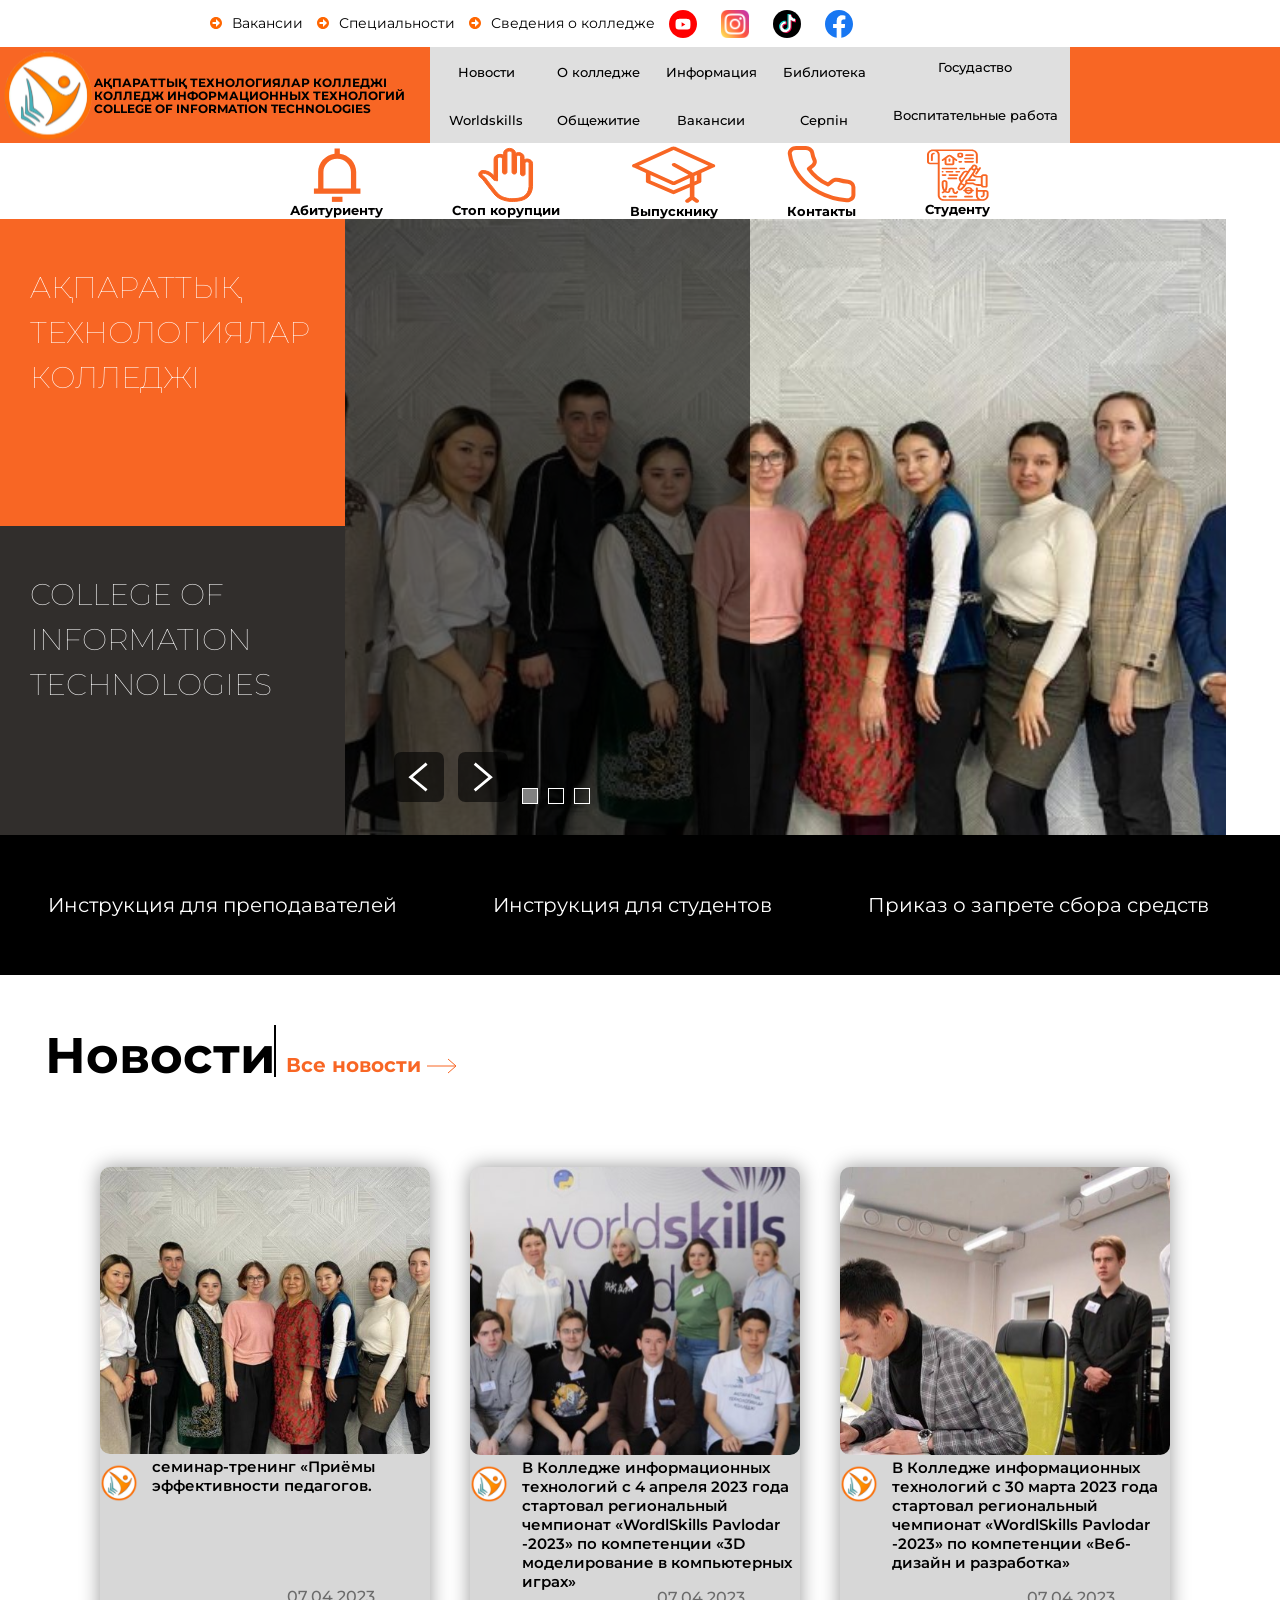
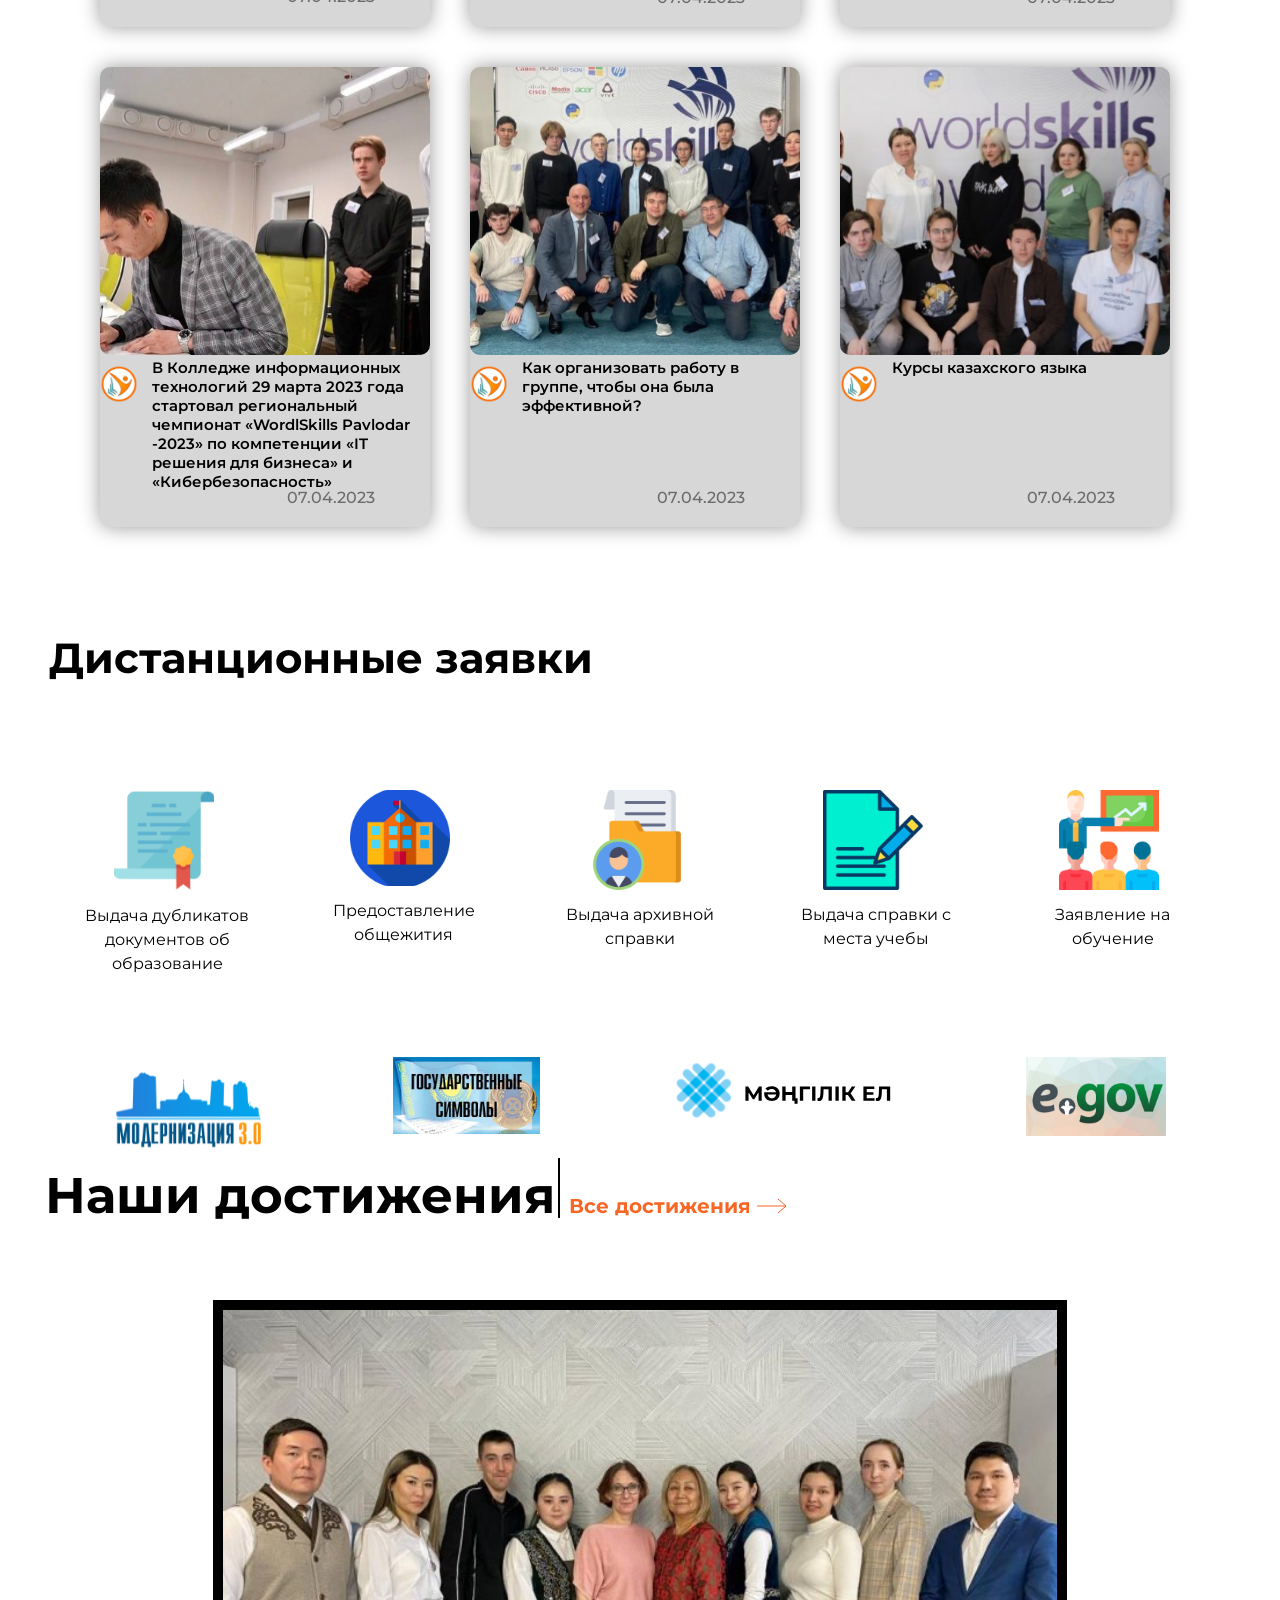
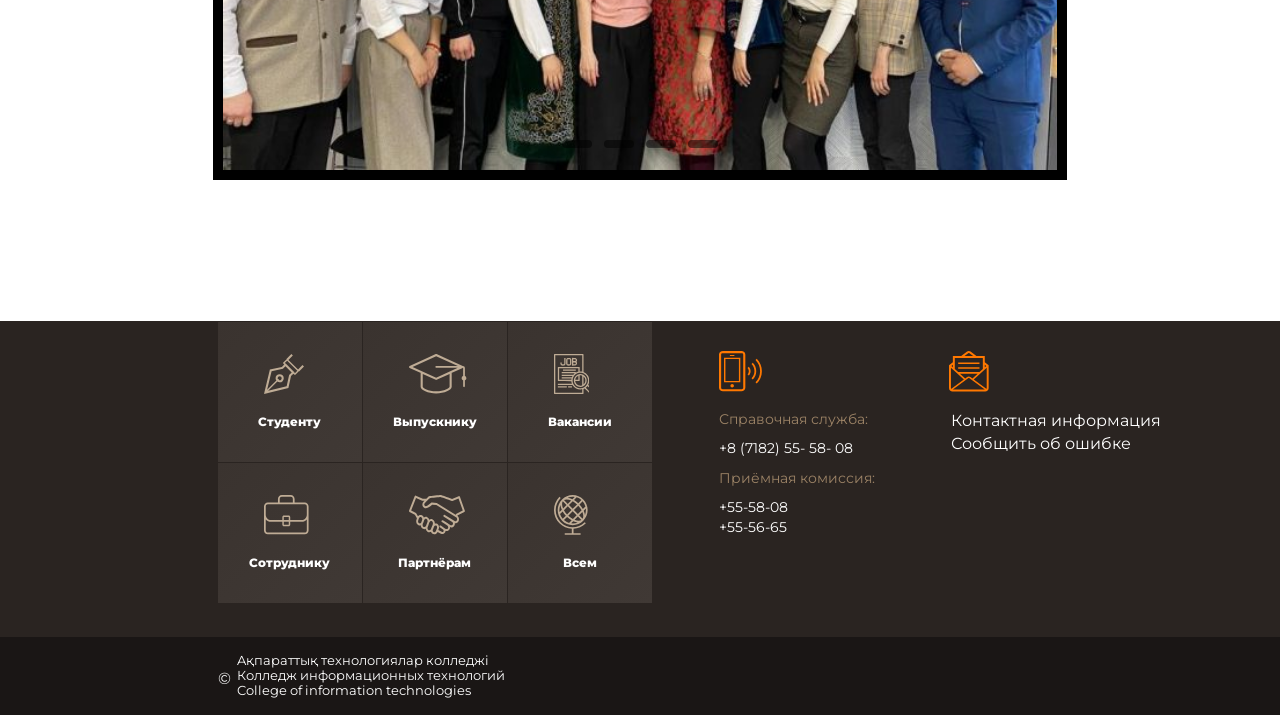
<file: index.html>
<!DOCTYPE html>
<html>
<head>
	<meta charset="utf-8">
	<meta name="viewport" content="width=device-width, initial-scale=1.0">
  
	<link rel="apple-touch-icon" sizes="144x144" href="logo/apple-touch-icon.png">
	<link rel="icon" type="image/png" sizes="32x32" href="logo/favicon-32x32.png">
	<link rel="icon" type="image/png" sizes="16x16" href="logo/favicon-16x16.png">
	<link rel="manifest" href="logo/site.webmanifest">
	<link rel="mask-icon" href="logo/safari-pinned-tab.svg" color="#5bbad5">
	<meta name="msapplication-TileColor" content="#da532c">
	<meta name="theme-color" content="#ffffff">
	
	<link rel="stylesheet" type="text/css" href="./css/style.css">
	<link rel="stylesheet" type="text/css" href="./css/reset.css">
	<link rel="stylesheet" type="text/css" href="./css/media.css">

	<title>Официальный сайт Колледжа информационных технологий</title>

</head>
<body>
<header class="header-main">
	<!-- Вакансии Специальности Сведения о колледже Start -->
	<div class="socials">
		<div class="social__media__content">
			<div class="social__media">
				<a class="social__media__a" href="HTML/Jobs/Jobs.html">
					<img src="img/social__media/arrow.svg">
					<p>Вакансии</p>
				</a>
			</div>

			<div class="social__media">
				<a class="social__media__a" href="HTML/About the college/SPECIALTIES/SPECIALTIES.html">
					<img src="img/social__media/arrow.svg">
					<p>Специальности</p>
				</a>
			</div>

			<div class="social__media">
				<a class="social__media__a" href="HTML/Information about the college/Information about the college.html">
					<img src="img/social__media/arrow.svg">
					<p>Сведения о колледже</p>
				</a>
			</div>

			<div class="social__media">
				<a href="https://www.youtube.com/channel/UCBSnWq-K5CGjzf9IE2z5iLg">
				    <img class="social__media__img" src="img/social__media/Youtube.svg">
				</a>
			</div>

			<div class="social__media">
				<a href="https://www.instagram.com/atc_pavlodar/">
				    <img class="social__media__img" src="img/social__media/Instagram.svg">
				</a>
			</div>

			<div class="social__media">
				<a href="https://www.tiktok.com/@kit.parliament?_t=8bcL7QbTA61&_r=1">
				    <img class="social__media__img" src="img/social__media/tik tok.svg">
				</a>
			</div>

			<div class="social__media">
				<a href="https://www.facebook.com/pbk.kz/">
				    <img class="social__media__img" src="img/social__media/Facebook.svg">
				</a>
			</div>
		</div>
  </div>	
  <!-- Вакансии Специальности Сведения о колледже Start -->
		<div class="background-orange">
			<div class="container">
				<div class="header-title">
					<div>
						<a href="index.html">
						  <img class="logo" src="img/кит проз 1.svg">
						</a>
					</div>
					<div>
						<p class="logo-title">Aқпараттық технологиялар колледжі
						Колледж информационных технологий
						College of information technologies</p>
					</div>
				</div>
            <!-- menu-1 start-->
			<nav class="menu">
				<ul class="menu-1">
					<!-- <li><a href="#">Домой</a>
						<ul>
								<li><a href="#">Домой</a></li>					   
						</ul>
					</li> -->

					<li><a href="HTML/All news/All news.html">Новости</a>
						<ul>
							<!--
							<li class="menu__wrapper__1"><a href="#">НОРМАТИВНО-ПРАВОВЫЕ АКТЫ</a></li>
						    -->
						</ul>
					</li>

					<li><a href="HTML/Information about the college/Information about the college.html">О колледже</a>
						<ul>
							<li class="menu__wrapper__1"><a href="img/Document/license_ru.pdf">ЛИЦЕНЗИЯ И УСТАВ</a></li>
							<li class="menu__wrapper__1"><a href="HTML/About the college/College history/College history.html">ИСТОРИЯ КОЛЛЕДЖА</a></li>
							<li class="menu__wrapper__1">
								<a href="HTML/About the college/Management/Management.html">РУКОВОДСТВО</a>
								<ul>
									<li><a href="HTML/About the college/SCHEDULE OF RECEPTION OF CITIZENS/SCHEDULE OF RECEPTION OF CITIZENS.html">ГРАФИК ПРИЕМА ГРАЖДАН</a></li>
									<li><a href="HTML/CONTACT INFORMATION/CONTACT INFORMATION.html">ЗАДАТЬ ВОПРОС</a></li>
								</ul>
							</li>
							<li class="menu__wrapper__1"><a href="HTML/About the college/COLLEGE STRUCTURE/COLLEGE STRUCTURE.html">СТРУКТУРА</a></li>
							<li class="menu__wrapper__1"><a href="HTML/About the college/SPECIALTIES/SPECIALTIES.html">СПЕЦИАЛЬНОСТИ</a></li>
							<li class="menu__wrapper__1"><a href="HTML/About the college/OUR ACHIEVEMENTS/OUR ACHIEVEMENTS.html">НАШИ ДОСТИЖЕНИЯ</a></li>
							<li class="menu__wrapper__1"><a href="HTML/About the college/BOARD OF TRUSTEES/BOARD OF TRUSTEES.html">ПОПЕЧИТЕЛЬСКИЙ СОВЕТ</a></li>
							<li class="menu__wrapper__1"><a href="img/Document/педсовет-2020-21-уч.год-1.pdf">ПЕДАГОГИЧЕСКИЙ СОВЕТ</a></li>
							<li class="menu__wrapper__1"><a href="HTML/About the college/WORK PLAN/WORK PLAN.html">ПЛАН РАБОТЫ</a></li>
							<li class="menu__wrapper__1"><a href="img/Document/jpg2pdf-2-2.pdf">ИНДУСТРИАЛЬНЫЙ СОВЕТ</a></li>
							<li class="menu__wrapper__1"><a href="HTML/About the college/STRATEGIC PLAN/STRATEGIC PLAN.html">СТРАТЕГИЧЕСКИЙ ПЛАН</a></li>
						</ul>
					</li>

					<li><a href="#">Информация</a>
						<ul>
							<li class="menu__wrapper__2"><a href="HTML/Applicant/Applicant.html">АБИТУРИЕНТАМ</a></li>
							<li class="menu__wrapper__2">
								<a href="HTML/Student/Student.html">СТУДЕНТАМ</a>
								<ul class="menu__wrapper__STUDENTS">
									<li><a href="HTML/Student/Student.html">РАСПИСАНИЕ</a></li>
									<li><a href="http://www.r-edu.pbk.kz/course/?categoryid=2">ТЕСТИРОВАНИЕ ОУППиПКВ</a></li>
						        </ul>
							</li>
							<li class="menu__wrapper__2"><a href="img/Document/ФИНАНСОВАЯ ОТЧЕТНОСТЬ.pdf">ФИНАНСОВАЯ ОТЧЕТНОСТЬ</a></li>
							<li class="menu__wrapper__2"><a href="HTML/information/ACCREDITATION/ACCREDITATION.html">АККРЕДИТАЦИЯ</a></li>
							<li class="menu__wrapper__2"><a href="img/Document/plan_po_dot-1.pdf">ПЛАН РАБОТЫ ПО ДОТ</a></li>
						</ul>
					</li>

					<li><a href="HTML/Library/Library.html">Библиотека</a>
						<ul>
							
							<!-- <li><a href="#">Домой</a></li> -->
						    
						</ul>
					</li>

					<li class="menu__wrapper"><a href="#">Госудаство</a>
						<ul>							
							<li class="menu__wrapper__ROAD__MAP__main">
								<a href="#">ДОРОЖНАЯ КАРТА ПО РАЗВИТИЮ ПОЛИЯЗЫЧИЯ</a>
								<ul class="menu__wrapper__ROAD__MAP">
									<li class="menu__wrapper__ROAD__MAP"><a href="img//Document/DORCAR-POLIYZ-16112018.pdf">Приказ об утверждении и реализации программы полиязычного образования в организациях Типа Павлодарской области</a></li>
									<li class="menu__wrapper__ROAD__MAP"><a href="img//Document/DORCAR-16112018.pdf">Дорожная карта по развитию полиязычного образования в системе Типа на 2017-2020 годы</a></li>
						    </ul>
							</li>
							<li class="menu__wrapper__State"><a href="HTML/State/State symbols of the Republic of Kazakhstan/State.html">ГОСУДАРСТВЕННЫЕ СИМВОЛЫ РЕСПУБЛИКИ КАЗАХСТАН</a></li>
							<li class="menu__wrapper__State"><a href="HTML/State/THE PRESIDENT'S MESSAGE/THE PRESIDENT'S MESSAGE.html">ПОСЛАНИЕ ПРЕЗИДЕНТА РЕСПУБЛИКИ КАЗАХСТАН</a></li>
							<li class="menu__wrapper__State">
								<a href="HTML/State/PUBLIC SERVICES/PUBLIC SERVICES.html">ГОСУДАРСТВЕННЫЕ УСЛУГИ</a>
								<ul>
									<li class="menu__wrapper__State"><a href="HTML/State/Standards and rules of public services/Standards and rules of public services.html">Стандарты и правила государственных услуг</a></li>
							    </ul>
							</li>
							<li class="menu__wrapper__multilingualism"><a href="HTML/State/Multilingualism/Multilingualism/Multilingualism.html">Полиязычие</a>
							  <ul>
									<li class="menu__wrapper__4"><a href="HTML/State/Multilingualism/REGULATIONS/REGULATIONS.html">НОРМАТИВНО-ПРАВОВЫЕ АКТЫ</a></li>
									<li class="menu__wrapper__4"><a href="img/Document/ЦЕЛИ И ЗАДАЧИ ПОЛИЯЗЫЧНОГО ОБРАЗОВАНИЯ.pdf">ЦЕЛИ И ЗАДАЧИ ПОЛИЯЗЫЧНОГО ОБРАЗОВАНИЯ</a></li>
									<li class="menu__wrapper__4"><a href="img/Document/полиязы-страницы-удалены.pdf">ДОСТИЖЕНИЯ В РАМКАХ ПОЛИЯЗЫЧИЯ</a></li>
									<li class="menu__wrapper__4"><a href="HTML/State/Multilingualism/Decade of Language Disciplines/decade language.html">ДЕКАДА ЯЗЫКОВЫХ ДИСЦИПЛИН</a></li>
									<li class="menu__wrapper__4"><a href="HTML/State/Multilingualism/METHODOLOGICAL SEMINARS/METHODOLOGICAL SEMINARS.html">МЕТОДИЧЕСКИЕ СЕМИНАРЫ И МАТЕРИАЛЫ</a></li>
							  </ul>
							</li>
						</ul>
					</li>

				</ul>
			</nav>
			<!-- Menu-1 end-->

            <!-- Menu-2 start-->
            <nav class="menu">
				<ul class="menu-2">
					<li><a href="HTML/WorldSkills/WorldSkills.html">Worldskills</a>
						<ul>
							<!-- 
								<li><a href="#">Домой</a></li>
						    -->
						</ul>
					</li>

					<li><a href="#">Общежитие</a>
						<ul>
							<li class="menu__wrapper__5"><a href="HTML/hostel/hostel-INFORMATION/INFORMATION.html">ИНФОРМАЦИЯ ОБ ОБЩЕЖИТИИ</a></li>
							<li class="menu__wrapper__5"><a href="img/Document/rules.docx">ПРАВИЛА РАСПРЕДЕЛЕНИЯ МЕСТ</a></li>
						</ul>
					</li>

					<li><a href="HTML/Jobs/Jobs.html">Вакансии</a>
						<ul>
							<!--
							<li  class="menu__wrapper__2"><a href="#">ЛИЦЕНЗИЯ И УСТАВ</a></li>
						    -->
						</ul>
					</li>
					<li><a href="HTML/Serpin/Serpin.html">Серпін</a>
						<ul>
							<!--
							<li><a href="#">Домой</a></li>
						    -->
						</ul>
					</li>

					<li class="menu__wrapper"><a href="#">Воспитательные работа</a>
						<ul>
							<li class="menu__wrapper__3"><a href="HTML/EDUCATIONAL WORK/TASKS OF EDUCATIONAL/EDUCATIONAL.html">ЦЕЛИ И ЗАДАЧИ ВОСПИТАТЕЛЬНОЙ РАБОТЫ</a></li>
							<li class="menu__wrapper__3"><a href="HTML/EDUCATIONAL WORK/EDUCATIONAL WORK/EDUCATIONAL WORK.html">НАПРАВЛЕНИЯ ВОСПИТАТЕЛЬНОЙ РАБОТЫ</a></li>
							<li class="menu__wrapper__3"><a href="HTML/EDUCATIONAL WORK/CLASSROOM TEACHERS/CLASSROOM TEACHERS.html">СПИСОК КЛАССНЫХ РУКОВОДИТЕЛЕЙ</a></li>
							<li class="menu__wrapper__3"><a href="HTML/EDUCATIONAL WORK/PSYCHOLOGICAL SERVICE/PSYCHOLOGICAL SERVICE.html">ПСИХОЛОГИЧЕСКАЯ СЛУЖБА</a></li>
							<li class="menu__wrapper__3"><a href="HTML/EDUCATIONAL WORK/YOUTH AFFAIRS COMMITTEE/YOUTH COMMITTEE.html">КОМИТЕТ ПО ДЕЛАМ МОЛОДЕЖИ</a></li>
							<li class="menu__wrapper__3"><a href="HTML/EDUCATIONAL WORK/VOLUNTEER MOVEMENT/VOLUNTEER MOVEMENT.html">ВОЛОНТЕРСКОЕ ДВИЖЕНИЕ</a></li>
							<li class="menu__wrapper__3"><a href="HTML/EDUCATIONAL WORK/MEDICAL CENTER/MEDICAL CENTER.html">МЕДИЦИНСКИЙ ПУНКТ</a></li>
						</ul>
					</li>

				</ul>
			</nav>	
            <!-- Menu-2 end-->	

			</div>
    </div>	 
<!-- =======================================================================================================  -->

<!-- Кнопки Абитуриенту, Стоп корупции, Выпускнику, Контакты, Студенту  Start-->
<main class="main">
    <section class="main__description">
      <!-- <div class="wrap"> -->
        <div class="main-elements">

          <div class="element">
            <img src="./img/section__item/02.svg" alt="">
            <a href="HTML/Applicant/Applicant.html">Абитуриенту</a>
          </div>

          <div class="element">
            <img src="./img/section__item/03.svg" alt="">
            <a href="HTML/Stop corruption/Stop corruption.html">Стоп корупции</a>
          </div>

          <div class="element">
            <img src="./img/section__item/04.svg" alt="">
            <a href="HTML/Graduate/Graduate.html">Выпускнику</a>
          </div>

          <div class="element">
            <img src="./img/section__item/05.svg" alt="">
            <a href="HTML/CONTACT INFORMATION/CONTACT INFORMATION.html">Контакты</a>
          </div>

          <div class="element">
            <img src="./img/section__item/06.svg" alt="">
            <a href="HTML/Student/Student.html">Студенту</a>
          </div>

        </div>
      <!-- </div> -->
    </section>
</main>
<!-- Кнопки Абитуриенту, Стоп корупции, Выпускнику, Контакты, Студенту  end -->

<!-- =======================================================================================================  -->

<!-- section__main start -->
<section class="section-main">
	<div class="section__item">

		<div class="section__item__1">
			<p>Aқпараттық технологиялар колледжі</p>
		</div>

		<div class="section__item__2">
			<p>College of information technologies</p>
		</div>
	   
	    <div class="header-mainimage"></div>
			<div class="header-image">
					
			<div class="header-image-filter"></div>
				<!-- Слайдер start -->
        <div class="slider__1">

	        <div class="slider__line">
	        	  <!-- Здесь должны быть фотографии размером width - 880px  height - 616px -->
	            <img class="slider__img" src="./img/foto-1.svg">
	            <!-- Здесь должны быть фотографии размером width - 880px  height - 616px -->
	            <img class="slider__img" src="./img/foto-1.svg">
	            <!-- Здесь должны быть фотографии размером width - 880px  height - 616px -->
	            <img class="slider__img" src="./img/foto-1.svg">
	        </div>

	        <button class="slider__btn-prev">
	            <img src="./img/right-arrow.svg">
	        </button>

	        <button class="slider__btn-next">
	            <img src="./img/left-arrow.svg">
	        </button>

	        <div class="slider__wrapper">
	            <div class="slider__dot active-dot"></div>
	            <div class="slider__dot"></div>
	            <div class="slider__dot"></div>
	        </div>
                </div>
        </div>
        <!-- Слайдер end -->
	</div>
</section>
<!-- section__main end -->

<!-- =======================================================================================================  -->

<!-- section__wrapper__Instruction start -->
<section>
		<div class="section__wrapper__Instruction">
			<a href="img/Instruction/инструкция препод.pdf">
				<div class="section__wrapper__title">
					Инструкция для преподавателей
				</div>
			</a>
			
			<a href="img/Instruction/инструкция студент.pdf">		
				<div class="section__wrapper__title">
					Инструкция для студентов
				</div>
			</a>
      
      <a href="img/Instruction/ПРИКАЗ О ЗАПРЕТЕ СБОРА СРЕДСТВ.pdf">
				<div class="section__wrapper__title">
					Приказ о  запрете сбора средств
				</div>
			</a>
		</div>
</section>
<!-- section__wrapper__Instruction end -->

<!-- =======================================================================================================  -->

<!-- section__news start -->
<section class="section__news">
	<div class="section__news__title">
		<h1>Новости</h1>
	</div>

	<div class="section__news__subtitle">
		<a href="HTML/All news/All news.html">Все новости <img src="img/arrow.svg"></a>
	</div>
</section>
<!-- section__news end -->

<!-- =======================================================================================================  -->

<!-- cards start -->
<div class='cards'>

    <div class='container'>

       <div class='cards-holder'>

            <div class='card'>
	            <a href="HTML/All news/All news.html">
	                <div class='card-image'>
	                	  <!-- Здесь должны быть фотографии размером width - 475px  height - 413px -->
	                    <img src="img/card/20.svg">
	                </div>

	                <div class="card-image-logo">
	                    <img src="img/card/кит проз 1.svg">
	                </div>

	                <div class='card-title'>
	                	<a href="#">
	                    семинар-тренинг «Приёмы эффективности педагогов.
	                  </a>
	                </div>

	                <div class='card-data'>
	                    07.04.2023
	                </div>
	            </a>
            </div>

            <div class='card'>
	            <a href="HTML/All news/All news.html">
	                <div class='card-image'>
	                	<!-- Здесь должны быть фотографии размером width - 475px  height - 413px -->
	                    <img src="img/card/2.svg">
	                </div>

	                <div class="card-image-logo">
	                    <img src="img/card/кит проз 1.svg">
	                </div>

	                <div class='card-title'>
	                	<a href="#">
	                    В Колледже информационных технологий с 4 апреля 2023 года стартовал региональный чемпионат «WordlSkills Pavlodar -2023» по компетенции «3D моделирование в компьютерных играх»
	                    </a>
	                </div>

	                <div class='card-data'>
	                    07.04.2023
	                </div>
	            </a>
            </div>

            <div class='card'>
	            <a href="HTML/All news/All news.html">
	                <div class='card-image'>
	                	<!-- Здесь должны быть фотографии размером width - 475px  height - 413px -->
	                    <img src="img/card/3.svg">
	                </div>

	                <div class="card-image-logo">
	                    <img src="img/card/кит проз 1.svg">
	                </div>

	                <div class='card-title'>
	                	<a href="#">
	                   В Колледже информационных технологий с 30 марта 2023 года стартовал региональный чемпионат «WordlSkills Pavlodar -2023» по компетенции «Веб-дизайн и разработка»
	                  </a>
	                </div>

	                <div class='card-data'>
	                    07.04.2023
	                </div>
	            </a>
            </div>

            <div class='card'>
	            <a href="HTML/All news/All news.html">
	                <div class='card-image'>
	                	<!-- Здесь должны быть фотографии размером width - 475px  height - 413px -->
	                    <img src="img/card/3.svg">
	                </div>

	                <div class="card-image-logo">
	                    <img src="img/card/кит проз 1.svg">
	                </div>

	                <div class='card-title'>
	                	<a href="#">
	                    В Колледже информационных технологий 29 марта 2023 года стартовал региональный чемпионат «WordlSkills Pavlodar -2023» по компетенции «IT решения для бизнеса» и «Кибербезопасность»
	                  </a>
	                </div>

	                <div class='card-data'>
	                    07.04.2023
	                </div>
	            </a>
            </div>

            <div class='card'>
	            <a href="HTML/All news/All news.html">
	                <div class='card-image'>
	                	<!-- Здесь должны быть фотографии размером width - 475px  height - 413px -->
	                    <img src="img/card/1.svg">
	                </div>

	                <div class="card-image-logo">
	                    <img src="img/card/кит проз 1.svg">
	                </div>

	                <div class='card-title'>
	                	<a href="#">
	                    Как организовать работу в группе, чтобы она была эффективной?
	                  </a>
	                </div>

	                <div class='card-data'>
	                    07.04.2023
	                </div>
	            </a>
            </div>

            <div class='card'>
	            <a href="HTML/All news/All news.html">
	                <div class='card-image'>
	                	<!-- Здесь должны быть фотографии размером width - 475px  height - 413px -->
	                    <img src="img/card/2.svg">
	                </div>

	                <div class="card-image-logo">
	                    <img src="img/card/кит проз 1.svg">
	                </div>

	                <div class='card-title'>
	                	<a href="#">
	                    Курсы казахского языка
	                  </a>
	                </div>

	                <div class='card-data'>
	                    07.04.2023
	                </div>
	            </a>
            </div>

        </div>

    </div>

</div>
<!-- cards end -->

<!-- =======================================================================================================  -->

<!-- section__Remote start -->
<section class="section__Remote">
	<div class="container__remote">
		<div class="section__Remote__title">
			Дистанционные заявки
		</div>

		<div class="wrapper">
    	<div class="team-wrapper">
    		<a href="#">
	    		<img src="img/Remote applications/1.svg">
	    		<p>Выдача дубликатов документов об образование</p>    
	    	</a>			
    	</div>

    	<div class="team-wrapper">
    		<a href="#">
	    		<img src="img/Remote applications/2.svg">
	    		<p>Предоставление общежития</p>
	    	</a>
    	</div>

    	<div class="team-wrapper">
    		<a href="#">
	    		<img src="img/Remote applications/3.svg">
	    		<p>Выдача архивной справки</p>
	    	</a>
    	</div>

    	<div class="team-wrapper">
    		<a href="#">
	    		<img src="img/Remote applications/4.svg">
	    		<p>Выдача справки с места учебы</p>
	    	</a>
    	</div>

    	<div class="team-wrapper">
    		<a href="HTML/Applicant/Applicant.html">
	    		<img src="img/Remote applications/5.svg">
	    		<p>Заявление на обучение</p>
	    	</a>
    	</div>
    </div>

      <div class="section__partners">
        <a href="HTML/State/THE PRESIDENT'S MESSAGE/THE PRESIDENT'S MESSAGE.html">
			    <img src="img/section__partners/1.svg">
			  </a>
            
        <a href="HTML/State/State symbols of the Republic of Kazakhstan/State.html">
			    <img src="img/section__partners/2.svg">
			  </a>

			  <a href="#">
			    <img src="img/section__partners/3.svg">
			  </a>

			  <a href="#">
			    <img src="img/section__partners/4.svg">
			  </a>
      </div>

  </div>
</section>
<!-- section__Remote end -->

<!-- =======================================================================================================  -->

<!-- section__achievements start -->
<section class="section__achievements">
	<div class="container__achievements">
		<div class="section__achievements__content">
			<div class="section__achievements__title">
				Наши достижения
			</div>

			<div class="section__achievements__subtitle">
			  <a href="HTML/About the college/OUR ACHIEVEMENTS/OUR ACHIEVEMENTS.html">Все достижения <img src="img/arrow.svg"></a>
		  </div>
		</div>

		  <div class="slider middle">
		    <div class="slides">
		      <input type="radio" name="r" id="r1" checked>
		      <input type="radio" name="r" id="r2">
		      <input type="radio" name="r" id="r3">
		      <input type="radio" name="r" id="r4">
		      
		      <div class="slide s1">
		        <img src="img/slider/1.jpg" class="img__2">
		      </div>
		      <div class="slide">
		        <img src="img/slider/2.jpg" class="img__2">
		      </div>
		      <div class="slide">
		        <img src="img/slider/3.jpg" class="img__2">
		      </div>
		      <div class="slide">
		        <img src="img/slider/4.jpg" class="img__2">
		      </div>
		    </div>
		    <div class="navigation">
		      <label for="r1" class="bar"></label>
		      <label for="r2" class="bar"></label>
		      <label for="r3" class="bar"></label>
		      <label for="r4" class="bar"></label>
		    </div>
		  </div>

	</div>
</section>
<!-- section__achievements end -->

<!-- =======================================================================================================  -->

<!-- section__footer start -->
<footer class="footer">
	<div class="container__footer">
		<div class="row">
			<div class="footer__card">
				<div class="footer__card__item">
					<a href="HTML/Student/Student.html">
						<img src="img/footer/students.svg">
						<p>Студенту</p>
					</a>
				</div>
				<div class="footer__card__item">
					<a href="HTML/Graduate/Graduate.html">
						<img src="img/footer/Incoming.svg">
						<p>Выпускнику</p>
				  </a>
				</div>
				<div class="footer__card__item">
					<a href="HTML/Jobs/Jobs.html">
						<img src="img/footer/Job openings.svg">
						<p>Вакансии</p>
				  </a>
				</div>
				<div class="footer__card__item">
					<a href="#">
						<img src="img/footer/Employee.svg">
						<p>Сотруднику</p>
					</a>
				</div>
				<div class="footer__card__item">
					<a href="#">
						<img src="img/footer/Partners.svg">
						<p>Партнёрам</p>
					</a>
				</div>
				<div class="footer__card__item">
					<a href="#">
						<img src="img/footer/To everyone.svg">
						<p>Всем</p>
					</a>
				</div>
			</div>

			<div class="footer-col">
				<img src="img/footer/telephone.svg">
				<h4>Справочная служба:</h4>
				<ul>
					<li><a href="#">+8 (7182) 55- 58- 08</a></li>
				</ul>

				<h4>Приёмная комиссия:</h4>
				<ul>
					<li><a href="#">+55-58-08</a></li>
					<li><a href="#">+55-56-65</a></li>
				</ul>
			</div>

			<div class="footer-col__2">
				<img src="img/footer/mail.svg">
				<ul>
					<li><a href="#">Контактная информация</a></li>
					<li><a href="#">Сообщить об ошибке</a></li>
				</ul>
			</div>
		</div>
	</div>
	<div class="footer__bootom">
		<div class="container-footer__bootom">
			<div class="footer__content">
				<div class="footer__bootom__icon">
				    ©
				</div>
				<div class="footer__bootom__title">
					Aқпараттық технологиялар колледжі
					Колледж информационных технологий
					College of information technologies
				</div>
			</div>
		</div>
	</div>
</footer>
<!-- section__footer end -->

<!-- =======================================================================================================  -->
</header>
	<script src="script.js"></script>
</body>
</html>

<!-- ЛИЦЕНЗИЯ И УСТАВ -->
</file>
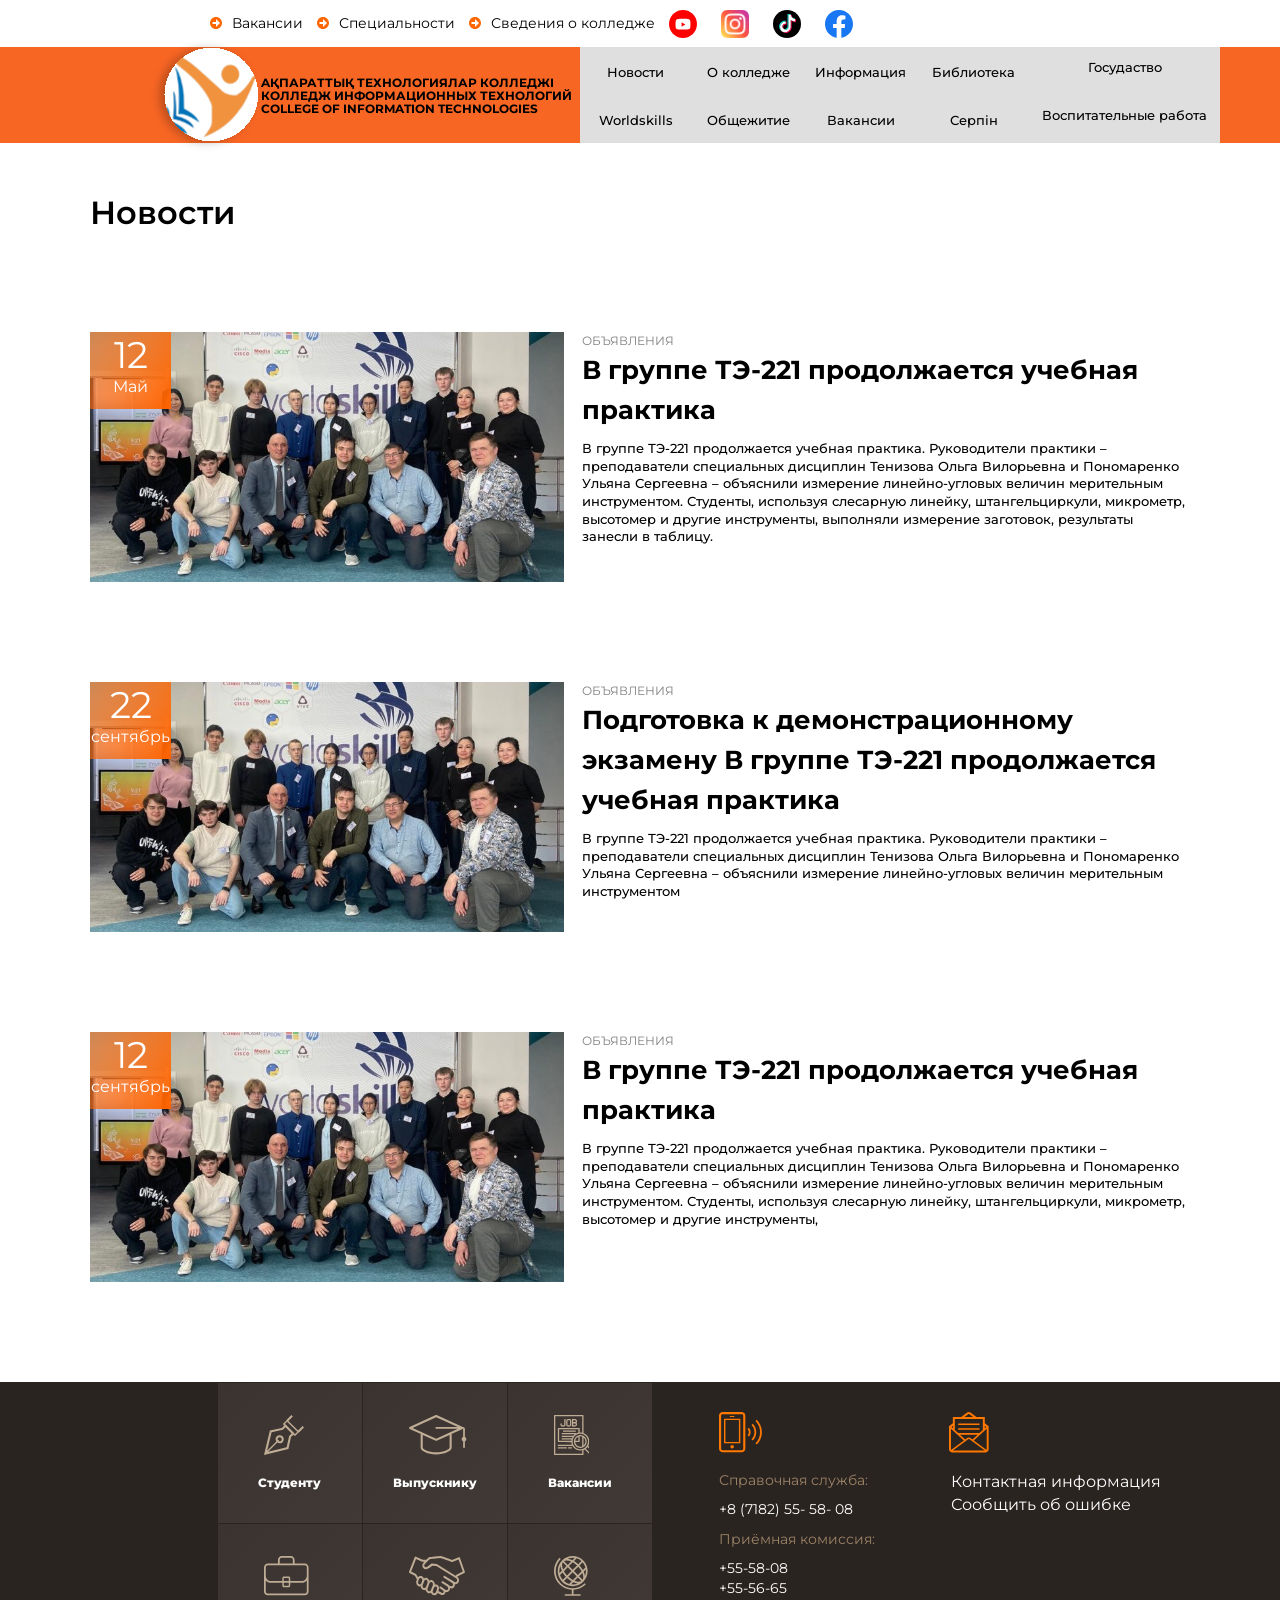
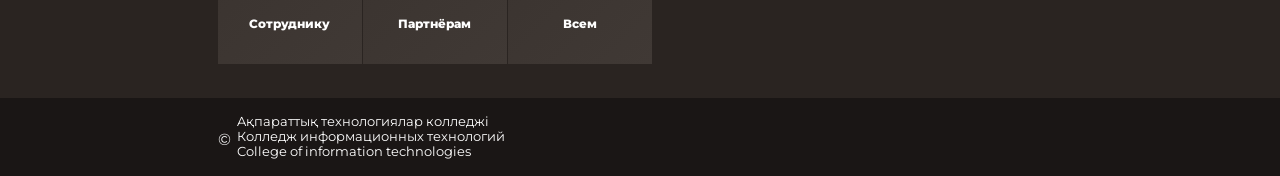
<file: HTML/All news/All news.html>
<!DOCTYPE html>
<html>
<head>
	<meta charset="utf-8">
	<meta name="viewport" content="width=device-width, initial-scale=1.0">
  
	<link rel="apple-touch-icon" sizes="144x144" href="logo/apple-touch-icon.png">
	<link rel="icon" type="image/png" sizes="32x32" href="logo/favicon-32x32.png">
	<link rel="icon" type="image/png" sizes="16x16" href="logo/favicon-16x16.png">
	<link rel="manifest" href="logo/site.webmanifest">
	<link rel="mask-icon" href="logo/safari-pinned-tab.svg" color="#5bbad5">
	<meta name="msapplication-TileColor" content="#da532c">
	<meta name="theme-color" content="#ffffff">
	
	<link rel="stylesheet" type="text/css" href="style.css">
	<link rel="stylesheet" type="text/css" href="reset.css">
	<link rel="stylesheet" type="text/css" href="media.css">

	<title>Новости</title>
</head>
<body>
    <header class="header-main">
		<div class="socials">
		<div class="social__media__content">
		    <div class="social__media">
				<a class="social__media__a" href="..//Jobs/Jobs.html">
					<img src="img/social__media/arrow.svg">
					<p>Вакансии</p>
				</a>
			</div>

			<div class="social__media">
				<a class="social__media__a" href="../About the college/SPECIALTIES/SPECIALTIES.html">
					<img src="img/social__media/arrow.svg">
					<p>Специальности</p>
				</a>
			</div>

			<div class="social__media">
				<a class="social__media__a" href="../Information about the college/Information about the college.html">
					<img src="img/social__media/arrow.svg">
					<p>Сведения о колледже</p>
				</a>
			</div>

			<div class="social__media">
				<a href="https://www.youtube.com/channel/UCBSnWq-K5CGjzf9IE2z5iLg">
				    <img class="social__media__img" src="img/social__media/Youtube.svg">
				</a>
			</div>

			<div class="social__media">
				<a href="https://www.instagram.com/atc_pavlodar/">
				    <img class="social__media__img" src="img/social__media/Instagram.svg">
				</a>
			</div>

			<div class="social__media">
				<a href="https://www.tiktok.com/@kit.parliament?_t=8bcL7QbTA61&_r=1">
				    <img class="social__media__img" src="img/social__media/tik tok.svg">
				</a>
			</div>

			<div class="social__media">
				<a href="https://www.facebook.com/pbk.kz/">
				    <img class="social__media__img" src="img/social__media/Facebook.svg">
				</a>
			</div>
		</div>
  </div>				
		<div class="background-orange">
			<div class="container">
				<div class="header-title">
					<div>
						<a href="../../index.html">
						  <img class="logo" src="img/image1.svg">
						</a>
					</div>
					<div>
						<p class="logo-title">Aқпараттық технологиялар колледжі
						Колледж информационных технологий
						College of information technologies</p>
					</div>
				</div>
            <!-- menu-1 start-->
			<nav class="menu">
				<ul class="menu-1">
					<!-- <li><a href="#">Домой</a>
						<ul>
								<li><a href="#">Домой</a></li>					   
						</ul>
					</li> -->

					<li><a href="../All news/All news.html">Новости</a>
						<ul>
							<!--
							<li class="menu__wrapper__1"><a href="#">НОРМАТИВНО-ПРАВОВЫЕ АКТЫ</a></li>
						    -->
						</ul>
					</li>

					<li><a href="../Information about the college/Information about the college.html">О колледже</a>
						<ul>
							<li class="menu__wrapper__1"><a href="../../img/Document/license_ru.pdf">ЛИЦЕНЗИЯ И УСТАВ</a></li>
							<li class="menu__wrapper__1"><a href="../About the college/College history/College history.html">ИСТОРИЯ КОЛЛЕДЖА</a></li>
							<li class="menu__wrapper__1">
								<a href="../About the college/Management/Management.html">РУКОВОДСТВО</a>
								<ul>
									<li><a href="../About the college/SCHEDULE OF RECEPTION OF CITIZENS/SCHEDULE OF RECEPTION OF CITIZENS.html">ГРАФИК ПРИЕМА ГРАЖДАН</a></li>
									<li><a href="../CONTACT INFORMATION/CONTACT INFORMATION.html">ЗАДАТЬ ВОПРОС</a></li>
								</ul>
							</li>
							<li class="menu__wrapper__1"><a href="../About the college/COLLEGE STRUCTURE/COLLEGE STRUCTURE.html">СТРУКТУРА</a></li>
							<li class="menu__wrapper__1"><a href="../About the college/SPECIALTIES/SPECIALTIES.html">СПЕЦИАЛЬНОСТИ</a></li>
							<li class="menu__wrapper__1"><a href="../About the college/OUR ACHIEVEMENTS/OUR ACHIEVEMENTS.html">НАШИ ДОСТИЖЕНИЯ</a></li>
							<li class="menu__wrapper__1"><a href="../About the college/BOARD OF TRUSTEES/BOARD OF TRUSTEES.html">ПОПЕЧИТЕЛЬСКИЙ СОВЕТ</a></li>
							<li class="menu__wrapper__1"><a href="../../img/Document/педсовет-2020-21-уч.год-1.pdf">ПЕДАГОГИЧЕСКИЙ СОВЕТ</a></li>
							<li class="menu__wrapper__1"><a href="../About the college/WORK PLAN/WORK PLAN.html">ПЛАН РАБОТЫ</a></li>
							<li class="menu__wrapper__1"><a href="../../img/Document/jpg2pdf-2-2.pdf">ИНДУСТРИАЛЬНЫЙ СОВЕТ</a></li>
							<li class="menu__wrapper__1"><a href="../About the college/STRATEGIC PLAN/STRATEGIC PLAN.html">СТРАТЕГИЧЕСКИЙ ПЛАН</a></li>
						</ul>
					</li>

					<li><a href="#">Информация</a>
						<ul>
							<li class="menu__wrapper__2"><a href="../Applicant/Applicant.html">АБИТУРИЕНТАМ</a></li>
							<li class="menu__wrapper__2">
								<a href="../Student/Student.html">СТУДЕНТАМ</a>
								<ul class="menu__wrapper__STUDENTS">
									<li><a href="../Student/Student.html">РАСПИСАНИЕ</a></li>
									<li><a href="http://www.r-edu.pbk.kz/course/?categoryid=2">ТЕСТИРОВАНИЕ ОУППиПКВ</a></li>
						        </ul>
							</li>
							<li class="menu__wrapper__2"><a href="../../img/Document/ФИНАНСОВАЯ ОТЧЕТНОСТЬ.pdf">ФИНАНСОВАЯ ОТЧЕТНОСТЬ</a></li>
							<li class="menu__wrapper__2"><a href="../information/ACCREDITATION/ACCREDITATION.html">АККРЕДИТАЦИЯ</a></li>
							<li class="menu__wrapper__2"><a href="../../img/Document/plan_po_dot-1.pdf">ПЛАН РАБОТЫ ПО ДОТ</a></li>
						</ul>
					</li>

					<li><a href="../Library/Library.html">Библиотека</a>
						<ul>
							
							<!-- <li><a href="#">Домой</a></li> -->
						    
						</ul>
					</li>

					<li class="menu__wrapper"><a href="#">Госудаство</a>
						<ul>							
							<li class="menu__wrapper__ROAD__MAP__main">
								<a href="#">ДОРОЖНАЯ КАРТА ПО РАЗВИТИЮ ПОЛИЯЗЫЧИЯ</a>
								<ul class="menu__wrapper__ROAD__MAP">
									<li class="menu__wrapper__ROAD__MAP"><a href="../../img/Document/DORCAR-POLIYZ-16112018.pdf">Приказ об утверждении и реализации программы полиязычного образования в организациях Типа Павлодарской области</a></li>
									<li class="menu__wrapper__ROAD__MAP"><a href="../../img/Document/DORCAR-16112018.pdf">Дорожная карта по развитию полиязычного образования в системе Типа на 2017-2020 годы</a></li>
						    </ul>
							</li>
							<li class="menu__wrapper__State"><a href="../State/State symbols of the Republic of Kazakhstan/State.html">ГОСУДАРСТВЕННЫЕ СИМВОЛЫ РЕСПУБЛИКИ КАЗАХСТАН</a></li>
							<li class="menu__wrapper__State"><a href="../State/THE PRESIDENT'S MESSAGE/THE PRESIDENT'S MESSAGE.html">ПОСЛАНИЕ ПРЕЗИДЕНТА РЕСПУБЛИКИ КАЗАХСТАН</a></li>
							<li class="menu__wrapper__State">
								<a href="../State/PUBLIC SERVICES/PUBLIC SERVICES.html">ГОСУДАРСТВЕННЫЕ УСЛУГИ</a>
								<ul>
									<li class="menu__wrapper__State"><a href="../State/Standards and rules of public services/Standards and rules of public services.html">Стандарты и правила государственных услуг</a></li>
							    </ul>
							</li>
							<li class="menu__wrapper__multilingualism"><a href="../State/Multilingualism/Multilingualism/Multilingualism.html">Полиязычие</a>
							  <ul>
									<li class="menu__wrapper__4"><a href="../State/Multilingualism/REGULATIONS/REGULATIONS.html">НОРМАТИВНО-ПРАВОВЫЕ АКТЫ</a></li>
									<li class="menu__wrapper__4"><a href="../../img/Document/ЦЕЛИ И ЗАДАЧИ ПОЛИЯЗЫЧНОГО ОБРАЗОВАНИЯ.pdf">ЦЕЛИ И ЗАДАЧИ ПОЛИЯЗЫЧНОГО ОБРАЗОВАНИЯ</a></li>
									<li class="menu__wrapper__4"><a href="../../img/Document/полиязы-страницы-удалены.pdf">ДОСТИЖЕНИЯ В РАМКАХ ПОЛИЯЗЫЧИЯ</a></li>
									<li class="menu__wrapper__4"><a href="../State/Multilingualism/Decade of Language Disciplines/decade language.html">ДЕКАДА ЯЗЫКОВЫХ ДИСЦИПЛИН</a></li>
									<li class="menu__wrapper__4"><a href="../State/Multilingualism/METHODOLOGICAL SEMINARS/METHODOLOGICAL SEMINARS.html">МЕТОДИЧЕСКИЕ СЕМИНАРЫ И МАТЕРИАЛЫ</a></li>
							  </ul>
							</li>
						</ul>
					</li>

				</ul>
			</nav>
			<!-- Menu-1 end-->

            <!-- Menu-2 start-->
            <nav class="menu">
				<ul class="menu-2">
					<li><a href="../WorldSkills/WorldSkills.html">Worldskills</a>
						<ul>
							<!-- 
								<li><a href="#">Домой</a></li>
						    -->
						</ul>
					</li>

					<li><a href="#">Общежитие</a>
						<ul>
							<li class="menu__wrapper__5"><a href="../hostel/hostel-INFORMATION/INFORMATION.html">ИНФОРМАЦИЯ ОБ ОБЩЕЖИТИИ</a></li>
							<li class="menu__wrapper__5"><a href="../../img/Document/rules.docx">ПРАВИЛА РАСПРЕДЕЛЕНИЯ МЕСТ</a></li>
						</ul>
					</li>

					<li><a href="../Jobs/Jobs.html">Вакансии</a>
						<ul>
							<!--
							<li  class="menu__wrapper__2"><a href="#">ЛИЦЕНЗИЯ И УСТАВ</a></li>
						    -->
						</ul>
					</li>
					<li><a href="../Serpin/Serpin.html">Серпін</a>
						<ul>
							<!--
							<li><a href="#">Домой</a></li>
						    -->
						</ul>
					</li>

					<li class="menu__wrapper"><a href="#">Воспитательные работа</a>
						<ul>
							<li class="menu__wrapper__3"><a href="../EDUCATIONAL WORK/TASKS OF EDUCATIONAL/EDUCATIONAL.html">ЦЕЛИ И ЗАДАЧИ ВОСПИТАТЕЛЬНОЙ РАБОТЫ</a></li>
							<li class="menu__wrapper__3"><a href="../EDUCATIONAL WORK/EDUCATIONAL WORK/EDUCATIONAL WORK.html">НАПРАВЛЕНИЯ ВОСПИТАТЕЛЬНОЙ РАБОТЫ</a></li>
							<li class="menu__wrapper__3"><a href="../EDUCATIONAL WORK/CLASSROOM TEACHERS/CLASSROOM TEACHERS.html">СПИСОК КЛАССНЫХ РУКОВОДИТЕЛЕЙ</a></li>
							<li class="menu__wrapper__3"><a href="../EDUCATIONAL WORK/PSYCHOLOGICAL SERVICE/PSYCHOLOGICAL SERVICE.html">ПСИХОЛОГИЧЕСКАЯ СЛУЖБА</a></li>
							<li class="menu__wrapper__3"><a href="../EDUCATIONAL WORK/YOUTH AFFAIRS COMMITTEE/YOUTH COMMITTEE.html">КОМИТЕТ ПО ДЕЛАМ МОЛОДЕЖИ</a></li>
							<li class="menu__wrapper__3"><a href="../EDUCATIONAL WORK/VOLUNTEER MOVEMENT/VOLUNTEER MOVEMENT.html">ВОЛОНТЕРСКОЕ ДВИЖЕНИЕ</a></li>
							<li class="menu__wrapper__3"><a href="../EDUCATIONAL WORK/MEDICAL CENTER/MEDICAL CENTER.html">МЕДИЦИНСКИЙ ПУНКТ</a></li>
						</ul>
					</li>

				</ul>
			</nav>	
            <!-- Menu-2 end-->	

			</div>
    </div>	 


<!-- section__All__news start -->
<section class="section__All__news">
	<div class="section__container">
		<div class="section__content">
			<div class="section__title">
				Новости
			</div>

			<div class="items">
				<div class="item">
					<div class="foto__item">
						<!-- Здесь должны быть фотографии размером width - 474px  height - 250px -->
						<img src="img/news.svg">
						<div class="new__item">
							<span>12</span>
							<p>Май</p>
						</div>

						<div class="text">
							<a href="#">
								<h1>ОБЪЯВЛЕНИЯ</h1>
								<h2 href="#">В группе ТЭ-221 продолжается учебная практика</h2>
								<h3>В группе ТЭ-221 продолжается учебная практика. Руководители практики – преподаватели специальных дисциплин Тенизова Ольга Вилорьевна и Пономаренко Ульяна Сергеевна – объяснили измерение линейно-угловых величин мерительным инструментом. Студенты, используя слесарную линейку, штангельциркули, микрометр, высотомер и другие инструменты, выполняли измерение заготовок, результаты занесли в таблицу.</h3>
							</a>
						</div>
					</div>
				</div>
			</div>


			<div class="items-1">
				<div class="item-1">
					<div class="foto__item-1">
						<!-- Здесь должны быть фотографии размером width - 474px  height - 250px -->
						<img src="img/news.svg">
						<div class="new__item-1">
							<span>22</span>
							<p>сентябрь</p>
						</div>

						<div class="text-1">
							<a href="#">
								<h1>ОБЪЯВЛЕНИЯ</h1>
								<h2 href="#">Подготовка к демонстрационному экзамену В группе ТЭ-221 продолжается учебная практика</h2>
								<h3>В группе ТЭ-221 продолжается учебная практика. Руководители практики – преподаватели специальных дисциплин Тенизова Ольга Вилорьевна и Пономаренко Ульяна Сергеевна – объяснили измерение линейно-угловых величин мерительным инструментом</h3>
							</a>
						</div>
					</div>
				</div>
			</div>


			<div class="items-2">
				<div class="item-2">
					<div class="foto__item-2">
						<!-- Здесь должны быть фотографии размером width - 474px  height - 250px -->
						<img src="img/news.svg">
						<div class="new__item-2">
							<span>12</span>
							<p>сентябрь</p>
						</div>

						<div class="text-2">
							<a href="#">
								<h1>ОБЪЯВЛЕНИЯ</h1>
								<h2 href="#">В группе ТЭ-221 продолжается учебная практика</h2>
								<h3>В группе ТЭ-221 продолжается учебная практика. Руководители практики – преподаватели специальных дисциплин Тенизова Ольга Вилорьевна и Пономаренко Ульяна Сергеевна – объяснили измерение линейно-угловых величин мерительным инструментом. Студенты, используя слесарную линейку, штангельциркули, микрометр, высотомер и другие инструменты,</h3>
							</a>
						</div>
					</div>
				</div>
			</div>
		</div>
	</div>
</section>
<!-- section__All__news end -->

<!-- section__footer start -->
<footer class="footer">
	<div class="container__footer">
		<div class="row">
			<div class="footer__card">
				<div class="footer__card__item">
					<a href="#">
						<img src="img/footer/students.svg">
						<p>Студенту</p>
					</a>
				</div>
				<div class="footer__card__item">
					<a href="../Graduate/Graduate.html">
						<img src="img/footer/Incoming.svg">
						<p>Выпускнику</p>
				  </a>
				</div>
				<div class="footer__card__item">
					<a href="../Jobs/Jobs.html">
						<img src="img/footer/Job openings.svg">
						<p>Вакансии</p>
				  </a>
				</div>
				<div class="footer__card__item">
					<a href="#">
						<img src="img/footer/Employee.svg">
						<p>Сотруднику</p>
					</a>
				</div>
				<div class="footer__card__item">
					<a href="#">
						<img src="img/footer/Partners.svg">
						<p>Партнёрам</p>
					</a>
				</div>
				<div class="footer__card__item">
					<a href="#">
						<img src="img/footer/To everyone.svg">
						<p>Всем</p>
					</a>
				</div>
			</div>

			<div class="footer-col">
				<img src="img/footer/telephone.svg">
				<h4>Справочная служба:</h4>
				<ul>
					<li><a href="#">+8 (7182) 55- 58- 08</a></li>
				</ul>

				<h4>Приёмная комиссия:</h4>
				<ul>
					<li><a href="#">+55-58-08</a></li>
					<li><a href="#">+55-56-65</a></li>
				</ul>
			</div>

			<div class="footer-col__2">
				<img src="img/footer/mail.svg">
				<ul>
					<li><a href="#">Контактная информация</a></li>
					<li><a href="#">Сообщить об ошибке</a></li>
				</ul>
			</div>
		</div>
	</div>
	<div class="footer__bootom">
		<div class="container-footer__bootom">
			<div class="footer__content">
				<div class="footer__bootom__icon">
				    ©
				</div>
				<div class="footer__bootom__title">
					Aқпараттық технологиялар колледжі
					Колледж информационных технологий
					College of information technologies
				</div>
			</div>
		</div>
	</div>
</footer>
<!-- section__footer end -->
</header>
</body>
</html>

<!-- ЛИЦЕНЗИЯ И УСТАВ -->
</file>
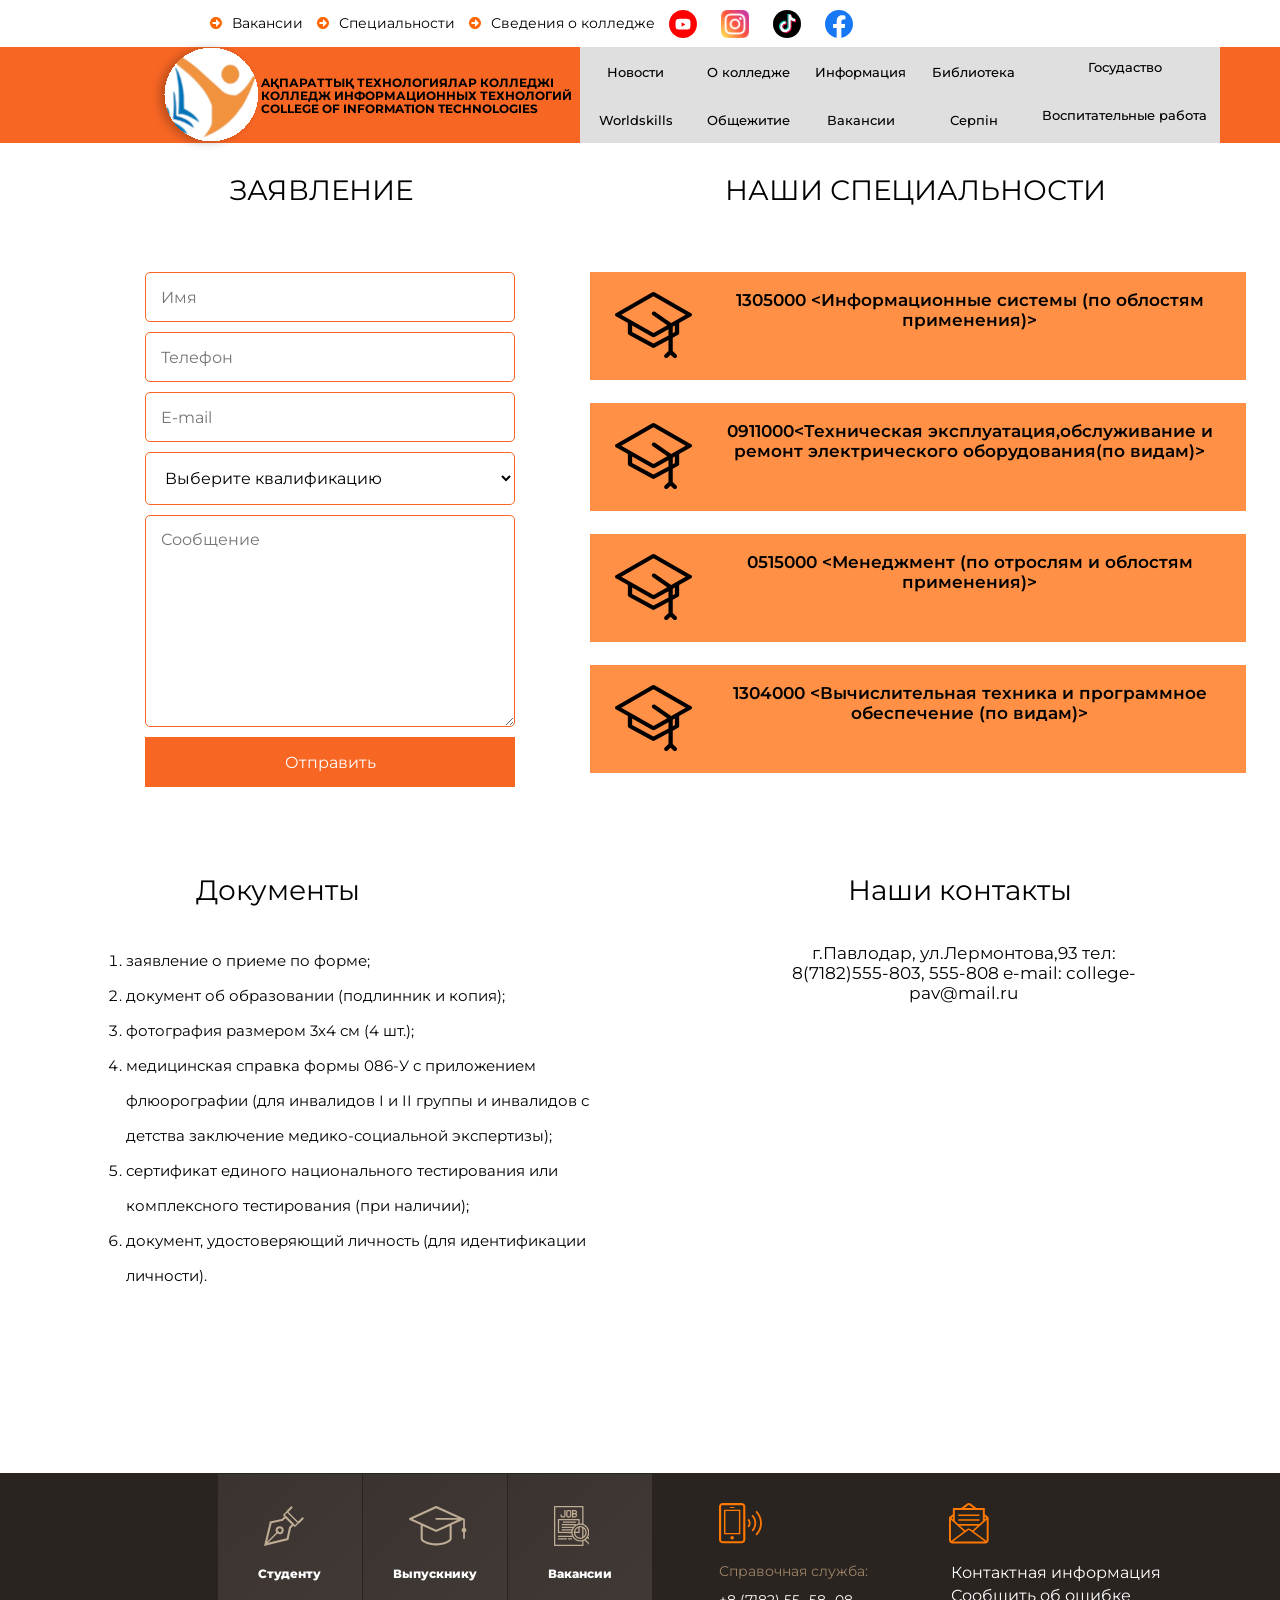
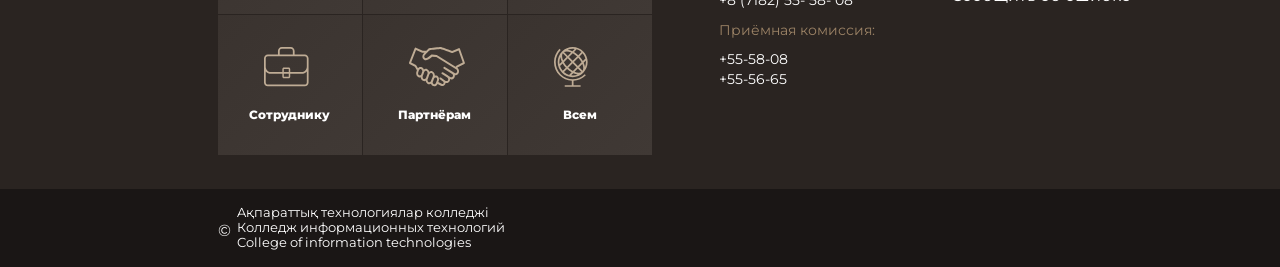
<file: HTML/Applicant/Applicant.html>
<!DOCTYPE html>
<html>
<head>
	<meta charset="utf-8">
	<meta name="viewport" content="width=device-width, initial-scale=1.0">
    
    <link rel="preconnect" href="https://fonts.googleapis.com">
	<link rel="preconnect" href="https://fonts.gstatic.com" crossorigin>
	<link href="https://fonts.googleapis.com/css2?family=Montserrat:wght@500;600;700&display=swap" rel="stylesheet">

	<link rel="apple-touch-icon" sizes="144x144" href="logo/apple-touch-icon.png">
	<link rel="icon" type="image/png" sizes="32x32" href="logo/favicon-32x32.png">
	<link rel="icon" type="image/png" sizes="16x16" href="logo/favicon-16x16.png">
	<link rel="manifest" href="logo/site.webmanifest">
	<link rel="mask-icon" href="logo/safari-pinned-tab.svg" color="#5bbad5">
	<meta name="msapplication-TileColor" content="#da532c">
	<meta name="theme-color" content="#ffffff">
	
	<link rel="stylesheet" type="text/css" href="style.css">
	<link rel="stylesheet" type="text/css" href="reset.css">
	<link rel="stylesheet" type="text/css" href="media.css">

	<title>Абитуриенту</title>
</head>
<body>
	<header class="header-main">
		<div class="socials">
		<div class="social__media__content">
		    <div class="social__media">
				<a class="social__media__a" href="../Jobs/Jobs.html">
					<img src="img/social__media/arrow.svg">
					<p>Вакансии</p>
				</a>
			</div>

			<div class="social__media">
				<a class="social__media__a" href="../About the college/SPECIALTIES/SPECIALTIES.html">
					<img src="img/social__media/arrow.svg">
					<p>Специальности</p>
				</a>
			</div>

			<div class="social__media">
				<a class="social__media__a" href="../Information about the college/Information about the college.html">
					<img src="img/social__media/arrow.svg">
					<p>Сведения о колледже</p>
				</a>
			</div>

			<div class="social__media">
				<a href="https://www.youtube.com/channel/UCBSnWq-K5CGjzf9IE2z5iLg">
				    <img class="social__media__img" src="img/social__media/Youtube.svg">
				</a>
			</div>

			<div class="social__media">
				<a href="https://www.instagram.com/atc_pavlodar/">
				    <img class="social__media__img" src="img/social__media/Instagram.svg">
				</a>
			</div>

			<div class="social__media">
				<a href="https://www.tiktok.com/@kit.parliament?_t=8bcL7QbTA61&_r=1">
				    <img class="social__media__img" src="img/social__media/tik tok.svg">
				</a>
			</div>

			<div class="social__media">
				<a href="https://www.facebook.com/pbk.kz/">
				    <img class="social__media__img" src="img/social__media/Facebook.svg">
				</a>
			</div>
		</div>
  </div>				
		<div class="background-orange">
			<div class="container">
				<div class="header-title">
					<div>
						<a href="../../index.html">
						  <img class="logo" src="img/image1.svg">
						</a>
					</div>
					<div>
						<p class="logo-title">Aқпараттық технологиялар колледжі
						Колледж информационных технологий
						College of information technologies</p>
					</div>
				</div>
            <!-- menu-1 start-->
			<nav class="menu">
				<ul class="menu-1">
					<!-- <li><a href="#">Домой</a>
						<ul>
								<li><a href="#">Домой</a></li>					   
						</ul>
					</li> -->

					<li><a href="../All news/All news.html">Новости</a>
						<ul>
							<!--
							<li class="menu__wrapper__1"><a href="#">НОРМАТИВНО-ПРАВОВЫЕ АКТЫ</a></li>
						    -->
						</ul>
					</li>

					<li><a href="../Information about the college/Information about the college.html">О колледже</a>
						<ul>
							<li class="menu__wrapper__1"><a href="../../img/Document/license_ru.pdf">ЛИЦЕНЗИЯ И УСТАВ</a></li>
							<li class="menu__wrapper__1"><a href="../About the college/College history/College history.html">ИСТОРИЯ КОЛЛЕДЖА</a></li>
							<li class="menu__wrapper__1">
								<a href="../About the college/Management/Management.html">РУКОВОДСТВО</a>
								<ul>
									<li><a href="../About the college/SCHEDULE OF RECEPTION OF CITIZENS/SCHEDULE OF RECEPTION OF CITIZENS.html">ГРАФИК ПРИЕМА ГРАЖДАН</a></li>
									<li><a href="../CONTACT INFORMATION/CONTACT INFORMATION.html">ЗАДАТЬ ВОПРОС</a></li>
								</ul>
							</li>
							<li class="menu__wrapper__1"><a href="../About the college/COLLEGE STRUCTURE/COLLEGE STRUCTURE.html">СТРУКТУРА</a></li>
							<li class="menu__wrapper__1"><a href="../About the college/SPECIALTIES/SPECIALTIES.html">СПЕЦИАЛЬНОСТИ</a></li>
							<li class="menu__wrapper__1"><a href="../About the college/OUR ACHIEVEMENTS/OUR ACHIEVEMENTS.html">НАШИ ДОСТИЖЕНИЯ</a></li>
							<li class="menu__wrapper__1"><a href="../About the college/BOARD OF TRUSTEES/BOARD OF TRUSTEES.html">ПОПЕЧИТЕЛЬСКИЙ СОВЕТ</a></li>
							<li class="menu__wrapper__1"><a href="../../img/Document/педсовет-2020-21-уч.год-1.pdf">ПЕДАГОГИЧЕСКИЙ СОВЕТ</a></li>
							<li class="menu__wrapper__1"><a href="../About the college/WORK PLAN/WORK PLAN.html">ПЛАН РАБОТЫ</a></li>
							<li class="menu__wrapper__1"><a href="../../img/Document/jpg2pdf-2-2.pdf">ИНДУСТРИАЛЬНЫЙ СОВЕТ</a></li>
							<li class="menu__wrapper__1"><a href="../About the college/STRATEGIC PLAN/STRATEGIC PLAN.html">СТРАТЕГИЧЕСКИЙ ПЛАН</a></li>
						</ul>
					</li>

					<li><a href="#">Информация</a>
						<ul>
							<li class="menu__wrapper__2"><a href="../Applicant/Applicant.html">АБИТУРИЕНТАМ</a></li>
							<li class="menu__wrapper__2">
								<a href="../Student/Student.html">СТУДЕНТАМ</a>
								<ul class="menu__wrapper__STUDENTS">
									<li><a href="../Student/Student.html">РАСПИСАНИЕ</a></li>
									<li><a href="http://www.r-edu.pbk.kz/course/?categoryid=2">ТЕСТИРОВАНИЕ ОУППиПКВ</a></li>
						        </ul>
							</li>
							<li class="menu__wrapper__2"><a href="../../img/Document/ФИНАНСОВАЯ ОТЧЕТНОСТЬ.pdf">ФИНАНСОВАЯ ОТЧЕТНОСТЬ</a></li>
							<li class="menu__wrapper__2"><a href="../information/ACCREDITATION/ACCREDITATION.html">АККРЕДИТАЦИЯ</a></li>
							<li class="menu__wrapper__2"><a href="../../img/Document/plan_po_dot-1.pdf">ПЛАН РАБОТЫ ПО ДОТ</a></li>
						</ul>
					</li>

					<li><a href="../Library/Library.html">Библиотека</a>
						<ul>
							
							<!-- <li><a href="#">Домой</a></li> -->
						    
						</ul>
					</li>

					<li class="menu__wrapper"><a href="#">Госудаство</a>
						<ul>							
							<li class="menu__wrapper__ROAD__MAP__main">
								<a href="#">ДОРОЖНАЯ КАРТА ПО РАЗВИТИЮ ПОЛИЯЗЫЧИЯ</a>
								<ul class="menu__wrapper__ROAD__MAP">
									<li class="menu__wrapper__ROAD__MAP"><a href="../../img/Document/DORCAR-POLIYZ-16112018.pdf">Приказ об утверждении и реализации программы полиязычного образования в организациях Типа Павлодарской области</a></li>
									<li class="menu__wrapper__ROAD__MAP"><a href="../../img/Document/DORCAR-16112018.pdf">Дорожная карта по развитию полиязычного образования в системе Типа на 2017-2020 годы</a></li>
						    </ul>
							</li>
							<li class="menu__wrapper__State"><a href="../State/State symbols of the Republic of Kazakhstan/State.html">ГОСУДАРСТВЕННЫЕ СИМВОЛЫ РЕСПУБЛИКИ КАЗАХСТАН</a></li>
							<li class="menu__wrapper__State"><a href="../State/THE PRESIDENT'S MESSAGE/THE PRESIDENT'S MESSAGE.html">ПОСЛАНИЕ ПРЕЗИДЕНТА РЕСПУБЛИКИ КАЗАХСТАН</a></li>
							<li class="menu__wrapper__State">
								<a href="../State/PUBLIC SERVICES/PUBLIC SERVICES.html">ГОСУДАРСТВЕННЫЕ УСЛУГИ</a>
								<ul>
									<li class="menu__wrapper__State"><a href="../State/Standards and rules of public services/Standards and rules of public services.html">Стандарты и правила государственных услуг</a></li>
							    </ul>
							</li>
							<li class="menu__wrapper__multilingualism"><a href="../State/Multilingualism/Multilingualism/Multilingualism.html">Полиязычие</a>
							  <ul>
									<li class="menu__wrapper__4"><a href="../State/Multilingualism/REGULATIONS/REGULATIONS.html">НОРМАТИВНО-ПРАВОВЫЕ АКТЫ</a></li>
									<li class="menu__wrapper__4"><a href="../../img/Document/ЦЕЛИ И ЗАДАЧИ ПОЛИЯЗЫЧНОГО ОБРАЗОВАНИЯ.pdf">ЦЕЛИ И ЗАДАЧИ ПОЛИЯЗЫЧНОГО ОБРАЗОВАНИЯ</a></li>
									<li class="menu__wrapper__4"><a href="../../img/Document/полиязы-страницы-удалены.pdf">ДОСТИЖЕНИЯ В РАМКАХ ПОЛИЯЗЫЧИЯ</a></li>
									<li class="menu__wrapper__4"><a href="../State/Multilingualism/Decade of Language Disciplines/decade language.html">ДЕКАДА ЯЗЫКОВЫХ ДИСЦИПЛИН</a></li>
									<li class="menu__wrapper__4"><a href="../State/Multilingualism/METHODOLOGICAL SEMINARS/METHODOLOGICAL SEMINARS.html">МЕТОДИЧЕСКИЕ СЕМИНАРЫ И МАТЕРИАЛЫ</a></li>
							  </ul>
							</li>
						</ul>
					</li>

				</ul>
			</nav>
			<!-- Menu-1 end-->

            <!-- Menu-2 start-->
            <nav class="menu">
				<ul class="menu-2">
					<li><a href="../WorldSkills/WorldSkills.html">Worldskills</a>
						<ul>
							<!-- 
								<li><a href="#">Домой</a></li>
						    -->
						</ul>
					</li>

					<li><a href="#">Общежитие</a>
						<ul>
							<li class="menu__wrapper__5"><a href="../hostel/hostel-INFORMATION/INFORMATION.html">ИНФОРМАЦИЯ ОБ ОБЩЕЖИТИИ</a></li>
							<li class="menu__wrapper__5"><a href="../../img/Document/rules.docx">ПРАВИЛА РАСПРЕДЕЛЕНИЯ МЕСТ</a></li>
						</ul>
					</li>

					<li><a href="../Jobs/Jobs.html">Вакансии</a>
						<ul>
							<!--
							<li  class="menu__wrapper__2"><a href="#">ЛИЦЕНЗИЯ И УСТАВ</a></li>
						    -->
						</ul>
					</li>
					<li><a href="../Serpin/Serpin.html">Серпін</a>
						<ul>
							<!--
							<li><a href="#">Домой</a></li>
						    -->
						</ul>
					</li>

					<li class="menu__wrapper"><a href="#">Воспитательные работа</a>
						<ul>
							<li class="menu__wrapper__3"><a href="../EDUCATIONAL WORK/TASKS OF EDUCATIONAL/EDUCATIONAL.html">ЦЕЛИ И ЗАДАЧИ ВОСПИТАТЕЛЬНОЙ РАБОТЫ</a></li>
							<li class="menu__wrapper__3"><a href="../EDUCATIONAL WORK/EDUCATIONAL WORK/EDUCATIONAL WORK.html">НАПРАВЛЕНИЯ ВОСПИТАТЕЛЬНОЙ РАБОТЫ</a></li>
							<li class="menu__wrapper__3"><a href="../EDUCATIONAL WORK/CLASSROOM TEACHERS/CLASSROOM TEACHERS.html">СПИСОК КЛАССНЫХ РУКОВОДИТЕЛЕЙ</a></li>
							<li class="menu__wrapper__3"><a href="../EDUCATIONAL WORK/PSYCHOLOGICAL SERVICE/PSYCHOLOGICAL SERVICE.html">ПСИХОЛОГИЧЕСКАЯ СЛУЖБА</a></li>
							<li class="menu__wrapper__3"><a href="../EDUCATIONAL WORK/YOUTH AFFAIRS COMMITTEE/YOUTH COMMITTEE.html">КОМИТЕТ ПО ДЕЛАМ МОЛОДЕЖИ</a></li>
							<li class="menu__wrapper__3"><a href="../EDUCATIONAL WORK/VOLUNTEER MOVEMENT/VOLUNTEER MOVEMENT.html">ВОЛОНТЕРСКОЕ ДВИЖЕНИЕ</a></li>
							<li class="menu__wrapper__3"><a href="../EDUCATIONAL WORK/MEDICAL CENTER/MEDICAL CENTER.html">МЕДИЦИНСКИЙ ПУНКТ</a></li>
						</ul>
					</li>

				</ul>
			</nav>	
            <!-- Menu-2 end-->	

			</div>
    </div>	 	


<!-- section__Applicant start -->
<section class="section__Applicant">
	<div class="section__container">
		<div class="section__content">
			<div class="content__left">
				<div class="content__left__title">
				    ЗАЯВЛЕНИЕ
			    </div>

				<form>
					<input type="text" name="name" placeholder="Имя" required>
					<input type="text" id="phone" name="phone" placeholder="Телефон">
					<input type="E-mail" name="E-mail" placeholder="E-mail" required>

				    <select name="" id="destinations">
						<option value="all">Выберите квалификацию</option>
						<option value="1">Техник-программист</option>
			            <option value="2">Электромеханик</option>
						<option value="3">Менеджер</option>
						<option value="4">Техник по защите информации</option>
	                </select>

					<textarea name="text" id="" cols="30" rows="10" placeholder="Сообщение"></textarea>
					<button type="button">Отправить</button>
					<div class="status"></div>
				</form>

			</div>

			<div class="content__right">
				<div class="content__right__title">
				    НАШИ СПЕЦИАЛЬНОСТИ
				</div>

				<div class="wrapper">
					<a href="../About the college/1305000 Information systems/1305000 Information systems.html">
						<div class="item">
							<img src="img/cap.svg">
							<p>1305000 <Информационные системы (по облостям применения)></p>
						</div>
				    </a>

                    <a href="../About the college/0911000 - Technical operation/0911000 - Technical operation.html">
						<div class="item">
							<img src="img/cap.svg">
							<p>0911000<Техническая эксплуатация,обслуживание и ремонт электрического оборудования(по видам)></p>
						</div>
					</a>

                    <a href="../About the college/0515000-Management/0515000-Management.html">
						<div class="item">
							<img src="img/cap.svg">
							<p>0515000 <Менеджмент (по отрослям и облостям применения)></p>
						</div>
					</a>

                    <a href="../About the college/1304000 Computer technology/1304000 Computer technology.html">
						<div class="item">
							<img src="img/cap.svg">
							<p>1304000 <Вычислительная техника и программное обеспечение (по видам)></p>
						</div>
					</a>
				</div>
			</div>

			<div class="content__bottom">
				<div class="content__bottom__title">
				    Документы
				</div>

				<ol class="list"> 
					<li>заявление о приеме по форме;</li>
					<li>документ об образовании (подлинник и копия);</li>
					<li>фотография размером 3х4 см (4 шт.);</li>
					<li>медицинская справка формы 086-У c приложением флюорографии (для инвалидов І и II группы и инвалидов с детства заключение медико-социальной экспертизы);</li>
					<li>сертификат единого национального тестирования или комплексного тестирования (при наличии);</li>
					<li>документ, удостоверяющий личность (для идентификации личности).</li>
				</ol>
			</div>

			<div class="content__bottom__right">
				<div class="content__bottom__right__title">
					Наши контакты
				</div>

				<div class="content__bottom__right__subtitle">
					г.Павлодар, ул.Лермонтова,93 тел: 8(7182)555-803, 555-808
                    e-mail: college-pav@mail.ru
				</div>
			</div>
		</div>
	</div>
</section>
<!-- section__Applicant end -->

<!-- section__footer start -->
<footer class="footer">
	<div class="container__footer">
		<div class="row">
			<div class="footer__card">
				<div class="footer__card__item">
					<a href="../Student/Student.html">
						<img src="img/footer/students.svg">
						<p>Студенту</p>
					</a>
				</div>
				<div class="footer__card__item">
					<a href="../Graduate/Graduate.html">
						<img src="img/footer/Incoming.svg">
						<p>Выпускнику</p>
				  </a>
				</div>
				<div class="footer__card__item">
					<a href="../Jobs/Jobs.html">
						<img src="img/footer/Job openings.svg">
						<p>Вакансии</p>
				  </a>
				</div>
				<div class="footer__card__item">
					<a href="#">
						<img src="img/footer/Employee.svg">
						<p>Сотруднику</p>
					</a>
				</div>
				<div class="footer__card__item">
					<a href="#">
						<img src="img/footer/Partners.svg">
						<p>Партнёрам</p>
					</a>
				</div>
				<div class="footer__card__item">
					<a href="#">
						<img src="img/footer/To everyone.svg">
						<p>Всем</p>
					</a>
				</div>
			</div>

			<div class="footer-col">
				<img src="img/footer/telephone.svg">
				<h4>Справочная служба:</h4>
				<ul>
					<li><a href="#">+8 (7182) 55- 58- 08</a></li>
				</ul>

				<h4>Приёмная комиссия:</h4>
				<ul>
					<li><a href="#">+55-58-08</a></li>
					<li><a href="#">+55-56-65</a></li>
				</ul>
			</div>

			<div class="footer-col__2">
				<img src="img/footer/mail.svg">
				<ul>
					<li><a href="#">Контактная информация</a></li>
					<li><a href="#">Сообщить об ошибке</a></li>
				</ul>
			</div>
		</div>
	</div>
	<div class="footer__bootom">
		<div class="container-footer__bootom">
			<div class="footer__content">
				<div class="footer__bootom__icon">
				    ©
				</div>
				<div class="footer__bootom__title">
					Aқпараттық технологиялар колледжі
					Колледж информационных технологий
					College of information technologies
				</div>
			</div>
		</div>
	</div>
</footer>
<!-- section__footer end -->
</header>
</body>
</html>

<!-- ЛИЦЕНЗИЯ И УСТАВ -->
</file>
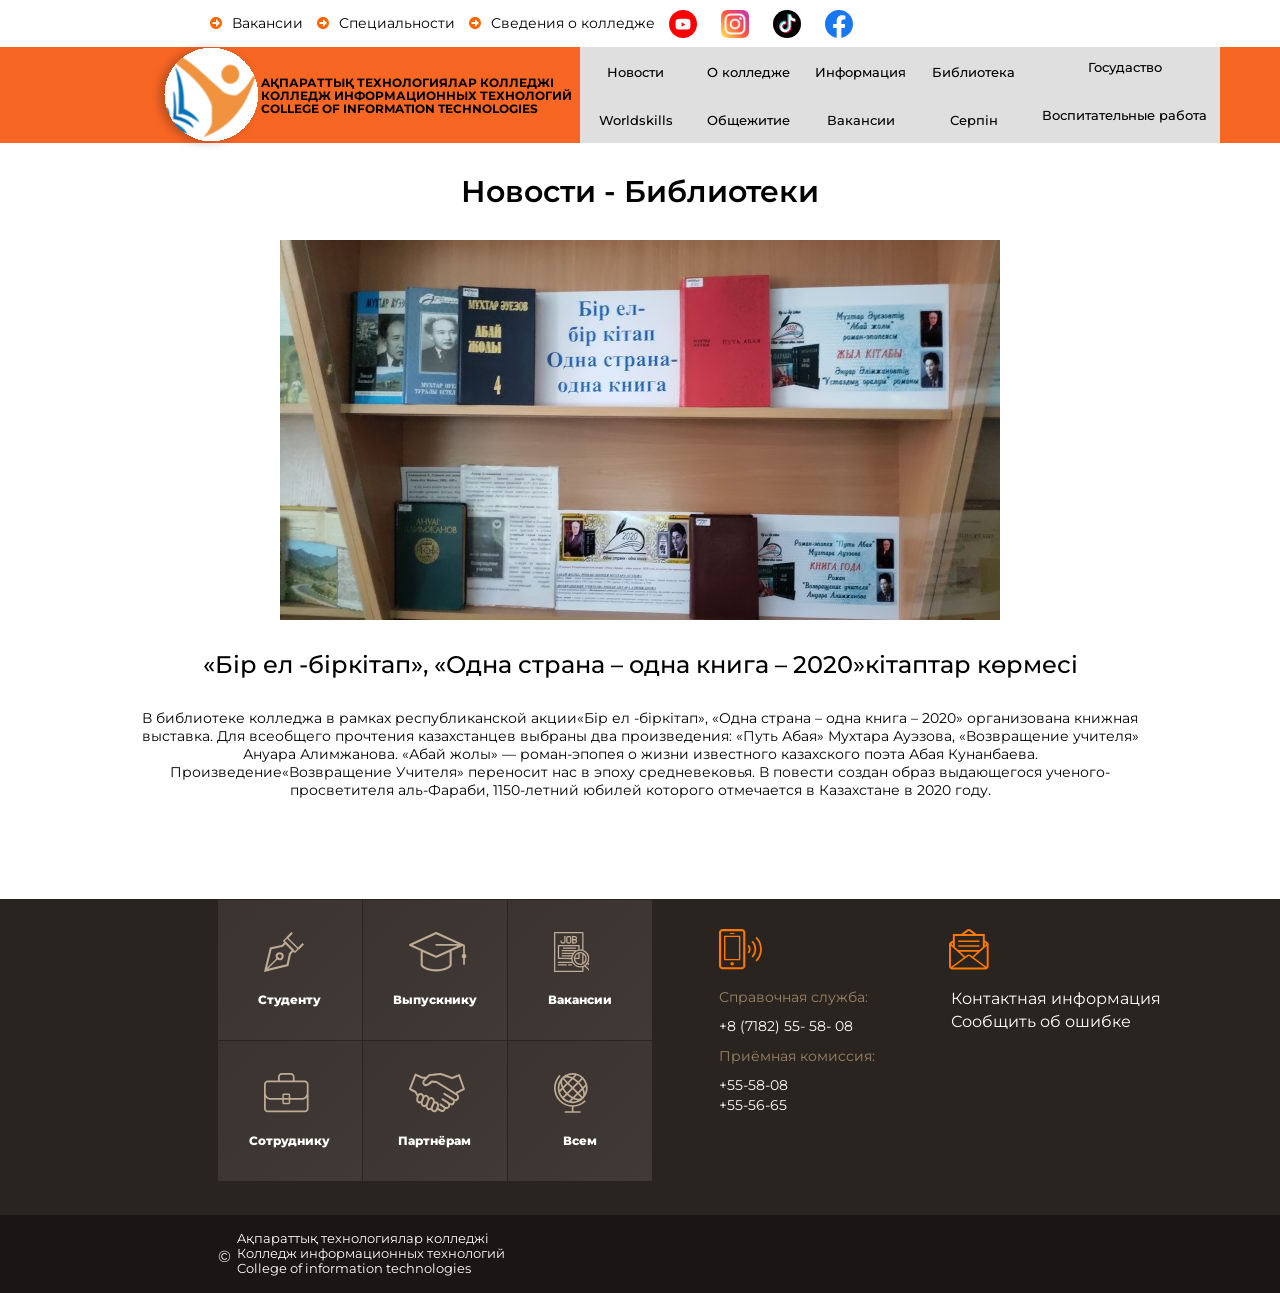
<file: HTML/Library/Library.html>
<!DOCTYPE html>
<html>
<head>
	<meta charset="utf-8">
	<meta name="viewport" content="width=device-width, initial-scale=1.0">
  
	<link rel="apple-touch-icon" sizes="144x144" href="logo/apple-touch-icon.png">
	<link rel="icon" type="image/png" sizes="32x32" href="logo/favicon-32x32.png">
	<link rel="icon" type="image/png" sizes="16x16" href="logo/favicon-16x16.png">
	<link rel="manifest" href="logo/site.webmanifest">
	<link rel="mask-icon" href="logo/safari-pinned-tab.svg" color="#5bbad5">
	<meta name="msapplication-TileColor" content="#da532c">
	<meta name="theme-color" content="#ffffff">
	
	<link rel="stylesheet" type="text/css" href="style.css">
	<link rel="stylesheet" type="text/css" href="reset.css">
	<link rel="stylesheet" type="text/css" href="media.css">

	<title>Библеотека</title>
</head>
<body>
    <header class="header-main">
		<div class="socials">
		<div class="social__media__content">
		    <div class="social__media">
				<a class="social__media__a" href="../Jobs/Jobs.html">
					<img src="img/social__media/arrow.svg">
					<p>Вакансии</p>
				</a>
			</div>

			<div class="social__media">
				<a class="social__media__a" href="../About the college/SPECIALTIES/SPECIALTIES.html">
					<img src="img/social__media/arrow.svg">
					<p>Специальности</p>
				</a>
			</div>

			<div class="social__media">
				<a class="social__media__a" href="../Information about the college/Information about the college.html">
					<img src="img/social__media/arrow.svg">
					<p>Сведения о колледже</p>
				</a>
			</div>

			<div class="social__media">
				<a href="https://www.youtube.com/channel/UCBSnWq-K5CGjzf9IE2z5iLg">
				    <img class="social__media__img" src="img/social__media/Youtube.svg">
				</a>
			</div>

			<div class="social__media">
				<a href="https://www.instagram.com/atc_pavlodar/">
				    <img class="social__media__img" src="img/social__media/Instagram.svg">
				</a>
			</div>

			<div class="social__media">
				<a href="https://www.tiktok.com/@kit.parliament?_t=8bcL7QbTA61&_r=1">
				    <img class="social__media__img" src="img/social__media/tik tok.svg">
				</a>
			</div>

			<div class="social__media">
				<a href="https://www.facebook.com/pbk.kz/">
				    <img class="social__media__img" src="img/social__media/Facebook.svg">
				</a>
			</div>
		</div>
  </div>				
		<div class="background-orange">
			<div class="container">
				<div class="header-title">
					<div>
						<a href="../../index.html">
						  <img class="logo" src="img/image1.svg">
						</a>
					</div>
					<div>
						<p class="logo-title">Aқпараттық технологиялар колледжі
						Колледж информационных технологий
						College of information technologies</p>
					</div>
				</div>
            <!-- menu-1 start-->
			<nav class="menu">
				<ul class="menu-1">
					<!-- <li><a href="#">Домой</a>
						<ul>
								<li><a href="#">Домой</a></li>					   
						</ul>
					</li> -->

					<li><a href="../All news/All news.html">Новости</a>
						<ul>
							<!--
							<li class="menu__wrapper__1"><a href="#">НОРМАТИВНО-ПРАВОВЫЕ АКТЫ</a></li>
						    -->
						</ul>
					</li>

					<li><a href="../Information about the college/Information about the college.html">О колледже</a>
						<ul>
							<li class="menu__wrapper__1"><a href="../../img/Document/license_ru.pdf">ЛИЦЕНЗИЯ И УСТАВ</a></li>
							<li class="menu__wrapper__1"><a href="../About the college/College history/College history.html">ИСТОРИЯ КОЛЛЕДЖА</a></li>
							<li class="menu__wrapper__1">
								<a href="../About the college/Management/Management.html">РУКОВОДСТВО</a>
								<ul>
									<li><a href="../About the college/SCHEDULE OF RECEPTION OF CITIZENS/SCHEDULE OF RECEPTION OF CITIZENS.html">ГРАФИК ПРИЕМА ГРАЖДАН</a></li>
									<li><a href="../CONTACT INFORMATION/CONTACT INFORMATION.html">ЗАДАТЬ ВОПРОС</a></li>
								</ul>
							</li>
							<li class="menu__wrapper__1"><a href="../About the college/COLLEGE STRUCTURE/COLLEGE STRUCTURE.html">СТРУКТУРА</a></li>
							<li class="menu__wrapper__1"><a href="../About the college/SPECIALTIES/SPECIALTIES.html">СПЕЦИАЛЬНОСТИ</a></li>
							<li class="menu__wrapper__1"><a href="../About the college/OUR ACHIEVEMENTS/OUR ACHIEVEMENTS.html">НАШИ ДОСТИЖЕНИЯ</a></li>
							<li class="menu__wrapper__1"><a href="../About the college/BOARD OF TRUSTEES/BOARD OF TRUSTEES.html">ПОПЕЧИТЕЛЬСКИЙ СОВЕТ</a></li>
							<li class="menu__wrapper__1"><a href="../../img/Document/педсовет-2020-21-уч.год-1.pdf">ПЕДАГОГИЧЕСКИЙ СОВЕТ</a></li>
							<li class="menu__wrapper__1"><a href="../About the college/WORK PLAN/WORK PLAN.html">ПЛАН РАБОТЫ</a></li>
							<li class="menu__wrapper__1"><a href="../../img/Document/jpg2pdf-2-2.pdf">ИНДУСТРИАЛЬНЫЙ СОВЕТ</a></li>
							<li class="menu__wrapper__1"><a href="../About the college/STRATEGIC PLAN/STRATEGIC PLAN.html">СТРАТЕГИЧЕСКИЙ ПЛАН</a></li>
						</ul>
					</li>

					<li><a href="#">Информация</a>
						<ul>
							<li class="menu__wrapper__2"><a href="../Applicant/Applicant.html">АБИТУРИЕНТАМ</a></li>
							<li class="menu__wrapper__2">
								<a href="../Student/Student.html">СТУДЕНТАМ</a>
								<ul class="menu__wrapper__STUDENTS">
									<li><a href="../Student/Student.html">РАСПИСАНИЕ</a></li>
									<li><a href="http://www.r-edu.pbk.kz/course/?categoryid=2">ТЕСТИРОВАНИЕ ОУППиПКВ</a></li>
						        </ul>
							</li>
							<li class="menu__wrapper__2"><a href="../../img/Document/ФИНАНСОВАЯ ОТЧЕТНОСТЬ.pdf">ФИНАНСОВАЯ ОТЧЕТНОСТЬ</a></li>
							<li class="menu__wrapper__2"><a href="../information/ACCREDITATION/ACCREDITATION.html">АККРЕДИТАЦИЯ</a></li>
							<li class="menu__wrapper__2"><a href="../../img/Document/plan_po_dot-1.pdf">ПЛАН РАБОТЫ ПО ДОТ</a></li>
						</ul>
					</li>

					<li><a href="../Library/Library.html">Библиотека</a>
						<ul>
							
							<!-- <li><a href="#">Домой</a></li> -->
						    
						</ul>
					</li>

					<li class="menu__wrapper"><a href="#">Госудаство</a>
						<ul>							
							<li class="menu__wrapper__ROAD__MAP__main">
								<a href="#">ДОРОЖНАЯ КАРТА ПО РАЗВИТИЮ ПОЛИЯЗЫЧИЯ</a>
								<ul class="menu__wrapper__ROAD__MAP">
									<li class="menu__wrapper__ROAD__MAP"><a href="../../img/Document/DORCAR-POLIYZ-16112018.pdf">Приказ об утверждении и реализации программы полиязычного образования в организациях Типа Павлодарской области</a></li>
									<li class="menu__wrapper__ROAD__MAP"><a href="../../img/Document/DORCAR-16112018.pdf">Дорожная карта по развитию полиязычного образования в системе Типа на 2017-2020 годы</a></li>
						    </ul>
							</li>
							<li class="menu__wrapper__State"><a href="../State/State symbols of the Republic of Kazakhstan/State.html">ГОСУДАРСТВЕННЫЕ СИМВОЛЫ РЕСПУБЛИКИ КАЗАХСТАН</a></li>
							<li class="menu__wrapper__State"><a href="../State/THE PRESIDENT'S MESSAGE/THE PRESIDENT'S MESSAGE.html">ПОСЛАНИЕ ПРЕЗИДЕНТА РЕСПУБЛИКИ КАЗАХСТАН</a></li>
							<li class="menu__wrapper__State">
								<a href="../State/PUBLIC SERVICES/PUBLIC SERVICES.html">ГОСУДАРСТВЕННЫЕ УСЛУГИ</a>
								<ul>
									<li class="menu__wrapper__State"><a href="../State/Standards and rules of public services/Standards and rules of public services.html">Стандарты и правила государственных услуг</a></li>
							    </ul>
							</li>
							<li class="menu__wrapper__multilingualism"><a href="../State/Multilingualism/Multilingualism/Multilingualism.html">Полиязычие</a>
							  <ul>
									<li class="menu__wrapper__4"><a href="../State/Multilingualism/REGULATIONS/REGULATIONS.html">НОРМАТИВНО-ПРАВОВЫЕ АКТЫ</a></li>
									<li class="menu__wrapper__4"><a href="../../img/Document/ЦЕЛИ И ЗАДАЧИ ПОЛИЯЗЫЧНОГО ОБРАЗОВАНИЯ.pdf">ЦЕЛИ И ЗАДАЧИ ПОЛИЯЗЫЧНОГО ОБРАЗОВАНИЯ</a></li>
									<li class="menu__wrapper__4"><a href="../../img/Document/полиязы-страницы-удалены.pdf">ДОСТИЖЕНИЯ В РАМКАХ ПОЛИЯЗЫЧИЯ</a></li>
									<li class="menu__wrapper__4"><a href="../State/Multilingualism/Decade of Language Disciplines/decade language.html">ДЕКАДА ЯЗЫКОВЫХ ДИСЦИПЛИН</a></li>
									<li class="menu__wrapper__4"><a href="../State/Multilingualism/METHODOLOGICAL SEMINARS/METHODOLOGICAL SEMINARS.html">МЕТОДИЧЕСКИЕ СЕМИНАРЫ И МАТЕРИАЛЫ</a></li>
							  </ul>
							</li>
						</ul>
					</li>

				</ul>
			</nav>
			<!-- Menu-1 end-->

            <!-- Menu-2 start-->
            <nav class="menu">
				<ul class="menu-2">
					<li><a href="../WorldSkills/WorldSkills.html">Worldskills</a>
						<ul>
							<!-- 
								<li><a href="#">Домой</a></li>
						    -->
						</ul>
					</li>

					<li><a href="#">Общежитие</a>
						<ul>
							<li class="menu__wrapper__5"><a href="../hostel/hostel-INFORMATION/INFORMATION.html">ИНФОРМАЦИЯ ОБ ОБЩЕЖИТИИ</a></li>
							<li class="menu__wrapper__5"><a href="../../img/Document/rules.docx">ПРАВИЛА РАСПРЕДЕЛЕНИЯ МЕСТ</a></li>
						</ul>
					</li>

					<li><a href="../Jobs/Jobs.html">Вакансии</a>
						<ul>
							<!--
							<li  class="menu__wrapper__2"><a href="#">ЛИЦЕНЗИЯ И УСТАВ</a></li>
						    -->
						</ul>
					</li>
					<li><a href="../Serpin/Serpin.html">Серпін</a>
						<ul>
							<!--
							<li><a href="#">Домой</a></li>
						    -->
						</ul>
					</li>

					<li class="menu__wrapper"><a href="#">Воспитательные работа</a>
						<ul>
							<li class="menu__wrapper__3"><a href="../EDUCATIONAL WORK/TASKS OF EDUCATIONAL/EDUCATIONAL.html">ЦЕЛИ И ЗАДАЧИ ВОСПИТАТЕЛЬНОЙ РАБОТЫ</a></li>
							<li class="menu__wrapper__3"><a href="../EDUCATIONAL WORK/EDUCATIONAL WORK/EDUCATIONAL WORK.html">НАПРАВЛЕНИЯ ВОСПИТАТЕЛЬНОЙ РАБОТЫ</a></li>
							<li class="menu__wrapper__3"><a href="../EDUCATIONAL WORK/CLASSROOM TEACHERS/CLASSROOM TEACHERS.html">СПИСОК КЛАССНЫХ РУКОВОДИТЕЛЕЙ</a></li>
							<li class="menu__wrapper__3"><a href="../EDUCATIONAL WORK/PSYCHOLOGICAL SERVICE/PSYCHOLOGICAL SERVICE.html">ПСИХОЛОГИЧЕСКАЯ СЛУЖБА</a></li>
							<li class="menu__wrapper__3"><a href="../EDUCATIONAL WORK/YOUTH AFFAIRS COMMITTEE/YOUTH COMMITTEE.html">КОМИТЕТ ПО ДЕЛАМ МОЛОДЕЖИ</a></li>
							<li class="menu__wrapper__3"><a href="../EDUCATIONAL WORK/VOLUNTEER MOVEMENT/VOLUNTEER MOVEMENT.html">ВОЛОНТЕРСКОЕ ДВИЖЕНИЕ</a></li>
							<li class="menu__wrapper__3"><a href="../EDUCATIONAL WORK/MEDICAL CENTER/MEDICAL CENTER.html">МЕДИЦИНСКИЙ ПУНКТ</a></li>
						</ul>
					</li>

				</ul>
			</nav>	
            <!-- Menu-2 end-->	

			</div>
    </div>	


<!-- section__Library start -->
<section class="section__Library">
	<div class="sector__container">
		<div class="section__content">
			<div class="section__title">
				Новости - Библиотеки
			</div>

			<div>
				<img src="img/12.jpg">
			</div>

			<div class="section-subject">
				«Бір ел -біркітап», «Одна страна – одна книга – 2020»кітаптар көрмесі
			</div>

			<div class="section-text">
                В библиотеке колледжа в рамках республиканской акции«Бір ел -біркітап», «Одна страна – одна книга – 2020» организована книжная выставка.
                Для всеобщего прочтения казахстанцев выбраны два произведения:
				«Путь Абая» Мухтара Ауэзова, «Возвращение учителя» Ануара Алимжанова.
				«Абай жолы» — роман-эпопея о жизни известного казахского поэта Абая Кунанбаева. Произведение«Возвращение Учителя» переносит нас в эпоху средневековья. В повести создан образ выдающегося ученого-просветителя аль-Фараби, 1150-летний юбилей которого отмечается в Казахстане в 2020 году.
			</div>
		</div>
	</div>
</section>
<!-- section__Library end -->


<!-- section__footer start -->
<footer class="footer">
	<div class="container__footer">
		<div class="row">
			<div class="footer__card">
				<div class="footer__card__item">
					<a href="../Student/Student.html">
						<img src="img/footer/students.svg">
						<p>Студенту</p>
					</a>
				</div>
				<div class="footer__card__item">
					<a href="../Graduate/Graduate.html">
						<img src="img/footer/Incoming.svg">
						<p>Выпускнику</p>
				  </a>
				</div>
				<div class="footer__card__item">
					<a href="../Jobs/Jobs.html">
						<img src="img/footer/Job openings.svg">
						<p>Вакансии</p>
				  </a>
				</div>
				<div class="footer__card__item">
					<a href="#">
						<img src="img/footer/Employee.svg">
						<p>Сотруднику</p>
					</a>
				</div>
				<div class="footer__card__item">
					<a href="#">
						<img src="img/footer/Partners.svg">
						<p>Партнёрам</p>
					</a>
				</div>
				<div class="footer__card__item">
					<a href="#">
						<img src="img/footer/To everyone.svg">
						<p>Всем</p>
					</a>
				</div>
			</div>

			<div class="footer-col">
				<img src="img/footer/telephone.svg">
				<h4>Справочная служба:</h4>
				<ul>
					<li><a href="#">+8 (7182) 55- 58- 08</a></li>
				</ul>

				<h4>Приёмная комиссия:</h4>
				<ul>
					<li><a href="#">+55-58-08</a></li>
					<li><a href="#">+55-56-65</a></li>
				</ul>
			</div>

			<div class="footer-col__2">
				<img src="img/footer/mail.svg">
				<ul>
					<li><a href="#">Контактная информация</a></li>
					<li><a href="#">Сообщить об ошибке</a></li>
				</ul>
			</div>
		</div>
	</div>
	<div class="footer__bootom">
		<div class="container-footer__bootom">
			<div class="footer__content">
				<div class="footer__bootom__icon">
				    ©
				</div>
				<div class="footer__bootom__title">
					Aқпараттық технологиялар колледжі
					Колледж информационных технологий
					College of information technologies
				</div>
			</div>
		</div>
	</div>
</footer>
<!-- section__footer end -->
</header>
</body>
</html>

<!-- ЛИЦЕНЗИЯ И УСТАВ -->
</file>
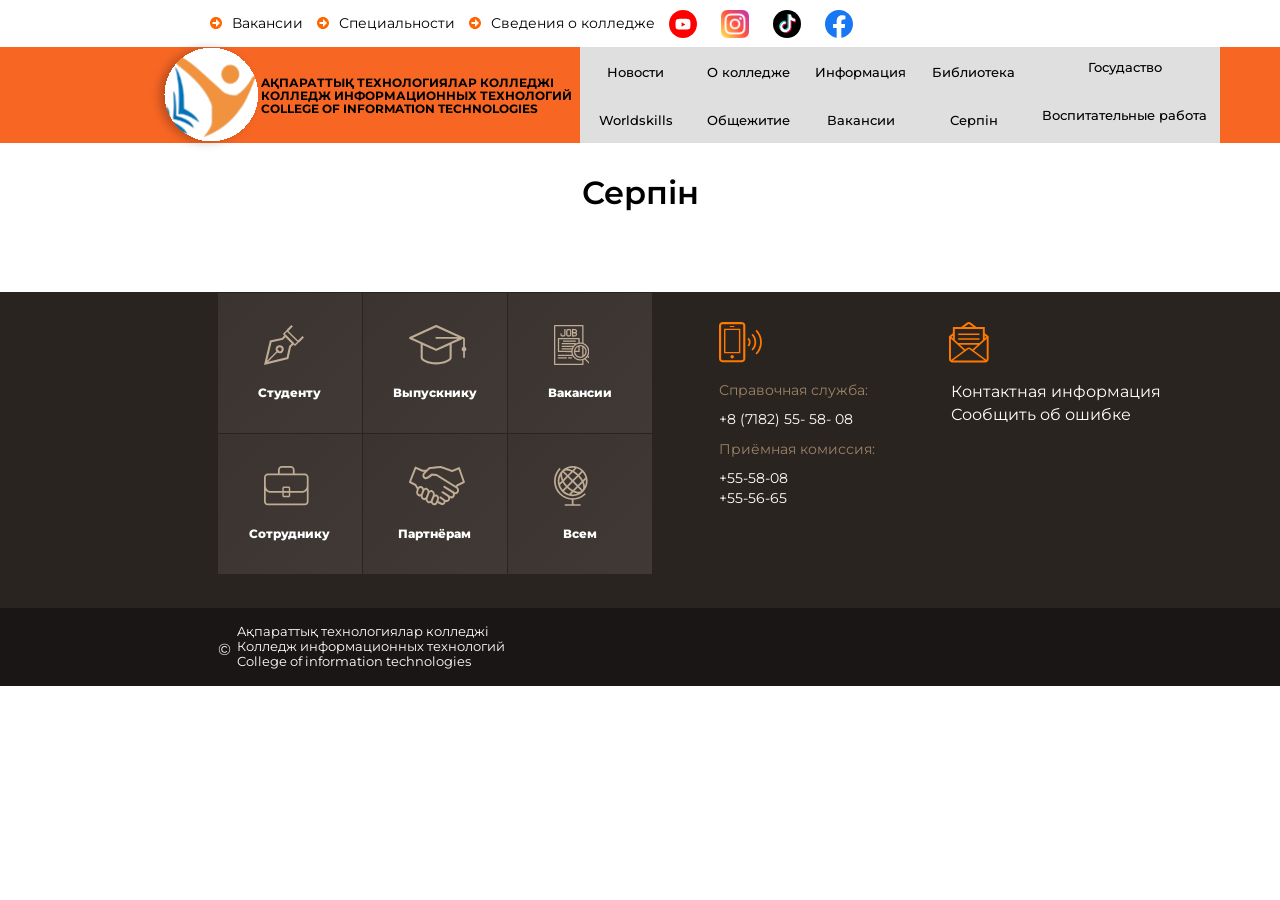
<file: HTML/Serpin/Serpin.html>
<!DOCTYPE html>
<html>
<head>
	<meta charset="utf-8">
	<meta name="viewport" content="width=device-width, initial-scale=1.0">
  
	<link rel="apple-touch-icon" sizes="144x144" href="logo/apple-touch-icon.png">
	<link rel="icon" type="image/png" sizes="32x32" href="logo/favicon-32x32.png">
	<link rel="icon" type="image/png" sizes="16x16" href="logo/favicon-16x16.png">
	<link rel="manifest" href="logo/site.webmanifest">
	<link rel="mask-icon" href="logo/safari-pinned-tab.svg" color="#5bbad5">
	<meta name="msapplication-TileColor" content="#da532c">
	<meta name="theme-color" content="#ffffff">
	
	<link rel="stylesheet" type="text/css" href="style.css">
	<link rel="stylesheet" type="text/css" href="reset.css">
	<link rel="stylesheet" type="text/css" href="media.css">

	<title>Серпін</title>
</head>
<body>
    <header class="header-main">
		<div class="socials">
		<div class="social__media__content">
		    <div class="social__media">
				<a class="social__media__a" href="../Jobs/Jobs.html">
					<img src="img/social__media/arrow.svg">
					<p>Вакансии</p>
				</a>
			</div>

			<div class="social__media">
				<a class="social__media__a" href="../About the college/SPECIALTIES/SPECIALTIES.html">
					<img src="img/social__media/arrow.svg">
					<p>Специальности</p>
				</a>
			</div>

			<div class="social__media">
				<a class="social__media__a" href="../Information about the college/Information about the college.html">
					<img src="img/social__media/arrow.svg">
					<p>Сведения о колледже</p>
				</a>
			</div>

			<div class="social__media">
				<a href="https://www.youtube.com/channel/UCBSnWq-K5CGjzf9IE2z5iLg">
				    <img class="social__media__img" src="img/social__media/Youtube.svg">
				</a>
			</div>

			<div class="social__media">
				<a href="https://www.instagram.com/atc_pavlodar/">
				    <img class="social__media__img" src="img/social__media/Instagram.svg">
				</a>
			</div>

			<div class="social__media">
				<a href="https://www.tiktok.com/@kit.parliament?_t=8bcL7QbTA61&_r=1">
				    <img class="social__media__img" src="img/social__media/tik tok.svg">
				</a>
			</div>

			<div class="social__media">
				<a href="https://www.facebook.com/pbk.kz/">
				    <img class="social__media__img" src="img/social__media/Facebook.svg">
				</a>
			</div>
		</div>
  </div>				
		<div class="background-orange">
			<div class="container">
				<div class="header-title">
					<div>
						<a href="../../index.html">
						  <img class="logo" src="img/image1.svg">
						</a>
					</div>
					<div>
						<p class="logo-title">Aқпараттық технологиялар колледжі
						Колледж информационных технологий
						College of information technologies</p>
					</div>
				</div>
            <!-- menu-1 start-->
			<nav class="menu">
				<ul class="menu-1">
					<!-- <li><a href="#">Домой</a>
						<ul>
								<li><a href="#">Домой</a></li>					   
						</ul>
					</li> -->

					<li><a href="../All news/All news.html">Новости</a>
						<ul>
							<!--
							<li class="menu__wrapper__1"><a href="#">НОРМАТИВНО-ПРАВОВЫЕ АКТЫ</a></li>
						    -->
						</ul>
					</li>

					<li><a href="../Information about the college/Information about the college.html">О колледже</a>
						<ul>
							<li class="menu__wrapper__1"><a href="../../img/Document/license_ru.pdf">ЛИЦЕНЗИЯ И УСТАВ</a></li>
							<li class="menu__wrapper__1"><a href="../About the college/College history/College history.html">ИСТОРИЯ КОЛЛЕДЖА</a></li>
							<li class="menu__wrapper__1">
								<a href="../About the college/Management/Management.html">РУКОВОДСТВО</a>
								<ul>
									<li><a href="../About the college/SCHEDULE OF RECEPTION OF CITIZENS/SCHEDULE OF RECEPTION OF CITIZENS.html">ГРАФИК ПРИЕМА ГРАЖДАН</a></li>
									<li><a href="../CONTACT INFORMATION/CONTACT INFORMATION.html">ЗАДАТЬ ВОПРОС</a></li>
								</ul>
							</li>
							<li class="menu__wrapper__1"><a href="../About the college/COLLEGE STRUCTURE/COLLEGE STRUCTURE.html">СТРУКТУРА</a></li>
							<li class="menu__wrapper__1"><a href="../About the college/SPECIALTIES/SPECIALTIES.html">СПЕЦИАЛЬНОСТИ</a></li>
							<li class="menu__wrapper__1"><a href="../About the college/OUR ACHIEVEMENTS/OUR ACHIEVEMENTS.html">НАШИ ДОСТИЖЕНИЯ</a></li>
							<li class="menu__wrapper__1"><a href="../About the college/BOARD OF TRUSTEES/BOARD OF TRUSTEES.html">ПОПЕЧИТЕЛЬСКИЙ СОВЕТ</a></li>
							<li class="menu__wrapper__1"><a href="../../img/Document/педсовет-2020-21-уч.год-1.pdf">ПЕДАГОГИЧЕСКИЙ СОВЕТ</a></li>
							<li class="menu__wrapper__1"><a href="../About the college/WORK PLAN/WORK PLAN.html">ПЛАН РАБОТЫ</a></li>
							<li class="menu__wrapper__1"><a href="../../img/Document/jpg2pdf-2-2.pdf">ИНДУСТРИАЛЬНЫЙ СОВЕТ</a></li>
							<li class="menu__wrapper__1"><a href="../About the college/STRATEGIC PLAN/STRATEGIC PLAN.html">СТРАТЕГИЧЕСКИЙ ПЛАН</a></li>
						</ul>
					</li>

					<li><a href="#">Информация</a>
						<ul>
							<li class="menu__wrapper__2"><a href="../Applicant/Applicant.html">АБИТУРИЕНТАМ</a></li>
							<li class="menu__wrapper__2">
								<a href="../Student/Student.html">СТУДЕНТАМ</a>
								<ul class="menu__wrapper__STUDENTS">
									<li><a href="../Student/Student.html">РАСПИСАНИЕ</a></li>
									<li><a href="http://www.r-edu.pbk.kz/course/?categoryid=2">ТЕСТИРОВАНИЕ ОУППиПКВ</a></li>
						        </ul>
							</li>
							<li class="menu__wrapper__2"><a href="../../img/Document/ФИНАНСОВАЯ ОТЧЕТНОСТЬ.pdf">ФИНАНСОВАЯ ОТЧЕТНОСТЬ</a></li>
							<li class="menu__wrapper__2"><a href="../information/ACCREDITATION/ACCREDITATION.html">АККРЕДИТАЦИЯ</a></li>
							<li class="menu__wrapper__2"><a href="../../img/Document/plan_po_dot-1.pdf">ПЛАН РАБОТЫ ПО ДОТ</a></li>
						</ul>
					</li>

					<li><a href="../Library/Library.html">Библиотека</a>
						<ul>
							
							<!-- <li><a href="#">Домой</a></li> -->
						    
						</ul>
					</li>

					<li class="menu__wrapper"><a href="#">Госудаство</a>
						<ul>							
							<li class="menu__wrapper__ROAD__MAP__main">
								<a href="#">ДОРОЖНАЯ КАРТА ПО РАЗВИТИЮ ПОЛИЯЗЫЧИЯ</a>
								<ul class="menu__wrapper__ROAD__MAP">
									<li class="menu__wrapper__ROAD__MAP"><a href="../../img/Document/DORCAR-POLIYZ-16112018.pdf">Приказ об утверждении и реализации программы полиязычного образования в организациях Типа Павлодарской области</a></li>
									<li class="menu__wrapper__ROAD__MAP"><a href="../../img/Document/DORCAR-16112018.pdf">Дорожная карта по развитию полиязычного образования в системе Типа на 2017-2020 годы</a></li>
						    </ul>
							</li>
							<li class="menu__wrapper__State"><a href="../State/State symbols of the Republic of Kazakhstan/State.html">ГОСУДАРСТВЕННЫЕ СИМВОЛЫ РЕСПУБЛИКИ КАЗАХСТАН</a></li>
							<li class="menu__wrapper__State"><a href="../State/THE PRESIDENT'S MESSAGE/THE PRESIDENT'S MESSAGE.html">ПОСЛАНИЕ ПРЕЗИДЕНТА РЕСПУБЛИКИ КАЗАХСТАН</a></li>
							<li class="menu__wrapper__State">
								<a href="../State/PUBLIC SERVICES/PUBLIC SERVICES.html">ГОСУДАРСТВЕННЫЕ УСЛУГИ</a>
								<ul>
									<li class="menu__wrapper__State"><a href="../State/Standards and rules of public services/Standards and rules of public services.html">Стандарты и правила государственных услуг</a></li>
							    </ul>
							</li>
							<li class="menu__wrapper__multilingualism"><a href="../State/Multilingualism/Multilingualism/Multilingualism.html">Полиязычие</a>
							  <ul>
									<li class="menu__wrapper__4"><a href="../State/Multilingualism/REGULATIONS/REGULATIONS.html">НОРМАТИВНО-ПРАВОВЫЕ АКТЫ</a></li>
									<li class="menu__wrapper__4"><a href="../../img/Document/ЦЕЛИ И ЗАДАЧИ ПОЛИЯЗЫЧНОГО ОБРАЗОВАНИЯ.pdf">ЦЕЛИ И ЗАДАЧИ ПОЛИЯЗЫЧНОГО ОБРАЗОВАНИЯ</a></li>
									<li class="menu__wrapper__4"><a href="../../img/Document/полиязы-страницы-удалены.pdf">ДОСТИЖЕНИЯ В РАМКАХ ПОЛИЯЗЫЧИЯ</a></li>
									<li class="menu__wrapper__4"><a href="../State/Multilingualism/Decade of Language Disciplines/decade language.html">ДЕКАДА ЯЗЫКОВЫХ ДИСЦИПЛИН</a></li>
									<li class="menu__wrapper__4"><a href="../State/Multilingualism/METHODOLOGICAL SEMINARS/METHODOLOGICAL SEMINARS.html">МЕТОДИЧЕСКИЕ СЕМИНАРЫ И МАТЕРИАЛЫ</a></li>
							  </ul>
							</li>
						</ul>
					</li>

				</ul>
			</nav>
			<!-- Menu-1 end-->

            <!-- Menu-2 start-->
            <nav class="menu">
				<ul class="menu-2">
					<li><a href="../WorldSkills/WorldSkills.html">Worldskills</a>
						<ul>
							<!-- 
								<li><a href="#">Домой</a></li>
						    -->
						</ul>
					</li>

					<li><a href="#">Общежитие</a>
						<ul>
							<li class="menu__wrapper__5"><a href="../hostel/hostel-INFORMATION/INFORMATION.html">ИНФОРМАЦИЯ ОБ ОБЩЕЖИТИИ</a></li>
							<li class="menu__wrapper__5"><a href="../../img/Document/rules.docx">ПРАВИЛА РАСПРЕДЕЛЕНИЯ МЕСТ</a></li>
						</ul>
					</li>

					<li><a href="../Jobs/Jobs.html">Вакансии</a>
						<ul>
							<!--
							<li  class="menu__wrapper__2"><a href="#">ЛИЦЕНЗИЯ И УСТАВ</a></li>
						    -->
						</ul>
					</li>
					<li><a href="../Serpin/Serpin.html">Серпін</a>
						<ul>
							<!--
							<li><a href="#">Домой</a></li>
						    -->
						</ul>
					</li>

					<li class="menu__wrapper"><a href="#">Воспитательные работа</a>
						<ul>
							<li class="menu__wrapper__3"><a href="../EDUCATIONAL WORK/TASKS OF EDUCATIONAL/EDUCATIONAL.html">ЦЕЛИ И ЗАДАЧИ ВОСПИТАТЕЛЬНОЙ РАБОТЫ</a></li>
							<li class="menu__wrapper__3"><a href="../EDUCATIONAL WORK/EDUCATIONAL WORK/EDUCATIONAL WORK.html">НАПРАВЛЕНИЯ ВОСПИТАТЕЛЬНОЙ РАБОТЫ</a></li>
							<li class="menu__wrapper__3"><a href="../EDUCATIONAL WORK/CLASSROOM TEACHERS/CLASSROOM TEACHERS.html">СПИСОК КЛАССНЫХ РУКОВОДИТЕЛЕЙ</a></li>
							<li class="menu__wrapper__3"><a href="../EDUCATIONAL WORK/PSYCHOLOGICAL SERVICE/PSYCHOLOGICAL SERVICE.html">ПСИХОЛОГИЧЕСКАЯ СЛУЖБА</a></li>
							<li class="menu__wrapper__3"><a href="../EDUCATIONAL WORK/YOUTH AFFAIRS COMMITTEE/YOUTH COMMITTEE.html">КОМИТЕТ ПО ДЕЛАМ МОЛОДЕЖИ</a></li>
							<li class="menu__wrapper__3"><a href="../EDUCATIONAL WORK/VOLUNTEER MOVEMENT/VOLUNTEER MOVEMENT.html">ВОЛОНТЕРСКОЕ ДВИЖЕНИЕ</a></li>
							<li class="menu__wrapper__3"><a href="../EDUCATIONAL WORK/MEDICAL CENTER/MEDICAL CENTER.html">МЕДИЦИНСКИЙ ПУНКТ</a></li>
						</ul>
					</li>

				</ul>
			</nav>	
            <!-- Menu-2 end-->	

			</div>
    </div>		


<!-- section__Serpin start -->
<section class="section__Serpin">
	<div class="section__container">
		<div class="section__content">
			<div class="section__title">
				Серпін
			</div>
		</div>
	</div>
</section>
<!-- section__Serpin end -->

<!-- section__footer start -->
<footer class="footer">
	<div class="container__footer">
		<div class="row">
			<div class="footer__card">
				<div class="footer__card__item">
					<a href="#">
						<img src="img/footer/students.svg">
						<p>Студенту</p>
					</a>
				</div>
				<div class="footer__card__item">
					<a href="../Graduate/Graduate.html">
						<img src="img/footer/Incoming.svg">
						<p>Выпускнику</p>
				  </a>
				</div>
				<div class="footer__card__item">
					<a href="../Jobs/Jobs.html">
						<img src="img/footer/Job openings.svg">
						<p>Вакансии</p>
				  </a>
				</div>
				<div class="footer__card__item">
					<a href="#">
						<img src="img/footer/Employee.svg">
						<p>Сотруднику</p>
					</a>
				</div>
				<div class="footer__card__item">
					<a href="#">
						<img src="img/footer/Partners.svg">
						<p>Партнёрам</p>
					</a>
				</div>
				<div class="footer__card__item">
					<a href="#">
						<img src="img/footer/To everyone.svg">
						<p>Всем</p>
					</a>
				</div>
			</div>

			<div class="footer-col">
				<img src="img/footer/telephone.svg">
				<h4>Справочная служба:</h4>
				<ul>
					<li><a href="#">+8 (7182) 55- 58- 08</a></li>
				</ul>

				<h4>Приёмная комиссия:</h4>
				<ul>
					<li><a href="#">+55-58-08</a></li>
					<li><a href="#">+55-56-65</a></li>
				</ul>
			</div>

			<div class="footer-col__2">
				<img src="img/footer/mail.svg">
				<ul>
					<li><a href="#">Контактная информация</a></li>
					<li><a href="#">Сообщить об ошибке</a></li>
				</ul>
			</div>
		</div>
	</div>
	<div class="footer__bootom">
		<div class="container-footer__bootom">
			<div class="footer__content">
				<div class="footer__bootom__icon">
				    ©
				</div>
				<div class="footer__bootom__title">
					Aқпараттық технологиялар колледжі
					Колледж информационных технологий
					College of information technologies
				</div>
			</div>
		</div>
	</div>
</footer>
<!-- section__footer end -->
</header>
</body>
</html>

<!-- ЛИЦЕНЗИЯ И УСТАВ -->
</file>
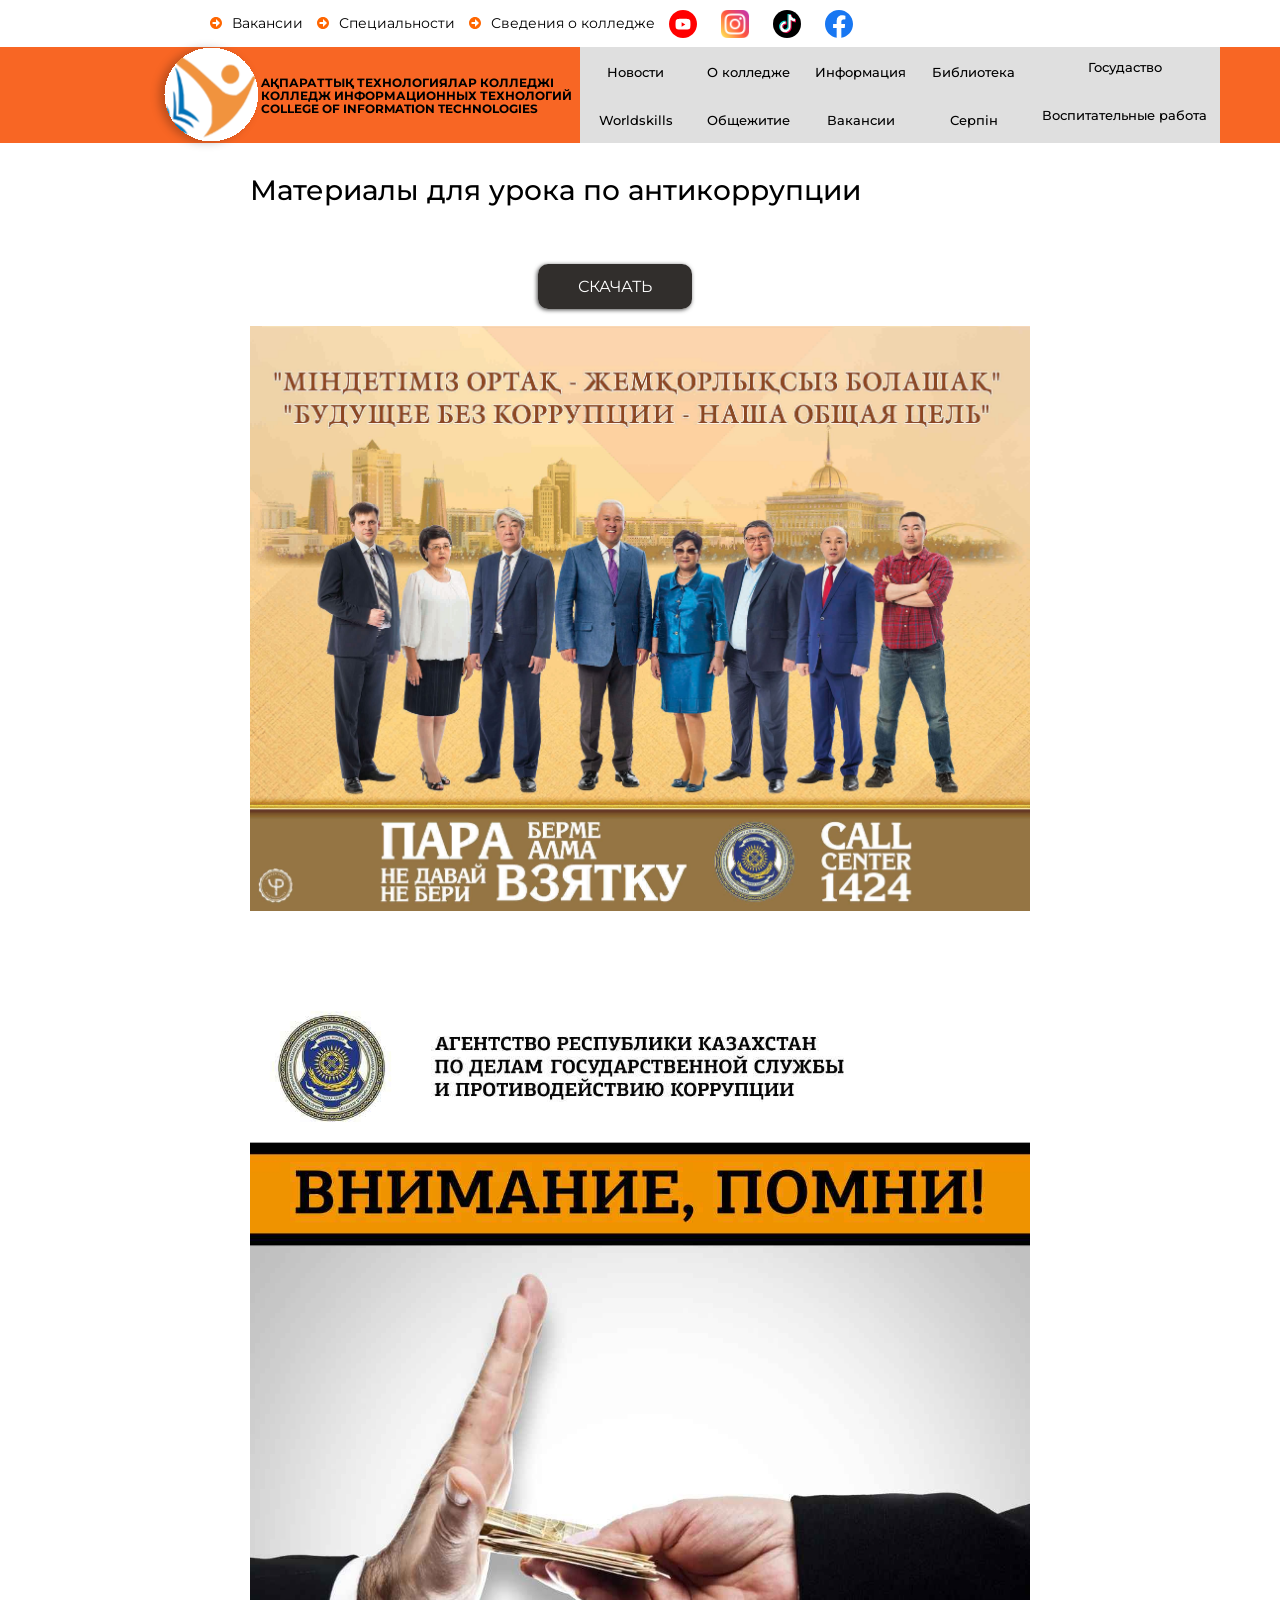
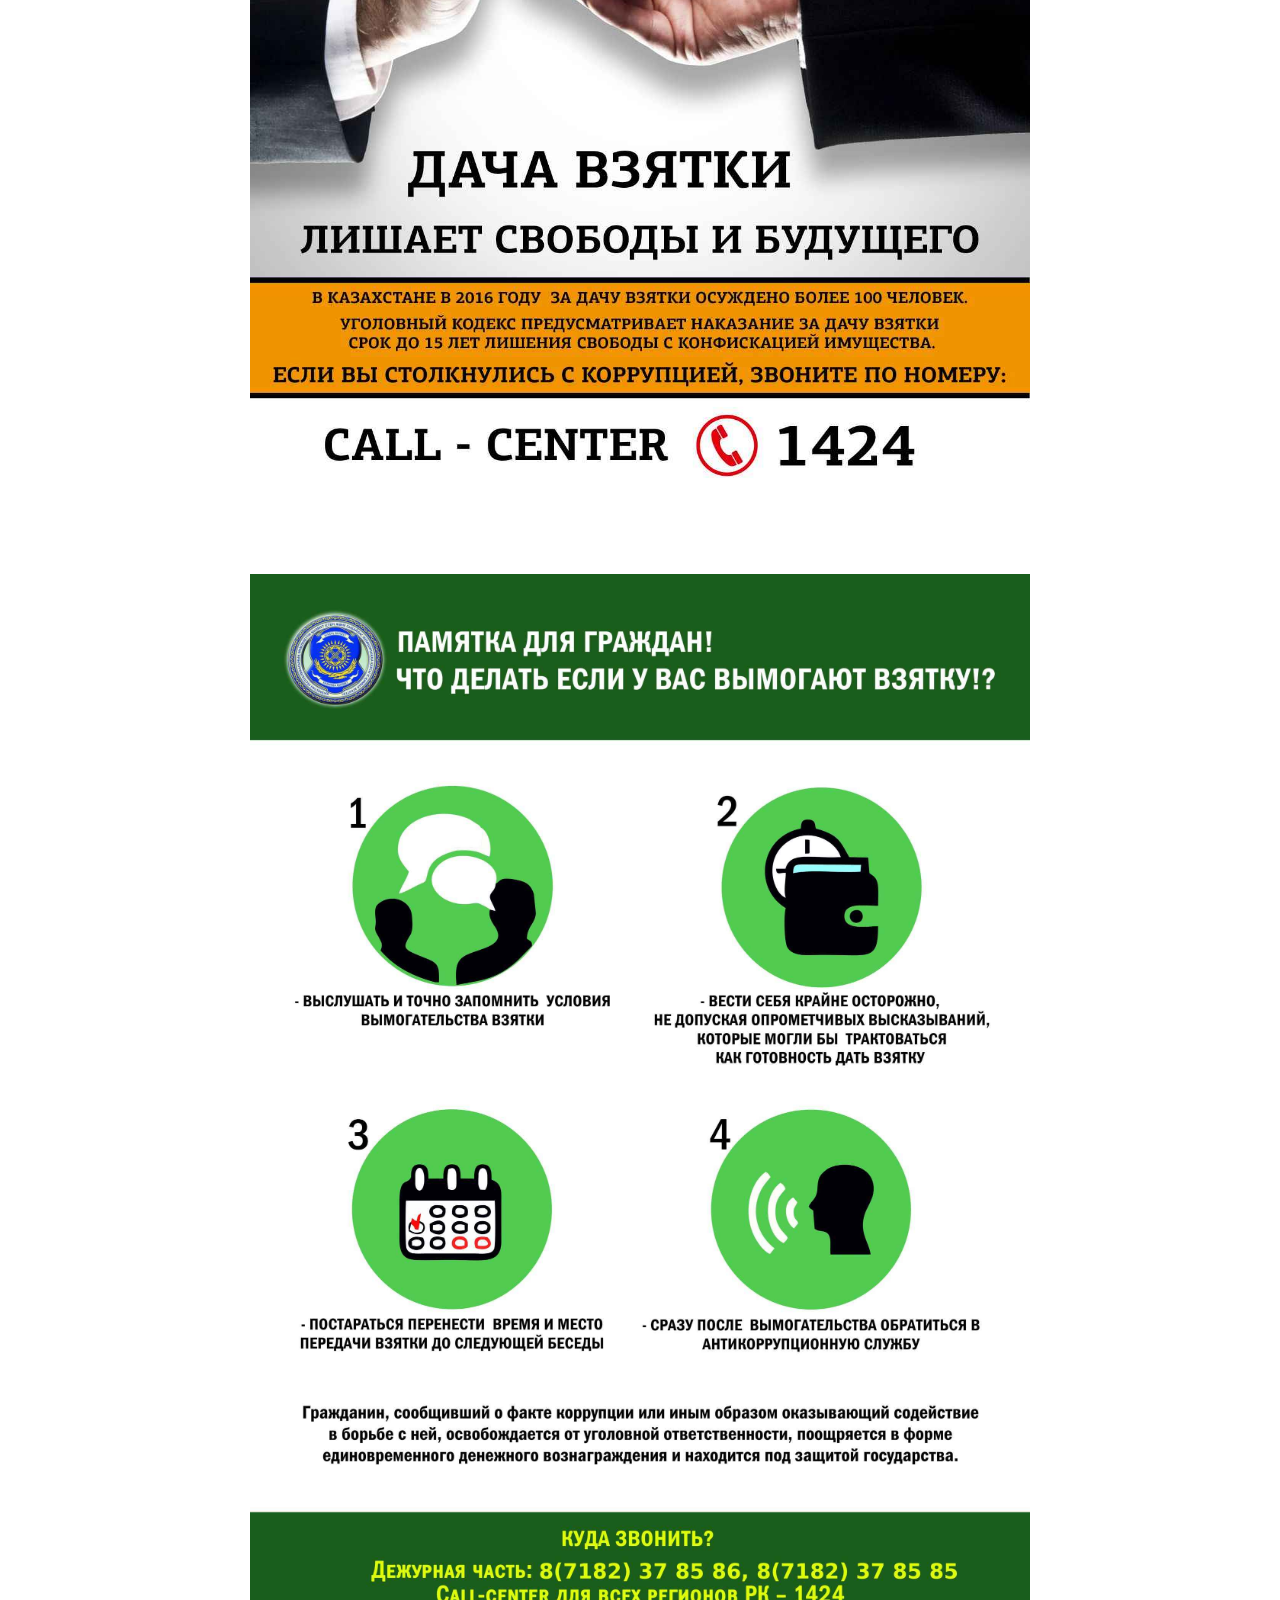
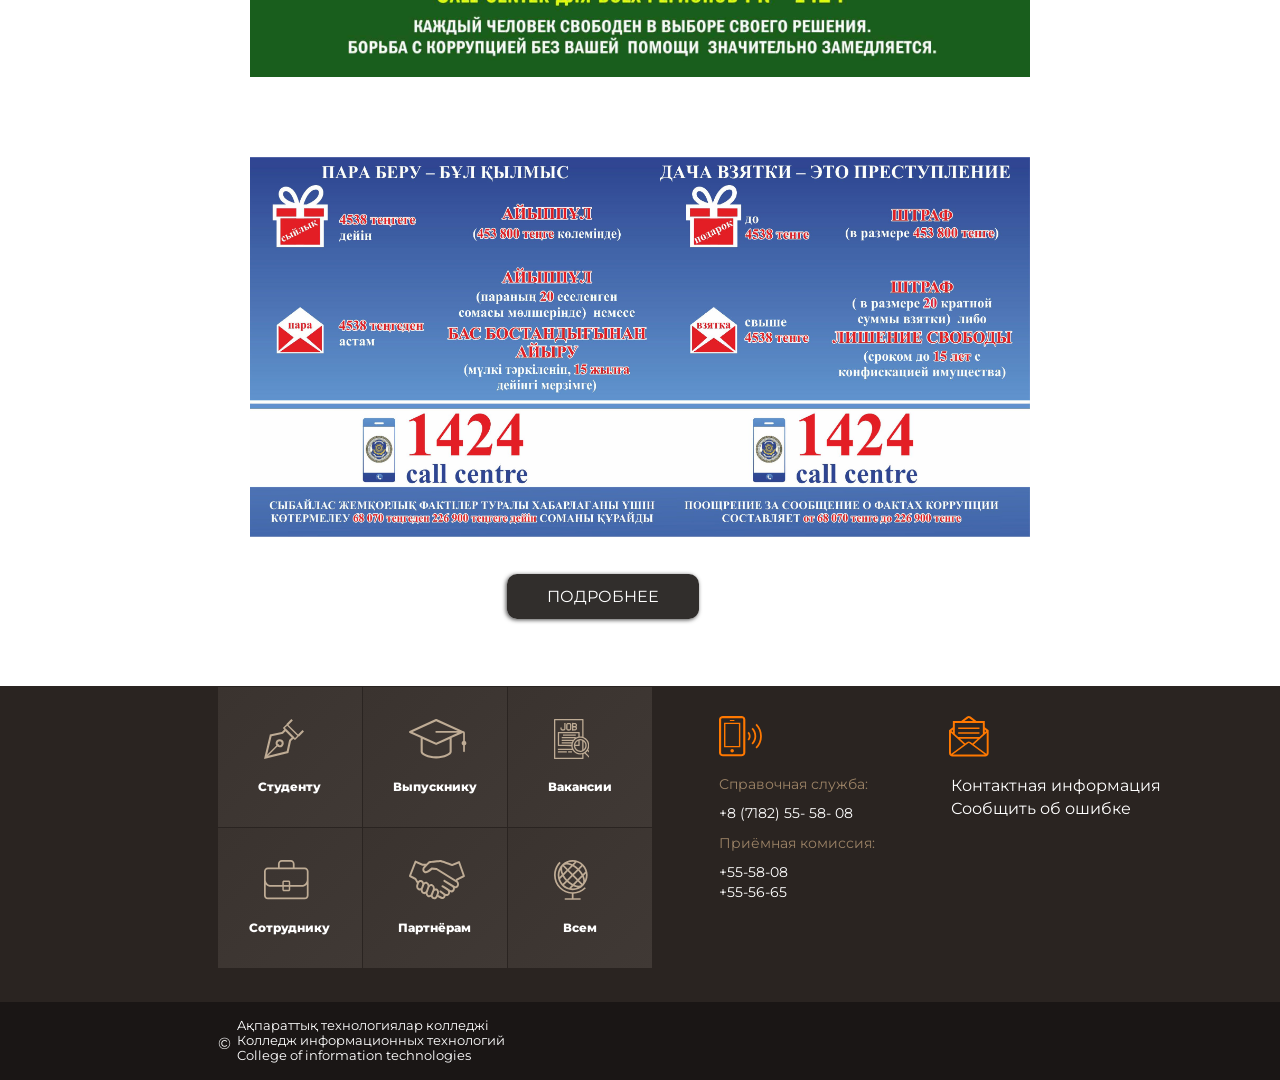
<file: HTML/Stop corruption/Stop corruption.html>
<!DOCTYPE html>
<html>
<head>
	<meta charset="utf-8">
	<meta name="viewport" content="width=device-width, initial-scale=1.0">
  
	<link rel="apple-touch-icon" sizes="144x144" href="logo/apple-touch-icon.png">
	<link rel="icon" type="image/png" sizes="32x32" href="logo/favicon-32x32.png">
	<link rel="icon" type="image/png" sizes="16x16" href="logo/favicon-16x16.png">
	<link rel="manifest" href="logo/site.webmanifest">
	<link rel="mask-icon" href="logo/safari-pinned-tab.svg" color="#5bbad5">
	<meta name="msapplication-TileColor" content="#da532c">
	<meta name="theme-color" content="#ffffff">
	
	<link rel="stylesheet" type="text/css" href="style.css">
	<link rel="stylesheet" type="text/css" href="reset.css">
	<link rel="stylesheet" type="text/css" href="media.css">

	<title>Материалы для урока по антикоррупции</title>
</head>
<body>
    <header class="header-main">
		<div class="socials">
		<div class="social__media__content">
		    <div class="social__media">
				<a class="social__media__a" href="../Jobs/Jobs.html">
					<img src="img/social__media/arrow.svg">
					<p>Вакансии</p>
				</a>
			</div>

			<div class="social__media">
				<a class="social__media__a" href="../About the college/SPECIALTIES/SPECIALTIES.html">
					<img src="img/social__media/arrow.svg">
					<p>Специальности</p>
				</a>
			</div>

			<div class="social__media">
				<a class="social__media__a" href="../Information about the college/Information about the college.html">
					<img src="img/social__media/arrow.svg">
					<p>Сведения о колледже</p>
				</a>
			</div>

			<div class="social__media">
				<a href="https://www.youtube.com/channel/UCBSnWq-K5CGjzf9IE2z5iLg">
				    <img class="social__media__img" src="img/social__media/Youtube.svg">
				</a>
			</div>

			<div class="social__media">
				<a href="https://www.instagram.com/atc_pavlodar/">
				    <img class="social__media__img" src="img/social__media/Instagram.svg">
				</a>
			</div>

			<div class="social__media">
				<a href="https://www.tiktok.com/@kit.parliament?_t=8bcL7QbTA61&_r=1">
				    <img class="social__media__img" src="img/social__media/tik tok.svg">
				</a>
			</div>

			<div class="social__media">
				<a href="https://www.facebook.com/pbk.kz/">
				    <img class="social__media__img" src="img/social__media/Facebook.svg">
				</a>
			</div>
		</div>
  </div>				
		<div class="background-orange">
			<div class="container">
				<div class="header-title">
					<div>
						<a href="../../index.html">
						  <img class="logo" src="img/image1.svg">
						</a>
					</div>
					<div>
						<p class="logo-title">Aқпараттық технологиялар колледжі
						Колледж информационных технологий
						College of information technologies</p>
					</div>
				</div>
            <!-- menu-1 start-->
			<nav class="menu">
				<ul class="menu-1">
					<!-- <li><a href="#">Домой</a>
						<ul>
								<li><a href="#">Домой</a></li>					   
						</ul>
					</li> -->

					<li><a href="../All news/All news.html">Новости</a>
						<ul>
							<!--
							<li class="menu__wrapper__1"><a href="#">НОРМАТИВНО-ПРАВОВЫЕ АКТЫ</a></li>
						    -->
						</ul>
					</li>

					<li><a href="../Information about the college/Information about the college.html">О колледже</a>
						<ul>
							<li class="menu__wrapper__1"><a href="../../img/Document/license_ru.pdf">ЛИЦЕНЗИЯ И УСТАВ</a></li>
							<li class="menu__wrapper__1"><a href="../About the college/College history/College history.html">ИСТОРИЯ КОЛЛЕДЖА</a></li>
							<li class="menu__wrapper__1">
								<a href="../About the college/Management/Management.html">РУКОВОДСТВО</a>
								<ul>
									<li><a href="../About the college/SCHEDULE OF RECEPTION OF CITIZENS/SCHEDULE OF RECEPTION OF CITIZENS.html">ГРАФИК ПРИЕМА ГРАЖДАН</a></li>
									<li><a href="../CONTACT INFORMATION/CONTACT INFORMATION.html">ЗАДАТЬ ВОПРОС</a></li>
								</ul>
							</li>
							<li class="menu__wrapper__1"><a href="../About the college/COLLEGE STRUCTURE/COLLEGE STRUCTURE.html">СТРУКТУРА</a></li>
							<li class="menu__wrapper__1"><a href="../About the college/SPECIALTIES/SPECIALTIES.html">СПЕЦИАЛЬНОСТИ</a></li>
							<li class="menu__wrapper__1"><a href="../About the college/OUR ACHIEVEMENTS/OUR ACHIEVEMENTS.html">НАШИ ДОСТИЖЕНИЯ</a></li>
							<li class="menu__wrapper__1"><a href="../About the college/BOARD OF TRUSTEES/BOARD OF TRUSTEES.html">ПОПЕЧИТЕЛЬСКИЙ СОВЕТ</a></li>
							<li class="menu__wrapper__1"><a href="../../img/Document/педсовет-2020-21-уч.год-1.pdf">ПЕДАГОГИЧЕСКИЙ СОВЕТ</a></li>
							<li class="menu__wrapper__1"><a href="../About the college/WORK PLAN/WORK PLAN.html">ПЛАН РАБОТЫ</a></li>
							<li class="menu__wrapper__1"><a href="../../img/Document/jpg2pdf-2-2.pdf">ИНДУСТРИАЛЬНЫЙ СОВЕТ</a></li>
							<li class="menu__wrapper__1"><a href="../About the college/STRATEGIC PLAN/STRATEGIC PLAN.html">СТРАТЕГИЧЕСКИЙ ПЛАН</a></li>
						</ul>
					</li>

					<li><a href="#">Информация</a>
						<ul>
							<li class="menu__wrapper__2"><a href="../Applicant/Applicant.html">АБИТУРИЕНТАМ</a></li>
							<li class="menu__wrapper__2">
								<a href="../Student/Student.html">СТУДЕНТАМ</a>
								<ul class="menu__wrapper__STUDENTS">
									<li><a href="../Student/Student.html">РАСПИСАНИЕ</a></li>
									<li><a href="http://www.r-edu.pbk.kz/course/?categoryid=2">ТЕСТИРОВАНИЕ ОУППиПКВ</a></li>
						        </ul>
							</li>
							<li class="menu__wrapper__2"><a href="../../img/Document/ФИНАНСОВАЯ ОТЧЕТНОСТЬ.pdf">ФИНАНСОВАЯ ОТЧЕТНОСТЬ</a></li>
							<li class="menu__wrapper__2"><a href="../information/ACCREDITATION/ACCREDITATION.html">АККРЕДИТАЦИЯ</a></li>
							<li class="menu__wrapper__2"><a href="../../img/Document/plan_po_dot-1.pdf">ПЛАН РАБОТЫ ПО ДОТ</a></li>
						</ul>
					</li>

					<li><a href="../Library/Library.html">Библиотека</a>
						<ul>
							
							<!-- <li><a href="#">Домой</a></li> -->
						    
						</ul>
					</li>

					<li class="menu__wrapper"><a href="#">Госудаство</a>
						<ul>							
							<li class="menu__wrapper__ROAD__MAP__main">
								<a href="#">ДОРОЖНАЯ КАРТА ПО РАЗВИТИЮ ПОЛИЯЗЫЧИЯ</a>
								<ul class="menu__wrapper__ROAD__MAP">
									<li class="menu__wrapper__ROAD__MAP"><a href="../../img/Document/DORCAR-POLIYZ-16112018.pdf">Приказ об утверждении и реализации программы полиязычного образования в организациях Типа Павлодарской области</a></li>
									<li class="menu__wrapper__ROAD__MAP"><a href="../../img/Document/DORCAR-16112018.pdf">Дорожная карта по развитию полиязычного образования в системе Типа на 2017-2020 годы</a></li>
						    </ul>
							</li>
							<li class="menu__wrapper__State"><a href="../State/State symbols of the Republic of Kazakhstan/State.html">ГОСУДАРСТВЕННЫЕ СИМВОЛЫ РЕСПУБЛИКИ КАЗАХСТАН</a></li>
							<li class="menu__wrapper__State"><a href="../State/THE PRESIDENT'S MESSAGE/THE PRESIDENT'S MESSAGE.html">ПОСЛАНИЕ ПРЕЗИДЕНТА РЕСПУБЛИКИ КАЗАХСТАН</a></li>
							<li class="menu__wrapper__State">
								<a href="../State/PUBLIC SERVICES/PUBLIC SERVICES.html">ГОСУДАРСТВЕННЫЕ УСЛУГИ</a>
								<ul>
									<li class="menu__wrapper__State"><a href="../State/Standards and rules of public services/Standards and rules of public services.html">Стандарты и правила государственных услуг</a></li>
							    </ul>
							</li>
							<li class="menu__wrapper__multilingualism"><a href="../State/Multilingualism/Multilingualism/Multilingualism.html">Полиязычие</a>
							  <ul>
									<li class="menu__wrapper__4"><a href="../State/Multilingualism/REGULATIONS/REGULATIONS.html">НОРМАТИВНО-ПРАВОВЫЕ АКТЫ</a></li>
									<li class="menu__wrapper__4"><a href="../../img/Document/ЦЕЛИ И ЗАДАЧИ ПОЛИЯЗЫЧНОГО ОБРАЗОВАНИЯ.pdf">ЦЕЛИ И ЗАДАЧИ ПОЛИЯЗЫЧНОГО ОБРАЗОВАНИЯ</a></li>
									<li class="menu__wrapper__4"><a href="../../img/Document/полиязы-страницы-удалены.pdf">ДОСТИЖЕНИЯ В РАМКАХ ПОЛИЯЗЫЧИЯ</a></li>
									<li class="menu__wrapper__4"><a href="../State/Multilingualism/Decade of Language Disciplines/decade language.html">ДЕКАДА ЯЗЫКОВЫХ ДИСЦИПЛИН</a></li>
									<li class="menu__wrapper__4"><a href="../State/Multilingualism/METHODOLOGICAL SEMINARS/METHODOLOGICAL SEMINARS.html">МЕТОДИЧЕСКИЕ СЕМИНАРЫ И МАТЕРИАЛЫ</a></li>
							  </ul>
							</li>
						</ul>
					</li>

				</ul>
			</nav>
			<!-- Menu-1 end-->

            <!-- Menu-2 start-->
            <nav class="menu">
				<ul class="menu-2">
					<li><a href="../WorldSkills/WorldSkills.html">Worldskills</a>
						<ul>
							<!-- 
								<li><a href="#">Домой</a></li>
						    -->
						</ul>
					</li>

					<li><a href="#">Общежитие</a>
						<ul>
							<li class="menu__wrapper__5"><a href="../hostel/hostel-INFORMATION/INFORMATION.html">ИНФОРМАЦИЯ ОБ ОБЩЕЖИТИИ</a></li>
							<li class="menu__wrapper__5"><a href="../../img/Document/rules.docx">ПРАВИЛА РАСПРЕДЕЛЕНИЯ МЕСТ</a></li>
						</ul>
					</li>

					<li><a href="../Jobs/Jobs.html">Вакансии</a>
						<ul>
							<!--
							<li  class="menu__wrapper__2"><a href="#">ЛИЦЕНЗИЯ И УСТАВ</a></li>
						    -->
						</ul>
					</li>
					<li><a href="../Serpin/Serpin.html">Серпін</a>
						<ul>
							<!--
							<li><a href="#">Домой</a></li>
						    -->
						</ul>
					</li>

					<li class="menu__wrapper"><a href="#">Воспитательные работа</a>
						<ul>
							<li class="menu__wrapper__3"><a href="../EDUCATIONAL WORK/TASKS OF EDUCATIONAL/EDUCATIONAL.html">ЦЕЛИ И ЗАДАЧИ ВОСПИТАТЕЛЬНОЙ РАБОТЫ</a></li>
							<li class="menu__wrapper__3"><a href="../EDUCATIONAL WORK/EDUCATIONAL WORK/EDUCATIONAL WORK.html">НАПРАВЛЕНИЯ ВОСПИТАТЕЛЬНОЙ РАБОТЫ</a></li>
							<li class="menu__wrapper__3"><a href="../EDUCATIONAL WORK/CLASSROOM TEACHERS/CLASSROOM TEACHERS.html">СПИСОК КЛАССНЫХ РУКОВОДИТЕЛЕЙ</a></li>
							<li class="menu__wrapper__3"><a href="../EDUCATIONAL WORK/PSYCHOLOGICAL SERVICE/PSYCHOLOGICAL SERVICE.html">ПСИХОЛОГИЧЕСКАЯ СЛУЖБА</a></li>
							<li class="menu__wrapper__3"><a href="../EDUCATIONAL WORK/YOUTH AFFAIRS COMMITTEE/YOUTH COMMITTEE.html">КОМИТЕТ ПО ДЕЛАМ МОЛОДЕЖИ</a></li>
							<li class="menu__wrapper__3"><a href="../EDUCATIONAL WORK/VOLUNTEER MOVEMENT/VOLUNTEER MOVEMENT.html">ВОЛОНТЕРСКОЕ ДВИЖЕНИЕ</a></li>
							<li class="menu__wrapper__3"><a href="../EDUCATIONAL WORK/MEDICAL CENTER/MEDICAL CENTER.html">МЕДИЦИНСКИЙ ПУНКТ</a></li>
						</ul>
					</li>

				</ul>
			</nav>	
            <!-- Menu-2 end-->	

			</div>
    </div>		


<!-- section__ANTI-CORRUPTION start -->
    <section class="section__ANTI-CORRUPTION">
    	<div class="section__container">
    		<div class="section__content">
    			<div class="section__title">
    				Материалы для урока по антикоррупции
    			</div>

    			<a href="https://disk.yandex.kz/d/DXGoFmF63Q97rC" class="button">
    				СКАЧАТЬ
    			</a>

    			<div class="section__wrapper">
    				<img src="img/Stop corruption/1.jpg">
    				<img src="img/Stop corruption/2.jpg">
    				<img src="img/Stop corruption/3.jpg">
    				<img src="img/Stop corruption/4.jpg">
    			</div>

    			<a href="https://kit.edu.kz/files/picturies/korup-1.pdf" class="button__2">
    				ПОДРОБНЕЕ
    			</a>

    		</div>
    	</div>
    </section> 
<!-- section__ANTI-CORRUPTION end -->

<!-- section__footer start -->
<footer class="footer">
	<div class="container__footer">
		<div class="row">
			<div class="footer__card">
				<div class="footer__card__item">
					<a href="../Student/Student.html">
						<img src="img/footer/students.svg">
						<p>Студенту</p>
					</a>
				</div>
				<div class="footer__card__item">
					<a href="../Graduate/Graduate.html">
						<img src="img/footer/Incoming.svg">
						<p>Выпускнику</p>
				  </a>
				</div>
				<div class="footer__card__item">
					<a href="../Jobs/Jobs.html">
						<img src="img/footer/Job openings.svg">
						<p>Вакансии</p>
				  </a>
				</div>
				<div class="footer__card__item">
					<a href="#">
						<img src="img/footer/Employee.svg">
						<p>Сотруднику</p>
					</a>
				</div>
				<div class="footer__card__item">
					<a href="#">
						<img src="img/footer/Partners.svg">
						<p>Партнёрам</p>
					</a>
				</div>
				<div class="footer__card__item">
					<a href="#">
						<img src="img/footer/To everyone.svg">
						<p>Всем</p>
					</a>
				</div>
			</div>

			<div class="footer-col">
				<img src="img/footer/telephone.svg">
				<h4>Справочная служба:</h4>
				<ul>
					<li><a href="#">+8 (7182) 55- 58- 08</a></li>
				</ul>

				<h4>Приёмная комиссия:</h4>
				<ul>
					<li><a href="#">+55-58-08</a></li>
					<li><a href="#">+55-56-65</a></li>
				</ul>
			</div>

			<div class="footer-col__2">
				<img src="img/footer/mail.svg">
				<ul>
					<li><a href="#">Контактная информация</a></li>
					<li><a href="#">Сообщить об ошибке</a></li>
				</ul>
			</div>
		</div>
	</div>
	<div class="footer__bootom">
		<div class="container-footer__bootom">
			<div class="footer__content">
				<div class="footer__bootom__icon">
				    ©
				</div>
				<div class="footer__bootom__title">
					Aқпараттық технологиялар колледжі
					Колледж информационных технологий
					College of information technologies
				</div>
			</div>
		</div>
	</div>
</footer>
<!-- section__footer end -->
</header>
</body>
</html>

<!-- ЛИЦЕНЗИЯ И УСТАВ -->
</file>
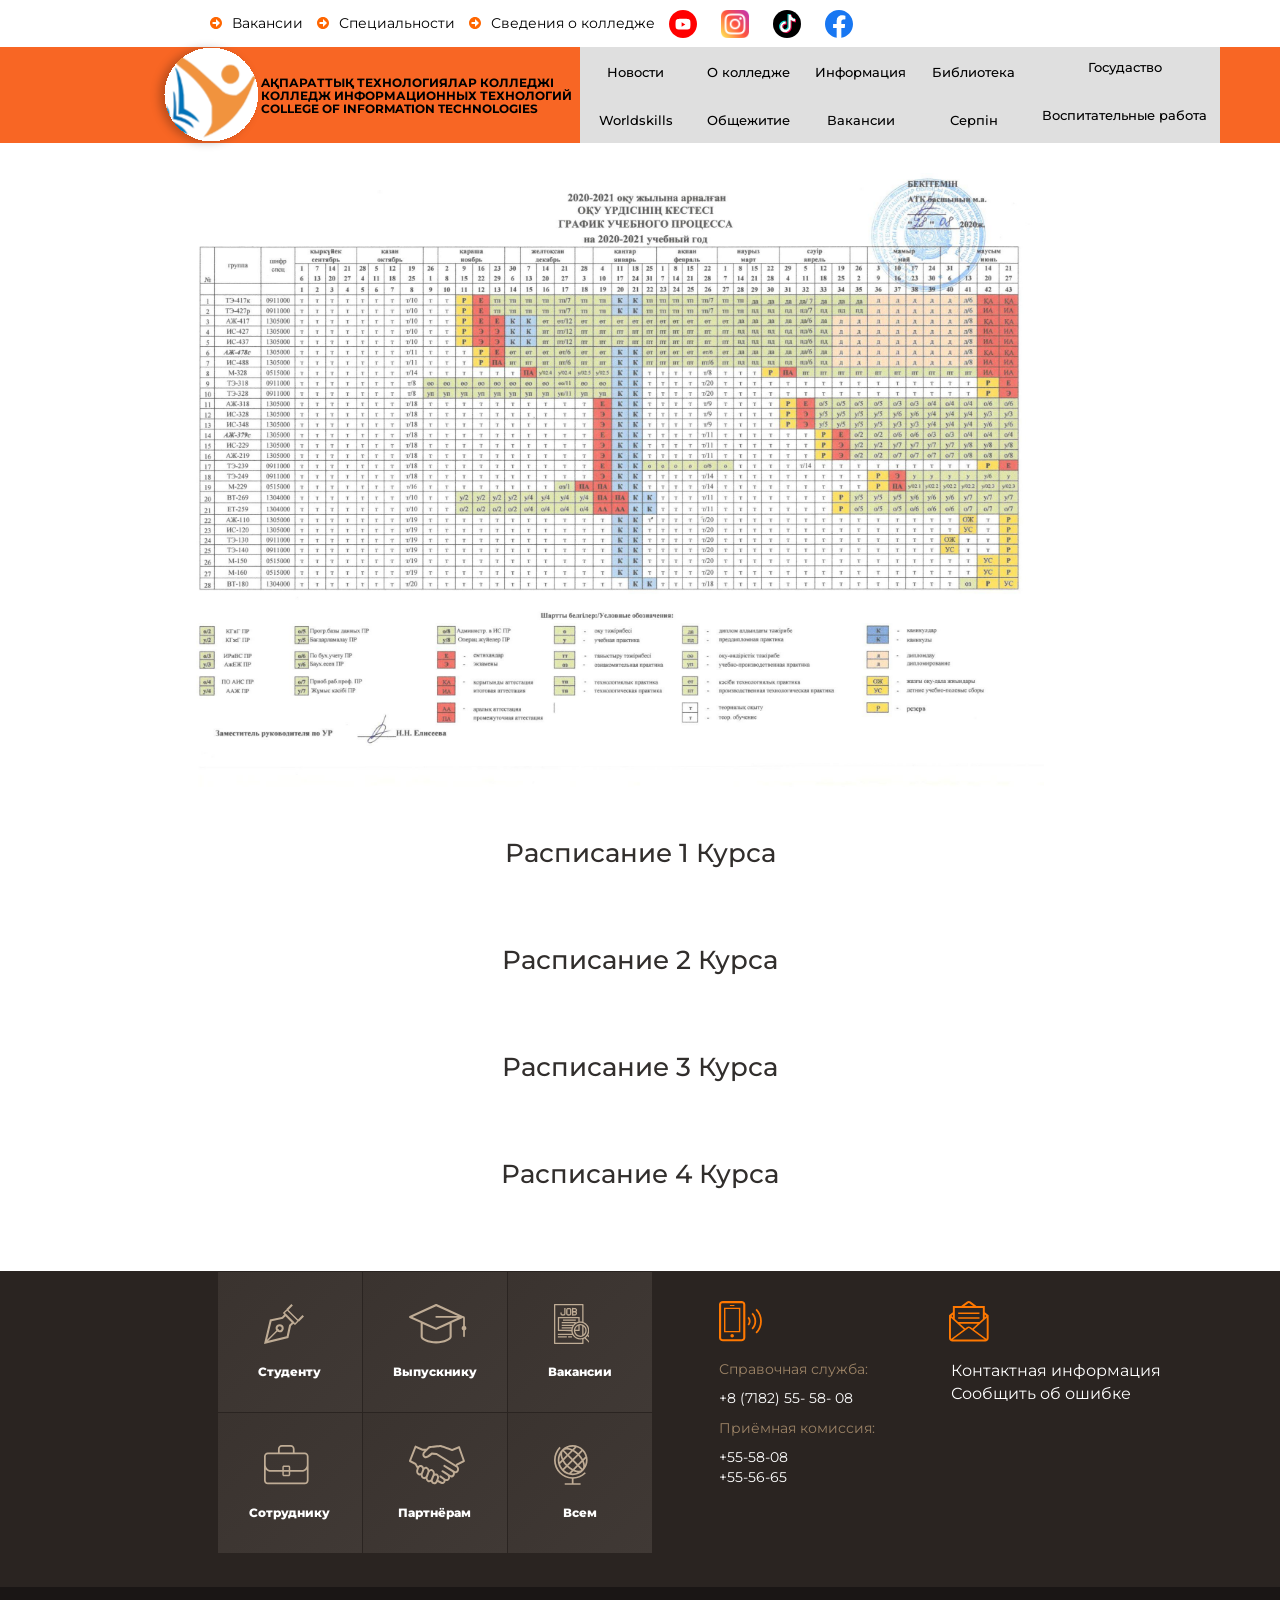
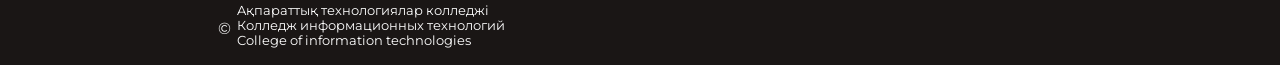
<file: HTML/Student/Student.html>
<!DOCTYPE html>
<html>
<head>
	<meta charset="utf-8">
	<meta name="viewport" content="width=device-width, initial-scale=1.0">
  
	<link rel="apple-touch-icon" sizes="144x144" href="logo/apple-touch-icon.png">
	<link rel="icon" type="image/png" sizes="32x32" href="logo/favicon-32x32.png">
	<link rel="icon" type="image/png" sizes="16x16" href="logo/favicon-16x16.png">
	<link rel="manifest" href="logo/site.webmanifest">
	<link rel="mask-icon" href="logo/safari-pinned-tab.svg" color="#5bbad5">
	<meta name="msapplication-TileColor" content="#da532c">
	<meta name="theme-color" content="#ffffff">
	
	<link rel="stylesheet" type="text/css" href="style.css">
	<link rel="stylesheet" type="text/css" href="reset.css">
	<link rel="stylesheet" type="text/css" href="media.css">

	<title>Студенту</title>
</head>
<body>
    <header class="header-main">
		<div class="socials">
		<div class="social__media__content">
		    <div class="social__media">
				<a class="social__media__a" href="../Jobs/Jobs.html">
					<img src="img/social__media/arrow.svg">
					<p>Вакансии</p>
				</a>
			</div>

			<div class="social__media">
				<a class="social__media__a" href="../About the college/SPECIALTIES/SPECIALTIES.html">
					<img src="img/social__media/arrow.svg">
					<p>Специальности</p>
				</a>
			</div>

			<div class="social__media">
				<a class="social__media__a" href="../Information about the college/Information about the college.html">
					<img src="img/social__media/arrow.svg">
					<p>Сведения о колледже</p>
				</a>
			</div>

			<div class="social__media">
				<a href="https://www.youtube.com/channel/UCBSnWq-K5CGjzf9IE2z5iLg">
				    <img class="social__media__img" src="img/social__media/Youtube.svg">
				</a>
			</div>

			<div class="social__media">
				<a href="https://www.instagram.com/atc_pavlodar/">
				    <img class="social__media__img" src="img/social__media/Instagram.svg">
				</a>
			</div>

			<div class="social__media">
				<a href="https://www.tiktok.com/@kit.parliament?_t=8bcL7QbTA61&_r=1">
				    <img class="social__media__img" src="img/social__media/tik tok.svg">
				</a>
			</div>

			<div class="social__media">
				<a href="https://www.facebook.com/pbk.kz/">
				    <img class="social__media__img" src="img/social__media/Facebook.svg">
				</a>
			</div>
		</div>
  </div>				
		<div class="background-orange">
			<div class="container">
				<div class="header-title">
					<div>
						<a href="../../index.html">
						  <img class="logo" src="img/image1.svg">
						</a>
					</div>
					<div>
						<p class="logo-title">Aқпараттық технологиялар колледжі
						Колледж информационных технологий
						College of information technologies</p>
					</div>
				</div>
            <!-- menu-1 start-->
			<nav class="menu">
				<ul class="menu-1">
					<!-- <li><a href="#">Домой</a>
						<ul>
								<li><a href="#">Домой</a></li>					   
						</ul>
					</li> -->

					<li><a href="../All news/All news.html">Новости</a>
						<ul>
							<!--
							<li class="menu__wrapper__1"><a href="#">НОРМАТИВНО-ПРАВОВЫЕ АКТЫ</a></li>
						    -->
						</ul>
					</li>

					<li><a href="../Information about the college/Information about the college.html">О колледже</a>
						<ul>
							<li class="menu__wrapper__1"><a href="../../img/Document/license_ru.pdf">ЛИЦЕНЗИЯ И УСТАВ</a></li>
							<li class="menu__wrapper__1"><a href="../About the college/College history/College history.html">ИСТОРИЯ КОЛЛЕДЖА</a></li>
							<li class="menu__wrapper__1">
								<a href="../About the college/Management/Management.html">РУКОВОДСТВО</a>
								<ul>
									<li><a href="../About the college/SCHEDULE OF RECEPTION OF CITIZENS/SCHEDULE OF RECEPTION OF CITIZENS.html">ГРАФИК ПРИЕМА ГРАЖДАН</a></li>
									<li><a href="../CONTACT INFORMATION/CONTACT INFORMATION.html">ЗАДАТЬ ВОПРОС</a></li>
								</ul>
							</li>
							<li class="menu__wrapper__1"><a href="../About the college/COLLEGE STRUCTURE/COLLEGE STRUCTURE.html">СТРУКТУРА</a></li>
							<li class="menu__wrapper__1"><a href="../About the college/SPECIALTIES/SPECIALTIES.html">СПЕЦИАЛЬНОСТИ</a></li>
							<li class="menu__wrapper__1"><a href="../About the college/OUR ACHIEVEMENTS/OUR ACHIEVEMENTS.html">НАШИ ДОСТИЖЕНИЯ</a></li>
							<li class="menu__wrapper__1"><a href="../About the college/BOARD OF TRUSTEES/BOARD OF TRUSTEES.html">ПОПЕЧИТЕЛЬСКИЙ СОВЕТ</a></li>
							<li class="menu__wrapper__1"><a href="../../img/Document/педсовет-2020-21-уч.год-1.pdf">ПЕДАГОГИЧЕСКИЙ СОВЕТ</a></li>
							<li class="menu__wrapper__1"><a href="../About the college/WORK PLAN/WORK PLAN.html">ПЛАН РАБОТЫ</a></li>
							<li class="menu__wrapper__1"><a href="../../img/Document/jpg2pdf-2-2.pdf">ИНДУСТРИАЛЬНЫЙ СОВЕТ</a></li>
							<li class="menu__wrapper__1"><a href="../About the college/STRATEGIC PLAN/STRATEGIC PLAN.html">СТРАТЕГИЧЕСКИЙ ПЛАН</a></li>
						</ul>
					</li>

					<li><a href="#">Информация</a>
						<ul>
							<li class="menu__wrapper__2"><a href="../Applicant/Applicant.html">АБИТУРИЕНТАМ</a></li>
							<li class="menu__wrapper__2">
								<a href="../Student/Student.html">СТУДЕНТАМ</a>
								<ul class="menu__wrapper__STUDENTS">
									<li><a href="../Student/Student.html">РАСПИСАНИЕ</a></li>
									<li><a href="http://www.r-edu.pbk.kz/course/?categoryid=2">ТЕСТИРОВАНИЕ ОУППиПКВ</a></li>
						        </ul>
							</li>
							<li class="menu__wrapper__2"><a href="../../img/Document/ФИНАНСОВАЯ ОТЧЕТНОСТЬ.pdf">ФИНАНСОВАЯ ОТЧЕТНОСТЬ</a></li>
							<li class="menu__wrapper__2"><a href="../information/ACCREDITATION/ACCREDITATION.html">АККРЕДИТАЦИЯ</a></li>
							<li class="menu__wrapper__2"><a href="../../img/Document/plan_po_dot-1.pdf">ПЛАН РАБОТЫ ПО ДОТ</a></li>
						</ul>
					</li>

					<li><a href="../Library/Library.html">Библиотека</a>
						<ul>
							
							<!-- <li><a href="#">Домой</a></li> -->
						    
						</ul>
					</li>

					<li class="menu__wrapper"><a href="#">Госудаство</a>
						<ul>							
							<li class="menu__wrapper__ROAD__MAP__main">
								<a href="#">ДОРОЖНАЯ КАРТА ПО РАЗВИТИЮ ПОЛИЯЗЫЧИЯ</a>
								<ul class="menu__wrapper__ROAD__MAP">
									<li class="menu__wrapper__ROAD__MAP"><a href="../../img/Document/DORCAR-POLIYZ-16112018.pdf">Приказ об утверждении и реализации программы полиязычного образования в организациях Типа Павлодарской области</a></li>
									<li class="menu__wrapper__ROAD__MAP"><a href="../../img/Document/DORCAR-16112018.pdf">Дорожная карта по развитию полиязычного образования в системе Типа на 2017-2020 годы</a></li>
						    </ul>
							</li>
							<li class="menu__wrapper__State"><a href="../State/State symbols of the Republic of Kazakhstan/State.html">ГОСУДАРСТВЕННЫЕ СИМВОЛЫ РЕСПУБЛИКИ КАЗАХСТАН</a></li>
							<li class="menu__wrapper__State"><a href="../State/THE PRESIDENT'S MESSAGE/THE PRESIDENT'S MESSAGE.html">ПОСЛАНИЕ ПРЕЗИДЕНТА РЕСПУБЛИКИ КАЗАХСТАН</a></li>
							<li class="menu__wrapper__State">
								<a href="../State/PUBLIC SERVICES/PUBLIC SERVICES.html">ГОСУДАРСТВЕННЫЕ УСЛУГИ</a>
								<ul>
									<li class="menu__wrapper__State"><a href="../State/Standards and rules of public services/Standards and rules of public services.html">Стандарты и правила государственных услуг</a></li>
							    </ul>
							</li>
							<li class="menu__wrapper__multilingualism"><a href="../State/Multilingualism/Multilingualism/Multilingualism.html">Полиязычие</a>
							  <ul>
									<li class="menu__wrapper__4"><a href="../State/Multilingualism/REGULATIONS/REGULATIONS.html">НОРМАТИВНО-ПРАВОВЫЕ АКТЫ</a></li>
									<li class="menu__wrapper__4"><a href="../../img/Document/ЦЕЛИ И ЗАДАЧИ ПОЛИЯЗЫЧНОГО ОБРАЗОВАНИЯ.pdf">ЦЕЛИ И ЗАДАЧИ ПОЛИЯЗЫЧНОГО ОБРАЗОВАНИЯ</a></li>
									<li class="menu__wrapper__4"><a href="../../img/Document/полиязы-страницы-удалены.pdf">ДОСТИЖЕНИЯ В РАМКАХ ПОЛИЯЗЫЧИЯ</a></li>
									<li class="menu__wrapper__4"><a href="../State/Multilingualism/Decade of Language Disciplines/decade language.html">ДЕКАДА ЯЗЫКОВЫХ ДИСЦИПЛИН</a></li>
									<li class="menu__wrapper__4"><a href="../State/Multilingualism/METHODOLOGICAL SEMINARS/METHODOLOGICAL SEMINARS.html">МЕТОДИЧЕСКИЕ СЕМИНАРЫ И МАТЕРИАЛЫ</a></li>
							  </ul>
							</li>
						</ul>
					</li>

				</ul>
			</nav>
			<!-- Menu-1 end-->

            <!-- Menu-2 start-->
            <nav class="menu">
				<ul class="menu-2">
					<li><a href="../WorldSkills/WorldSkills.html">Worldskills</a>
						<ul>
							<!-- 
								<li><a href="#">Домой</a></li>
						    -->
						</ul>
					</li>

					<li><a href="#">Общежитие</a>
						<ul>
							<li class="menu__wrapper__5"><a href="../hostel/hostel-INFORMATION/INFORMATION.html">ИНФОРМАЦИЯ ОБ ОБЩЕЖИТИИ</a></li>
							<li class="menu__wrapper__5"><a href="../../img/Document/rules.docx">ПРАВИЛА РАСПРЕДЕЛЕНИЯ МЕСТ</a></li>
						</ul>
					</li>

					<li><a href="../Jobs/Jobs.html">Вакансии</a>
						<ul>
							<!--
							<li  class="menu__wrapper__2"><a href="#">ЛИЦЕНЗИЯ И УСТАВ</a></li>
						    -->
						</ul>
					</li>
					<li><a href="../Serpin/Serpin.html">Серпін</a>
						<ul>
							<!--
							<li><a href="#">Домой</a></li>
						    -->
						</ul>
					</li>

					<li class="menu__wrapper"><a href="#">Воспитательные работа</a>
						<ul>
							<li class="menu__wrapper__3"><a href="../EDUCATIONAL WORK/TASKS OF EDUCATIONAL/EDUCATIONAL.html">ЦЕЛИ И ЗАДАЧИ ВОСПИТАТЕЛЬНОЙ РАБОТЫ</a></li>
							<li class="menu__wrapper__3"><a href="../EDUCATIONAL WORK/EDUCATIONAL WORK/EDUCATIONAL WORK.html">НАПРАВЛЕНИЯ ВОСПИТАТЕЛЬНОЙ РАБОТЫ</a></li>
							<li class="menu__wrapper__3"><a href="../EDUCATIONAL WORK/CLASSROOM TEACHERS/CLASSROOM TEACHERS.html">СПИСОК КЛАССНЫХ РУКОВОДИТЕЛЕЙ</a></li>
							<li class="menu__wrapper__3"><a href="../EDUCATIONAL WORK/PSYCHOLOGICAL SERVICE/PSYCHOLOGICAL SERVICE.html">ПСИХОЛОГИЧЕСКАЯ СЛУЖБА</a></li>
							<li class="menu__wrapper__3"><a href="../EDUCATIONAL WORK/YOUTH AFFAIRS COMMITTEE/YOUTH COMMITTEE.html">КОМИТЕТ ПО ДЕЛАМ МОЛОДЕЖИ</a></li>
							<li class="menu__wrapper__3"><a href="../EDUCATIONAL WORK/VOLUNTEER MOVEMENT/VOLUNTEER MOVEMENT.html">ВОЛОНТЕРСКОЕ ДВИЖЕНИЕ</a></li>
							<li class="menu__wrapper__3"><a href="../EDUCATIONAL WORK/MEDICAL CENTER/MEDICAL CENTER.html">МЕДИЦИНСКИЙ ПУНКТ</a></li>
						</ul>
					</li>

				</ul>
			</nav>	
            <!-- Menu-2 end-->	

			</div>
    </div>		


<!-- section__Student start -->
<section class="section__student">
	<div class="section__container">
		<div class="section__content">
			<div class="section__img">
				<img src="img/student/chart.jpg">
			</div>

			<div class="section__title">
				<a href="img/student/1-kurs-raspisanie-1sem-2022-23.xlsx">
				    Расписание 1 Курса
				</a>
			</div>

			<div class="section__title">
				<a href="img/student/2-kurs-raspisanie-1-sem-2022-23-2.xlsx">
				    Расписание 2 Курса
				</a>
			</div>

			<div class="section__title">
				<a href="img/student/3-kurs-raspisanie-1sem-2022-23.xlsx">
				    Расписание 3 Курса
				</a>
			</div>

			<div class="section__title">
				<a href="img/student/4-kurs-Raspisanie-1-sem-2022-23.xlsx">
				    Расписание 4 Курса
				</a>
			</div>
		</div>
	</div>
</section>
<!-- section__Student end -->

<!-- section__footer start -->
<footer class="footer">
	<div class="container__footer">
		<div class="row">
			<div class="footer__card">
				<div class="footer__card__item">
					<a href="#">
						<img src="img/footer/students.svg">
						<p>Студенту</p>
					</a>
				</div>
				<div class="footer__card__item">
					<a href="../Graduate/Graduate.html">
						<img src="img/footer/Incoming.svg">
						<p>Выпускнику</p>
				  </a>
				</div>
				<div class="footer__card__item">
					<a href="../Jobs/Jobs.html">
						<img src="img/footer/Job openings.svg">
						<p>Вакансии</p>
				  </a>
				</div>
				<div class="footer__card__item">
					<a href="#">
						<img src="img/footer/Employee.svg">
						<p>Сотруднику</p>
					</a>
				</div>
				<div class="footer__card__item">
					<a href="#">
						<img src="img/footer/Partners.svg">
						<p>Партнёрам</p>
					</a>
				</div>
				<div class="footer__card__item">
					<a href="#">
						<img src="img/footer/To everyone.svg">
						<p>Всем</p>
					</a>
				</div>
			</div>

			<div class="footer-col">
				<img src="img/footer/telephone.svg">
				<h4>Справочная служба:</h4>
				<ul>
					<li><a href="#">+8 (7182) 55- 58- 08</a></li>
				</ul>

				<h4>Приёмная комиссия:</h4>
				<ul>
					<li><a href="#">+55-58-08</a></li>
					<li><a href="#">+55-56-65</a></li>
				</ul>
			</div>

			<div class="footer-col__2">
				<img src="img/footer/mail.svg">
				<ul>
					<li><a href="#">Контактная информация</a></li>
					<li><a href="#">Сообщить об ошибке</a></li>
				</ul>
			</div>
		</div>
	</div>
	<div class="footer__bootom">
		<div class="container-footer__bootom">
			<div class="footer__content">
				<div class="footer__bootom__icon">
				    ©
				</div>
				<div class="footer__bootom__title">
					Aқпараттық технологиялар колледжі
					Колледж информационных технологий
					College of information technologies
				</div>
			</div>
		</div>
	</div>
</footer>
<!-- section__footer end -->
</header>
</body>
</html>

<!-- ЛИЦЕНЗИЯ И УСТАВ -->
</file>
<file: css/style.css>
@import url('https://fonts.googleapis.com/css2?family=Montserrat:wght@500;600;700&display=swap');
/*@import "./reset.css";*/

body {
	font-family: 'Montserrat', sans-serif;
}

.header-main {
	position: relative;
	max-width: 1920px;
	margin: 0 auto;
	margin-top: 43px;
/*	height: 5200px;*/
}

.container {
	max-width: 1670px;
	margin: 0 auto;
}

.socials {
	margin-top: -15px;
	margin-left: 400px;
}

.social__media {
	margin-top: -25px;
	display: inline-block;
}

.social__media img {
	padding: 3px 10px;
}

.social__media__a {
	display: flex;
}

.social__media p {
	color: #000000;
	cursor: pointer;
	font-weight: 400;
	font-size: 14px;
	line-height: 40px;
}

.social__media__img {
	margin-top: -21px;
	cursor: pointer;
}

.background-orange {
	position: sticky;
	top: 0;
	width: 100%;
	height: 96px;
	z-index: 3;
	background-color: #F86624;
}

.background-orange:hover {
	background-color: #F1550F;
}

.header-title {
	display: flex;
	align-items: center;
	margin-left: -14px;
}

.logo {
	position: relative;
	width: 105px;
    height: 113px;
    margin-top: -7.7px;
}

.logo:hover {
	transform: scale(1.1);
}

.logo-title {
	font-family: 'Montserrat';
	width: 360px;
	height: 50px;
	font-weight: 700;
	font-size: 14px;
	line-height: 17px;
	text-transform: uppercase;
    color: #000000;
}

/* Menu-1 */

.menu-1 {
	display: flex;
	margin-top: -105px;
	margin-left: 465px;
}

.menu-1 li {
	list-style: none;
	background: #DFDFDF;
	position: relative;
	z-index: 2;
}

.menu-1 a {
	color:  #000000;
	text-decoration: none;
	display: block;
	text-align: center;
	width: 170px;
	height: 48px;
	justify-content: center;
	align-items: center;
	padding: 13px 16px 12px 16px;
	font-weight: 500;
    font-size: 19px;
	line-height: 24px;
	transition: all .2s;
}

.menu-1 a:hover {
    background: #C9C7C7;
}

.menu-1 ul {
	position: absolute;
	left: 0;
	top: 100%;
	display: none;
	padding: 0px;
}

.menu-1 li:hover > ul {
	display: block;
}

.menu-1 ul ul {
	display: none;
	position: absolute;
	top: 0;
	left: -100%;
}

.menu__wrapper a {
	width: 367px;
    height: 48px;
}

.menu__wrapper__1 a{
	position: relative;
	z-index: 1;
	text-align: center;
	height: 60px;
	width: 260px;
	font-size: 18px;
}

.menu__wrapper__2 a{
	position: relative;
	z-index: 1;
	text-align: center;
	height: 65px;
	width: 330px;
	font-size: 18px;
}

.menu__wrapper__STUDENTS a {
	height: 50px;
	width: 330px;
}

/* Menu-2 */

.menu-2 {
	display: flex;
    margin-top: 0px;
	margin-left: 465px;
}

.menu-2 li {
	list-style: none;
	background: #DFDFDF;
	position: relative;
	z-index: 1;
}

.menu-2 a {
	color:  #000000;
	text-decoration: none;
	display: block;
	text-align: center;
	width: 170px;
	height: 48px;
	justify-content: center;
	align-items: center;
	padding: 13px 16px 12px 16px;
	font-weight: 500;
    font-size: 20px;
	line-height: 24px;
	transition: all .5s;
}

.menu-2 a:hover {
    background: #C9C7C7;
}

.menu-2 ul {
	position: absolute;
	left: 0;
	top: 100%;
	display: none;
	padding: 0px;
}

.menu-2 li:hover ul {
	display: block;
}

.menu__wrapper a {
	width: 300px;
    height: 48px;
    font-size: 20px;
}

.menu__wrapper__multilingualism a {
	width: 370px;
    height: 48px;
    font-size: 18px;
}

.menu__wrapper__State a {
	width: 370px;
    height: 65px;
    font-size: 19px;
}

.menu__wrapper__4 a {
	position: relative;
	z-index: 1;
	text-align: center;
	height: 80px;
	width: 370px;
	font-size: 18px;
}

.menu__wrapper__5 a {
	position: relative;
	z-index: 1;
	text-align: center;
	width: 360px;
    height: 65px;
    font-size: 18px;
}

.menu__wrapper__3 a {
    position: relative;
	z-index: 1;
	text-align: center;
	width: 367px;
    height: 70px;
    font-size: 18px;
}

.menu__wrapper__ROAD__MAP__main a {
	width: 370px;
    height: 60px;
    font-size: 17px;
}

.menu__wrapper__ROAD__MAP a {
	width: 370px;
	height: 130px;
	font-size: 17px;
}

/* =================================================== */

.main-elements {
  position: relative;
  display: flex;
  justify-content: space-between;
  align-items: center;
  max-width: 732px;
  margin: 0 auto;
}

.element {
	cursor: pointer;
	text-align: center;
	margin-top: 3px;
}

.element:hover img{
	transform: scale(1.1);
}

.element a{
	display: block;
	font-size: 13px;
	font-weight: bold;
	color: #000;
}

.section__item {
	display: flex;
}

.section__item__1 {
	width: 595px;
    height: 616px;
	background-color: #F86624;
}

.section__item__1:hover {
	background-color: #F1550F;
}

.section__item__1 p {
	margin-left:  125px;
	padding-top: 46px;
	font-weight: 600;
	font-size: 36px;
	color: #fff;
	line-height: 150%;
	text-transform: uppercase;
	font-family: 'Montserrat', semibold;
	font-weight: lighter;
	text-align: left;
}

.section__item__2 {
	background-color: #312E2C;
    width: 445px;
    height: 616px;
}

.section__item__2:hover {
	background-color: #211F1D;
}


.section__item__2 p {
 	margin-left:  30px;
	margin-top: 46px;
	font-weight: 600;
	font-size: 35px;
	color: #fff;
	line-height: 150%;
	text-transform: uppercase;
	font-family: 'Montserrat', semibold;
	font-weight: lighter;
	text-align: left;
}
/* Section end*/

.header-mainimage {
	position: flex;
}

.header-image {
	position: relative;
	width: 880px;
}

.header-image-filter {
	position: absolute;
	width: 46%;
	height: 100%;
	z-index: 1;
	top: 0;
	left: 0;
	background: rgba(0, 0, 0, 0.6);
}

.header-image-filter:hover {
    background: rgba(22, 20, 18, 0.6);
}

/* Слайдер */

.slider__1{
   position: relative;
   overflow: hidden;
}
    
.slider__line{
   display: flex;
   align-items: center;
   transition: all 1s;
   height: 616px;
   width: 883px;
}
    
.slider__btn-prev{
	z-index: 1;
   position: absolute;
   left: 1%;
   top: 50%;
   transform: translateY(-50%) rotate(90deg);
   background-color: transparent;
   border: none;
   margin-top: 250px;
   margin-left: 40px;
}
    
.slider__btn-next{
   z-index: 1;
   position: absolute;
   right: 2%;
   top: 50%;
   transform: translateY(-50%) rotate(90deg);
   background-color: transparent;
   border: none;
   margin-top: 250px;
   margin-right: 700px;
}

.slider__wrapper{
   display: flex;
   column-gap: 10px;
   position: absolute;
   bottom: 5%;
   left: 50%;
   z-index: 1;
   transform: translateX(-50%);
   margin-left: -230px;
}

.slider__dot{
   width: 16px;
   height: 16px;
   border: 1px solid #FFFFFF;
}

.slider__dot:hover {
    background-color: #BB8C5F;
}

.active-dot {
   background-color: #818181;
}

.slider__btn-next img, .slider__btn-prev img {
    width: 50px;
    transform: rotate(90deg);
}


/* section__Instruction start */

.section__wrapper__Instruction {
	display: flex;
	background-color: #000000;
    height: 140px;
    margin-bottom: 50px;
}

.section__wrapper__title {
	padding: 60px 153.8px;
	color: #ffffff;
	font-weight: 400;
	font-size: 20px;
	line-height: 20px;
}

.section__wrapper__title:hover {
	background-color: #FF6600;
}

/* section__Instruction end */



/* section__news start*/

.section__news {
	display: flex;
	margin: 0 auto;
	max-width: 1600px;
/*	margin-left: 120px;*/
}

.section__news__title  {
    font-weight: 700;
	font-size: 50px;
	width: 231px;
    height: 52px;
    border-right: 2px solid #000000;
}

.section__news__subtitle {
	display: block;
	margin-top: 28px;
	margin-left: 10px;
	font-weight: 700;
    font-size: 20px;
    text-decoration: none;
}

.section__news__subtitle img {
    margin-top: 5px;
}

.section__news__subtitle a{
	font-weight: 700;
    font-size: 20px;
    text-decoration: none;
    color: #F86624;
}

.section__news__subtitle a:hover {
    color: #FF834A;
}

/* section__news end*/




/* cards start */

.cards-holder {
    max-width: 1920px;
    display: flex;
    margin-top: 50px;
    margin-left: 90px;
    flex-wrap: wrap;
}

.card {
    width: 474px;
    height: 529px;
    box-shadow: 0px 0px 20px rgba(0, 0, 0, 0.4);
    margin-right: 40px;
    background-color: #D7D7D7;
    margin-top: 40px;
    border-radius: 10px;
}

.card:hover {
    transform: scale(1.1);
}

.card-image img{
	border-radius: 10px;
}

.card-image-logo img {
	display: flex;
	margin-top: 10px;
	display: block;
	max-width: 47px;
	height: auto
}

.card-title a {
	max-width: 410px;
	height: 75px;
	text-align: left;
    display: flex;
    margin-top: -60px;
    margin-left: 52px;
    font-family: 'Montserrat', sans-serif;
    font-size: 15px;
    font-weight: 600;
    color: #000000;
}

.card-data{
    text-align: right;
    font-family: 'Montserrat', sans-serif;
    font-size: 16px;
    font-weight: 500;
    padding: 0px;
    color: rgba(0, 0, 0, 0.5);
}
/* cards end */



/* section__Remote start */

.section__Remote {
	max-width: 1920px;
	margin: 0 auto;
    margin-top: 100px;
    margin-bottom: 93px;
}

.container__remote {
	max-width: 1600px;
	margin: 0 auto;
}

.section__Remote__title {
	font-weight: 700;
	font-size: 50px;
	line-height: 150.9%;
}

.wrapper {
	display: flex;
	justify-content: space-between;
	max-width: 1920px;
	margin: 0 auto;
	padding-top: 100px;
}

.team-wrapper {
	width: 200px;
    height: 197px;
	display: flex;
	flex-flow: column;
	align-items: center;
	margin: 0px 50px;
}

.team-wrapper img {
	margin: 0 35px;
	width: 126px;
}

.team-wrapper img:hover {
    transform: scale(1.1);
}

.team-wrapper p {
	font-weight: 400;
	font-size: 18px;
	line-height: 150.9%;
	text-align: center;
	margin-top: 13px;
	color: #000000;
}

.section__partners {
	display: flex;
	justify-content: center;
	max-width: 1920px;
	margin: 0 auto;
	margin-top: 110px;
}

.section__partners img {
	padding: 0px 75px;
}

.section__partners img:hover {
	transform: scale(1.1);
}

/* section__Remote end */


/*=======================================================================================================*/


/*section__achievements start*/

.section__achievements  {
	position: relative;
    max-width: 1920px;
    margin: 0 auto;
    margin-bottom: 700px;
}

.container__achievements {
	max-width: 1600px;
	margin: 0 auto;
}

.section__achievements__content {
	display: flex;
}

.section__achievements__title {
	display: block;
	width: 515px;
	height: 60px;
    font-weight: 700;
	font-size: 50px;
	line-height: 150.9%;
	border-right: 2px solid #000000;
}

.section__achievements__subtitle {
    margin-top: 33px;
    margin-left: 9px;
}

.section__achievements__subtitle a {
	font-weight: 700;
	font-size: 20px;
	line-height: 150.9%;
	color: #F86624;
}

.section__achievements__subtitle img {
	margin-right: 5px;
	margin-top: 7px;
}

/* slider start */

.slider {
   margin-top: 350px;
   width:  854px;
   height: 480px;
   overflow: hidden;
   border: 10px solid #000;
}

.middle{
   position: absolute;
   top: 50%;
   left: 50%;
   transform: translate(-50%, -50%);
}

.navigation {
   position: absolute;
   bottom: 16px;
   left: 50%;
   transform: translateX(-50%);
   display: flex;
}

.bar {
   width: 30px;
   height: 8px;
   margin: 6px;
   cursor: pointer;
   background-color: #000;
   opacity: .5;
   border-radius: 10px;
   transition: all 0.4s ease;
}

.bar:hover {
   opacity: 1;
   transform:scale(1.1);
}

input[name="r"] {
   position: absolute;
   visibility: hidden;
}

.slides {
   width: 400%;
   height: 100%;
   display: flex;
}

.slide {
   width: 25%;
   transition: all 0.6s ease;
}

.img__2 {
   width: 100%;
   height: 100%;
}

#r1:checked ~ .s1 {
   margin-left: 0;
}

#r2:checked ~ .s1 {
   margin-left: -25%;
}

#r3:checked ~ .s1 {
   margin-left: -50%;
}

#r4:checked ~ .s1 {
   margin-left: -75%;
}

 /* slider end*/


/*section__achievements end*/


/* ======================================================================================================= */

/* section__footer start */

.footer {
	max-width: 1920px;
	background: #2A2421;
	height: 316px;
}

.container__footer {
	max-width: 1460px;
	margin: 0 auto;
	padding: 0px 230px 0px 230px;
}

.row {
	display: flex;
}

.footer__card {
	display: flex;
	flex-wrap: wrap;
}

ul {
	list-style: none;
}

.footer__card__item {
	margin: 0.5px;
	width: 154px;
	height: 140px;
	padding: 32px 46px;
	cursor: pointer;
	background: linear-gradient(135deg, #3A332F 0%, #403935 100%);
}

.footer__card__item:hover {
	background: #FF7100;
}

.footer__card__item img {
	max-width: 160%;
	height: 50px;
}

.footer__card__item p {
	margin: 10px -35px;
	text-align: center;
	padding: 5px;
	font-weight: 800;
	font-size: 13px;
	line-height: 15px;
	color: #ffffff;
}

.footer-col {
	width: 400px;
	height: 206px;
}

.footer-col img {
	height: 25%;
	margin-top: 30px;
	margin-bottom: 7px;
	cursor: pointer;
}

.footer-col h4 {
    color: #9C8366;
    width: 190px;
    height: 19px;
    margin: 10px 0px;
}

.footer-col a {
    color: #ffffff;
}

.footer-col__2 {
	width: 400px;
	height: 206px;
}

.footer-col__2 img {
	height: 25%;
	margin-top: 30px;
	margin-bottom: 17px;
	cursor: pointer;
}

.footer-col__2 ul li {
	padding: 2px;
}

.footer-col__2 a {
    color: #ffffff;
    transition: all 0.3s;
}

.footer-col__2 a:hover {
	color: #FF7100;
}

.footer__bootom {
	background: #1A1615;
	max-width: 1920px;
    height: 78px;
    display: flex;
    color: #ffffff;
    margin-top: 34px;
}

.container-footer__bootom {
	margin: 0 auto;
}

.footer__content {
	display: flex;
	margin: 16px;
    margin-right: 730px;
}

.footer__bootom__icon {
	margin: 16px 6px;
}

.footer__bootom__title {
	width: 300px;
	height: 46px;
	font-weight: 400;
	font-size: 13px;
	line-height: 15px;
}

/* section__footer end*/
</file>
<file: css/media.css>
/* Адаптив-1 start */

@media screen and (max-width: 1746px) {

	.background-orange {
        position: sticky;
	    top: 0;
		width: 100%;
		height: 96px;
		z-index: 3;
		background-color: #F86624;
    }

    .socials {
		margin-top: -15px;
		margin-left: 400px;
    }

    .header-title {
		display: flex;
		align-items: center;
		margin-left: 110px;
    }

	.header {
		max-width: 1746px;
		margin: 0 auto;
		margin-top: 43px;
    }

    .container {
		max-width: 1480px;
		margin: 0 auto;
    }

    /* Menu-1	*/
	.menu-1 {
		display: flex;
		margin-top: -105.5px;
		margin-left: 585px;
}

.menu-1 li {
	list-style: none;
	background: #DFDFDF;
	position: relative;
}

.menu-1 a {
	color:  #000000;
	text-decoration: none;
	display: block;
	text-align: center;
	width: 145px;
	height: 48px;
	justify-content: center;
	align-items: center;
	padding: 13px 16px 12px 16px;
	font-weight: 500;
    font-size: 17px;
	line-height: 24px;
	transition: all .2s;
}

.menu-1 a:hover {
    background: #C9C7C7;
}

.menu-1 ul {
	position: absolute;
	left: 0;
	top: 100%;
	display: none;
	padding: 0px;
}

.menu-1 li:hover > ul {
	display: block;
}

.menu-1 ul ul {
	display: none;
	position: absolute;
	top: 0;
	left: -100%;
}

.menu__wrapper a {
	width: 354px;
    height: 48px;
}

.menu__wrapper__1 a{
	position: relative;
	z-index: 1;
	text-align: center;
	height: 60px;
	width: 250px;
}

.menu__wrapper__2 a{
	position: relative;
	z-index: 1;
	text-align: center;
	height: 65px;
	width: 300px;
}

.menu__wrapper__STUDENTS a {
	height: 65px;
	width: 300px;
	font-size: 17px;
}

/* Menu-2 */

.menu-2 {
	display: flex;
	margin-top: 0px;
	margin-left: 585px;
}

.menu-2 li {
	list-style: none;
	background: #DFDFDF;
	position: relative;
}

.menu-2 a {
	color:  #000000;
	text-decoration: none;
	display: block;
	text-align: center;
	width: 145px;
	height: 48px;
	justify-content: center;
	align-items: center;
	padding: 13px 16px 12px 16px;
	font-weight: 500;
    font-size: 17px;
	line-height: 24px;
	transition: all .5s;
}

.menu-2 a:hover {
    background: #C9C7C7;
}

.menu-2 ul {
	position: absolute;
	left: 0;
	top: 100%;
	display: none;
	padding: 0px;
}

.menu-2 li:hover ul {
	display: block;
}

.menu__wrapper a {
	width: 250px;
    height: 48px;
    font-size: 17px;
}

.menu__wrapper__multilingualism a {
	width: 300px;
    height: 48px;
    font-size: 17px;
}

.menu__wrapper__State a {
	width: 300px;
    height: 65px;
    font-size: 16px;
}

.menu__wrapper__4 a {
	position: relative;
	z-index: 1;
	text-align: center;
	height: 80px;
	width: 300px;
	font-size: 16px;
}

.menu__wrapper__5 a {
	position: relative;
	z-index: 1;
	text-align: center;
	width: 300px;
    height: 60px;
}

.menu__wrapper__3 a {
    position: relative;
	z-index: 1;
	text-align: center;
	width: 367px;
    height: 65px;
}

.menu__wrapper__ROAD__MAP__main a {
	width: 300px;
    height: 60px;
    font-size: 16px;
}

.menu__wrapper__ROAD__MAP a {
	width: 300px;
	height: 130px;
	font-size: 16px;
}

/* main__description */

.main__description .wrap {
  top: 3px;
}

.main-elements {
  position: relative;
  display: flex;
  justify-content: space-between;
  align-items: center;
  max-width: 700px;
  margin: 0 auto;
}

.element {
  cursor: pointer;
  text-align: center;
}

.element a{
  display: block;
  font-size: 13px;
  font-weight: bold;
  color: #000;
}

.section__item {
	display: flex;
}

.section__item__1 {
	width: 498px;
    height: 616px;
	background-color: #F86624;
}

.section__item__1 p {
	margin-left:  125px;
	padding-top: 46px;
	font-weight: 600;
	font-size: 32px;
	color: #fff;
	line-height: 150%;
	text-transform: uppercase;
	font-family: 'Montserrat', semibold;
	font-weight: lighter;
	text-align: left;
}

.section__item__2 {
	background-color: #312E2C;
    width: 368px;
    height: 616px;
}

.section__item__2 p {
 	margin-left:  30px;
	margin-top: 46px;
	font-weight: 600;
	font-size: 32px;
	color: #fff;
	line-height: 150%;
	text-transform: uppercase;
	font-family: 'Montserrat', semibold;
	font-weight: lighter;
	text-align: left;
}

.header-image {
	position: relative;
	width: 880px;
}

/* section__Instruction start */

.section__wrapper__Instruction {
	display: flex;
	background-color: #000000;
	max-width: 100%;
    height: 140px;
    margin-bottom: 50px;
}

.section__wrapper__Instruction:hover {
	background-color: #0E0E0E;
}

.section__wrapper__title {
	padding: 60px 124.9px;
}

.section__wrapper__title a:hover {
    color: #C0C0C0;
}


.section__wrapper__title a {
	text-decoration: none;
	color: #fff;
	font-weight: 500;
	font-size: 20px;
	line-height: 24px;
	
}
/* section__Instruction end */



/* section__news start*/

.section__news {
	display: flex;
	margin: 0 auto;
	max-width: 1490px;
}

.section__news__title  {
    font-weight: 700;
	font-size: 50px;
	width: 231px;
    height: 52px;
    border-right: 2px solid #000000;
}

.section__news__subtitle {
	display: block;
	margin-top: 28px;
	margin-left: 10px;
	font-weight: 700;
    font-size: 20px;
    text-decoration: none;
}

.section__news__subtitle img {
    margin-top: 5px;
}

.section__news__subtitle a{
	font-weight: 700;
    font-size: 20px;
    text-decoration: none;
    color: #F86624;
}

.section__news__subtitle a:hover {
    color: #FF834A;
}

/* section__news end*/


/* cards start */

.cards,
.container {
	max-width: 1746px;
}

.cards-holder {
    display: flex;
    margin-top: 50px;
    margin-left: 120px;
    flex-wrap: wrap;
}

.card {
    width: 474px;
    height: 529px;
    box-shadow: 0px 0px 20px rgba(0, 0, 0, 0.4);
    margin-right: 40px;
    background-color: #D7D7D7;
    margin-top: 40px;
    border-radius: 10px;
}

.card:hover {
    transform: scale(1.1);
}

.card-image img{
	border-radius: 10px;
}

.card-image-logo img {
	display: flex;
	margin-top: 10px;
	display: block;
	max-width: 42px;
	height: auto
}

.card-title a {
	max-width: 410px;
	height: 75px;
	text-align: left;
    display: flex;
    margin-top: -60px;
    margin-left: 52px;
    font-family: 'Montserrat', sans-serif;
    font-size: 15px;
    font-weight: 600;
    color: #000000;
}

.card-data{
    text-align: right;
    font-family: 'Montserrat', sans-serif;
    font-size: 16px;
    font-weight: 500;
    padding: 0px;
    color: rgba(0, 0, 0, 0.5);
}
/* cards end */


/* section__Remote start */

.section__Remote {
    max-width: 1480px;
	margin: 0 auto;
    margin-top: 100px;
    margin-bottom: 50px;
}

.section__Remote__title {
	font-weight: 700;
	font-size: 50px;
	line-height: 150.9%;
}

.wrapper {
	display: flex;
	justify-content: space-between;
	margin: 0 auto;
	padding-top: 100px;
}

.team-wrapper {
	display: flex;
	flex-flow: column;
	align-items: center;
	margin: 0px 60px;
}

.team-wrapper img {
	margin: 0 30px;
	width: 126px;
}

.team-wrapper p {
	width: 187px;
    height: 75px;
	font-weight: 400;
	font-size: 18px;
	line-height: 150.9%;
	text-align: center;
	margin-top: 13px;
	color: #000000;
}

.section__partners {
	display: flex;
	justify-content: center;
	margin: 0 auto;
	margin-top: 110px;
}

.section__partners img {
	padding: 0px 75px;
}
/* section__Remote end */


/*section__achievements start*/

.section__achievements  {
	position: relative;
    max-width: 1490px;
    margin: 0 auto;
    margin-bottom: 700px;
}

.section__achievements__content {
	display: flex;
}

.section__achievements__title {
	display: block;	
	width: 515px;
	height: 60px;
    font-weight: 700;
	font-size: 50px;
	line-height: 150.9%;
	border-right: 2px solid #000000;
}

.section__achievements__subtitle {
    margin-top: 33px;
    margin-left: 9px;
}

.section__achievements__subtitle a {
	font-weight: 700;
	font-size: 20px;
	line-height: 150.9%;
	color: #F86624;
}

.section__achievements__subtitle img {
	margin-right: 5px;
	margin-top: 7px;
}

/*section__achievements end*/

/* ======================================================================================================= */

/* section__footer start */

.footer {
	max-width: 1746px;
	background: #2A2421;
	height: 316px;
}

.container__footer {
	max-width: 1460px;
	margin: 0 auto;
	padding: 0px 230px 0px 230px;
}

.row {
	display: flex;
}

.footer__card {
	display: flex;
	flex-wrap: wrap;
}

ul {
	list-style: none;
}

.footer__card__item {
	margin: 0.5px;
	width: 144px;
	height: 140px;
	padding: 32px 46px;
	cursor: pointer;
	background: linear-gradient(135deg, #3A332F 0%, #403935 100%);
}

.footer__card__item:hover {
	background: #FF7100;
}

.footer__card__item img {
	max-width: 140%;
	height: 40px;
}

.footer__card__item p {
	margin: 15px -30px;
	text-align: center;
	padding: -10px;
	font-weight: 800;
	font-size: 12px;
	line-height: 15px;
	color: #ffffff;
}

.footer-col {
	width: 400px;
	height: 206px;
}

.footer-col img {
	height: 20%;
	margin-top: 30px;
	margin-bottom: 7px;
	cursor: pointer;
}

.footer-col h4 {
    color: #9C8366;
    width: 190px;
    height: 19px;
    margin: 10px 0px;
    font-weight: 400;
	font-size: 15px;
	line-height: 20px;
}

.footer-col a {
    color: #ffffff;
    font-weight: 400;
	font-size: 15px;
	line-height: 20px
}

.footer-col__2 {
	width: 400px;
	height: 206px;
}

.footer-col__2 img {
	height: 20%;
	margin-top: 30px;
	margin-bottom: 17px;
	cursor: pointer;
}

.footer-col__2 ul li {
	padding: 2px;
}

.footer-col__2 a {
    color: #ffffff;
    transition: all 0.3s;
}

.footer-col__2 a:hover {
	color: #FF7100;
}

.footer__bootom {
	background: #1A1615;
	max-width:  1746px;
    height: 78px;
    display: flex;
    color: #ffffff;
    margin-top: 34px;
}

.container-footer__bootom {
	margin: 0 auto;
}

.footer__content {
	display: flex;
	margin: 16px;
    margin-right: 703px;
}

.footer__bootom__icon {
	margin: 16px 6px;
}

.footer__bootom__title {
	width: 300px;
	height: 46px;
	font-weight: 400;
	font-size: 13px;
	line-height: 15px;
}

/* section__footer end*/



}

/* Адаптив-1 end */



/* Адаптив-2 start*/

@media screen and (max-width: 1537px) {

	.background-orange {
		position: sticky;
	    top: 0;
		width: 100%;
		height: 96px;
		z-index: 3;
		background-color: #F86624;
    }

    .socials {
		margin-top: -15px;
		margin-left: 400px;
    }

  .header-title {
	display: flex;
	align-items: center;
	margin-left: 90px;
  }

  .logo {
		width: 96px;
	    height: 113px;
	    margin-top: -7.7px;
	}

	.header {
		max-width: 1537px;
		margin: 0 auto;
		margin-top: 43px;
    }

    .container {
		max-width: 1280px;
		margin: 0 auto;
    }

    /* Menu-1	*/
	.menu-1 {
	display: flex;
	margin-top: -105.5px;
	margin-left: 570px;
}

.menu-1 li {
	list-style: none;
	background: #DFDFDF;
	position: relative;
}

.menu-1 a {
	color:  #000000;
	text-decoration: none;
	display: block;
	text-align: center;
	width: 135px;
	height: 48px;
	justify-content: center;
	align-items: center;
	padding: 13px 10px 12px 10px;
	font-weight: 500;
    font-size: 16px;
	line-height: 24px;
	transition: all .2s;
}

.menu-1 a:hover {
    background: #C9C7C7;
}

.menu-1 ul {
	position: absolute;
	left: 0;
	top: 100%;
	display: none;
	padding: 0px;
}

.menu-1 li:hover > ul {
	display: block;
}

.menu-1 ul ul {
	display: none;
	position: absolute;
	top: 0;
	left: -100%;
}

.menu__wrapper__1 a{
	position: relative;
	z-index: 1;
	text-align: center;
	height: 55px;
	width: 240px;
	font-size: 15px;
}

.menu__wrapper__2 a{
	position: relative;
	z-index: 1;
	text-align: center;
	height: 60px;
	width: 270px;
	font-size: 15px;
}

.menu__wrapper__STUDENTS a {
	height: 50px;
	width: 270px;
}

/* Menu-2 */

.menu-2 {
	display: flex;
	margin-top: 0px;
	margin-left: 570px;
}

.menu-2 li {
	list-style: none;
	background: #DFDFDF;
	position: relative;
}

.menu-2 a {
	color:  #000000;
	text-decoration: none;
	display: block;
	text-align: center;
	width: 135px;
	height: 48px;
	justify-content: center;
	align-items: center;
	padding: 13px 10px 12px 10px;
	font-weight: 500;
    font-size: 15px;
	line-height: 24px;
	transition: all .2s;
}

.menu-2 a:hover {
    background: #C9C7C7;
}

.menu-2 ul {
	position: absolute;
	left: 0;
	top: 100%;
	display: none;
	padding: 0px;
}

.menu-2 li:hover ul {
	display: block;
}

.menu__wrapper a {
	width: 220px;
    height: 48px;
}

.menu__wrapper__multilingualism a {
	width: 280px;
    height: 50px;
    font-size: 14px;
}

.menu__wrapper__State a {
	width: 280px;
    height: 65px;
    font-size: 14px;
}

.menu__wrapper__4 a {
	position: relative;
	z-index: 1;
	text-align: center;
	height: 60px;
	width: 280px;
	font-size: 13px;
}

.menu__wrapper__5 a {
	position: relative;
	z-index: 1;
	text-align: center;
	width: 300px;
    height: 55px;
    font-size: 15px;
}

.menu__wrapper__3 a {
    position: relative;
	z-index: 1;
	text-align: center;
	width: 304px;
    height: 60px;
    font-size: 14px;
}

.menu__wrapper__ROAD__MAP__main a {
	width: 280px;
    height: 60px;
    font-size: 14px;
}

.menu__wrapper__ROAD__MAP a {
	position: relative;
	width: 280px;
	height: 130px;
	font-size: 14px;
}

/* main__description */

.main__description .wrap {
  top: 3px;
}

.main-elements {
  position: relative;
  display: flex;
  justify-content: space-between;
  align-items: center;
  max-width: 700px;
  margin: 0 auto;
}

.element {
  cursor: pointer;
  text-align: center;
}

.element a{
  display: block;
  font-size: 13px;
  font-weight: bold;
  color: #000;
}

.section__item {
	display: flex;
}

.section__item__1 {
	width: 360px;
    height: 616px;
	background-color: #F86624;
}

.section__item__1 p {
	margin-left:  95px;
	padding-top: 46px;
	font-weight: 600;
	font-size: 25px;
	color: #fff;
	line-height: 150%;
	text-transform: uppercase;
	font-family: 'Montserrat', semibold;
	font-weight: lighter;
	text-align: left;
}

.section__item__2 {
	background-color: #312E2C;
    width: 284px;
    height: 616px;
}

.section__item__2 p {
 	margin-left:  30px;
	margin-top: 46px;
	font-weight: 600;
	font-size: 25px;
	color: #fff;
	line-height: 150%;
	text-transform: uppercase;
	font-family: 'Montserrat', semibold;
	font-weight: lighter;
	text-align: left;
}

.header-image {
	position: relative;
	width: 881px;
}

/* section__Instruction start */

.section__wrapper__Instruction {
	display: flex;
	background-color: #000000;
	max-width: 1537px;
    height: 140px;
    margin-bottom: 50px;
}

.section__wrapper__Instruction:hover {
	background-color: #0E0E0E;
}

.section__wrapper__title {
	padding: 60px 90.3px;
}

.section__wrapper__title a:hover {
    color: #C0C0C0;
}


.section__wrapper__title a {
	text-decoration: none;
	color: #fff;
	font-weight: 500;
	font-size: 20px;
	line-height: 24px;
	
}
/* section__Instruction end */

/* section__news start*/

.section__news {
	display: flex;
	margin: 0 auto;
	max-width: 1350px;
}

.section__title  {
    font-weight: 700;
	font-size: 50px;
	width: 231px;
    height: 52px;
    border-right: 2px solid #000000;
    padding-right: 240px;
}

.section__subtitle {
	display: block;
	margin-top: 28px;
	margin-left: 10px;
	font-weight: 700;
    font-size: 20px;
    text-decoration: none;
}

.section__subtitle img {
    margin-top: 5px;
}

.section__subtitle a{
	font-weight: 700;
    font-size: 20px;
    text-decoration: none;
    color: #F86624;
}

.section__subtitle a:hover {
    color: #FF834A;
}
/* section__news end*/



/*section__achievements start*/

.section__achievements  {
	position: relative;
}

.section__achievements__content {
	display: flex;
	max-width: 1350px;
	margin: 0 auto;
}

.container__achievements {
	/*max-width: 1660px;
	margin: 0 auto;*/
}

.section__achievements__title {
	display: block;	
	width: 515px;
	height: 60px;
    font-weight: 700;
	font-size: 50px;
	line-height: 150.9%;
	border-right: 2px solid #000000;
}

.section__achievements__subtitle {
    margin-top: 33px;
    margin-left: 9px;
}

.section__achievements__subtitle a {
	font-weight: 700;
	font-size: 20px;
	line-height: 150.9%;
	color: #F86624;
}

.section__achievements__subtitle img {
	margin-right: 5px;
	margin-top: 7px;
}

/*section__achievements end*/


/* cards start */

.cards,
.container {
	max-width: 1537px;
}

.cards-holder {
    display: flex;
    margin-top: 50px;
    margin-left: 110px;
    flex-wrap: wrap;
}

.card {
    width: 410px;
    height: 490px;
    box-shadow: 0px 0px 20px rgba(0, 0, 0, 0.4);
    margin-right: 40px;
    background-color: #D7D7D7;
    margin-top: 40px;
    border-radius: 10px;
}

.card:hover {
    transform: scale(1.1);
}

.card-image img{
	border-radius: 10px;
}

.card-image-logo img {
	display: flex;
	margin-top: 10px;
	display: block;
	max-width: 40px;
	height: auto
}

.card-title a {
	max-width: 410px;
	height: 75px;
	text-align: left;
    display: flex;
    margin-top: -60px;
    margin-left: 52px;
    font-family: 'Montserrat', sans-serif;
    font-size: 15px;
    font-weight: 600;
    color: #000000;
}

.card-data{
    text-align: right;
    font-family: 'Montserrat', sans-serif;
    font-size: 16px;
    font-weight: 500;
    padding: 20px;
    color: rgba(0, 0, 0, 0.5);
}
/* cards end */


/* section__Remote start */

.section__Remote {
    max-width: 1350px;
	margin: 0 auto;
    margin-top: 100px;
}

.section__Remote__title {
	font-weight: 700;
	font-size: 50px;
	line-height: 150.9%;
}

.wrapper {
	display: flex;
	justify-content: space-between;
	margin: 0 auto;
	padding-top: 100px;
}

.team-wrapper {
	display: flex;
	flex-flow: column;
	align-items: center;
	margin: 0px 40px;
}

.team-wrapper img {
	margin: 0 30px;
	width: 126px;
}

.team-wrapper p {
	width: 187px;
    height: 75px;
	font-weight: 400;
	font-size: 18px;
	line-height: 150.9%;
	text-align: center;
	margin-top: 13px;
	color: #000000;
}

.section__partners {
	display: flex;
	justify-content: center;
	margin: 0 auto;
	margin-top: 110px;
}

.section__partners img {
	padding: 0px 75px;
}

/* section__Remote end */


/* ======================================================================================================= */

/* section__footer start */

.footer {
	max-width: 1537px;
	background: #2A2421;
	height: 316px;
}

.container__footer {
	max-width: 1460px;
	margin: 0 auto;
	padding: 0px 230px 0px 230px;
}

.row {
	display: flex;
}

.footer__card {
	display: flex;
	flex-wrap: wrap;
}

ul {
	list-style: none;
}

.footer__card__item {
	margin: 0.5px;
	width: 144px;
	height: 140px;
	padding: 32px 46px;
	cursor: pointer;
	background: linear-gradient(135deg, #3A332F 0%, #403935 100%);
}

.footer__card__item:hover {
	background: #FF7100;
}

.footer__card__item img {
	max-width: 140%;
	height: 40px;
}

.footer__card__item p {
	margin: 15px -30px;
	text-align: center;
	padding: -10px;
	font-weight: 800;
	font-size: 12px;
	line-height: 15px;
	color: #ffffff;
}

.footer-col {
	width: 400px;
	height: 206px;
}

.footer-col img {
	height: 20%;
	margin-top: 30px;
	margin-bottom: 7px;
	cursor: pointer;
}

.footer-col h4 {
    color: #9C8366;
    width: 190px;
    height: 19px;
    margin: 10px 0px;
    font-weight: 400;
	font-size: 15px;
	line-height: 20px;
}

.footer-col a {
    color: #ffffff;
    font-weight: 400;
	font-size: 15px;
	line-height: 20px
}

.footer-col__2 {
	width: 400px;
	height: 206px;
}

.footer-col__2 img {
	height: 20%;
	margin-top: 30px;
	margin-bottom: 17px;
	cursor: pointer;
}

.footer-col__2 ul li {
	padding: 2px;
}

.footer-col__2 a {
    color: #ffffff;
    transition: all 0.3s;
}

.footer-col__2 a:hover {
	color: #FF7100;
}

.footer__bootom {
	background: #1A1615;
	max-width:  1546px;
    height: 78px;
    display: flex;
    color: #ffffff;
    margin-top: 34px;
}

.container-footer__bootom {
	margin: 0 auto;
}

.footer__content {
	display: flex;
	margin: 16px;
    margin-right: 700px;
}

.footer__bootom__icon {
	margin: 16px 6px;
}

.footer__bootom__title {
	width: 300px;
	height: 46px;
	font-weight: 400;
	font-size: 13px;
	line-height: 15px;
}

/* section__footer end*/

}

/* Адаптив-2 end*/



/* Адаптив-3 start*/

@media screen and (max-width: 1397px) {

	.background-orange {
		position: sticky;
	    top: 0;
		width: 100%;
		height: 96px;
		z-index: 3;
		background-color: #F86624;
    }

    .socials {
		margin-top: -15px;
		margin-left: 300px;
    }

	.header-title {
		display: flex;
		align-items: center;
		margin-left: 55px;
    }

	.logo {
		width: 96px;
	    height: 113px;
	    margin-top: -7.7px;
	}

	.logo-title {
		font-family: 'Montserrat';
		width: 313px;
        height: 48px;
		font-style: normal;
		font-weight: 700;
		font-size: 12px;
		line-height: 13px;
		text-transform: uppercase;
	    color: #000000;
	    margin-left: -2px;
	}

	.header {
		max-width: 1397px;
		margin: 0 auto;
		margin-top: 43px;
    }

    .container {
		max-width: 1180px;
		margin: 0 auto;
    }

    /* Menu-1	*/
	.menu-1 {
		display: flex;
		margin-top: -105.5px;
	    margin-left: 480px;
}

.menu-1 li {
	list-style: none;
	background: #DFDFDF;
	position: relative;
}

.menu-1 a {
	color:  #000000;
	text-decoration: none;
	display: block;
	text-align: center;
	width: 112px;
	height: 48px;
	justify-content: center;
	align-items: center;
	padding: 13px 10px 12px 10px;
	font-weight: 500;
    font-size: 14px;
	line-height: 24px;
	transition: all .2s;
}

.menu-1 a:hover {
    background: #C9C7C7;
}

.menu-1 ul {
	position: absolute;
	left: 0;
	top: 100%;
	display: none;
	padding: 0px;
}

.menu-1 li:hover > ul {
	display: block;
}

.menu-1 ul ul {
	display: none;
	position: absolute;
	top: 0;
	left: -100%;
}

.menu__wrapper a {
	width: 304px;
    height: 48px;
}

.menu__wrapper__1 a{
	position: relative;
	z-index: 1;
	text-align: center;
	height: 45px;
	width: 220px;
	font-size: 13px;
}

.menu__wrapper__2 a{
	position: relative;
	z-index: 1;
	text-align: center;
	height: 55px;
	width: 240px;
	font-size: 14px;
}

.menu__wrapper__STUDENTS a {
	height: 50px;
	width: 240px;
}

/* Menu-2 */

.menu-2 {
	display: flex;
	margin-top: 0px;
	margin-left: 480px;
}

.menu-2 li {
	list-style: none;
	background: #DFDFDF;
	position: relative;
}

.menu-2 a {
	color:  #000000;
	text-decoration: none;
	display: block;
	text-align: center;
	width: 112px;
	height: 48px;
	justify-content: center;
	align-items: center;
	padding: 13px 10px 12px 10px;
	font-weight: 500;
    font-size: 14px;
	line-height: 24px;
	transition: all .2s;
}

.menu-2 a:hover {
    background: #C9C7C7;
}

.menu-2 ul {
	position: absolute;
	left: 0;
	top: 100%;
	display: none;
	padding: 0px;
}

.menu-2 li:hover ul {
	display: block;
}

.menu__wrapper a {
	width: 210px;
    height: 48px;
}

.menu__wrapper__multilingualism a {
	width: 270px;
    height: 48px;
    font-size: 13px;
}

.menu__wrapper__State a {
	width: 270px;
    height: 65px;
    font-size: 13px;
}

.menu__wrapper__4 a {
	position: relative;
	z-index: 1;
	text-align: center;
	height: 65px;
	width: 270px;
	font-size: 13px;
}

.menu__wrapper__5 a {
	position: relative;
	z-index: 1;
	text-align: center;
	width: 260px;
    height: 55px;
    font-size: 13px;
}

.menu__wrapper__3 a {
    position: relative;
	z-index: 1;
	text-align: center;
	width: 304px;
    height: 60px;
    font-size: 13px;
}

.menu__wrapper__ROAD__MAP__main a {
	width: 270px;
    height: 60px;
    font-size: 12px;
}

.menu__wrapper__ROAD__MAP a {
	position: relative;
	width: 270px;
	height: 130px;
	font-size: 12px;
}

/* main__description */

.main__description .wrap {
  top: 3px;
}

.main-elements {
  position: relative;
  display: flex;
  justify-content: space-between;
  align-items: center;
  max-width: 700px;
  margin: 0 auto;
}

.element {
  cursor: pointer;
  text-align: center;
  top: 100px;
}

.element a{
  display: block;
  font-size: 13px;
  font-weight: bold;
  color: #000;
}

.section {
	display: flex;
}

.section__item__1 {
	width: 467px;
    height: 307px;
	background-color: #F86624;
}

.section__item__1 p {
	margin-left:  60px;
	padding-top: 46px;
	font-weight: 600;
	font-size: 32px;
	width: 353px;
    height: 149px;
	color: #fff;
	line-height: 150%;
	text-transform: uppercase;
	font-family: 'Montserrat', semibold;
	font-weight: lighter;
	text-align: left;
}

.section__item__2 {
	position: absolute;
	margin-top: 307px;
	margin-right: -117px;
	width: 467px;
    height: 309px;
	background-color: #312E2C;
}

.section__item__2 p {
 	margin-left:  60px;
	margin-top: 46px;
	font-weight: 600;
	font-size: 32px;
	width: 356px;
    height: 146px;
	color: #fff;
	line-height: 150%;
	text-transform: uppercase;
	font-family: 'Montserrat', semibold;
	font-weight: lighter;
	text-align: left;
}

.slider__line {
   display: flex;
   align-items: center;
   transition: all 1s;
   height: 616px;
   width: 580px;
}

/* section__Instruction start */

.section__wrapper__Instruction {
	display: flex;
	background-color: #000000;
	max-width: 1397px;
    height: 140px;
    margin-bottom: 50px;
}

.section__wrapper__Instruction:hover {
	background-color: #0E0E0E;
}

.section__wrapper__title {
	padding: 60px 60px;
}

.section__wrapper__title a:hover {
    color: #C0C0C0;
}

.section__wrapper__title a {
	text-decoration: none;
	color: #fff;
	font-weight: 500;
	font-size: 20px;
	line-height: 24px;
	
}
/* section__Instruction end */



/* section__news start*/

.section__news {
	display: flex;
	margin: 0 auto;
	max-width: 1255px;
}

.section__title  {
    font-weight: 700;
	font-size: 50px;
	width: 231px;
    height: 52px;
    border-right: 2px solid #000000;
    padding-right: 240px;
}

.section__subtitle {
	display: block;
	margin-top: 28px;
	margin-left: 10px;
	font-weight: 700;
    font-size: 20px;
    text-decoration: none;
}

.section__subtitle img {
    margin-top: 5px;
}

.section__subtitle a{
	font-weight: 700;
    font-size: 20px;
    text-decoration: none;
    color: #F86624;
}

.section__subtitle a:hover {
    color: #FF834A;
}

/* section__news end*/



/* cards start */

.cards,
.container {
	max-width: 1397px;
}

.cards-holder {
    display: flex;
    margin-top: 50px;
    margin-left: 110px;
    flex-wrap: wrap;
}

.card {
    width: 370px;
    height: 480px;
    box-shadow: 0px 0px 20px rgba(0, 0, 0, 0.4);
    margin-right: 40px;
    background-color: #D7D7D7;
    margin-top: 40px;
    border-radius: 10px;
}

.card:hover {
    transform: scale(1.1);
}

.card-image img{
	border-radius: 10px;
}

.card-image-logo img {
	display: flex;
	margin-top: 10px;
	display: block;
	max-width: 38px;
	height: auto
}

.card-title a {
	max-width: 410px;
	height: 75px;
	text-align: left;
    display: flex;
    margin-top: -60px;
    margin-left: 52px;
    font-family: 'Montserrat', sans-serif;
    font-size: 15px;
    font-weight: 600;
    color: #000000;
}

.card-data{
    text-align: right;
    font-family: 'Montserrat', sans-serif;
    font-size: 16px;
    font-weight: 500;
    padding: 45px;
    color: rgba(0, 0, 0, 0.5);
}
/* cards end */


/* section__Remote start */

.section__Remote {
    max-width: 1245px;
	margin: 0 auto;
    margin-top: 100px;
    margin-bottom: 23px;
}

.section__Remote__title {
	font-weight: 700;
	font-size: 44px;
	line-height: 150.9%;
}

.wrapper {
	display: flex;
	justify-content: space-between;
	margin: 0 auto;
	padding-top: 100px;
}

.team-wrapper {
	display: flex;
	flex-flow: column;
	align-items: center;
	margin: 0px 30px;
}

.team-wrapper img {
	margin: 0 40px;
	width: 100px;
}

.team-wrapper p {
	width: 187px;
    height: 75px;
	font-weight: 400;
	font-size: 16px;
	line-height: 150.9%;
	text-align: center;
	margin-top: 13px;
	color: #000000;
}

.section__partners {
	display: flex;
	justify-content: center;
	margin: 0 auto;
	margin-top: 70px;
}

.section__partners img {
	padding: 0px 65px;
}
/* section__Remote end */


/*section__achievements start*/

.section__achievements  {
	position: relative;
    max-width: 1920px;
    margin: 0 auto;
    margin-bottom: 700px;
}

.container__achievements {
	max-width: 1250px;
	margin: 0 auto;
}

/*section__achievements end*/


/* ======================================================================================================= */

/* section__footer start */

.footer {
	max-width: 1397px;
	background: #2A2421;
	height: 316px;
}

.container__footer {
	max-width: 1460px;
	margin: 0 auto;
	padding: 0px 230px 0px 230px;
}

.row {
	display: flex;
}

.footer__card {
	display: flex;
	flex-wrap: wrap;
}

ul {
	list-style: none;
}

.footer__card__item {
	margin: 0.5px;
	width: 144px;
	height: 140px;
	padding: 32px 46px;
	cursor: pointer;
	background: linear-gradient(135deg, #3A332F 0%, #403935 100%);
}

.footer__card__item:hover {
	background: #FF7100;
}

.footer__card__item img {
	max-width: 140%;
	height: 40px;
}

.footer__card__item p {
	margin: 15px -30px;
	text-align: center;
	padding: -10px;
	font-weight: 800;
	font-size: 12px;
	line-height: 15px;
	color: #ffffff;
}

.footer-col {
	width: 400px;
	height: 206px;
}

.footer-col img {
	height: 20%;
	margin-top: 30px;
	margin-bottom: 7px;
	cursor: pointer;
}

.footer-col h4 {
    color: #9C8366;
    width: 190px;
    height: 19px;
    margin: 10px 0px;
    font-weight: 400;
	font-size: 15px;
	line-height: 20px;
}

.footer-col a {
    color: #ffffff;
    font-weight: 400;
	font-size: 15px;
	line-height: 20px
}

.footer-col__2 {
	width: 400px;
	height: 206px;
}

.footer-col__2 img {
	height: 20%;
	margin-top: 30px;
	margin-bottom: 17px;
	cursor: pointer;
}

.footer-col__2 ul li {
	padding: 2px;
}

.footer-col__2 a {
    color: #ffffff;
    transition: all 0.3s;
}

.footer-col__2 a:hover {
	color: #FF7100;
}

.footer__bootom {
	background: #1A1615;
	max-width:  1397px;
    height: 78px;
    display: flex;
    color: #ffffff;
    margin-top: 34px;
}

.container-footer__bootom {
	margin: 0 auto;
}

.footer__content {
	display: flex;
	margin: 16px;
    margin-right: 605px;
}

.footer__bootom__icon {
	margin: 16px 6px;
}

.footer__bootom__title {
	width: 300px;
	height: 46px;
	font-weight: 400;
	font-size: 13px;
	line-height: 15px;
}

/* section__footer end*/

}

/* Адаптив-3 end*/



/* Адаптив-4 start*/
@media screen and (max-width: 1281px) {

	.background-orange {
		position: sticky;
	    top: 0;
		width: 100%;
		height: 96px;
		z-index: 3;
		background-color: #F86624;
    }

	.socials {
		margin-top: -15px;
		margin-left: 200px;
	}

	.header-title {
		display: flex;
		align-items: center;
		margin-left: 0px;
    }

	.logo {
		width: 96px;
	    height: 113px;
	    margin-top: -7.7px;
	}

	.logo-title {
		font-family: 'Montserrat';
		width: 333px;
        height: 48px;
		font-style: normal;
		font-weight: 700;
		font-size: 12px;
		line-height: 13px;
		text-transform: uppercase;
	    color: #000000;
	    margin-left: -2px;
	}

	.header {
		max-width: 1281px;
		margin: 0 auto;
		margin-top: 43px;
    }

    .container {
		max-width: 981px;
		margin: 0 auto;
    }

    /* Menu-1	*/
	.menu-1 {
	display: flex;
	margin-top: -105.5px;
	margin-left: 430px;
}

.menu-1 li {
	list-style: none;
	background: #DFDFDF;
	position: relative;
}

.menu-1 a {
	color:  #000000;
	text-decoration: none;
	display: block;
	text-align: center;
	width: 112.6px;
	height: 48px;
	justify-content: center;
	align-items: center;
	padding: 13px 5px 12px 5px;
	font-weight: 500;
    font-size: 13px;
	line-height: 24px;
	transition: all .2s;
}

.menu-1 a:hover {
    background: #C9C7C7;
}

.menu-1 ul {
	position: absolute;
	left: 0;
	top: 100%;
	display: none;
	padding: 0px;
}

.menu-1 li:hover > ul {
	display: block;
}

.menu-1 ul ul {
	display: none;
	position: absolute;
	top: 0;
	left: -100%;
}

.menu__wrapper__1 a{
	position: relative;
	z-index: 1;
	text-align: center;
	height: 40px;
	width: 180px;
	font-size: 12px;
}

.menu__wrapper__2 a{
	position: relative;
	z-index: 1;
	text-align: center;
	height: 53px;
	width: 240px;
	font-size: 12px;
}

.menu__wrapper__STUDENTS a {
	height: 40px;
	width: 240px;
}

/* Menu-2 */

.menu-2 {
	display: flex;
	margin-top: 0px;
	margin-left: 430px;
}

.menu-2 li {
	list-style: none;
	background: #DFDFDF;
	position: relative;
}

.menu-2 a {
	color:  #000000;
	text-decoration: none;
	display: block;
	text-align: center;
	width: 112.6px;
	height: 48px;
	justify-content: center;
	align-items: center;
	padding: 13px 8px 12px 8px;
	font-weight: 500;
    font-size: 13px;
	line-height: 24px;
	transition: all .2s;
}

.menu-2 a:hover {
    background: #C9C7C7;
}

.menu-2 ul {
	position: absolute;
	left: 0;
	top: 100%;
	display: none;
	padding: 0px;
}

.menu-2 li:hover ul {
	display: block;
}

.menu__wrapper a {
	width: 190px;
    height: 48px;
    font-size: 13px;
    line-height: 15px;
}

.menu__wrapper__multilingualism a {
	width: 250px;
    height: 50px;
    font-size: 12px;
}

.menu__wrapper__State a {
	width: 250px;
    height: 65px;
    font-size: 12px;
}

.menu__wrapper__4 a {
	position: relative;
	z-index: 1;
	text-align: center;
	height: 58px;
	width: 250px;
	font-size: 11px;
}

.menu__wrapper__5 a {
	position: relative;
	z-index: 1;
	text-align: center;
	width: 250px;
    height: 50px;
    font-size: 12px;
}

.menu__wrapper__3 a {
    position: relative;
	z-index: 1;
	text-align: center;
	width: 230px;
    height: 60px;
    font-size: 12px;
}

.menu__wrapper__ROAD__MAP__main a {
	width: 250px;
    height: 60px;
    font-size: 12px;
}

.menu__wrapper__ROAD__MAP a {
	position: relative;
	width: 250px;
	height: 80px;
	font-size: 10px;
}

/* main__description */

.main__description .wrap {
  top: 3px;
}

.main-elements {
  position: relative;
  display: flex;
  justify-content: space-between;
  align-items: center;
  max-width: 700px;
  margin: 0 auto;
}

.element {
  cursor: pointer;
  text-align: center;
}

.element a{
  display: block;
  font-size: 13px;
  font-weight: bold;
  color: #000;
}

.section {
	display: flex;
}

.section__item__1 {
	width: 345px;
    height: 307px;
	background-color: #F86624;
}

.section__item__1 p {
	margin-left:  30px;
	padding-top: 46px;
	font-weight: 600;
	font-size: 30px;
	width: 297px;
    height: 123px;
	color: #fff;
	line-height: 150%;
	text-transform: uppercase;
	font-family: 'Montserrat', semibold;
	font-weight: lighter;
	text-align: left;
}

.section__item__2 {
	position: absolute;
	margin-top: 307px;
	margin-right: -117px;
	width: 345px;
    height: 309px;
	background-color: #312E2C;
}

.section__item__2 p {
 	margin-left:  30px;
	margin-top: 46px;
	font-weight: 600;
	font-size: 30px;
	width: 251px;
    height: 124px;
	color: #fff;
	line-height: 150%;
	text-transform: uppercase;
	font-family: 'Montserrat', semibold;
	font-weight: lighter;
	text-align: left;
}


/* Слайдер start*/

.slider{
   position: relative;
   overflow: hidden;
}
    
.slider__line {
   display: flex;
   align-items: center;
   transition: all 1s;
   height: 616px;
   width: 884px;
}

.slider__btn-prev{
   z-index: 1;
   position: absolute;
   left: 1%;
   top: 50%;
   transform: translateY(-50%) rotate(90deg);
   background-color: transparent;
   border: none;
   margin-top: 250px;
   margin-left: 40px;
}
    
.slider__btn-next{
	z-index: 1;
   position: absolute;
   right: 2%;
   top: 50%;
   transform: translateY(-50%) rotate(90deg);
   background-color: transparent;
   border: none;
   margin-top: 250px;
   margin-right: 700px;
}

.slider__wrapper{
   display: flex;
   column-gap: 10px;
   position: absolute;
   bottom: 5%;
   left: 50%;
   z-index: 1;
   transform: translateX(-50%);
   margin-left: -230px;
}

.slider__dot{
   width: 16px;
   height: 16px;
   border: 1px solid #FFFFFF;
}

.slider__dot:hover {
    background-color: #BB8C5F;
}

.active-dot {
   background-color: #818181;
}

.slider__btn-next img, .slider__btn-prev img {
    width: 50px;
    transform: rotate(90deg);
}

/* Слайдер start end*/



/* section__Instruction start */

.section__wrapper__Instruction {
	display: flex;
	background-color: #000000;
	max-width: 1281px;
    height: 140px;
    margin-bottom: 50px;
}

.section__wrapper__Instruction:hover {
	background-color: #0E0E0E;
}

.section__wrapper__title {
	padding: 60px 48px;
}

.section__wrapper__title a:hover {
    color: #C0C0C0;
}


.section__wrapper__title a {
	text-decoration: none;
	color: #fff;
	font-weight: 500;
	font-size: 20px;
	line-height: 24px;	
}
/* section__Instruction end */



/* section__news start*/

.section__news {
	margin: 0 auto;
	max-width: 1190px;
}

.section__title  {
    font-weight: 700;
	font-size: 50px;
	width: 231px;
    height: 52px;
    border-right: 2px solid #000000;
    padding-right: 240px;
}

.section__subtitle {
	display: block;
	margin-top: 28px;
	margin-left: 10px;
	font-weight: 700;
    font-size: 20px;
    text-decoration: none;
}

.section__subtitle img {
    margin-top: 5px;
}

.section__subtitle a{
	font-weight: 700;
    font-size: 20px;
    text-decoration: none;
    color: #F86624;
}

.section__subtitle a:hover {
    color: #FF834A;
}

/* section__news end*/



/* cards start */

.cards,
.container {
	max-width: 1281px;
}

.cards-holder {
    display: flex;
    margin-top: 50px;
    margin-left: 100px;
    flex-wrap: wrap;
}

.card {
    width: 330px;
    height: 460px;
    box-shadow: 0px 0px 20px rgba(0, 0, 0, 0.4);
    margin-right: 40px;
    background-color: #D7D7D7;
    margin-top: 40px;
    border-radius: 10px;
}

.card:hover {
    transform: scale(1.1);
}

.card-image img{
	border-radius: 10px;
}

.card-image-logo img {
	display: flex;
	margin-top: 10px;
	display: block;
	max-width: 38px;
	height: auto
}

.card-title a {
	max-width: 410px;
	height: 75px;
	text-align: left;
    display: flex;
    margin-top: -60px;
    margin-left: 52px;
    font-family: 'Montserrat', sans-serif;
    font-size: 15px;
    font-weight: 600;
    color: #000000;
}


.card-data{
    text-align: right;
    font-family: 'Montserrat', sans-serif;
    font-size: 16px;
    font-weight: 500;
    padding: 55px;
    color: rgba(0, 0, 0, 0.5);
}
/* cards end */


/* section__Remote start */

.section__Remote {
    max-width: 1182px;
	margin: 0 auto;
    margin-top: 100px;
}

.section__Remote__title {
	font-weight: 700;
	font-size: 42px;
	line-height: 150.9%;
}

.wrapper {
	display: flex;
	justify-content: space-between;
	margin: 0 auto;
	padding-top: 100px;
}

.team-wrapper {
	display: flex;
	flex-flow: column;
	align-items: center;
	margin: 0px 20px;
}

.team-wrapper img {
	margin: 0 40px;
	width: 100px;
}

.team-wrapper p {
	width: 187px;
    height: 75px;
	font-weight: 400;
	font-size: 16px;
	line-height: 150.9%;
	text-align: center;
	margin-top: 13px;
	color: #000000;
}

.section__partners {
	display: flex;
	justify-content: center;
	margin: 0 auto;
	margin-top: 70px;
}

.section__partners img {
	padding: 0px 65px;
}
/* section__Remote end */



/*section__achievements start*/

.section__achievements  {
	position: relative;
    max-width: 1190px;
    margin: 0 auto;
    margin-bottom: 700px;
}

.container__achievements {
	max-width: 1600px;
	margin: 0 auto;
}

.section__achievements__content {
	display: flex;
}

.section__achievements__title {
	display: block;
	width: 515px;
	height: 60px;
    font-weight: 700;
	font-size: 50px;
	line-height: 150.9%;
	border-right: 2px solid #000000;
}

.section__achievements__subtitle {
    margin-top: 33px;
    margin-left: 9px;
}

.section__achievements__subtitle a {
	font-weight: 700;
	font-size: 20px;
	line-height: 150.9%;
	color: #F86624;
}

.section__achievements__subtitle img {
	margin-right: 5px;
	margin-top: 7px;
}
/* section__achievements end */


/* slider start*/

.slider {
/*   margin-top: 350px;*/
   width:  854px;
   height: 480px;
   overflow: hidden;
   border: 10px solid #000;
}

.middle{
   position: absolute;
   top: 50%;
   left: 50%;
   transform: translate(-50%, -50%);
}

.navigation {
   position: absolute;
   bottom: 16px;
   left: 50%;
   transform: translateX(-50%);
   display: flex;
}

.bar {
   width: 30px;
   height: 8px;
   margin: 6px;
   cursor: pointer;
   background-color: #000;
   opacity: .5;
   border-radius: 10px;
   transition: all 0.4s ease;
}

.bar:hover {
   opacity: 1;
   transform:scale(1.1);
}

input[name="r"] {
   position: absolute;
   visibility: hidden;
}

.slides {
   width: 400%;
   height: 100%;
   display: flex;
}

.slide {
   width: 25%;
   transition: all 0.6s ease;
}

.img__2 {
   width: 100%;
   height: 100%;
}

#r1:checked ~ .s1 {
   margin-left: 0;
}

#r2:checked ~ .s1 {
   margin-left: -25%;
}

#r3:checked ~ .s1 {
   margin-left: -50%;
}

#r4:checked ~ .s1 {
   margin-left: -75%;
}

 /* slider end*/


/*section__achievements end*/

/* ======================================================================================================= */

/* section__footer start */

.footer {
	max-width: 100%;
	background: #2A2421;
	height: 316px;
}

.container__footer {
	max-width: 1281px;
	margin: 0 auto;
	padding: 0px 100px 0px 217px;
}

.row {
	display: flex;
}

.footer__card {
	display: flex;
	flex-wrap: wrap;
}

ul {
	list-style: none;
}

.footer__card__item {
	margin: 0.5px;
	width: 144px;
	height: 140px;
	padding: 32px 46px;
	cursor: pointer;
	background: linear-gradient(135deg, #3A332F 0%, #403935 100%);
}

.footer__card__item:hover {
	background: #FF7100;
}

.footer__card__item img {
	max-width: 140%;
	height: 40px;
}

.footer__card__item p {
	margin: 15px -30px;
	text-align: center;
	padding: -10px;
	font-weight: 800;
	font-size: 12px;
	line-height: 15px;
	color: #ffffff;
}

.footer-col {
	width: 400px;
	height: 206px;
}

.footer-col img {
	height: 20%;
	margin-top: 30px;
	margin-bottom: 7px;
	cursor: pointer;
}

.footer-col h4 {
    color: #9C8366;
    width: 190px;
    height: 19px;
    margin: 10px 0px;
    font-weight: 400;
	font-size: 14px;
	line-height: 20px;
}

.footer-col a {
    color: #ffffff;
    font-weight: 400;
	font-size: 14px;
	line-height: 20px
}

.footer-col__2 {
	width: 400px;
	height: 206px;
}

.footer-col__2 img {
	height: 20%;
	margin-top: 30px;
	margin-bottom: 17px;
	cursor: pointer;
}

.footer-col__2 ul li {
	padding: 2px;
}

.footer-col__2 a {
    color: #ffffff;
    transition: all 0.3s;
}

.footer-col__2 a:hover {
	color: #FF7100;
}

.footer__bootom {
	background: #1A1615;
	max-width:  1397px;
    height: 78px;
    display: flex;
    color: #ffffff;
    margin-top: 34px;
}

.container-footer__bootom {
	margin: 0 auto;
}

.footer__content {
	display: flex;
	margin: 16px;
    margin-right: 547px;
}

.footer__bootom__icon {
	margin: 16px 6px;
}

.footer__bootom__title {
	width: 300px;
	height: 46px;
	font-weight: 400;
	font-size: 13px;
	line-height: 15px;
}

/* section__footer end*/

}
/* Адаптив-4 end*/



/* Адаптив-5 start*/
@media screen and (max-width: 1098px) {

	.background-orange {
		position: sticky;
	    top: 0;
		max-width: 1098px;
		height: 96px;
		z-index: 3;
		background-color: #F86624;
    }

    .socials {
		margin-top: -15px;
		margin-left: 200px;
    }

	.header-title {
		display: flex;
		align-items: center;
		margin-left: 0px;
    }

	.logo {
		width: 94px;
	    height: 113px;
	    margin-top: -7.7px;
	}

	.logo-title {
		font-family: 'Montserrat';
		width: 312px;
        height: 44px;
		font-style: normal;
		font-weight: 700;
		font-size: 11px;
		line-height: 13px;
		text-transform: uppercase;
	    color: #000000;
	    margin-left: -2px;
	}

	.header {
		max-width: 1098px;
		margin: 0 auto;
		margin-top: 43px;
    }

    .container {
		max-width: 955px;
		margin: 0 auto;
    }

    /* Menu-1	*/
	.menu-1 {
	display: flex;
	margin-top: -105.5px;
	margin-left: 400px;
}

.menu-1 li {
	list-style: none;
	background: #DFDFDF;
	position: relative;
}

.menu-1 a {
	color:  #000000;
	text-decoration: none;
	display: block;
	text-align: center;
	width: 100px;
	height: 48px;
	justify-content: center;
	align-items: center;
	padding: 13px 5px 12px 5px;
	font-weight: 500;
    font-size: 13px;
	line-height: 24px;
	transition: all .2s;
}

.menu-1 a:hover {
    background: #C9C7C7;
}

.menu-1 ul {
	position: absolute;
	left: 0;
	top: 100%;
	display: none;
	padding: 0px;
}

.menu-1 li:hover > ul {
	display: block;
}

.menu-1 ul ul {
	display: none;
	position: absolute;
	top: 0;
	left: -100%;
}

.menu__wrapper__1 a{
	position: relative;
	z-index: 1;
	text-align: center;
	height: 35px;
	width: 160px;
	font-size: 11px;
}

.menu__wrapper__2 a{
	position: relative;
	z-index: 1;
	text-align: center;
	height: 41px;
	width: 220px;
	font-size: 11px;
	padding: 1px 5px 1px 5px;
}

.menu__wrapper__STUDENTS a {
	height: 30px;
	width: 220px;
	font-size: 11px;
}

/* Menu-2 */

.menu-2 {
	display: flex;
	margin-top: 0px;
	margin-left: 400px;
}

.menu-2 li {
	list-style: none;
	background: #DFDFDF;
	position: relative;
}

.menu-2 a {
	color:  #000000;
	text-decoration: none;
	display: block;
	text-align: center;
	width: 100px;
	height: 48px;
	justify-content: center;
	align-items: center;
	padding: 13px 8px 12px 8px;
	font-weight: 500;
    font-size: 13px;
	line-height: 24px;
	transition: all .2s;
}

.menu-2 a:hover {
    background: #C9C7C7;
}

.menu-2 ul {
	position: absolute;
	left: 0;
	top: 100%;
	display: none;
	padding: 0px;
}

.menu-2 li:hover ul {
	display: block;
}

.menu__wrapper a {
	width: 180px;
    height: 48px;
    font-size: 12px;
    line-height: 15px;
}

.menu__wrapper__multilingualism a {
	width: 240px;
    height: 45px;
    font-size: 11px;
}

.menu__wrapper__State a {
	width: 240px;
    height: 65px;
    font-size: 11px;
}

.menu__wrapper__4 a {
	position: relative;
	z-index: 1;
	text-align: center;
	height: 40px;
	width: 240px;
	font-size: 10px;
}

.menu__wrapper__5 a {
	position: relative;
	z-index: 1;
	text-align: center;
	width: 220px;
    height: 40px;
    font-size: 11px;
}

.menu__wrapper__3 a {
    position: relative;
	z-index: 1;
	text-align: center;
	width: 200px;
    height: 45px;
    font-size: 11px;
}

.menu__wrapper__ROAD__MAP__main a {
	width: 240px;
    height: 55px;
    font-size: 11px;
}

.menu__wrapper__ROAD__MAP a {
	position: relative;
	width: 240px;
	height: 80px;
	font-size: 11px;
}

/* main__description */

.main__description .wrap {
  top: 3px;
}

.main-elements {
  position: relative;
  display: flex;
  justify-content: space-between;
  align-items: center;
  max-width: 700px;
  margin: 0 auto;
}

.element {
  cursor: pointer;
  text-align: center;
}

.element a{
  display: block;
  font-size: 13px;
  font-weight: bold;
  color: #000;
}


.section {
	display: flex;
}

.section__item__1 {
	width: 198px;
    height: 307px;
	background-color: #F86624;
}

.section__item__1 p {
	margin-left:  5px;
	padding-top: 46px;
	font-weight: 600;
	font-size: 20px;
	width: 195px;
    height: 84px;
	color: #fff;
	line-height: 150%;
	text-transform: uppercase;
	font-family: 'Montserrat', semibold;
	font-weight: lighter;
	text-align: left;
}

.section__item__2 {
	position: absolute;
	margin-top: 307px;
	margin-right: -117px;
	width: 198px;
    height: 309px;
	background-color: #312E2C;
}

.section__item__2 p {
 	margin-left:  5px;
	margin-top: 46px;
	font-weight: 600;
	font-size: 20px;
	width: 170px;
    height: 81px;;
	color: #fff;
	line-height: 150%;
	text-transform: uppercase;
	font-family: 'Montserrat', semibold;
	font-weight: lighter;
	text-align: left;
}



/* section__Instruction start */

.section__wrapper__Instruction {
	display: flex;
	background-color: #000000;
	max-width: 1098px;
    height: 140px;
    margin-bottom: 50px;
}

.section__wrapper__Instruction:hover {
	background-color: #0E0E0E;
}

.section__wrapper__title {
	padding: 60px 30px;
}

.section__wrapper__title a:hover {
    color: #C0C0C0;
}


.section__wrapper__title a {
	text-decoration: none;
	color: #fff;
	font-weight: 500;
	font-size: 18px;
	line-height: 24px;
	
}
/* section__Instruction end */

.slider__line{
   display: flex;
   align-items: center;
   transition: all 1s;
   height: 616px;
   width: 883px;
}

/* section__news start*/

.section__news {
	display: flex;
	margin: 0 auto;
	max-width: 1046px;
}

.section__title  {
    font-weight: 700;
	font-size: 50px;
	width: 231px;
    height: 52px;
    border-right: 2px solid #000000;
    padding-right: 240px;
}

.section__subtitle {
	display: block;
	margin-top: 28px;
	margin-left: 10px;
	font-weight: 700;
    font-size: 20px;
    text-decoration: none;
}

.section__subtitle img {
    margin-top: 5px;
}

.section__subtitle a{
	font-weight: 700;
    font-size: 20px;
    text-decoration: none;
    color: #F86624;
}

.section__subtitle a:hover {
    color: #FF834A;
}

/* section__news end*/


/* cards start */

.cards,
.container {
	max-width: 1098px;
}

.cards-holder {
    display: flex;
    margin-top: 50px;
    margin-left: 70px;
    flex-wrap: wrap;
}

.card {
    width: 290px;
    height: 440px;
    box-shadow: 0px 0px 20px rgba(0, 0, 0, 0.4);
    margin-right: 40px;
    background-color: #D7D7D7;
    margin-top: 40px;
    border-radius: 10px;
}

.card:hover {
    transform: scale(1.1);
}

.card-image img{
	border-radius: 10px;
}

.card-image-logo img {
	display: flex;
	margin-top: 10px;
	display: block;
	max-width: 38px;
	height: auto
}

.card-title a {
	max-width: 410px;
	height: 75px;
	text-align: left;
    display: flex;
    margin-top: -60px;
    margin-left: 52px;
    font-family: 'Montserrat', sans-serif;
    font-size: 13px;
    font-weight: 600;
    color: #000000;
}

.card-data{
    text-align: right;
    font-family: 'Montserrat', sans-serif;
    font-size: 16px;
    font-weight: 500;
    padding: 55px;
    color: rgba(0, 0, 0, 0.5);
}
/* cards end */


/* section__Remote start */

.section__Remote {
    max-width: 1040px;
	margin: 0 auto;
    margin-top: 100px;
}

.section__Remote__title {
	font-weight: 700;
	font-size: 38px;
	line-height: 150.9%;
}

.wrapper {
	display: flex;
	justify-content: space-between;
	margin: 0 auto;
	padding-top: 100px;
}

.team-wrapper {
	display: flex;
	flex-flow: column;
	align-items: center;
	margin: 0px 0px;
}

.team-wrapper img {
	margin: 0 40px;
	width: 90px;
}

.team-wrapper img:hover {
    transform: scale(1.2);
}
.team-wrapper p {
	width: 187px;
    height: 75px;
	font-weight: 400;
	font-size: 14px;
	line-height: 150.9%;
	text-align: center;
	margin-top: 13px;
	color: #000000;
}

.section__partners {
	display: flex;
	justify-content: center;
	margin: 0 auto;
	margin-top: 40px;
}

.section__partners img {
	padding: 0px 65px;
}

/* section__Remote end */



/*section__achievements start*/

.section__achievements  {
	position: relative;
    max-width: 1920px;
    margin: 0 auto;
    margin-bottom: 700px;
}

.container__achievements {
	max-width: 1046px;
	margin: 0 auto;
}

/*section__achievements end*/

/* section__footer start */

.footer {
	max-width: 1098px;
	background: #2A2421;
	height: 316px;
}

.container__footer {
	max-width: 1098px;
	margin: 0 auto;
	padding: 0px 100px 0px 100px;
}

.row {
	display: flex;
}

.footer__card {
	display: flex;
	flex-wrap: wrap;
}

ul {
	list-style: none;
}

.footer__card__item {
	margin: 0.5px;
	width: 138px;
	height: 140px;
	padding: 32px 46px;
	cursor: pointer;
	background: linear-gradient(135deg, #3A332F 0%, #403935 100%);
}

.footer__card__item:hover {
	background: #FF7100;
}

.footer__card__item img {
	max-width: 120%;
	height: 40px;
}

.footer__card__item p {
	margin: 10px -35px;
	text-align: center;
	padding: 5px;
	font-weight: 800;
	font-size: 12px;
	line-height: 15px;
	color: #ffffff;
}

.footer-col {
	width: 400px;
	height: 206px;
}

.footer-col img {
	height: 20%;
	margin-top: 30px;
	margin-bottom: 7px;
	cursor: pointer;
}

.footer-col h4 {
    color: #9C8366;
    width: 190px;
    height: 19px;
    margin: 10px 0px;
    font-weight: 400;
	font-size: 14px;
	line-height: 20px;
}

.footer-col a {
    color: #ffffff;
    font-weight: 400;
	font-size: 13px;
	line-height: 20px;
}

.footer-col__2 {
	width: 400px;
	height: 206px;
}

.footer-col__2 img {
	height: 20%;
	margin-top: 30px;
	margin-bottom: 17px;
	cursor: pointer;
}

.footer-col__2 ul li {
	padding: 2px;
}

.footer-col__2 a {
    color: #ffffff;
    transition: all 0.3s;
    font-weight: 400;
	font-size: 14px;
	line-height: 20px;
}

.footer-col__2 a:hover {
	color: #FF7100;
}

.footer__bootom {
	background: #1A1615;
	max-width: 1098px;
    height: 78px;
    display: flex;
    color: #ffffff;
    margin-top: 34px;
}

.container-footer__bootom {
	margin: 0 auto;
}

.footer__content {
	display: flex;
	margin: 16px;
    margin-right: 593px;
}

.footer__bootom__icon {
	margin: 16px 6px;
}

.footer__bootom__title {
	width: 300px;
	height: 46px;
	font-weight: 400;
	font-size: 13px;
	line-height: 15px;
}

/* section__footer end*/

}
/* Адаптив-5 end*/



/* Адаптив-6 start*/

@media screen and (max-width: 412px) {

	.background-orange {
		position: sticky;
	    top: 0;
		width: 412px;
		height: 96px;
		z-index: 3;
		background-color: #F86624;
    }

    .socials {
		margin-top: -26px;
		margin-left: -2px;
    }

    .social__media {
		margin-top: -15px;
		display: inline-block;
    }

    .social__media img {
	    padding: 9px 6px;
     }

	.header-title {
		display: flex;
		align-items: center;
		margin-left: 0px;
    }

	.logo {
		width: 80px;
	    height: 113px;
	    margin-top: -7.7px;
	}

	.logo-title {
		font-family: 'Montserrat';
		width: 312px;
        height: 44px;
		font-style: normal;
		font-weight: 700;
		font-size: 11px;
		line-height: 13px;
		text-transform: uppercase;
	    color: #000000;
	    margin-left: -2px;
	}

	.header {
		max-width: 375px;
		margin: 0 auto;
		margin-top: 43px;
    }

    .container {
		max-width: 360px;
		margin: 0 auto;
    }

    /* Menu-1	*/
	.menu-1 {
	display: flex;
	margin-top: -9px;
	margin-left: 0px;
}

.menu-1 li {
	list-style: none;
	background: #DFDFDF;
	position: relative;
}

.menu-1 a {
	color:  #000000;
	text-decoration: none;
	display: block;
	text-align: center;
	width: 104px;
	height: 48px;
	justify-content: center;
	align-items: center;
	padding: 13px 5px 12px 5px;
	font-weight: 500;
    font-size: 13px;
	line-height: 24px;
	transition: all .2s;
}

.menu-1 a:hover {
    background: #C9C7C7;
}

.menu-1 ul {
	position: absolute;
	left: 0;
	top: 100%;
	display: none;
	padding: 0px;
}

.menu-1 li:hover > ul {
	display: block;
}

.menu-1 ul ul {
	display: none;
	position: absolute;
	top: 0;
	left: -100%;
}

.menu__wrapper__1 a{
	position: relative;
	z-index: 1;
	text-align: center;
	height: 35px;
	width: 160px;
	font-size: 11px;
}

.menu__wrapper__2 a{
	position: relative;
	z-index: 1;
	text-align: center;
	height: 41px;
	width: 220px;
	font-size: 11px;
	padding: 1px 5px 1px 5px;
}

.menu__wrapper__STUDENTS a {
	height: 30px;
	width: 220px;
	font-size: 11px;
}

/* Menu-2 */

.menu-2 {
	display: flex;
	margin-top: 0px;
	margin-left: 0px;
}

.menu-2 li {
	list-style: none;
	background: #DFDFDF;
	position: relative;
}

.menu-2 a {
	color:  #000000;
	text-decoration: none;
	display: block;
	text-align: center;
	width: 104px;
	height: 48px;
	justify-content: center;
	align-items: center;
	padding: 13px 8px 12px 8px;
	font-weight: 500;
    font-size: 13px;
	line-height: 24px;
	transition: all .2s;
}

.menu-2 a:hover {
    background: #C9C7C7;
}

.menu-2 ul {
	position: absolute;
	left: 0;
	top: 100%;
	display: none;
	padding: 0px;
}

.menu-2 li:hover ul {
	display: block;
}

.menu__wrapper a {
	width: 180px;
    height: 48px;
    font-size: 12px;
    line-height: 15px;
}

.menu__wrapper__multilingualism a {
	width: 240px;
    height: 45px;
    font-size: 11px;
}

.menu__wrapper__State a {
	width: 240px;
    height: 65px;
    font-size: 11px;
}

.menu__wrapper__4 a {
	position: relative;
	z-index: 1;
	text-align: center;
	height: 40px;
	width: 240px;
	font-size: 10px;
}

.menu__wrapper__5 a {
	position: relative;
	z-index: 1;
	text-align: center;
	width: 220px;
    height: 40px;
    font-size: 11px;
}

.menu__wrapper__3 a {
    position: relative;
	z-index: 1;
	text-align: center;
	width: 200px;
    height: 45px;
    font-size: 11px;
}

.menu__wrapper__ROAD__MAP__main a {
	width: 240px;
    height: 55px;
    font-size: 11px;
}

.menu__wrapper__ROAD__MAP a {
	position: relative;
	width: 240px;
	height: 80px;
	font-size: 11px;
}

/* main__description */

.main {
	margin-top: 100px;
}

.main-elements {
  position: relative;
  display: flex;
  justify-content: space-between;
  align-items: center;
  max-width: 700px;
  margin: 0 auto;
}

.element {
  cursor: pointer;
  text-align: center;
}

.element a{
  display: block;
  font-size: 9px;
  font-weight: bold;
  color: #000;
}


.section {
	display: flex;
}

.section__item__1 {
	width: 198px;
    height: 307px;
	background-color: #F86624;
}

.element img {
	width: 45px;
}

.element-1 img {
	text-align: center;
	width: 65px;
}

.element-1 a {
	display: block;
	font-size: 9px;
	font-weight: bold;
	color: #000;
}

.section__item__1 {
	width: 412px;
    height: 190px;
	background-color: #F86624;
}

.section__item__1 p {
	text-align: center;
    margin-left:  113px;
	padding-top: 46px;
	font-weight: 600;
	font-size: 20px;
	width: 195px;
    height: 84px;
	color: #fff;
	line-height: 150%;
	text-transform: uppercase;
	font-family: 'Montserrat', semibold;
	font-weight: lighter;
	/*text-align: left;*/
}

.section__item__2 {
	position: absolute;
	margin-top: 190px;
	margin-right: -117px;
	width: 412px;
    height: 190px;
	background-color: #312E2C;
}

.section__item__2 p {
	text-align: center;
 	margin-left:  122px;
	margin-top: 46px;
	font-weight: 600;
	font-size: 20px;
	/*width: 170px;
    height: 81px;*/
	color: #fff;
	line-height: 150%;
	text-transform: uppercase;
	font-family: 'Montserrat', semibold;
	font-weight: lighter;
	/*text-align: left;*/
}

.slider__line {
	display: none;
  /* display: flex;
   align-items: center;
   transition: all 1s;
   height: 616px;
   width: 883px;*/
}

.header-image {
	display: none;
}

.slider__1 {
	display: none;
   /*position: relative;
   overflow: hidden;*/
}

.header-mainimage {
	display: none;
}

.header-image-filter {
	display: none;
}



/* section__Instruction start */

.section__wrapper__Instruction {
	margin-top: 200px;
	display: flex;
	background-color: #000000;
	max-width: 412px;
    height: 140px;
    margin-bottom: 50px;
}

.section__wrapper__Instruction:hover {
	background-color: #0E0E0E;
}

.section__wrapper__title {
	padding: 60px 30px;
}

.section__wrapper__title a:hover {
    color: #C0C0C0;
}


.section__wrapper__title a {
	text-decoration: none;
	color: #fff;
	font-weight: 500;
	font-size: 18px;
	line-height: 24px;
	
}
/* section__Instruction end */

.slider__line{
   display: flex;
   align-items: center;
   transition: all 1s;
   height: 616px;
   width: 883px;
}

/* section__news start*/

.section__news {
	display: flex;
	margin: 0 auto;
	max-width: 1046px;
}

.section__title  {
    font-weight: 700;
	font-size: 50px;
	width: 231px;
    height: 52px;
    border-right: 2px solid #000000;
    padding-right: 240px;
}

.section__subtitle {
	display: block;
	margin-top: 28px;
	margin-left: 10px;
	font-weight: 700;
    font-size: 20px;
    text-decoration: none;
}

.section__subtitle img {
    margin-top: 5px;
}

.section__subtitle a{
	font-weight: 700;
    font-size: 20px;
    text-decoration: none;
    color: #F86624;
}

.section__subtitle a:hover {
    color: #FF834A;
}

/* section__news end*/


/* cards start */

.cards,
.container {
	max-width: 1098px;
}

.cards-holder {
    display: flex;
    margin-top: 50px;
    margin-left: 70px;
    flex-wrap: wrap;
}

.card {
    width: 290px;
    height: 440px;
    box-shadow: 0px 0px 20px rgba(0, 0, 0, 0.4);
    margin-right: 40px;
    background-color: #D7D7D7;
    margin-top: 40px;
    border-radius: 10px;
}

.card:hover {
    transform: scale(1.1);
}

.card-image img{
	border-radius: 10px;
}

.card-image-logo img {
	display: flex;
	margin-top: 10px;
	display: block;
	max-width: 100%;
	height: auto
}

.card-title a {
	max-width: 410px;
	height: 75px;
	text-align: left;
    display: flex;
    margin-top: -60px;
    margin-left: 52px;
    font-family: 'Montserrat', sans-serif;
    font-size: 13px;
    font-weight: 600;
    color: #000000;
}

.card-data{
    text-align: right;
    font-family: 'Montserrat', sans-serif;
    font-size: 16px;
    font-weight: 500;
    padding: 55px;
    color: rgba(0, 0, 0, 0.5);
}
/* cards end */


/* section__Remote start */

.section__Remote {
    max-width: 1040px;
	margin: 0 auto;
    margin-top: 100px;
}

.section__Remote__title {
	font-weight: 700;
	font-size: 38px;
	line-height: 150.9%;
}

.wrapper {
	display: flex;
	justify-content: space-between;
	margin: 0 auto;
	padding-top: 100px;
}

.team-wrapper {
	display: flex;
	flex-flow: column;
	align-items: center;
	margin: 0px 0px;
}

.team-wrapper img {
	margin: 0 40px;
	width: 90px;
}

.team-wrapper img:hover {
    transform: scale(1.2);
}
.team-wrapper p {
	width: 187px;
    height: 75px;
	font-weight: 400;
	font-size: 14px;
	line-height: 150.9%;
	text-align: center;
	margin-top: 13px;
	color: #000000;
}

.section__partners {
	display: flex;
	justify-content: center;
	margin: 0 auto;
	margin-top: 40px;
}

.section__partners img {
	padding: 0px 65px;
}

/* section__Remote end */



/*section__achievements start*/

.section__achievements  {
	position: relative;
    max-width: 1920px;
    margin: 0 auto;
    margin-bottom: 700px;
}

.container__achievements {
	max-width: 1046px;
	margin: 0 auto;
}

/*section__achievements end*/

/* section__footer start */

.footer {
	max-width: 1098px;
	background: #2A2421;
	height: 316px;
}

.container__footer {
	max-width: 1098px;
	margin: 0 auto;
	padding: 0px 100px 0px 100px;
}

.row {
	display: flex;
}

.footer__card {
	display: flex;
	flex-wrap: wrap;
}

ul {
	list-style: none;
}

.footer__card__item {
	margin: 0.5px;
	width: 138px;
	height: 140px;
	padding: 32px 46px;
	cursor: pointer;
	background: linear-gradient(135deg, #3A332F 0%, #403935 100%);
}

.footer__card__item:hover {
	background: #FF7100;
}

.footer__card__item img {
	max-width: 120%;
	height: 40px;
}

.footer__card__item p {
	margin: 10px -35px;
	text-align: center;
	padding: 5px;
	font-weight: 800;
	font-size: 12px;
	line-height: 15px;
	color: #ffffff;
}

.footer-col {
	width: 400px;
	height: 206px;
}

.footer-col img {
	height: 20%;
	margin-top: 30px;
	margin-bottom: 7px;
	cursor: pointer;
}

.footer-col h4 {
    color: #9C8366;
    width: 190px;
    height: 19px;
    margin: 10px 0px;
    font-weight: 400;
	font-size: 14px;
	line-height: 20px;
}

.footer-col a {
    color: #ffffff;
    font-weight: 400;
	font-size: 13px;
	line-height: 20px;
}

.footer-col__2 {
	width: 400px;
	height: 206px;
}

.footer-col__2 img {
	height: 20%;
	margin-top: 30px;
	margin-bottom: 17px;
	cursor: pointer;
}

.footer-col__2 ul li {
	padding: 2px;
}

.footer-col__2 a {
    color: #ffffff;
    transition: all 0.3s;
    font-weight: 400;
	font-size: 14px;
	line-height: 20px;
}

.footer-col__2 a:hover {
	color: #FF7100;
}

.footer__bootom {
	background: #1A1615;
	max-width: 1098px;
    height: 78px;
    display: flex;
    color: #ffffff;
    margin-top: 34px;
}

.container-footer__bootom {
	margin: 0 auto;
}

.footer__content {
	display: flex;
	margin: 16px;
    margin-right: 593px;
}

.footer__bootom__icon {
	margin: 16px 6px;
}

.footer__bootom__title {
	width: 300px;
	height: 46px;
	font-weight: 400;
	font-size: 13px;
	line-height: 15px;
}

/* section__footer end*/

}
/* Адаптив-6 end*/
</file>
<file: HTML/All news/style.css>
@import url('https://fonts.googleapis.com/css2?family=Montserrat:wght@500;600;700&display=swap');
/*@import "./reset.css";*/

body {
	font-family: 'Montserrat', sans-serif;
}

.header-main {
	position: relative;
	max-width: 1920px;
	margin: 0 auto;
	margin-top: 43px;
}

.container {
	max-width: 1670px;
	margin: 0 auto;
}

.socials {
	margin-top: -15px;
	margin-left: 400px;
}

.social__media {
	margin-top: -25px;
	display: inline-block;
}

.social__media img {
	padding: 3px 10px;
}

.social__media__a {
	display: flex;
}

.social__media p {
	color: #000000;
	cursor: pointer;
	font-weight: 400;
	font-size: 14px;
	line-height: 40px;
}

.social__media__img {
	margin-top: -21px;
	cursor: pointer;
}

.background-orange {
	position: sticky;
	top: 0;
	width: 100%;
	height: 96px;
	z-index: 3;
	background-color: #F86624;
}

.background-orange:hover {
	background-color: #F1550F;
}

.header-title {
	display: flex;
	align-items: center;
	margin-left: -14px;
}

.logo {
	width: 113px;
    height: 113px;
    margin-top: -7.7px;
}

.logo:hover {
	transform: scale(1.1);
}

.logo-title {
	font-family: 'Montserrat';
	width: 360px;
	height: 50px;
	font-weight: 700;
	font-size: 14px;
	line-height: 17px;
	text-transform: uppercase;
    color: #000000;
}

/* Menu-1 */

.menu-1 {
	display: flex;
	margin-top: -105px;
	margin-left: 465px;
}

.menu-1 li {
	list-style: none;
	background: #DFDFDF;
	position: relative;
	z-index: 2;
}

.menu-1 a {
	color:  #000000;
	text-decoration: none;
	display: block;
	text-align: center;
	width: 170px;
	height: 48px;
	justify-content: center;
	align-items: center;
	padding: 13px 16px 12px 16px;
	font-weight: 500;
    font-size: 19px;
	line-height: 24px;
	transition: all .2s;
}

.menu-1 a:hover {
    background: #C9C7C7;
}

.menu-1 ul {
	position: absolute;
	left: 0;
	top: 100%;
	display: none;
	padding: 0px;
}

.menu-1 li:hover > ul {
	display: block;
}

.menu-1 ul ul {
	display: none;
	position: absolute;
	top: 0;
	left: -100%;
}

.menu__wrapper a {
	width: 367px;
    height: 48px;
}

.menu__wrapper__1 a{
	position: relative;
	z-index: 1;
	text-align: center;
	height: 60px;
	width: 260px;
	font-size: 18px;
}

.menu__wrapper__2 a{
	position: relative;
	z-index: 1;
	text-align: center;
	height: 65px;
	width: 330px;
	font-size: 18px;
}

.menu__wrapper__STUDENTS a {
	height: 50px;
	width: 330px;
}

/* Menu-2 */

.menu-2 {
	display: flex;
    margin-top: 0px;
	margin-left: 465px;
}

.menu-2 li {
	list-style: none;
	background: #DFDFDF;
	position: relative;
	z-index: 1;
}

.menu-2 a {
	color:  #000000;
	text-decoration: none;
	display: block;
	text-align: center;
	width: 170px;
	height: 48px;
	justify-content: center;
	align-items: center;
	padding: 13px 16px 12px 16px;
	font-weight: 500;
    font-size: 20px;
	line-height: 24px;
	transition: all .5s;
}

.menu-2 a:hover {
    background: #C9C7C7;
}

.menu-2 ul {
	position: absolute;
	left: 0;
	top: 100%;
	display: none;
	padding: 0px;
}

.menu-2 li:hover ul {
	display: block;
}

.menu__wrapper a {
	width: 300px;
    height: 48px;
    font-size: 20px;
}

.menu__wrapper__multilingualism a {
	width: 370px;
    height: 48px;
    font-size: 18px;
}

.menu__wrapper__State a {
	width: 370px;
    height: 65px;
    font-size: 19px;
}

.menu__wrapper__4 a {
	position: relative;
	z-index: 1;
	text-align: center;
	height: 80px;
	width: 370px;
	font-size: 18px;
}

.menu__wrapper__5 a {
	position: relative;
	z-index: 1;
	text-align: center;
	width: 360px;
    height: 65px;
    font-size: 18px;
}

.menu__wrapper__3 a {
    position: relative;
	z-index: 1;
	text-align: center;
	width: 367px;
    height: 70px;
    font-size: 18px;
}

.menu__wrapper__ROAD__MAP__main a {
	width: 370px;
    height: 60px;
    font-size: 17px;
}

.menu__wrapper__ROAD__MAP a {
	width: 370px;
	height: 130px;
	font-size: 17px;
}

/* =================================================== */


/* section__All__news start */

.section__content {
	width: 1590px;
	margin: 0 auto;
}

.section__title {
	margin-top: 50px;
	font-size: 38px;
	font-weight: 600;
	margin-bottom: 100px;
}

.items {
	margin-top: 100px;
}

.new__item {
	position: absolute;
	text-align: center;
	width: 109px;
    height: 102px;
    background: linear-gradient(303.37deg, #FF6400 0%, rgba(255, 100, 0, 0) 177.05%);
}

.new__item span {
	text-align: center;
	width: 79px;
    height: 76px;
    font-size: 44px;
    color: #ffffff;
}

.new__item p {
	text-align: center;
	width: 115px;
    height: 76px;
    font-size: 21px;
    color: #ffffff;
}

.foto__item {
	display: flex;
}

.text {
	margin-left: 18px;
	width: 750px;
    height: 250px;
}

.text h1 {
	font-weight: 400;
	font-size: 15px;
	line-height: 150.9%;
	color: rgba(0, 0, 0, 0.5)

}

.text h2 {
	font-weight: 700;
	font-size: 30px;
	line-height: 40px;
	color: #000000;
}

.text h3 {
	margin-top: 10px;
	font-weight: 500;
	font-size: 18px;
	line-height: 136.9%;
	color: #000000;
}


.items-1 {
	margin-top: 100px;
}

.new__item-1 {
	position: absolute;
	text-align: center;
	width: 108px;
    height: 102px;
    background: linear-gradient(303.37deg, #FF6400 0%, rgba(255, 100, 0, 0) 177.05%);
}

.new__item-1 span {
	text-align: center;
	width: 79px;
    height: 76px;
    font-size: 44px;
    color: #ffffff;
}

.new__item-1 p {
	text-align: center;
	width: 109px;
    height: 76px;
    font-size: 21px;
    color: #ffffff;
}

.foto__item-1 {
	display: flex;
}

.text-1 {
	margin-left: 18px;
	width: 750px;
    height: 250px;
}

.text-1 h1 {
	font-weight: 400;
	font-size: 15px;
	line-height: 150.9%;
	color: rgba(0, 0, 0, 0.5)

}

.text-1 h2 {
	font-weight: 700;
	font-size: 30px;
	line-height: 40px;
	color: #000000;
}

.text-1 h3 {
	margin-top: 10px;
	font-weight: 500;
	font-size: 18px;
	line-height: 136.9%;
	color: #000000;
}


.items-2 {
	margin-top: 100px;
}

.new__item-2 {
	position: absolute;
	text-align: center;
	width: 108px;
	height: 102px;
    background: linear-gradient(303.37deg, #FF6400 0%, rgba(255, 100, 0, 0) 177.05%);
}

.new__item-2 span {
	text-align: center;
	width: 79px;
    height: 76px;
    font-size: 44px;
    color: #ffffff;
}

.new__item-2 p {
	text-align: center;
	width: 109px;
    height: 76px;
    font-size: 21px;
    color: #ffffff;
}

.foto__item-2 {
	display: flex;
}

.text-2 {
	margin-left: 18px;
	width: 750px;
    height: 250px;
}

.text-2 h1 {
	font-weight: 400;
	font-size: 15px;
	line-height: 150.9%;
	color: rgba(0, 0, 0, 0.5)

}

.text-2 h2 {
	font-weight: 700;
	font-size: 30px;
	line-height: 40px;
	color: #000000;
}

.text-2 h3 {
	margin-top: 10px;
	font-weight: 500;
	font-size: 18px;
	line-height: 136.9%;
	color: #000000;
}

/* section__All__news end */


/* ======================================================================================================= */

/* section__footer start */

.footer {
	margin-top: 100px;
	max-width: 1920px;
	background: #2A2421;
	height: 316px;
}

.container__footer {
	max-width: 1460px;
	margin: 0 auto;
	padding: 0px 230px 0px 230px;
}

.row {
	display: flex;
}

.footer__card {
	display: flex;
	flex-wrap: wrap;
}

ul {
	list-style: none;
}

.footer__card__item {
	margin: 0.5px;
	width: 154px;
	height: 140px;
	padding: 32px 46px;
	cursor: pointer;
	background: linear-gradient(135deg, #3A332F 0%, #403935 100%);
}

.footer__card__item:hover {
	background: #FF7100;
}

.footer__card__item img {
	max-width: 160%;
	height: 50px;
}

.footer__card__item p {
	margin: 10px -35px;
	text-align: center;
	padding: 5px;
	font-weight: 800;
	font-size: 13px;
	line-height: 15px;
	color: #ffffff;
}

.footer-col {
	width: 400px;
	height: 206px;
}

.footer-col img {
	height: 25%;
	margin-top: 30px;
	margin-bottom: 7px;
	cursor: pointer;
}

.footer-col h4 {
    color: #9C8366;
    width: 190px;
    height: 19px;
    margin: 10px 0px;
}

.footer-col a {
    color: #ffffff;
}

.footer-col__2 {
	width: 400px;
	height: 206px;
}

.footer-col__2 img {
	height: 25%;
	margin-top: 30px;
	margin-bottom: 17px;
	cursor: pointer;
}

.footer-col__2 ul li {
	padding: 2px;
}

.footer-col__2 a {
    color: #ffffff;
    transition: all 0.3s;
}

.footer-col__2 a:hover {
	color: #FF7100;
}

.footer__bootom {
	background: #1A1615;
	max-width: 1920px;
    height: 78px;
    display: flex;
    color: #ffffff;
    margin-top: 34px;
}

.container-footer__bootom {
	margin: 0 auto;
}

.footer__content {
	display: flex;
	margin: 16px;
    margin-right: 730px;
}

.footer__bootom__icon {
	margin: 16px 6px;
}

.footer__bootom__title {
	width: 300px;
	height: 46px;
	font-weight: 400;
	font-size: 13px;
	line-height: 15px;
}

/* section__footer end*/
</file>
<file: HTML/All news/media.css>
/* Адаптив-1 start */

@media screen and (max-width: 1746px) {

	.background-orange {
        position: sticky;
	    top: 0;
		width: 100%;
		height: 96px;
		z-index: 3;
		background-color: #F86624;
    }

    .socials {
		margin-top: -15px;
		margin-left: 400px;
    }

    .header-title {
		display: flex;
		align-items: center;
		margin-left: 110px;
    }

	.header {
		max-width: 1746px;
		margin: 0 auto;
		margin-top: 43px;
    }

    .container {
		max-width: 1480px;
		margin: 0 auto;
    }

    /* Menu-1	*/
	.menu-1 {
		display: flex;
		margin-top: -105.5px;
		margin-left: 585px;
}

.menu-1 li {
	list-style: none;
	background: #DFDFDF;
	position: relative;
}

.menu-1 a {
	color:  #000000;
	text-decoration: none;
	display: block;
	text-align: center;
	width: 145px;
	height: 48px;
	justify-content: center;
	align-items: center;
	padding: 13px 16px 12px 16px;
	font-weight: 500;
    font-size: 17px;
	line-height: 24px;
	transition: all .2s;
}

.menu-1 a:hover {
    background: #C9C7C7;
}

.menu-1 ul {
	position: absolute;
	left: 0;
	top: 100%;
	display: none;
	padding: 0px;
}

.menu-1 li:hover > ul {
	display: block;
}

.menu-1 ul ul {
	display: none;
	position: absolute;
	top: 0;
	left: -100%;
}

.menu__wrapper a {
	width: 354px;
    height: 48px;
}

.menu__wrapper__1 a{
	position: relative;
	z-index: 1;
	text-align: center;
	height: 60px;
	width: 250px;
}

.menu__wrapper__2 a{
	position: relative;
	z-index: 1;
	text-align: center;
	height: 65px;
	width: 300px;
}

.menu__wrapper__STUDENTS a {
	height: 65px;
	width: 300px;
	font-size: 17px;
}

/* Menu-2 */

.menu-2 {
	display: flex;
	margin-top: 0px;
	margin-left: 585px;
}

.menu-2 li {
	list-style: none;
	background: #DFDFDF;
	position: relative;
}

.menu-2 a {
	color:  #000000;
	text-decoration: none;
	display: block;
	text-align: center;
	width: 145px;
	height: 48px;
	justify-content: center;
	align-items: center;
	padding: 13px 16px 12px 16px;
	font-weight: 500;
    font-size: 17px;
	line-height: 24px;
	transition: all .5s;
}

.menu-2 a:hover {
    background: #C9C7C7;
}

.menu-2 ul {
	position: absolute;
	left: 0;
	top: 100%;
	display: none;
	padding: 0px;
}

.menu-2 li:hover ul {
	display: block;
}

.menu__wrapper a {
	width: 250px;
    height: 48px;
    font-size: 17px;
}

.menu__wrapper__multilingualism a {
	width: 300px;
    height: 48px;
    font-size: 17px;
}

.menu__wrapper__State a {
	width: 300px;
    height: 65px;
    font-size: 16px;
}

.menu__wrapper__4 a {
	position: relative;
	z-index: 1;
	text-align: center;
	height: 80px;
	width: 300px;
	font-size: 16px;
}

.menu__wrapper__5 a {
	position: relative;
	z-index: 1;
	text-align: center;
	width: 300px;
    height: 60px;
}

.menu__wrapper__3 a {
    position: relative;
	z-index: 1;
	text-align: center;
	width: 367px;
    height: 65px;
}

.menu__wrapper__ROAD__MAP__main a {
	width: 300px;
    height: 60px;
    font-size: 16px;
}

.menu__wrapper__ROAD__MAP a {
	width: 300px;
	height: 130px;
	font-size: 16px;
}

/* main__description */


/* section__All__news start */

.section__content {
	width: 1490px;
	margin: 0 auto;
}

.section__title {
	margin-top: 50px;
	font-size: 36px;
	font-weight: 600;
	margin-bottom: 100px;
}

.items {
	margin-top: 100px;
}

.new__item {
	position: absolute;
	text-align: center;
	width: 108px;
    height: 102px;
    background: linear-gradient(303.37deg, #FF6400 0%, rgba(255, 100, 0, 0) 177.05%);
}

.new__item span {
	text-align: center;
	width: 79px;
    height: 76px;
    font-size: 41px;
    color: #ffffff;
}

.new__item p {
	text-align: center;
	width: 108px;
    height: 76px;
    font-size: 19px;
    color: #ffffff;
}

.foto__item {
	display: flex;
}

.text {
	margin-left: 18px;
	width: 750px;
    height: 250px;
}

.text h1 {
	font-weight: 400;
	font-size: 14px;
	line-height: 150.9%;
	color: rgba(0, 0, 0, 0.5)

}

.text h2 {
	font-weight: 700;
	font-size: 28px;
	line-height: 40px;
	color: #000000;
}

.text h3 {
	margin-top: 10px;
	font-weight: 500;
	font-size: 17px;
	line-height: 136.9%;
	color: #000000;
}


.items-1 {
	margin-top: 100px;
}

.new__item-1 {
	position: absolute;
	text-align: center;
	width: 108px;
    height: 102px;
    background: linear-gradient(303.37deg, #FF6400 0%, rgba(255, 100, 0, 0) 177.05%);
}

.new__item-1 span {
	text-align: center;
	width: 79px;
    height: 76px;
    font-size: 41px;
    color: #ffffff;
}

.new__item-1 p {
	text-align: center;
	width: 108px;
    height: 76px;
    font-size: 19px;
    color: #ffffff;
}

.foto__item-1 {
	display: flex;
}

.text-1 {
	margin-left: 18px;
	width: 750px;
    height: 250px;
}

.text-1 h1 {
	font-weight: 400;
	font-size: 14px;
	line-height: 150.9%;
	color: rgba(0, 0, 0, 0.5)

}

.text-1 h2 {
	font-weight: 700;
	font-size: 28px;
	line-height: 40px;
	color: #000000;
}

.text-1 h3 {
	margin-top: 10px;
	font-weight: 500;
	font-size: 17px;
	line-height: 136.9%;
	color: #000000;
}


.items-2 {
	margin-top: 100px;
}

.new__item-2 {
	position: absolute;
	text-align: center;
	width: 108px;
    height: 102px;
    background: linear-gradient(303.37deg, #FF6400 0%, rgba(255, 100, 0, 0) 177.05%);
}

.new__item-2 span {
	text-align: center;
	width: 79px;
    height: 76px;
    font-size: 41px;
    color: #ffffff;
}

.new__item-2 p {
	text-align: center;
	width: 108px;
    height: 76px;
    font-size: 19px;
    color: #ffffff;
}

.foto__item-2 {
	display: flex;
}

.text-2 {
	margin-left: 18px;
	width: 750px;
    height: 250px;
}

.text-2 h1 {
	font-weight: 400;
	font-size: 14px;
	line-height: 150.9%;
	color: rgba(0, 0, 0, 0.5)

}

.text-2 h2 {
	font-weight: 700;
	font-size: 28px;
	line-height: 40px;
	color: #000000;
}

.text-2 h3 {
	margin-top: 10px;
	font-weight: 500;
	font-size: 17px;
	line-height: 136.9%;
	color: #000000;
}

/* section__All__news end */


/* section__footer start */

.footer {
	max-width: 1746px;
	background: #2A2421;
	height: 316px;
}

.container__footer {
	max-width: 1460px;
	margin: 0 auto;
	padding: 0px 230px 0px 230px;
}

.row {
	display: flex;
}

.footer__card {
	display: flex;
	flex-wrap: wrap;
}

ul {
	list-style: none;
}

.footer__card__item {
	margin: 0.5px;
	width: 144px;
	height: 140px;
	padding: 32px 46px;
	cursor: pointer;
	background: linear-gradient(135deg, #3A332F 0%, #403935 100%);
}

.footer__card__item:hover {
	background: #FF7100;
}

.footer__card__item img {
	max-width: 140%;
	height: 40px;
}

.footer__card__item p {
	margin: 15px -30px;
	text-align: center;
	padding: -10px;
	font-weight: 800;
	font-size: 12px;
	line-height: 15px;
	color: #ffffff;
}

.footer-col {
	width: 400px;
	height: 206px;
}

.footer-col img {
	height: 20%;
	margin-top: 30px;
	margin-bottom: 7px;
	cursor: pointer;
}

.footer-col h4 {
    color: #9C8366;
    width: 190px;
    height: 19px;
    margin: 10px 0px;
    font-weight: 400;
	font-size: 15px;
	line-height: 20px;
}

.footer-col a {
    color: #ffffff;
    font-weight: 400;
	font-size: 15px;
	line-height: 20px
}

.footer-col__2 {
	width: 400px;
	height: 206px;
}

.footer-col__2 img {
	height: 20%;
	margin-top: 30px;
	margin-bottom: 17px;
	cursor: pointer;
}

.footer-col__2 ul li {
	padding: 2px;
}

.footer-col__2 a {
    color: #ffffff;
    transition: all 0.3s;
}

.footer-col__2 a:hover {
	color: #FF7100;
}

.footer__bootom {
	background: #1A1615;
	max-width:  1746px;
    height: 78px;
    display: flex;
    color: #ffffff;
    margin-top: 34px;
}

.container-footer__bootom {
	margin: 0 auto;
}

.footer__content {
	display: flex;
	margin: 16px;
    margin-right: 703px;
}

.footer__bootom__icon {
	margin: 16px 6px;
}

.footer__bootom__title {
	width: 300px;
	height: 46px;
	font-weight: 400;
	font-size: 13px;
	line-height: 15px;
}

/* section__footer end*/

}
/* Адаптив-1 end */



/* Адаптив-2 start*/

@media screen and (max-width: 1537px) {

.background-orange {
		position: sticky;
	    top: 0;
		width: 100%;
		height: 96px;
		z-index: 3;
		background-color: #F86624;
    }

    .socials {
		margin-top: -15px;
		margin-left: 400px;
    }

  .header-title {
	display: flex;
	align-items: center;
	margin-left: 90px;
  }

	.header {
		max-width: 1537px;
		margin: 0 auto;
		margin-top: 43px;
    }

    .container {
		max-width: 1280px;
		margin: 0 auto;
    }

    /* Menu-1	*/
	.menu-1 {
	display: flex;
	margin-top: -105.5px;
	margin-left: 570px;
}

.menu-1 li {
	list-style: none;
	background: #DFDFDF;
	position: relative;
}

.menu-1 a {
	color:  #000000;
	text-decoration: none;
	display: block;
	text-align: center;
	width: 135px;
	height: 48px;
	justify-content: center;
	align-items: center;
	padding: 13px 10px 12px 10px;
	font-weight: 500;
    font-size: 16px;
	line-height: 24px;
	transition: all .2s;
}

.menu-1 a:hover {
    background: #C9C7C7;
}

.menu-1 ul {
	position: absolute;
	left: 0;
	top: 100%;
	display: none;
	padding: 0px;
}

.menu-1 li:hover > ul {
	display: block;
}

.menu-1 ul ul {
	display: none;
	position: absolute;
	top: 0;
	left: -100%;
}

.menu__wrapper__1 a{
	position: relative;
	z-index: 1;
	text-align: center;
	height: 55px;
	width: 240px;
	font-size: 15px;
}

.menu__wrapper__2 a{
	position: relative;
	z-index: 1;
	text-align: center;
	height: 60px;
	width: 270px;
	font-size: 15px;
}

.menu__wrapper__STUDENTS a {
	height: 50px;
	width: 270px;
}

/* Menu-2 */

.menu-2 {
	display: flex;
	margin-top: 0px;
	margin-left: 570px;
}

.menu-2 li {
	list-style: none;
	background: #DFDFDF;
	position: relative;
}

.menu-2 a {
	color:  #000000;
	text-decoration: none;
	display: block;
	text-align: center;
	width: 135px;
	height: 48px;
	justify-content: center;
	align-items: center;
	padding: 13px 10px 12px 10px;
	font-weight: 500;
    font-size: 15px;
	line-height: 24px;
	transition: all .2s;
}

.menu-2 a:hover {
    background: #C9C7C7;
}

.menu-2 ul {
	position: absolute;
	left: 0;
	top: 100%;
	display: none;
	padding: 0px;
}

.menu-2 li:hover ul {
	display: block;
}

.menu__wrapper a {
	width: 220px;
    height: 48px;
}

.menu__wrapper__multilingualism a {
	width: 280px;
    height: 50px;
    font-size: 14px;
}

.menu__wrapper__State a {
	width: 280px;
    height: 65px;
    font-size: 14px;
}

.menu__wrapper__4 a {
	position: relative;
	z-index: 1;
	text-align: center;
	height: 60px;
	width: 280px;
	font-size: 13px;
}

.menu__wrapper__5 a {
	position: relative;
	z-index: 1;
	text-align: center;
	width: 300px;
    height: 55px;
    font-size: 15px;
}

.menu__wrapper__3 a {
    position: relative;
	z-index: 1;
	text-align: center;
	width: 304px;
    height: 60px;
    font-size: 14px;
}

.menu__wrapper__ROAD__MAP__main a {
	width: 280px;
    height: 60px;
    font-size: 14px;
}

.menu__wrapper__ROAD__MAP a {
	position: relative;
	width: 280px;
	height: 130px;
	font-size: 14px;
}

/* main__description */


/* section__All__news start */

.section__content {
	width: 1340px;
	margin: 0 auto;
}

.section__title {
	margin-top: 50px;
	font-size: 34px;
	font-weight: 600;
	margin-bottom: 100px;
}

.items {
	margin-top: 100px;
}

.new__item {
	position: absolute;
	text-align: center;
	width: 101px;
    height: 96px;
    background: linear-gradient(303.37deg, #FF6400 0%, rgba(255, 100, 0, 0) 177.05%);
}

.new__item span {
	text-align: center;
	width: 79px;
    height: 76px;
    font-size: 40px;
    color: #ffffff;
}

.new__item p {
	text-align: center;
	width: 104px;
    height: 76px;
    font-size: 18px;
    color: #ffffff;
}

.foto__item {
	display: flex;
}

.text {
	margin-left: 18px;
	width: 750px;
    height: 250px;
}

.text h1 {
	font-weight: 400;
	font-size: 13px;
	line-height: 150.9%;
	color: rgba(0, 0, 0, 0.5)

}

.text h2 {
	font-weight: 700;
	font-size: 26px;
	line-height: 40px;
	color: #000000;
}

.text h3 {
	margin-top: 10px;
	font-weight: 500;
	font-size: 16px;
	line-height: 136.9%;
	color: #000000;
}


.items-1 {
	margin-top: 100px;
}

.new__item-1 {
	position: absolute;
	text-align: center;
	width: 101px;
    height: 96px;
    background: linear-gradient(303.37deg, #FF6400 0%, rgba(255, 100, 0, 0) 177.05%);
}

.new__item-1 span {
	text-align: center;
	width: 79px;
    height: 76px;
    font-size: 40px;
    color: #ffffff;
}

.new__item-1 p {
	text-align: center;
	width: 104px;
    height: 76px;
    font-size: 18px;
    color: #ffffff;
}

.foto__item-1 {
	display: flex;
}

.text-1 {
	margin-left: 18px;
	width: 750px;
    height: 250px;
}

.text-1 h1 {
	font-weight: 400;
	font-size: 13px;
	line-height: 150.9%;
	color: rgba(0, 0, 0, 0.5)

}

.text-1 h2 {
	font-weight: 700;
	font-size: 26px;
	line-height: 40px;
	color: #000000;
}

.text-1 h3 {
	margin-top: 10px;
	font-weight: 500;
	font-size: 16px;
	line-height: 136.9%;
	color: #000000;
}


.items-2 {
	margin-top: 100px;
}

.new__item-2 {
	position: absolute;
	text-align: center;
	width: 101px;
    height: 96px;
    background: linear-gradient(303.37deg, #FF6400 0%, rgba(255, 100, 0, 0) 177.05%);
}

.new__item-2 span {
	text-align: center;
	width: 79px;
    height: 76px;
    font-size: 40px;
    color: #ffffff;
}

.new__item-2 p {
	text-align: center;
	width: 104px;
    height: 76px;
    font-size: 18px;
    color: #ffffff;
}

.foto__item-2 {
	display: flex;
}

.text-2 {
	margin-left: 18px;
	width: 750px;
    height: 250px;
}

.text-2 h1 {
	font-weight: 400;
	font-size: 13px;
	line-height: 150.9%;
	color: rgba(0, 0, 0, 0.5)

}

.text-2 h2 {
	font-weight: 700;
	font-size: 26px;
	line-height: 40px;
	color: #000000;
}

.text-2 h3 {
	margin-top: 10px;
	font-weight: 500;
	font-size: 16px;
	line-height: 136.9%;
	color: #000000;
}

/* section__All__news end */


/* ======================================================================================================= */

/* section__footer start */

.footer {
	max-width: 1537px;
	background: #2A2421;
	height: 316px;
}

.container__footer {
	max-width: 1460px;
	margin: 0 auto;
	padding: 0px 230px 0px 230px;
}

.row {
	display: flex;
}

.footer__card {
	display: flex;
	flex-wrap: wrap;
}

ul {
	list-style: none;
}

.footer__card__item {
	margin: 0.5px;
	width: 144px;
	height: 140px;
	padding: 32px 46px;
	cursor: pointer;
	background: linear-gradient(135deg, #3A332F 0%, #403935 100%);
}

.footer__card__item:hover {
	background: #FF7100;
}

.footer__card__item img {
	max-width: 140%;
	height: 40px;
}

.footer__card__item p {
	margin: 15px -30px;
	text-align: center;
	padding: -10px;
	font-weight: 800;
	font-size: 12px;
	line-height: 15px;
	color: #ffffff;
}

.footer-col {
	width: 400px;
	height: 206px;
}

.footer-col img {
	height: 20%;
	margin-top: 30px;
	margin-bottom: 7px;
	cursor: pointer;
}

.footer-col h4 {
    color: #9C8366;
    width: 190px;
    height: 19px;
    margin: 10px 0px;
    font-weight: 400;
	font-size: 15px;
	line-height: 20px;
}

.footer-col a {
    color: #ffffff;
    font-weight: 400;
	font-size: 15px;
	line-height: 20px
}

.footer-col__2 {
	width: 400px;
	height: 206px;
}

.footer-col__2 img {
	height: 20%;
	margin-top: 30px;
	margin-bottom: 17px;
	cursor: pointer;
}

.footer-col__2 ul li {
	padding: 2px;
}

.footer-col__2 a {
    color: #ffffff;
    transition: all 0.3s;
}

.footer-col__2 a:hover {
	color: #FF7100;
}

.footer__bootom {
	background: #1A1615;
	max-width:  1546px;
    height: 78px;
    display: flex;
    color: #ffffff;
    margin-top: 34px;
}

.container-footer__bootom {
	margin: 0 auto;
}

.footer__content {
	display: flex;
	margin: 16px;
    margin-right: 700px;
}

.footer__bootom__icon {
	margin: 16px 6px;
}

.footer__bootom__title {
	width: 300px;
	height: 46px;
	font-weight: 400;
	font-size: 13px;
	line-height: 15px;
}

/* section__footer end*/

}
/* Адаптив-2 end*/


/* Адаптив-3 start*/
@media screen and (max-width: 1397px) {

	.background-orange {
		position: sticky;
	    top: 0;
		width: 100%;
		height: 96px;
		z-index: 3;
		background-color: #F86624;
    }

    .socials {
		margin-top: -15px;
		margin-left: 300px;
    }

	.header-title {
		display: flex;
		align-items: center;
		margin-left: 55px;
    }

	.logo {
		width: 113px;
	    height: 113px;
	    margin-top: -7.7px;
	}

	.logo-title {
		font-family: 'Montserrat';
		width: 313px;
        height: 48px;
		font-style: normal;
		font-weight: 700;
		font-size: 12px;
		line-height: 13px;
		text-transform: uppercase;
	    color: #000000;
	    margin-left: -2px;
	}

	.header {
		max-width: 1397px;
		margin: 0 auto;
		margin-top: 43px;
    }

    .container {
		max-width: 1180px;
		margin: 0 auto;
    }

    /* Menu-1	*/
	.menu-1 {
		display: flex;
		margin-top: -105.5px;
	    margin-left: 480px;
}

.menu-1 li {
	list-style: none;
	background: #DFDFDF;
	position: relative;
}

.menu-1 a {
	color:  #000000;
	text-decoration: none;
	display: block;
	text-align: center;
	width: 112px;
	height: 48px;
	justify-content: center;
	align-items: center;
	padding: 13px 10px 12px 10px;
	font-weight: 500;
    font-size: 14px;
	line-height: 24px;
	transition: all .2s;
}

.menu-1 a:hover {
    background: #C9C7C7;
}

.menu-1 ul {
	position: absolute;
	left: 0;
	top: 100%;
	display: none;
	padding: 0px;
}

.menu-1 li:hover > ul {
	display: block;
}

.menu-1 ul ul {
	display: none;
	position: absolute;
	top: 0;
	left: -100%;
}

.menu__wrapper a {
	width: 304px;
    height: 48px;
}

.menu__wrapper__1 a{
	position: relative;
	z-index: 1;
	text-align: center;
	height: 45px;
	width: 220px;
	font-size: 13px;
}

.menu__wrapper__2 a{
	position: relative;
	z-index: 1;
	text-align: center;
	height: 55px;
	width: 240px;
	font-size: 14px;
}

.menu__wrapper__STUDENTS a {
	height: 50px;
	width: 240px;
}

/* Menu-2 */

.menu-2 {
	display: flex;
	margin-top: 0px;
	margin-left: 480px;
}

.menu-2 li {
	list-style: none;
	background: #DFDFDF;
	position: relative;
}

.menu-2 a {
	color:  #000000;
	text-decoration: none;
	display: block;
	text-align: center;
	width: 112px;
	height: 48px;
	justify-content: center;
	align-items: center;
	padding: 13px 10px 12px 10px;
	font-weight: 500;
    font-size: 14px;
	line-height: 24px;
	transition: all .2s;
}

.menu-2 a:hover {
    background: #C9C7C7;
}

.menu-2 ul {
	position: absolute;
	left: 0;
	top: 100%;
	display: none;
	padding: 0px;
}

.menu-2 li:hover ul {
	display: block;
}

.menu__wrapper a {
	width: 210px;
    height: 48px;
}

.menu__wrapper__multilingualism a {
	width: 270px;
    height: 48px;
    font-size: 13px;
}

.menu__wrapper__State a {
	width: 270px;
    height: 65px;
    font-size: 13px;
}

.menu__wrapper__4 a {
	position: relative;
	z-index: 1;
	text-align: center;
	height: 65px;
	width: 270px;
	font-size: 13px;
}

.menu__wrapper__5 a {
	position: relative;
	z-index: 1;
	text-align: center;
	width: 260px;
    height: 55px;
    font-size: 13px;
}

.menu__wrapper__3 a {
    position: relative;
	z-index: 1;
	text-align: center;
	width: 304px;
    height: 60px;
    font-size: 13px;
}

.menu__wrapper__ROAD__MAP__main a {
	width: 270px;
    height: 60px;
    font-size: 12px;
}

.menu__wrapper__ROAD__MAP a {
	position: relative;
	width: 270px;
	height: 130px;
	font-size: 12px;
}

/* main__description */


/* section__All__news start */

.section__content {
	width: 1200px;
	margin: 0 auto;
}

.section__title {
	margin-top: 50px;
	font-size: 34px;
	font-weight: 600;
	margin-bottom: 100px;
}

.items {
	margin-top: 100px;
}

.new__item {
	position: absolute;
	text-align: center;
	width: 93px;
    height: 88px;
    background: linear-gradient(303.37deg, #FF6400 0%, rgba(255, 100, 0, 0) 177.05%);
}

.new__item span {
	text-align: center;
	width: 79px;
    height: 76px;
    font-size: 39px;
    color: #ffffff;
}

.new__item p {
	text-align: center;
	width: 98px;
    height: 76px;
    font-size: 18px;
    color: #ffffff;
}

.foto__item {
	display: flex;
}

.text {
	margin-left: 18px;
	width: 750px;
    height: 250px;
}

.text h1 {
	font-weight: 400;
	font-size: 13px;
	line-height: 150.9%;
	color: rgba(0, 0, 0, 0.5)

}

.text h2 {
	font-weight: 700;
	font-size: 26px;
	line-height: 40px;
	color: #000000;
}

.text h3 {
	margin-top: 10px;
	font-weight: 500;
	font-size: 16px;
	line-height: 136.9%;
	color: #000000;
}


.items-1 {
	margin-top: 100px;
}

.new__item-1 {
	position: absolute;
	text-align: center;
	width: 93px;
    height: 88px;
    background: linear-gradient(303.37deg, #FF6400 0%, rgba(255, 100, 0, 0) 177.05%);
}

.new__item-1 span {
	text-align: center;
	width: 79px;
    height: 76px;
    font-size: 39px;
    color: #ffffff;
}

.new__item-1 p {
	text-align: center;
	width: 98px;
    height: 76px;
    font-size: 17px;
    color: #ffffff;
}

.foto__item-1 {
	display: flex;
}

.text-1 {
	margin-left: 18px;
	width: 750px;
    height: 250px;
}

.text-1 h1 {
	font-weight: 400;
	font-size: 13px;
	line-height: 150.9%;
	color: rgba(0, 0, 0, 0.5)

}

.text-1 h2 {
	font-weight: 700;
	font-size: 26px;
	line-height: 40px;
	color: #000000;
}

.text-1 h3 {
	margin-top: 10px;
	font-weight: 500;
	font-size: 16px;
	line-height: 136.9%;
	color: #000000;
}


.items-2 {
	margin-top: 100px;
}

.new__item-2 {
	position: absolute;
	text-align: center;
	width: 93px;
    height: 88px;
    background: linear-gradient(303.37deg, #FF6400 0%, rgba(255, 100, 0, 0) 177.05%);
}

.new__item-2 span {
	text-align: center;
	width: 79px;
    height: 76px;
    font-size: 39px;
    color: #ffffff;
}

.new__item-2 p {
	text-align: center;
	width: 98px;
    height: 76px;
    font-size: 17px;
    color: #ffffff;
}

.foto__item-2 {
	display: flex;
}

.text-2 {
	margin-left: 18px;
	width: 750px;
    height: 250px;
}

.text-2 h1 {
	font-weight: 400;
	font-size: 13px;
	line-height: 150.9%;
	color: rgba(0, 0, 0, 0.5)

}

.text-2 h2 {
	font-weight: 700;
	font-size: 26px;
	line-height: 40px;
	color: #000000;
}

.text-2 h3 {
	margin-top: 10px;
	font-weight: 500;
	font-size: 16px;
	line-height: 136.9%;
	color: #000000;
}

/* section__All__news end */


/* ======================================================================================================= */

/* section__footer start */

.footer {
	max-width: 1397px;
	background: #2A2421;
	height: 316px;
}

.container__footer {
	max-width: 1460px;
	margin: 0 auto;
	padding: 0px 230px 0px 230px;
}

.row {
	display: flex;
}

.footer__card {
	display: flex;
	flex-wrap: wrap;
}

ul {
	list-style: none;
}

.footer__card__item {
	margin: 0.5px;
	width: 144px;
	height: 140px;
	padding: 32px 46px;
	cursor: pointer;
	background: linear-gradient(135deg, #3A332F 0%, #403935 100%);
}

.footer__card__item:hover {
	background: #FF7100;
}

.footer__card__item img {
	max-width: 140%;
	height: 40px;
}

.footer__card__item p {
	margin: 15px -30px;
	text-align: center;
	padding: -10px;
	font-weight: 800;
	font-size: 12px;
	line-height: 15px;
	color: #ffffff;
}

.footer-col {
	width: 400px;
	height: 206px;
}

.footer-col img {
	height: 20%;
	margin-top: 30px;
	margin-bottom: 7px;
	cursor: pointer;
}

.footer-col h4 {
    color: #9C8366;
    width: 190px;
    height: 19px;
    margin: 10px 0px;
    font-weight: 400;
	font-size: 15px;
	line-height: 20px;
}

.footer-col a {
    color: #ffffff;
    font-weight: 400;
	font-size: 15px;
	line-height: 20px
}

.footer-col__2 {
	width: 400px;
	height: 206px;
}

.footer-col__2 img {
	height: 20%;
	margin-top: 30px;
	margin-bottom: 17px;
	cursor: pointer;
}

.footer-col__2 ul li {
	padding: 2px;
}

.footer-col__2 a {
    color: #ffffff;
    transition: all 0.3s;
}

.footer-col__2 a:hover {
	color: #FF7100;
}

.footer__bootom {
	background: #1A1615;
	max-width:  1397px;
    height: 78px;
    display: flex;
    color: #ffffff;
    margin-top: 34px;
}

.container-footer__bootom {
	margin: 0 auto;
}

.footer__content {
	display: flex;
	margin: 16px;
    margin-right: 605px;
}

.footer__bootom__icon {
	margin: 16px 6px;
}

.footer__bootom__title {
	width: 300px;
	height: 46px;
	font-weight: 400;
	font-size: 13px;
	line-height: 15px;
}

/* section__footer end*/


}
/* Адаптив-3 end*/


/* Адаптив-4 start*/
@media screen and (max-width: 1281px) {

	.background-orange {
		position: sticky;
	    top: 0;
		width: 100%;
		height: 96px;
		z-index: 3;
		background-color: #F86624;
    }

	.socials {
		margin-top: -15px;
		margin-left: 200px;
	}

	.header-title {
		display: flex;
		align-items: center;
		margin-left: 0px;
    }

	.logo {
		width: 113px;
	    height: 113px;
	    margin-top: -7.7px;
	}

	.logo-title {
		font-family: 'Montserrat';
		width: 333px;
        height: 48px;
		font-style: normal;
		font-weight: 700;
		font-size: 12px;
		line-height: 13px;
		text-transform: uppercase;
	    color: #000000;
	    margin-left: -2px;
	}

	.header {
		max-width: 1281px;
		margin: 0 auto;
		margin-top: 43px;
    }

    .container {
		max-width: 981px;
		margin: 0 auto;
    }

    /* Menu-1	*/
	.menu-1 {
	display: flex;
	margin-top: -105.5px;
	margin-left: 430px;
}

.menu-1 li {
	list-style: none;
	background: #DFDFDF;
	position: relative;
}

.menu-1 a {
	color:  #000000;
	text-decoration: none;
	display: block;
	text-align: center;
	width: 112.6px;
	height: 48px;
	justify-content: center;
	align-items: center;
	padding: 13px 5px 12px 5px;
	font-weight: 500;
    font-size: 13px;
	line-height: 24px;
	transition: all .2s;
}

.menu-1 a:hover {
    background: #C9C7C7;
}

.menu-1 ul {
	position: absolute;
	left: 0;
	top: 100%;
	display: none;
	padding: 0px;
}

.menu-1 li:hover > ul {
	display: block;
}

.menu-1 ul ul {
	display: none;
	position: absolute;
	top: 0;
	left: -100%;
}

.menu__wrapper__1 a{
	position: relative;
	z-index: 1;
	text-align: center;
	height: 40px;
	width: 180px;
	font-size: 12px;
}

.menu__wrapper__2 a{
	position: relative;
	z-index: 1;
	text-align: center;
	height: 53px;
	width: 240px;
	font-size: 12px;
}

.menu__wrapper__STUDENTS a {
	height: 40px;
	width: 240px;
}

/* Menu-2 */

.menu-2 {
	display: flex;
	margin-top: 0px;
	margin-left: 430px;
}

.menu-2 li {
	list-style: none;
	background: #DFDFDF;
	position: relative;
}

.menu-2 a {
	color:  #000000;
	text-decoration: none;
	display: block;
	text-align: center;
	width: 112.6px;
	height: 48px;
	justify-content: center;
	align-items: center;
	padding: 13px 8px 12px 8px;
	font-weight: 500;
    font-size: 13px;
	line-height: 24px;
	transition: all .2s;
}

.menu-2 a:hover {
    background: #C9C7C7;
}

.menu-2 ul {
	position: absolute;
	left: 0;
	top: 100%;
	display: none;
	padding: 0px;
}

.menu-2 li:hover ul {
	display: block;
}

.menu__wrapper a {
	width: 190px;
    height: 48px;
    font-size: 13px;
    line-height: 15px;
}

.menu__wrapper__multilingualism a {
	width: 250px;
    height: 50px;
    font-size: 12px;
}

.menu__wrapper__State a {
	width: 250px;
    height: 65px;
    font-size: 12px;
}

.menu__wrapper__4 a {
	position: relative;
	z-index: 1;
	text-align: center;
	height: 58px;
	width: 250px;
	font-size: 11px;
}

.menu__wrapper__5 a {
	position: relative;
	z-index: 1;
	text-align: center;
	width: 250px;
    height: 50px;
    font-size: 12px;
}

.menu__wrapper__3 a {
    position: relative;
	z-index: 1;
	text-align: center;
	width: 230px;
    height: 60px;
    font-size: 12px;
}

.menu__wrapper__ROAD__MAP__main a {
	width: 250px;
    height: 60px;
    font-size: 12px;
}

.menu__wrapper__ROAD__MAP a {
	position: relative;
	width: 250px;
	height: 80px;
	font-size: 10px;
}

/* main__description */


/* section__All__news start */

.section__content {
	width: 1100px;
	margin: 0 auto;
}

.section__title {
	margin-top: 50px;
	font-size: 32px;
	font-weight: 600;
	margin-bottom: 100px;
}

.items {
	margin-top: 100px;
}

.new__item {
	position: absolute;
	text-align: center;
	width: 81px;
    height: 77px;
    background: linear-gradient(303.37deg, #FF6400 0%, rgba(255, 100, 0, 0) 177.05%);
}

.new__item span {
	text-align: center;
	width: 79px;
    height: 76px;
    font-size: 37px;
    color: #ffffff;
}

.new__item p {
	text-align: center;
	width: 81px;
    height: 76px;
    font-size: 16px;
    color: #ffffff;
}

.foto__item {
	display: flex;
}

.text {
	margin-left: 18px;
	width: 750px;
    height: 250px;
}

.text h1 {
	font-weight: 400;
	font-size: 12px;
	line-height: 150.9%;
	color: rgba(0, 0, 0, 0.5)

}

.text h2 {
	font-weight: 700;
	font-size: 26px;
	line-height: 40px;
	color: #000000;
}

.text h3 {
	margin-top: 10px;
	font-weight: 500;
	font-size: 13px;
	line-height: 136.9%;
	color: #000000;
}


.items-1 {
	margin-top: 100px;
}

.new__item-1 {
	position: absolute;
	text-align: center;
	width: 81px;
    height: 77px;
    background: linear-gradient(303.37deg, #FF6400 0%, rgba(255, 100, 0, 0) 177.05%);
}

.new__item-1 span {
	text-align: center;
	width: 79px;
    height: 76px;
    font-size: 37px;
    color: #ffffff;
}

.new__item-1 p {
	text-align: center;
	width: 81px;
    height: 76px;
    font-size: 16px;
    color: #ffffff;
}

.foto__item-1 {
	display: flex;
}

.text-1 {
	margin-left: 18px;
	width: 750px;
    height: 250px;
}

.text-1 h1 {
	font-weight: 400;
	font-size: 12px;
	line-height: 150.9%;
	color: rgba(0, 0, 0, 0.5)

}

.text-1 h2 {
	font-weight: 700;
	font-size: 26px;
	line-height: 40px;
	color: #000000;
}

.text-1 h3 {
	margin-top: 10px;
	font-weight: 500;
	font-size: 13px;
	line-height: 136.9%;
	color: #000000;
}


.items-2 {
	margin-top: 100px;
}

.new__item-2 {
	position: absolute;
	text-align: center;
	width: 81px;
    height: 77px;
    background: linear-gradient(303.37deg, #FF6400 0%, rgba(255, 100, 0, 0) 177.05%);
}

.new__item-2 span {
	text-align: center;
	width: 79px;
    height: 76px;
    font-size: 37px;
    color: #ffffff;
}

.new__item-2 p {
	text-align: center;
	width: 81px;
    height: 76px;
    font-size: 16px;
    color: #ffffff;
}

.foto__item-2 {
	display: flex;
}

.text-2 {
	margin-left: 18px;
	width: 750px;
    height: 250px;
}

.text-2 h1 {
	font-weight: 400;
	font-size: 12px;
	line-height: 150.9%;
	color: rgba(0, 0, 0, 0.5)

}

.text-2 h2 {
	font-weight: 700;
	font-size: 26px;
	line-height: 40px;
	color: #000000;
}

.text-2 h3 {
	margin-top: 10px;
	font-weight: 500;
	font-size: 13px;
	line-height: 136.9%;
	color: #000000;
}

/* section__All__news end */


/* ======================================================================================================= */

/* section__footer start */

.footer {
	max-width: 100%;
	background: #2A2421;
	height: 316px;
}

.container__footer {
	max-width: 1281px;
	margin: 0 auto;
	padding: 0px 100px 0px 217px;
}

.row {
	display: flex;
}

.footer__card {
	display: flex;
	flex-wrap: wrap;
}

ul {
	list-style: none;
}

.footer__card__item {
	margin: 0.5px;
	width: 144px;
	height: 140px;
	padding: 32px 46px;
	cursor: pointer;
	background: linear-gradient(135deg, #3A332F 0%, #403935 100%);
}

.footer__card__item:hover {
	background: #FF7100;
}

.footer__card__item img {
	max-width: 140%;
	height: 40px;
}

.footer__card__item p {
	margin: 15px -30px;
	text-align: center;
	padding: -10px;
	font-weight: 800;
	font-size: 12px;
	line-height: 15px;
	color: #ffffff;
}

.footer-col {
	width: 400px;
	height: 206px;
}

.footer-col img {
	height: 20%;
	margin-top: 30px;
	margin-bottom: 7px;
	cursor: pointer;
}

.footer-col h4 {
    color: #9C8366;
    width: 190px;
    height: 19px;
    margin: 10px 0px;
    font-weight: 400;
	font-size: 14px;
	line-height: 20px;
}

.footer-col a {
    color: #ffffff;
    font-weight: 400;
	font-size: 14px;
	line-height: 20px
}

.footer-col__2 {
	width: 400px;
	height: 206px;
}

.footer-col__2 img {
	height: 20%;
	margin-top: 30px;
	margin-bottom: 17px;
	cursor: pointer;
}

.footer-col__2 ul li {
	padding: 2px;
}

.footer-col__2 a {
    color: #ffffff;
    transition: all 0.3s;
}

.footer-col__2 a:hover {
	color: #FF7100;
}

.footer__bootom {
	background: #1A1615;
	max-width:  1397px;
    height: 78px;
    display: flex;
    color: #ffffff;
    margin-top: 34px;
}

.container-footer__bootom {
	margin: 0 auto;
}

.footer__content {
	display: flex;
	margin: 16px;
    margin-right: 547px;
}

.footer__bootom__icon {
	margin: 16px 6px;
}

.footer__bootom__title {
	width: 300px;
	height: 46px;
	font-weight: 400;
	font-size: 13px;
	line-height: 15px;
}

/* section__footer end*/

}
/* Адаптив-4 end*/


/* Адаптив-5 start*/
@media screen and (max-width: 1098px) {

	.background-orange {
		position: sticky;
	    top: 0;
		max-width: 1098px;
		height: 96px;
		z-index: 3;
		background-color: #F86624;
    }

    .socials {
		margin-top: -15px;
		margin-left: 200px;
    }

	.header-title {
		display: flex;
		align-items: center;
		margin-left: 0px;
    }

	.logo {
		width: 113px;
	    height: 113px;
	    margin-top: -7.7px;
	}

	.logo-title {
		font-family: 'Montserrat';
		width: 312px;
        height: 44px;
		font-style: normal;
		font-weight: 700;
		font-size: 11px;
		line-height: 13px;
		text-transform: uppercase;
	    color: #000000;
	    margin-left: -2px;
	}

	.header {
		max-width: 1098px;
		margin: 0 auto;
		margin-top: 43px;
    }

    .container {
		max-width: 955px;
		margin: 0 auto;
    }

    /* Menu-1	*/
	.menu-1 {
	display: flex;
	margin-top: -105.5px;
	margin-left: 400px;
}

.menu-1 li {
	list-style: none;
	background: #DFDFDF;
	position: relative;
}

.menu-1 a {
	color:  #000000;
	text-decoration: none;
	display: block;
	text-align: center;
	width: 100px;
	height: 48px;
	justify-content: center;
	align-items: center;
	padding: 13px 5px 12px 5px;
	font-weight: 500;
    font-size: 13px;
	line-height: 24px;
	transition: all .2s;
}

.menu-1 a:hover {
    background: #C9C7C7;
}

.menu-1 ul {
	position: absolute;
	left: 0;
	top: 100%;
	display: none;
	padding: 0px;
}

.menu-1 li:hover > ul {
	display: block;
}

.menu-1 ul ul {
	display: none;
	position: absolute;
	top: 0;
	left: -100%;
}

.menu__wrapper__1 a{
	position: relative;
	z-index: 1;
	text-align: center;
	height: 35px;
	width: 160px;
	font-size: 11px;
}

.menu__wrapper__2 a{
	position: relative;
	z-index: 1;
	text-align: center;
	height: 41px;
	width: 220px;
	font-size: 11px;
	padding: 1px 5px 1px 5px;
}

.menu__wrapper__STUDENTS a {
	height: 30px;
	width: 220px;
	font-size: 11px;
}

/* Menu-2 */

.menu-2 {
	display: flex;
	margin-top: 0px;
	margin-left: 400px;
}

.menu-2 li {
	list-style: none;
	background: #DFDFDF;
	position: relative;
}

.menu-2 a {
	color:  #000000;
	text-decoration: none;
	display: block;
	text-align: center;
	width: 100px;
	height: 48px;
	justify-content: center;
	align-items: center;
	padding: 13px 8px 12px 8px;
	font-weight: 500;
    font-size: 13px;
	line-height: 24px;
	transition: all .2s;
}

.menu-2 a:hover {
    background: #C9C7C7;
}

.menu-2 ul {
	position: absolute;
	left: 0;
	top: 100%;
	display: none;
	padding: 0px;
}

.menu-2 li:hover ul {
	display: block;
}

.menu__wrapper a {
	width: 180px;
    height: 48px;
    font-size: 12px;
    line-height: 15px;
}

.menu__wrapper__multilingualism a {
	width: 240px;
    height: 45px;
    font-size: 11px;
}

.menu__wrapper__State a {
	width: 240px;
    height: 65px;
    font-size: 11px;
}

.menu__wrapper__4 a {
	position: relative;
	z-index: 1;
	text-align: center;
	height: 40px;
	width: 240px;
	font-size: 10px;
}

.menu__wrapper__5 a {
	position: relative;
	z-index: 1;
	text-align: center;
	width: 220px;
    height: 40px;
    font-size: 11px;
}

.menu__wrapper__3 a {
    position: relative;
	z-index: 1;
	text-align: center;
	width: 200px;
    height: 45px;
    font-size: 11px;
}

.menu__wrapper__ROAD__MAP__main a {
	width: 240px;
    height: 55px;
    font-size: 11px;
}

.menu__wrapper__ROAD__MAP a {
	position: relative;
	width: 240px;
	height: 80px;
	font-size: 11px;
}

/* main__description */


/* section__All__news start */

.section__content {
	width: 1000px;
	margin: 0 auto;
}

.section__title {
	margin-top: 50px;
	font-size: 30px;
	font-weight: 600;
	margin-bottom: 80px;
}

.items {
	margin-top: 80px;
}

.new__item {
	position: absolute;
	text-align: center;
	width: 75px;
    height: 71px;
    background: linear-gradient(303.37deg, #FF6400 0%, rgba(255, 100, 0, 0) 177.05%);
}

.new__item span {
	text-align: center;
	width: 75px;
    height: 71px;
    font-size: 35px;
    color: #ffffff;
}

.new__item p {
	text-align: center;
	width: 76px;
    height: 76px;
    font-size: 14px;
    color: #ffffff;
}

.foto__item {
	display: flex;
}

.text {
	margin-left: 18px;
	width: 750px;
    height: 250px;
}

.text h1 {
	font-weight: 400;
	font-size: 11px;
	line-height: 150.9%;
	color: rgba(0, 0, 0, 0.5)

}

.text h2 {
	font-weight: 700;
	font-size: 24px;
	line-height: 40px;
	color: #000000;
}

.text h3 {
	margin-top: 10px;
	font-weight: 500;
	font-size: 12px;
	line-height: 136.9%;
	color: #000000;
}


.items-1 {
	margin-top: 100px;
}

.new__item-1 {
	position: absolute;
	text-align: center;
	width: 75px;
    height: 71px;
    background: linear-gradient(303.37deg, #FF6400 0%, rgba(255, 100, 0, 0) 177.05%);
}

.new__item-1 span {
	text-align: center;
	width: 79px;
    height: 76px;
    font-size: 35px;
    color: #ffffff;
}

.new__item-1 p {
	text-align: center;
	width: 76px;
    height: 76px;
    font-size: 14px;
    color: #ffffff;
}

.foto__item-1 {
	display: flex;
}

.text-1 {
	margin-left: 18px;
	width: 750px;
    height: 250px;
}

.text-1 h1 {
	font-weight: 400;
	font-size: 11px;
	line-height: 150.9%;
	color: rgba(0, 0, 0, 0.5)

}

.text-1 h2 {
	font-weight: 700;
	font-size: 24px;
	line-height: 40px;
	color: #000000;
}

.text-1 h3 {
	margin-top: 10px;
	font-weight: 500;
	font-size: 12px;
	line-height: 136.9%;
	color: #000000;
}


.items-2 {
	margin-top: 100px;
}

.new__item-2 {
	position: absolute;
	text-align: center;
	width: 75px;
    height: 71px;
    background: linear-gradient(303.37deg, #FF6400 0%, rgba(255, 100, 0, 0) 177.05%);
}

.new__item-2 span {
	text-align: center;
	width: 76px;
    height: 76px;
    font-size: 35px;
    color: #ffffff;
}

.new__item-2 p {
	text-align: center;
	width: 81px;
    height: 76px;
    font-size: 14px;
    color: #ffffff;
}

.foto__item-2 {
	display: flex;
}

.text-2 {
	margin-left: 18px;
	width: 750px;
    height: 250px;
}

.text-2 h1 {
	font-weight: 400;
	font-size: 11px;
	line-height: 150.9%;
	color: rgba(0, 0, 0, 0.5)

}

.text-2 h2 {
	font-weight: 700;
	font-size: 24px;
	line-height: 40px;
	color: #000000;
}

.text-2 h3 {
	margin-top: 10px;
	font-weight: 500;
	font-size: 12px;
	line-height: 136.9%;
	color: #000000;
}

/* section__All__news end */


/* section__footer start */

.footer {
	max-width: 1098px;
	background: #2A2421;
	height: 316px;
}

.container__footer {
	max-width: 1098px;
	margin: 0 auto;
	padding: 0px 100px 0px 100px;
}

.row {
	display: flex;
}

.footer__card {
	display: flex;
	flex-wrap: wrap;
}

ul {
	list-style: none;
}

.footer__card__item {
	margin: 0.5px;
	width: 138px;
	height: 140px;
	padding: 32px 46px;
	cursor: pointer;
	background: linear-gradient(135deg, #3A332F 0%, #403935 100%);
}

.footer__card__item:hover {
	background: #FF7100;
}

.footer__card__item img {
	max-width: 120%;
	height: 40px;
}

.footer__card__item p {
	margin: 10px -35px;
	text-align: center;
	padding: 5px;
	font-weight: 800;
	font-size: 12px;
	line-height: 15px;
	color: #ffffff;
}

.footer-col {
	width: 400px;
	height: 206px;
}

.footer-col img {
	height: 20%;
	margin-top: 30px;
	margin-bottom: 7px;
	cursor: pointer;
}

.footer-col h4 {
    color: #9C8366;
    width: 190px;
    height: 19px;
    margin: 10px 0px;
    font-weight: 400;
	font-size: 14px;
	line-height: 20px;
}

.footer-col a {
    color: #ffffff;
    font-weight: 400;
	font-size: 13px;
	line-height: 20px;
}

.footer-col__2 {
	width: 400px;
	height: 206px;
}

.footer-col__2 img {
	height: 20%;
	margin-top: 30px;
	margin-bottom: 17px;
	cursor: pointer;
}

.footer-col__2 ul li {
	padding: 2px;
}

.footer-col__2 a {
    color: #ffffff;
    transition: all 0.3s;
    font-weight: 400;
	font-size: 14px;
	line-height: 20px;
}

.footer-col__2 a:hover {
	color: #FF7100;
}

.footer__bootom {
	background: #1A1615;
	max-width: 1098px;
    height: 78px;
    display: flex;
    color: #ffffff;
    margin-top: 34px;
}

.container-footer__bootom {
	margin: 0 auto;
}

.footer__content {
	display: flex;
	margin: 16px;
    margin-right: 593px;
}

.footer__bootom__icon {
	margin: 16px 6px;
}

.footer__bootom__title {
	width: 300px;
	height: 46px;
	font-weight: 400;
	font-size: 13px;
	line-height: 15px;
}

/* section__footer end*/
}
/* Адаптив-5 end*/
</file>
<file: HTML/Applicant/style.css>
@import url('https://fonts.googleapis.com/css2?family=Montserrat:wght@500;600;700&display=swap');
/*@import "./reset.css";*/

body {
	font-family: 'Montserrat', sans-serif;
}

.header-main {
	position: relative;
	max-width: 1920px;
	margin: 0 auto;
	margin-top: 43px;
}

.container {
	max-width: 1670px;
	margin: 0 auto;
}

.socials {
	margin-top: -15px;
	margin-left: 400px;
}

.social__media {
	margin-top: -25px;
	display: inline-block;
}

.social__media img {
	padding: 3px 10px;
}

.social__media__a {
	display: flex;
}

.social__media p {
	color: #000000;
	cursor: pointer;
	font-weight: 400;
	font-size: 14px;
	line-height: 40px;
}

.social__media__img {
	margin-top: -21px;
	cursor: pointer;
}

.background-orange {
	position: sticky;
	top: 0;
	width: 100%;
	height: 96px;
	z-index: 3;
	background-color: #F86624;
}

.background-orange:hover {
	background-color: #F1550F;
}

.header-title {
	display: flex;
	align-items: center;
	margin-left: -14px;
}

.logo {
	width: 113px;
    height: 113px;
    margin-top: -7.7px;
}

.logo:hover {
	transform: scale(1.1);
}

.logo-title {
	font-family: 'Montserrat';
	width: 360px;
	height: 50px;
	font-weight: 700;
	font-size: 14px;
	line-height: 17px;
	text-transform: uppercase;
    color: #000000;
}

/* Menu-1 */

.menu-1 {
	display: flex;
	margin-top: -105px;
	margin-left: 465px;
}

.menu-1 li {
	list-style: none;
	background: #DFDFDF;
	position: relative;
	z-index: 2;
}

.menu-1 a {
	color:  #000000;
	text-decoration: none;
	display: block;
	text-align: center;
	width: 170px;
	height: 48px;
	justify-content: center;
	align-items: center;
	padding: 13px 16px 12px 16px;
	font-weight: 500;
    font-size: 19px;
	line-height: 24px;
	transition: all .2s;
}

.menu-1 a:hover {
    background: #C9C7C7;
}

.menu-1 ul {
	position: absolute;
	left: 0;
	top: 100%;
	display: none;
	padding: 0px;
}

.menu-1 li:hover > ul {
	display: block;
}

.menu-1 ul ul {
	display: none;
	position: absolute;
	top: 0;
	left: -100%;
}

.menu__wrapper a {
	width: 367px;
    height: 48px;
}

.menu__wrapper__1 a{
	position: relative;
	z-index: 1;
	text-align: center;
	height: 60px;
	width: 260px;
	font-size: 18px;
}

.menu__wrapper__2 a{
	position: relative;
	z-index: 1;
	text-align: center;
	height: 65px;
	width: 330px;
	font-size: 18px;
}

.menu__wrapper__STUDENTS a {
	height: 50px;
	width: 330px;
}

/* Menu-2 */

.menu-2 {
	display: flex;
    margin-top: 0px;
	margin-left: 465px;
}

.menu-2 li {
	list-style: none;
	background: #DFDFDF;
	position: relative;
	z-index: 1;
}

.menu-2 a {
	color:  #000000;
	text-decoration: none;
	display: block;
	text-align: center;
	width: 170px;
	height: 48px;
	justify-content: center;
	align-items: center;
	padding: 13px 16px 12px 16px;
	font-weight: 500;
    font-size: 20px;
	line-height: 24px;
	transition: all .5s;
}

.menu-2 a:hover {
    background: #C9C7C7;
}

.menu-2 ul {
	position: absolute;
	left: 0;
	top: 100%;
	display: none;
	padding: 0px;
}

.menu-2 li:hover ul {
	display: block;
}

.menu__wrapper a {
	width: 300px;
    height: 48px;
    font-size: 20px;
}

.menu__wrapper__multilingualism a {
	width: 370px;
    height: 48px;
    font-size: 18px;
}

.menu__wrapper__State a {
	width: 370px;
    height: 65px;
    font-size: 19px;
}

.menu__wrapper__4 a {
	position: relative;
	z-index: 1;
	text-align: center;
	height: 80px;
	width: 370px;
	font-size: 18px;
}

.menu__wrapper__5 a {
	position: relative;
	z-index: 1;
	text-align: center;
	width: 360px;
    height: 65px;
    font-size: 18px;
}

.menu__wrapper__3 a {
    position: relative;
	z-index: 1;
	text-align: center;
	width: 367px;
    height: 70px;
    font-size: 18px;
}

.menu__wrapper__ROAD__MAP__main a {
	width: 370px;
    height: 60px;
    font-size: 17px;
}

.menu__wrapper__ROAD__MAP a {
	width: 370px;
	height: 130px;
	font-size: 17px;
}

/* =================================================== */

/* section__Applicant start */

.section__content {
	width: 1740px;
	margin: 0 auto;
	display: flex;
}

.content__left {
	margin-top: 30px;
	text-align: center;
	width: 800px;
}

.content__left__title {
	font-size: 34px;
	font-size: 600;
}

form {
	margin-top: 50px;
	margin-left: 150px;
	width: 500px;
	height: 500px;
	padding: 15px;
/*	background: #D7D7D7;*/
}

form input {
	width: 100%;
	height: 50px;
	border: 1px solid #F86624;
	border-radius: 5px;
	margin-bottom: 10px;
	padding: 0 15px;
	display: flex;
	align-items: center;
}

form input.error {
	border-color: red;
}

select  {
	width: 100%;
	border: 1px solid #F86624;
	border-radius: 5px;
	margin-bottom: 10px;
	padding: 15px;
	display: flex;
	align-items: center;
	line-height: 18px;
}

form textarea {
	width: 100%;
	border: 1px solid #F86624;
	border-radius: 5px;
	margin-bottom: 10px;
	padding: 15px;
	display: flex;
	align-items: center;
	line-height: 18px;
}

form button {
	color: #ffffff;
	background: #F86624;
	height: 50px;
	width: 100%;
	cursor: pointer;
}

.content__right {
	margin-top: 30px;
	text-align: center;
	width: 650px;
}

.content__right__title {
	font-size: 34px;
	font-size: 600;
}

.wrapper {
    margin-top: 65px;
}

.item {
	padding: 0 20px;
	text-align: center;
	display: flex;
	margin-top: 23px;
    width: 656px;
	height: 108px;
	background: #FF9045;
}

.item img {
	margin-top: 21px;
	margin-left: 5px;
	width: 77px;
	height: 66px;
}

.item p {
	margin-top: 19px;
	margin-left: 21px;
	text-align: center;
	font-weight: 600;
	font-size: 20px;
	color: #000000;	
}

.content__bottom {
	position: absolute;
    margin-top: 730px;
    margin-left: 293px;
    margin-bottom: 600px;
}

.content__bottom__title {
	position: absolute;
	font-size: 34px;
	font-size: 600;
}

.list {
	margin-left: -70px;
	margin-top: 70px;
	font-size: 18px;
	font-weight: 400;
	line-height: 35px;
	width: 516px;
    height: 380px;
}

.content__bottom__right {
	position: absolute;
    margin-top: 730px;
    margin-left: 920px;
}

.content__bottom__right__title {
	text-align: center;
	position: absolute;
	width: 370px;
	font-size: 34px;
	font-size: 600;
}

.content__bottom__right__subtitle {
	text-align: center;
	width: 383px;
	margin-top: 70px;
	margin-left: -3px;
	font-size: 20px;
	font-size: 400;
}
/* section__Applicant end*/

/* ======================================================================================================= */

/* section__footer start */

.footer {
	max-width: 1920px;
	background: #2A2421;
	height: 316px;
	margin-top: 700px;
}

.container__footer {
	max-width: 1460px;
	margin: 0 auto;
	padding: 0px 230px 0px 230px;
}

.row {
	display: flex;
}

.footer__card {
	display: flex;
	flex-wrap: wrap;
}

ul {
	list-style: none;
}

.footer__card__item {
	margin: 0.5px;
	width: 154px;
	height: 140px;
	padding: 32px 46px;
	cursor: pointer;
	background: linear-gradient(135deg, #3A332F 0%, #403935 100%);
}

.footer__card__item:hover {
	background: #FF7100;
}

.footer__card__item img {
	max-width: 160%;
	height: 50px;
}

.footer__card__item p {
	margin: 10px -35px;
	text-align: center;
	padding: 5px;
	font-weight: 800;
	font-size: 13px;
	line-height: 15px;
	color: #ffffff;
}

.footer-col {
	width: 400px;
	height: 206px;
}

.footer-col img {
	height: 25%;
	margin-top: 30px;
	margin-bottom: 7px;
	cursor: pointer;
}

.footer-col h4 {
    color: #9C8366;
    width: 190px;
    height: 19px;
    margin: 10px 0px;
}

.footer-col a {
    color: #ffffff;
}

.footer-col__2 {
	width: 400px;
	height: 206px;
}

.footer-col__2 img {
	height: 25%;
	margin-top: 30px;
	margin-bottom: 17px;
	cursor: pointer;
}

.footer-col__2 ul li {
	padding: 2px;
}

.footer-col__2 a {
    color: #ffffff;
    transition: all 0.3s;
}

.footer-col__2 a:hover {
	color: #FF7100;
}

.footer__bootom {
	background: #1A1615;
	max-width: 1920px;
    height: 78px;
    display: flex;
    color: #ffffff;
    margin-top: 34px;
}

.container-footer__bootom {
	margin: 0 auto;
}

.footer__content {
	display: flex;
	margin: 16px;
    margin-right: 730px;
}

.footer__bootom__icon {
	margin: 16px 6px;
}

.footer__bootom__title {
	width: 300px;
	height: 46px;
	font-weight: 400;
	font-size: 13px;
	line-height: 15px;
}

/* section__footer end*/
</file>
<file: HTML/Applicant/media.css>
/* Адаптив-1 start */

@media screen and (max-width: 1746px) {

	.background-orange {
        position: sticky;
	    top: 0;
		width: 100%;
		height: 96px;
		z-index: 3;
		background-color: #F86624;
    }

    .socials {
		margin-top: -15px;
		margin-left: 400px;
    }

    .header-title {
		display: flex;
		align-items: center;
		margin-left: 110px;
    }

	.header {
		max-width: 1746px;
		margin: 0 auto;
		margin-top: 43px;
    }

    .container {
		max-width: 1480px;
		margin: 0 auto;
    }

    /* Menu-1	*/
	.menu-1 {
		display: flex;
		margin-top: -105.5px;
		margin-left: 585px;
}

.menu-1 li {
	list-style: none;
	background: #DFDFDF;
	position: relative;
}

.menu-1 a {
	color:  #000000;
	text-decoration: none;
	display: block;
	text-align: center;
	width: 145px;
	height: 48px;
	justify-content: center;
	align-items: center;
	padding: 13px 16px 12px 16px;
	font-weight: 500;
    font-size: 17px;
	line-height: 24px;
	transition: all .2s;
}

.menu-1 a:hover {
    background: #C9C7C7;
}

.menu-1 ul {
	position: absolute;
	left: 0;
	top: 100%;
	display: none;
	padding: 0px;
}

.menu-1 li:hover > ul {
	display: block;
}

.menu-1 ul ul {
	display: none;
	position: absolute;
	top: 0;
	left: -100%;
}

.menu__wrapper a {
	width: 354px;
    height: 48px;
}

.menu__wrapper__1 a{
	position: relative;
	z-index: 1;
	text-align: center;
	height: 60px;
	width: 250px;
}

.menu__wrapper__2 a{
	position: relative;
	z-index: 1;
	text-align: center;
	height: 65px;
	width: 300px;
}

.menu__wrapper__STUDENTS a {
	height: 65px;
	width: 300px;
	font-size: 17px;
}

/* Menu-2 */

.menu-2 {
	display: flex;
	margin-top: 0px;
	margin-left: 585px;
}

.menu-2 li {
	list-style: none;
	background: #DFDFDF;
	position: relative;
}

.menu-2 a {
	color:  #000000;
	text-decoration: none;
	display: block;
	text-align: center;
	width: 145px;
	height: 48px;
	justify-content: center;
	align-items: center;
	padding: 13px 16px 12px 16px;
	font-weight: 500;
    font-size: 17px;
	line-height: 24px;
	transition: all .5s;
}

.menu-2 a:hover {
    background: #C9C7C7;
}

.menu-2 ul {
	position: absolute;
	left: 0;
	top: 100%;
	display: none;
	padding: 0px;
}

.menu-2 li:hover ul {
	display: block;
}

.menu__wrapper a {
	width: 250px;
    height: 48px;
    font-size: 17px;
}

.menu__wrapper__multilingualism a {
	width: 300px;
    height: 48px;
    font-size: 17px;
}

.menu__wrapper__State a {
	width: 300px;
    height: 65px;
    font-size: 16px;
}

.menu__wrapper__4 a {
	position: relative;
	z-index: 1;
	text-align: center;
	height: 80px;
	width: 300px;
	font-size: 16px;
}

.menu__wrapper__5 a {
	position: relative;
	z-index: 1;
	text-align: center;
	width: 300px;
    height: 60px;
}

.menu__wrapper__3 a {
    position: relative;
	z-index: 1;
	text-align: center;
	width: 367px;
    height: 65px;
}

.menu__wrapper__ROAD__MAP__main a {
	width: 300px;
    height: 60px;
    font-size: 16px;
}

.menu__wrapper__ROAD__MAP a {
	width: 300px;
	height: 130px;
	font-size: 16px;
}

/* main__description */


/* section__Applicant start */

.section__content {
	width: 1640px;
	margin: 0 auto;
	display: flex;
}

.content__left {
	margin-top: 30px;
	text-align: center;
	width: 800px;
}

.content__left__title {
	font-size: 32px;
	font-size: 600;
}

form {
	margin-top: 50px;
	margin-left: 150px;
	width: 500px;
	height: 500px;
	padding: 15px;
/*	background: #D7D7D7;*/
}

form input {
	width: 100%;
	height: 50px;
	border: 1px solid #F86624;
	border-radius: 5px;
	margin-bottom: 10px;
	padding: 0 15px;
	display: flex;
	align-items: center;
}

form input.error {
	border-color: red;
}

select  {
	width: 100%;
	border: 1px solid #F86624;
	border-radius: 5px;
	margin-bottom: 10px;
	padding: 15px;
	display: flex;
	align-items: center;
	line-height: 18px;
}

form textarea {
	width: 100%;
	border: 1px solid #F86624;
	border-radius: 5px;
	margin-bottom: 10px;
	padding: 15px;
	display: flex;
	align-items: center;
	line-height: 18px;
}

form button {
	color: #ffffff;
	background: #F86624;
	height: 50px;
	width: 100%;
	cursor: pointer;
}

.content__right {
	margin-top: 30px;
	text-align: center;
	width: 650px;
}

.content__right__title {
	font-size: 32px;
	font-size: 600;
}

.wrapper {
    margin-top: 65px;
}

.item {
	padding: 0 20px;
	text-align: center;
	display: flex;
	margin-top: 23px;
    width: 656px;
	height: 108px;
	background: #FF9045;
}

.item img {
	margin-top: 21px;
	margin-left: 5px;
	width: 77px;
	height: 66px;
}

.item p {
	margin-top: 19px;
	margin-left: 21px;
	text-align: center;
	font-weight: 600;
	font-size: 19px;
	color: #000000;	
}

.content__bottom {
	position: absolute;
    margin-top: 730px;
    margin-left: 293px;
    margin-bottom: 600px;
}

.content__bottom__title {
	position: absolute;
	font-size: 32px;
	font-size: 600;
}

.list {
	margin-left: -70px;
	margin-top: 70px;
	font-size: 17px;
	font-weight: 400;
	line-height: 35px;
	width: 516px;
    height: 380px;
}

.content__bottom__right {
	position: absolute;
    margin-top: 730px;
    margin-left: 920px;
}

.content__bottom__right__title {
	text-align: center;
	position: absolute;
	width: 370px;
	font-size: 34px;
	font-size: 600;
}

.content__bottom__right__subtitle {
	text-align: center;
	width: 383px;
	margin-top: 70px;
	margin-left: -3px;
	font-size: 19px;
	font-size: 400;
}
/* section__Applicant end*/


/* section__footer start */

.footer {
	max-width: 1746px;
	background: #2A2421;
	height: 316px;
}

.container__footer {
	max-width: 1460px;
	margin: 0 auto;
	padding: 0px 230px 0px 230px;
}

.row {
	display: flex;
}

.footer__card {
	display: flex;
	flex-wrap: wrap;
}

ul {
	list-style: none;
}

.footer__card__item {
	margin: 0.5px;
	width: 144px;
	height: 140px;
	padding: 32px 46px;
	cursor: pointer;
	background: linear-gradient(135deg, #3A332F 0%, #403935 100%);
}

.footer__card__item:hover {
	background: #FF7100;
}

.footer__card__item img {
	max-width: 140%;
	height: 40px;
}

.footer__card__item p {
	margin: 15px -30px;
	text-align: center;
	padding: -10px;
	font-weight: 800;
	font-size: 12px;
	line-height: 15px;
	color: #ffffff;
}

.footer-col {
	width: 400px;
	height: 206px;
}

.footer-col img {
	height: 20%;
	margin-top: 30px;
	margin-bottom: 7px;
	cursor: pointer;
}

.footer-col h4 {
    color: #9C8366;
    width: 190px;
    height: 19px;
    margin: 10px 0px;
    font-weight: 400;
	font-size: 15px;
	line-height: 20px;
}

.footer-col a {
    color: #ffffff;
    font-weight: 400;
	font-size: 15px;
	line-height: 20px
}

.footer-col__2 {
	width: 400px;
	height: 206px;
}

.footer-col__2 img {
	height: 20%;
	margin-top: 30px;
	margin-bottom: 17px;
	cursor: pointer;
}

.footer-col__2 ul li {
	padding: 2px;
}

.footer-col__2 a {
    color: #ffffff;
    transition: all 0.3s;
}

.footer-col__2 a:hover {
	color: #FF7100;
}

.footer__bootom {
	background: #1A1615;
	max-width:  1746px;
    height: 78px;
    display: flex;
    color: #ffffff;
    margin-top: 34px;
}

.container-footer__bootom {
	margin: 0 auto;
}

.footer__content {
	display: flex;
	margin: 16px;
    margin-right: 703px;
}

.footer__bootom__icon {
	margin: 16px 6px;
}

.footer__bootom__title {
	width: 300px;
	height: 46px;
	font-weight: 400;
	font-size: 13px;
	line-height: 15px;
}

/* section__footer end*/

}
/* Адаптив-1 end */



/* Адаптив-2 start*/

@media screen and (max-width: 1537px) {

.background-orange {
		position: sticky;
	    top: 0;
		width: 100%;
		height: 96px;
		z-index: 3;
		background-color: #F86624;
    }

    .socials {
		margin-top: -15px;
		margin-left: 400px;
    }

  .header-title {
	display: flex;
	align-items: center;
	margin-left: 90px;
  }

	.header {
		max-width: 1537px;
		margin: 0 auto;
		margin-top: 43px;
    }

    .container {
		max-width: 1280px;
		margin: 0 auto;
    }

    /* Menu-1	*/
	.menu-1 {
	display: flex;
	margin-top: -105.5px;
	margin-left: 570px;
}

.menu-1 li {
	list-style: none;
	background: #DFDFDF;
	position: relative;
}

.menu-1 a {
	color:  #000000;
	text-decoration: none;
	display: block;
	text-align: center;
	width: 135px;
	height: 48px;
	justify-content: center;
	align-items: center;
	padding: 13px 10px 12px 10px;
	font-weight: 500;
    font-size: 16px;
	line-height: 24px;
	transition: all .2s;
}

.menu-1 a:hover {
    background: #C9C7C7;
}

.menu-1 ul {
	position: absolute;
	left: 0;
	top: 100%;
	display: none;
	padding: 0px;
}

.menu-1 li:hover > ul {
	display: block;
}

.menu-1 ul ul {
	display: none;
	position: absolute;
	top: 0;
	left: -100%;
}

.menu__wrapper__1 a{
	position: relative;
	z-index: 1;
	text-align: center;
	height: 55px;
	width: 240px;
	font-size: 15px;
}

.menu__wrapper__2 a{
	position: relative;
	z-index: 1;
	text-align: center;
	height: 60px;
	width: 270px;
	font-size: 15px;
}

.menu__wrapper__STUDENTS a {
	height: 50px;
	width: 270px;
}

/* Menu-2 */

.menu-2 {
	display: flex;
	margin-top: 0px;
	margin-left: 570px;
}

.menu-2 li {
	list-style: none;
	background: #DFDFDF;
	position: relative;
}

.menu-2 a {
	color:  #000000;
	text-decoration: none;
	display: block;
	text-align: center;
	width: 135px;
	height: 48px;
	justify-content: center;
	align-items: center;
	padding: 13px 10px 12px 10px;
	font-weight: 500;
    font-size: 15px;
	line-height: 24px;
	transition: all .2s;
}

.menu-2 a:hover {
    background: #C9C7C7;
}

.menu-2 ul {
	position: absolute;
	left: 0;
	top: 100%;
	display: none;
	padding: 0px;
}

.menu-2 li:hover ul {
	display: block;
}

.menu__wrapper a {
	width: 220px;
    height: 48px;
}

.menu__wrapper__multilingualism a {
	width: 280px;
    height: 50px;
    font-size: 14px;
}

.menu__wrapper__State a {
	width: 280px;
    height: 65px;
    font-size: 14px;
}

.menu__wrapper__4 a {
	position: relative;
	z-index: 1;
	text-align: center;
	height: 60px;
	width: 280px;
	font-size: 13px;
}

.menu__wrapper__5 a {
	position: relative;
	z-index: 1;
	text-align: center;
	width: 300px;
    height: 55px;
    font-size: 15px;
}

.menu__wrapper__3 a {
    position: relative;
	z-index: 1;
	text-align: center;
	width: 304px;
    height: 60px;
    font-size: 14px;
}

.menu__wrapper__ROAD__MAP__main a {
	width: 280px;
    height: 60px;
    font-size: 14px;
}

.menu__wrapper__ROAD__MAP a {
	position: relative;
	width: 280px;
	height: 130px;
	font-size: 14px;
}

/* main__description */

/* section__Applicant start */

.section__content {
	width: 1440px;
	margin: 0 auto;
	display: flex;
}

.content__left {
	margin-top: 30px;
	text-align: center;
	width: 800px;
	margin-left: -32px;
}

.content__left__title {
	font-size: 30px;
	font-size: 600;
}

form {
	margin-top: 50px;
	margin-left: 150px;
	width: 500px;
	height: 500px;
	padding: 15px;
/*	background: #D7D7D7;*/
}

form input {
	width: 100%;
	height: 50px;
	border: 1px solid #F86624;
	border-radius: 5px;
	margin-bottom: 10px;
	padding: 0 15px;
	display: flex;
	align-items: center;
}

form input.error {
	border-color: red;
}

select  {
	width: 100%;
	border: 1px solid #F86624;
	border-radius: 5px;
	margin-bottom: 10px;
	padding: 15px;
	display: flex;
	align-items: center;
	line-height: 18px;
}

form textarea {
	width: 100%;
	border: 1px solid #F86624;
	border-radius: 5px;
	margin-bottom: 10px;
	padding: 15px;
	display: flex;
	align-items: center;
	line-height: 18px;
}

form button {
	color: #ffffff;
	background: #F86624;
	height: 50px;
	width: 100%;
	cursor: pointer;
}

.content__right {
	margin-top: 30px;
	text-align: center;
	width: 650px;
	margin-left: -112px;
}

.content__right__title {
	font-size: 30px;
	font-size: 600;
}

.wrapper {
    margin-top: 65px;
}

.item {
	padding: 0 20px;
	text-align: center;
	display: flex;
	margin-top: 23px;
    width: 656px;
	height: 108px;
	background: #FF9045;
}

.item img {
	margin-top: 21px;
	margin-left: 5px;
	width: 77px;
	height: 66px;
}

.item p {
	margin-top: 18px;
	margin-left: 21px;
	text-align: center;
	font-weight: 600;
	font-size: 19px;
	color: #000000;	
}

.content__bottom {
	position: absolute;
    margin-top: 730px;
    margin-left: 222px;
    margin-bottom: 600px;
}

.content__bottom__title {
	position: absolute;
	font-size: 30px;
	font-size: 600;
}

.list {
	margin-left: -70px;
	margin-top: 70px;
	font-size: 16px;
	font-weight: 400;
	line-height: 35px;
	width: 516px;
    height: 380px;
}

.content__bottom__right {
	position: absolute;
    margin-top: 730px;
    margin-left: 850px;
}

.content__bottom__right__title {
	text-align: center;
	position: absolute;
	width: 370px;
	font-size: 32px;
	font-size: 600;
}

.content__bottom__right__subtitle {
	text-align: center;
	width: 383px;
	margin-top: 70px;
	margin-left: -3px;
	font-size: 18px;
	font-size: 400;
}
/* section__Applicant end*/

/* ======================================================================================================= */

/* section__footer start */

.footer {
	max-width: 1537px;
	background: #2A2421;
	height: 316px;
}

.container__footer {
	max-width: 1460px;
	margin: 0 auto;
	padding: 0px 230px 0px 230px;
}

.row {
	display: flex;
}

.footer__card {
	display: flex;
	flex-wrap: wrap;
}

ul {
	list-style: none;
}

.footer__card__item {
	margin: 0.5px;
	width: 144px;
	height: 140px;
	padding: 32px 46px;
	cursor: pointer;
	background: linear-gradient(135deg, #3A332F 0%, #403935 100%);
}

.footer__card__item:hover {
	background: #FF7100;
}

.footer__card__item img {
	max-width: 140%;
	height: 40px;
}

.footer__card__item p {
	margin: 15px -30px;
	text-align: center;
	padding: -10px;
	font-weight: 800;
	font-size: 12px;
	line-height: 15px;
	color: #ffffff;
}

.footer-col {
	width: 400px;
	height: 206px;
}

.footer-col img {
	height: 20%;
	margin-top: 30px;
	margin-bottom: 7px;
	cursor: pointer;
}

.footer-col h4 {
    color: #9C8366;
    width: 190px;
    height: 19px;
    margin: 10px 0px;
    font-weight: 400;
	font-size: 15px;
	line-height: 20px;
}

.footer-col a {
    color: #ffffff;
    font-weight: 400;
	font-size: 15px;
	line-height: 20px
}

.footer-col__2 {
	width: 400px;
	height: 206px;
}

.footer-col__2 img {
	height: 20%;
	margin-top: 30px;
	margin-bottom: 17px;
	cursor: pointer;
}

.footer-col__2 ul li {
	padding: 2px;
}

.footer-col__2 a {
    color: #ffffff;
    transition: all 0.3s;
}

.footer-col__2 a:hover {
	color: #FF7100;
}

.footer__bootom {
	background: #1A1615;
	max-width:  1546px;
    height: 78px;
    display: flex;
    color: #ffffff;
    margin-top: 34px;
}

.container-footer__bootom {
	margin: 0 auto;
}

.footer__content {
	display: flex;
	margin: 16px;
    margin-right: 700px;
}

.footer__bootom__icon {
	margin: 16px 6px;
}

.footer__bootom__title {
	width: 300px;
	height: 46px;
	font-weight: 400;
	font-size: 13px;
	line-height: 15px;
}

/* section__footer end*/

}
/* Адаптив-2 end*/


/* Адаптив-3 start*/
@media screen and (max-width: 1397px) {

	.background-orange {
		position: sticky;
	    top: 0;
		width: 100%;
		height: 96px;
		z-index: 3;
		background-color: #F86624;
    }

    .socials {
		margin-top: -15px;
		margin-left: 300px;
    }

	.header-title {
		display: flex;
		align-items: center;
		margin-left: 55px;
    }

	.logo {
		width: 113px;
	    height: 113px;
	    margin-top: -7.7px;
	}

	.logo-title {
		font-family: 'Montserrat';
		width: 313px;
        height: 48px;
		font-style: normal;
		font-weight: 700;
		font-size: 12px;
		line-height: 13px;
		text-transform: uppercase;
	    color: #000000;
	    margin-left: -2px;
	}

	.header {
		max-width: 1397px;
		margin: 0 auto;
		margin-top: 43px;
    }

    .container {
		max-width: 1180px;
		margin: 0 auto;
    }

    /* Menu-1	*/
	.menu-1 {
		display: flex;
		margin-top: -105.5px;
	    margin-left: 480px;
}

.menu-1 li {
	list-style: none;
	background: #DFDFDF;
	position: relative;
}

.menu-1 a {
	color:  #000000;
	text-decoration: none;
	display: block;
	text-align: center;
	width: 112px;
	height: 48px;
	justify-content: center;
	align-items: center;
	padding: 13px 10px 12px 10px;
	font-weight: 500;
    font-size: 14px;
	line-height: 24px;
	transition: all .2s;
}

.menu-1 a:hover {
    background: #C9C7C7;
}

.menu-1 ul {
	position: absolute;
	left: 0;
	top: 100%;
	display: none;
	padding: 0px;
}

.menu-1 li:hover > ul {
	display: block;
}

.menu-1 ul ul {
	display: none;
	position: absolute;
	top: 0;
	left: -100%;
}

.menu__wrapper a {
	width: 304px;
    height: 48px;
}

.menu__wrapper__1 a{
	position: relative;
	z-index: 1;
	text-align: center;
	height: 45px;
	width: 220px;
	font-size: 13px;
}

.menu__wrapper__2 a{
	position: relative;
	z-index: 1;
	text-align: center;
	height: 55px;
	width: 240px;
	font-size: 14px;
}

.menu__wrapper__STUDENTS a {
	height: 50px;
	width: 240px;
}

/* Menu-2 */

.menu-2 {
	display: flex;
	margin-top: 0px;
	margin-left: 480px;
}

.menu-2 li {
	list-style: none;
	background: #DFDFDF;
	position: relative;
}

.menu-2 a {
	color:  #000000;
	text-decoration: none;
	display: block;
	text-align: center;
	width: 112px;
	height: 48px;
	justify-content: center;
	align-items: center;
	padding: 13px 10px 12px 10px;
	font-weight: 500;
    font-size: 14px;
	line-height: 24px;
	transition: all .2s;
}

.menu-2 a:hover {
    background: #C9C7C7;
}

.menu-2 ul {
	position: absolute;
	left: 0;
	top: 100%;
	display: none;
	padding: 0px;
}

.menu-2 li:hover ul {
	display: block;
}

.menu__wrapper a {
	width: 210px;
    height: 48px;
}

.menu__wrapper__multilingualism a {
	width: 270px;
    height: 48px;
    font-size: 13px;
}

.menu__wrapper__State a {
	width: 270px;
    height: 65px;
    font-size: 13px;
}

.menu__wrapper__4 a {
	position: relative;
	z-index: 1;
	text-align: center;
	height: 65px;
	width: 270px;
	font-size: 13px;
}

.menu__wrapper__5 a {
	position: relative;
	z-index: 1;
	text-align: center;
	width: 260px;
    height: 55px;
    font-size: 13px;
}

.menu__wrapper__3 a {
    position: relative;
	z-index: 1;
	text-align: center;
	width: 304px;
    height: 60px;
    font-size: 13px;
}

.menu__wrapper__ROAD__MAP__main a {
	width: 270px;
    height: 60px;
    font-size: 12px;
}

.menu__wrapper__ROAD__MAP a {
	position: relative;
	width: 270px;
	height: 130px;
	font-size: 12px;
}

/* main__description */


/* section__Applicant start */

.section__content {
	width: 1300px;
	margin: 0 auto;
	display: flex;
}

.content__left {
	margin-top: 30px;
	text-align: center;
	width: 800px;
	margin-left: -100px;
}

.content__left__title {
	font-size: 30px;
	font-size: 600;
}

form {
	margin-top: 50px;
	margin-left: 150px;
	width: 500px;
	height: 500px;
	padding: 15px;
/*	background: #D7D7D7;*/
}

form input {
	width: 100%;
	height: 50px;
	border: 1px solid #F86624;
	border-radius: 5px;
	margin-bottom: 10px;
	padding: 0 15px;
	display: flex;
	align-items: center;
}

form input.error {
	border-color: red;
}

select  {
	width: 100%;
	border: 1px solid #F86624;
	border-radius: 5px;
	margin-bottom: 10px;
	padding: 15px;
	display: flex;
	align-items: center;
	line-height: 18px;
}

form textarea {
	width: 100%;
	border: 1px solid #F86624;
	border-radius: 5px;
	margin-bottom: 10px;
	padding: 15px;
	display: flex;
	align-items: center;
	line-height: 18px;
}

form button {
	color: #ffffff;
	background: #F86624;
	height: 50px;
	width: 100%;
	cursor: pointer;
}

.content__right {
	margin-top: 30px;
	text-align: center;
	width: 650px;
	margin-left: -112px;
}

.content__right__title {
	font-size: 30px;
	font-size: 600;
}

.wrapper {
    margin-top: 65px;
}

.item {
	padding: 0 20px;
	text-align: center;
	display: flex;
	margin-top: 23px;
    width: 656px;
	height: 108px;
	background: #FF9045;
}

.item img {
	margin-top: 21px;
	margin-left: 5px;
	width: 77px;
	height: 66px;
}

.item p {
	margin-top: 18px;
	margin-left: 21px;
	text-align: center;
	font-weight: 600;
	font-size: 19px;
	color: #000000;	
}

.content__bottom {
	position: absolute;
    margin-top: 730px;
    margin-left: 156px;
    margin-bottom: 600px;
}

.content__bottom__title {
	position: absolute;
	font-size: 30px;
	font-size: 600;
}

.list {
	margin-left: -70px;
	margin-top: 70px;
	font-size: 16px;
	font-weight: 400;
	line-height: 35px;
	width: 516px;
    height: 380px;
}

.content__bottom__right {
	position: absolute;
    margin-top: 730px;
    margin-left: 735px;
}

.content__bottom__right__title {
	text-align: center;
	position: absolute;
	width: 370px;
	font-size: 32px;
	font-size: 600;
}

.content__bottom__right__subtitle {
	text-align: center;
	width: 383px;
	margin-top: 70px;
	margin-left: -3px;
	font-size: 18px;
	font-size: 400;
}
/* section__Applicant end*/

/* ======================================================================================================= */

/* section__footer start */

.footer {
	max-width: 1397px;
	background: #2A2421;
	height: 316px;
}

.container__footer {
	max-width: 1460px;
	margin: 0 auto;
	padding: 0px 230px 0px 230px;
}

.row {
	display: flex;
}

.footer__card {
	display: flex;
	flex-wrap: wrap;
}

ul {
	list-style: none;
}

.footer__card__item {
	margin: 0.5px;
	width: 144px;
	height: 140px;
	padding: 32px 46px;
	cursor: pointer;
	background: linear-gradient(135deg, #3A332F 0%, #403935 100%);
}

.footer__card__item:hover {
	background: #FF7100;
}

.footer__card__item img {
	max-width: 140%;
	height: 40px;
}

.footer__card__item p {
	margin: 15px -30px;
	text-align: center;
	padding: -10px;
	font-weight: 800;
	font-size: 12px;
	line-height: 15px;
	color: #ffffff;
}

.footer-col {
	width: 400px;
	height: 206px;
}

.footer-col img {
	height: 20%;
	margin-top: 30px;
	margin-bottom: 7px;
	cursor: pointer;
}

.footer-col h4 {
    color: #9C8366;
    width: 190px;
    height: 19px;
    margin: 10px 0px;
    font-weight: 400;
	font-size: 15px;
	line-height: 20px;
}

.footer-col a {
    color: #ffffff;
    font-weight: 400;
	font-size: 15px;
	line-height: 20px
}

.footer-col__2 {
	width: 400px;
	height: 206px;
}

.footer-col__2 img {
	height: 20%;
	margin-top: 30px;
	margin-bottom: 17px;
	cursor: pointer;
}

.footer-col__2 ul li {
	padding: 2px;
}

.footer-col__2 a {
    color: #ffffff;
    transition: all 0.3s;
}

.footer-col__2 a:hover {
	color: #FF7100;
}

.footer__bootom {
	background: #1A1615;
	max-width:  1397px;
    height: 78px;
    display: flex;
    color: #ffffff;
    margin-top: 34px;
}

.container-footer__bootom {
	margin: 0 auto;
}

.footer__content {
	display: flex;
	margin: 16px;
    margin-right: 605px;
}

.footer__bootom__icon {
	margin: 16px 6px;
}

.footer__bootom__title {
	width: 300px;
	height: 46px;
	font-weight: 400;
	font-size: 13px;
	line-height: 15px;
}

/* section__footer end*/


}
/* Адаптив-3 end*/


/* Адаптив-4 start*/
@media screen and (max-width: 1281px) {

	.background-orange {
		position: sticky;
	    top: 0;
		width: 100%;
		height: 96px;
		z-index: 3;
		background-color: #F86624;
    }

	.socials {
		margin-top: -15px;
		margin-left: 200px;
	}

	.header-title {
		display: flex;
		align-items: center;
		margin-left: 0px;
    }

	.logo {
		width: 113px;
	    height: 113px;
	    margin-top: -7.7px;
	}

	.logo-title {
		font-family: 'Montserrat';
		width: 333px;
        height: 48px;
		font-style: normal;
		font-weight: 700;
		font-size: 12px;
		line-height: 13px;
		text-transform: uppercase;
	    color: #000000;
	    margin-left: -2px;
	}

	.header {
		max-width: 1281px;
		margin: 0 auto;
		margin-top: 43px;
    }

    .container {
		max-width: 981px;
		margin: 0 auto;
    }

    /* Menu-1	*/
	.menu-1 {
	display: flex;
	margin-top: -105.5px;
	margin-left: 430px;
}

.menu-1 li {
	list-style: none;
	background: #DFDFDF;
	position: relative;
}

.menu-1 a {
	color:  #000000;
	text-decoration: none;
	display: block;
	text-align: center;
	width: 112.6px;
	height: 48px;
	justify-content: center;
	align-items: center;
	padding: 13px 5px 12px 5px;
	font-weight: 500;
    font-size: 13px;
	line-height: 24px;
	transition: all .2s;
}

.menu-1 a:hover {
    background: #C9C7C7;
}

.menu-1 ul {
	position: absolute;
	left: 0;
	top: 100%;
	display: none;
	padding: 0px;
}

.menu-1 li:hover > ul {
	display: block;
}

.menu-1 ul ul {
	display: none;
	position: absolute;
	top: 0;
	left: -100%;
}

.menu__wrapper__1 a{
	position: relative;
	z-index: 1;
	text-align: center;
	height: 40px;
	width: 180px;
	font-size: 12px;
}

.menu__wrapper__2 a{
	position: relative;
	z-index: 1;
	text-align: center;
	height: 53px;
	width: 240px;
	font-size: 12px;
}

.menu__wrapper__STUDENTS a {
	height: 40px;
	width: 240px;
}

/* Menu-2 */

.menu-2 {
	display: flex;
	margin-top: 0px;
	margin-left: 430px;
}

.menu-2 li {
	list-style: none;
	background: #DFDFDF;
	position: relative;
}

.menu-2 a {
	color:  #000000;
	text-decoration: none;
	display: block;
	text-align: center;
	width: 112.6px;
	height: 48px;
	justify-content: center;
	align-items: center;
	padding: 13px 8px 12px 8px;
	font-weight: 500;
    font-size: 13px;
	line-height: 24px;
	transition: all .2s;
}

.menu-2 a:hover {
    background: #C9C7C7;
}

.menu-2 ul {
	position: absolute;
	left: 0;
	top: 100%;
	display: none;
	padding: 0px;
}

.menu-2 li:hover ul {
	display: block;
}

.menu__wrapper a {
	width: 190px;
    height: 48px;
    font-size: 13px;
    line-height: 15px;
}

.menu__wrapper__multilingualism a {
	width: 250px;
    height: 50px;
    font-size: 12px;
}

.menu__wrapper__State a {
	width: 250px;
    height: 65px;
    font-size: 12px;
}

.menu__wrapper__4 a {
	position: relative;
	z-index: 1;
	text-align: center;
	height: 58px;
	width: 250px;
	font-size: 11px;
}

.menu__wrapper__5 a {
	position: relative;
	z-index: 1;
	text-align: center;
	width: 250px;
    height: 50px;
    font-size: 12px;
}

.menu__wrapper__3 a {
    position: relative;
	z-index: 1;
	text-align: center;
	width: 230px;
    height: 60px;
    font-size: 12px;
}

.menu__wrapper__ROAD__MAP__main a {
	width: 250px;
    height: 60px;
    font-size: 12px;
}

.menu__wrapper__ROAD__MAP a {
	position: relative;
	width: 250px;
	height: 80px;
	font-size: 10px;
}

/* main__description */


/* section__Applicant start */

.section__content {
	width: 1200px;
	margin: 0 auto;
	display: flex;
}

.content__left {
	margin-top: 30px;
	text-align: center;
	width: 800px;
	margin-left: -100px;
}

.content__left__title {
	font-size: 28px;
	font-size: 600;
}

form {
	margin-top: 50px;
	margin-left: 190px;
	width: 400px;
	height: 500px;
	padding: 15px;
/*	background: #D7D7D7;*/
}

form input {
	width: 100%;
	height: 50px;
	border: 1px solid #F86624;
	border-radius: 5px;
	margin-bottom: 10px;
	padding: 0 15px;
	display: flex;
	align-items: center;
}

form input.error {
	border-color: red;
}

select  {
	width: 100%;
	border: 1px solid #F86624;
	border-radius: 5px;
	margin-bottom: 10px;
	padding: 15px;
	display: flex;
	align-items: center;
	line-height: 18px;
}

form textarea {
	width: 100%;
	border: 1px solid #F86624;
	border-radius: 5px;
	margin-bottom: 10px;
	padding: 15px;
	display: flex;
	align-items: center;
	line-height: 18px;
}

form button {
	color: #ffffff;
	background: #F86624;
	height: 50px;
	width: 100%;
	cursor: pointer;
}

.content__right {
	margin-top: 30px;
	text-align: center;
	width: 650px;
	margin-left: -112px;
}

.content__right__title {
	font-size: 28px;
	font-size: 600;
}

.wrapper {
    margin-top: 65px;
}

.item {
	padding: 0 20px;
	text-align: center;
	display: flex;
	margin-top: 23px;
    width: 656px;
	height: 108px;
	background: #FF9045;
}

.item img {
	margin-top: 20px;
	margin-left: 5px;
	width: 77px;
	height: 66px;
}

.item p {
	margin-top: 18px;
	margin-left: 21px;
	text-align: center;
	font-weight: 600;
	font-size: 17px;
	color: #000000;	
}

.content__bottom {
	position: absolute;
    margin-top: 730px;
    margin-left: 156px;
    margin-bottom: 600px;
}

.content__bottom__title {
	position: absolute;
	font-size: 28px;
	font-size: 600;
}

.list {
	margin-left: -70px;
	margin-top: 70px;
	font-size: 15px;
	font-weight: 400;
	line-height: 35px;
	width: 516px;
    height: 380px;
}

.content__bottom__right {
	position: absolute;
    margin-top: 730px;
    margin-left: 735px;
}

.content__bottom__right__title {
	text-align: center;
	position: absolute;
	width: 370px;
	font-size: 28px;
	font-size: 600;
}

.content__bottom__right__subtitle {
	text-align: center;
	width: 383px;
	margin-top: 70px;
	margin-left: -3px;
	font-size: 17px;
	font-size: 400;
}

/* section__Applicant end*/

/* ======================================================================================================= */

/* section__footer start */

.footer {
	max-width: 100%;
	background: #2A2421;
	height: 316px;
}

.container__footer {
	max-width: 1281px;
	margin: 0 auto;
	padding: 0px 100px 0px 217px;
}

.row {
	display: flex;
}

.footer__card {
	display: flex;
	flex-wrap: wrap;
}

ul {
	list-style: none;
}

.footer__card__item {
	margin: 0.5px;
	width: 144px;
	height: 140px;
	padding: 32px 46px;
	cursor: pointer;
	background: linear-gradient(135deg, #3A332F 0%, #403935 100%);
}

.footer__card__item:hover {
	background: #FF7100;
}

.footer__card__item img {
	max-width: 140%;
	height: 40px;
}

.footer__card__item p {
	margin: 15px -30px;
	text-align: center;
	padding: -10px;
	font-weight: 800;
	font-size: 12px;
	line-height: 15px;
	color: #ffffff;
}

.footer-col {
	width: 400px;
	height: 206px;
}

.footer-col img {
	height: 20%;
	margin-top: 30px;
	margin-bottom: 7px;
	cursor: pointer;
}

.footer-col h4 {
    color: #9C8366;
    width: 190px;
    height: 19px;
    margin: 10px 0px;
    font-weight: 400;
	font-size: 14px;
	line-height: 20px;
}

.footer-col a {
    color: #ffffff;
    font-weight: 400;
	font-size: 14px;
	line-height: 20px
}

.footer-col__2 {
	width: 400px;
	height: 206px;
}

.footer-col__2 img {
	height: 20%;
	margin-top: 30px;
	margin-bottom: 17px;
	cursor: pointer;
}

.footer-col__2 ul li {
	padding: 2px;
}

.footer-col__2 a {
    color: #ffffff;
    transition: all 0.3s;
}

.footer-col__2 a:hover {
	color: #FF7100;
}

.footer__bootom {
	background: #1A1615;
	max-width:  1397px;
    height: 78px;
    display: flex;
    color: #ffffff;
    margin-top: 34px;
}

.container-footer__bootom {
	margin: 0 auto;
}

.footer__content {
	display: flex;
	margin: 16px;
    margin-right: 547px;
}

.footer__bootom__icon {
	margin: 16px 6px;
}

.footer__bootom__title {
	width: 300px;
	height: 46px;
	font-weight: 400;
	font-size: 13px;
	line-height: 15px;
}

/* section__footer end*/

}
/* Адаптив-4 end*/


/* Адаптив-5 start*/
@media screen and (max-width: 1098px) {

	.background-orange {
		position: sticky;
	    top: 0;
		max-width: 1098px;
		height: 96px;
		z-index: 3;
		background-color: #F86624;
    }

    .socials {
		margin-top: -15px;
		margin-left: 200px;
    }

	.header-title {
		display: flex;
		align-items: center;
		margin-left: 0px;
    }

	.logo {
		width: 113px;
	    height: 113px;
	    margin-top: -7.7px;
	}

	.logo-title {
		font-family: 'Montserrat';
		width: 312px;
        height: 44px;
		font-style: normal;
		font-weight: 700;
		font-size: 11px;
		line-height: 13px;
		text-transform: uppercase;
	    color: #000000;
	    margin-left: -2px;
	}

	.header {
		max-width: 1098px;
		margin: 0 auto;
		margin-top: 43px;
    }

    .container {
		max-width: 955px;
		margin: 0 auto;
    }

    /* Menu-1	*/
	.menu-1 {
	display: flex;
	margin-top: -105.5px;
	margin-left: 400px;
}

.menu-1 li {
	list-style: none;
	background: #DFDFDF;
	position: relative;
}

.menu-1 a {
	color:  #000000;
	text-decoration: none;
	display: block;
	text-align: center;
	width: 100px;
	height: 48px;
	justify-content: center;
	align-items: center;
	padding: 13px 5px 12px 5px;
	font-weight: 500;
    font-size: 13px;
	line-height: 24px;
	transition: all .2s;
}

.menu-1 a:hover {
    background: #C9C7C7;
}

.menu-1 ul {
	position: absolute;
	left: 0;
	top: 100%;
	display: none;
	padding: 0px;
}

.menu-1 li:hover > ul {
	display: block;
}

.menu-1 ul ul {
	display: none;
	position: absolute;
	top: 0;
	left: -100%;
}

.menu__wrapper__1 a{
	position: relative;
	z-index: 1;
	text-align: center;
	height: 35px;
	width: 160px;
	font-size: 11px;
}

.menu__wrapper__2 a{
	position: relative;
	z-index: 1;
	text-align: center;
	height: 41px;
	width: 220px;
	font-size: 11px;
	padding: 1px 5px 1px 5px;
}

.menu__wrapper__STUDENTS a {
	height: 30px;
	width: 220px;
	font-size: 11px;
}

/* Menu-2 */

.menu-2 {
	display: flex;
	margin-top: 0px;
	margin-left: 400px;
}

.menu-2 li {
	list-style: none;
	background: #DFDFDF;
	position: relative;
}

.menu-2 a {
	color:  #000000;
	text-decoration: none;
	display: block;
	text-align: center;
	width: 100px;
	height: 48px;
	justify-content: center;
	align-items: center;
	padding: 13px 8px 12px 8px;
	font-weight: 500;
    font-size: 13px;
	line-height: 24px;
	transition: all .2s;
}

.menu-2 a:hover {
    background: #C9C7C7;
}

.menu-2 ul {
	position: absolute;
	left: 0;
	top: 100%;
	display: none;
	padding: 0px;
}

.menu-2 li:hover ul {
	display: block;
}

.menu__wrapper a {
	width: 180px;
    height: 48px;
    font-size: 12px;
    line-height: 15px;
}

.menu__wrapper__multilingualism a {
	width: 240px;
    height: 45px;
    font-size: 11px;
}

.menu__wrapper__State a {
	width: 240px;
    height: 65px;
    font-size: 11px;
}

.menu__wrapper__4 a {
	position: relative;
	z-index: 1;
	text-align: center;
	height: 40px;
	width: 240px;
	font-size: 10px;
}

.menu__wrapper__5 a {
	position: relative;
	z-index: 1;
	text-align: center;
	width: 220px;
    height: 40px;
    font-size: 11px;
}

.menu__wrapper__3 a {
    position: relative;
	z-index: 1;
	text-align: center;
	width: 200px;
    height: 45px;
    font-size: 11px;
}

.menu__wrapper__ROAD__MAP__main a {
	width: 240px;
    height: 55px;
    font-size: 11px;
}

.menu__wrapper__ROAD__MAP a {
	position: relative;
	width: 240px;
	height: 80px;
	font-size: 11px;
}

/* main__description */


/* section__Applicant start */

.section__content {
	width: 1000px;
	margin: 0 auto;
	display: flex;
}

.content__left {
	margin-top: 30px;
	text-align: center;
	width: 800px;
	margin-left: -217px;
}

.content__left__title {
	font-size: 26px;
	font-size: 600;
}

form {
	margin-top: 50px;
	margin-left: 190px;
	width: 300px;
	height: 500px;
	padding: 15px;
/*	background: #D7D7D7;*/
}

form input {
	width: 100%;
	height: 50px;
	border: 1px solid #F86624;
	border-radius: 5px;
	margin-bottom: 10px;
	padding: 0 15px;
	display: flex;
	align-items: center;
}

form input.error {
	border-color: red;
}

select  {
	width: 100%;
	border: 1px solid #F86624;
	border-radius: 5px;
	margin-bottom: 10px;
	padding: 15px;
	display: flex;
	align-items: center;
	line-height: 18px;
}

form textarea {
	width: 100%;
	border: 1px solid #F86624;
	border-radius: 5px;
	margin-bottom: 10px;
	padding: 15px;
	display: flex;
	align-items: center;
	line-height: 18px;
}

form button {
	color: #ffffff;
	background: #F86624;
	height: 50px;
	width: 100%;
	cursor: pointer;
}

.content__right {
	margin-top: 30px;
	text-align: center;
	width: 650px;
	margin-left: -112px;
}

.content__right__title {
	font-size: 24px;
	font-size: 600;
}

.wrapper {
    margin-top: 65px;
}

.item {
	padding: 0 20px;
	text-align: center;
	display: flex;
	margin-top: 23px;
    width: 656px;
	height: 108px;
	background: #FF9045;
}

.item img {
	margin-top: 20px;
	margin-left: 5px;
	width: 77px;
	height: 66px;
}

.item p {
	margin-top: 18px;
	margin-left: 20px;
	text-align: center;
	font-weight: 600;
	font-size: 17px;
	color: #000000;	
}

.content__bottom {
	position: absolute;
    margin-top: 730px;
    margin-left: 73px;
    margin-bottom: 600px;
}

.content__bottom__title {
	position: absolute;
	font-size: 26px;
	font-size: 600;
}

.list {
	margin-left: -70px;
	margin-top: 70px;
	font-size: 14px;
	font-weight: 400;
	line-height: 35px;
	width: 516px;
    height: 380px;
}

.content__bottom__right {
	position: absolute;
    margin-top: 730px;
    margin-left: 565px;
}

.content__bottom__right__title {
	text-align: center;
	position: absolute;
	width: 370px;
	font-size: 26px;
	font-size: 600;
}

.content__bottom__right__subtitle {
	text-align: center;
	width: 383px;
	margin-top: 70px;
	margin-left: -3px;
	font-size: 16px;
	font-size: 400;
}

/* section__Applicant end*/



/* section__footer start */

.footer {
	max-width: 1098px;
	background: #2A2421;
	height: 316px;
}

.container__footer {
	max-width: 1098px;
	margin: 0 auto;
	padding: 0px 100px 0px 100px;
}

.row {
	display: flex;
}

.footer__card {
	display: flex;
	flex-wrap: wrap;
}

ul {
	list-style: none;
}

.footer__card__item {
	margin: 0.5px;
	width: 138px;
	height: 140px;
	padding: 32px 46px;
	cursor: pointer;
	background: linear-gradient(135deg, #3A332F 0%, #403935 100%);
}

.footer__card__item:hover {
	background: #FF7100;
}

.footer__card__item img {
	max-width: 120%;
	height: 40px;
}

.footer__card__item p {
	margin: 10px -35px;
	text-align: center;
	padding: 5px;
	font-weight: 800;
	font-size: 12px;
	line-height: 15px;
	color: #ffffff;
}

.footer-col {
	width: 400px;
	height: 206px;
}

.footer-col img {
	height: 20%;
	margin-top: 30px;
	margin-bottom: 7px;
	cursor: pointer;
}

.footer-col h4 {
    color: #9C8366;
    width: 190px;
    height: 19px;
    margin: 10px 0px;
    font-weight: 400;
	font-size: 14px;
	line-height: 20px;
}

.footer-col a {
    color: #ffffff;
    font-weight: 400;
	font-size: 13px;
	line-height: 20px;
}

.footer-col__2 {
	width: 400px;
	height: 206px;
}

.footer-col__2 img {
	height: 20%;
	margin-top: 30px;
	margin-bottom: 17px;
	cursor: pointer;
}

.footer-col__2 ul li {
	padding: 2px;
}

.footer-col__2 a {
    color: #ffffff;
    transition: all 0.3s;
    font-weight: 400;
	font-size: 14px;
	line-height: 20px;
}

.footer-col__2 a:hover {
	color: #FF7100;
}

.footer__bootom {
	background: #1A1615;
	max-width: 1098px;
    height: 78px;
    display: flex;
    color: #ffffff;
    margin-top: 34px;
}

.container-footer__bootom {
	margin: 0 auto;
}

.footer__content {
	display: flex;
	margin: 16px;
    margin-right: 593px;
}

.footer__bootom__icon {
	margin: 16px 6px;
}

.footer__bootom__title {
	width: 300px;
	height: 46px;
	font-weight: 400;
	font-size: 13px;
	line-height: 15px;
}

/* section__footer end*/
}
/* Адаптив-5 end*/
</file>
<file: HTML/Library/style.css>
@import url('https://fonts.googleapis.com/css2?family=Montserrat:wght@500;600;700&display=swap');
/*@import "./reset.css";*/

body {
	font-family: 'Montserrat', sans-serif;
}

.header-main {
	position: relative;
	max-width: 1920px;
	margin: 0 auto;
	margin-top: 43px;
}

.container {
	max-width: 1670px;
	margin: 0 auto;
}

.socials {
	margin-top: -15px;
	margin-left: 400px;
}

.social__media {
	margin-top: -25px;
	display: inline-block;
}

.social__media img {
	padding: 3px 10px;
}

.social__media__a {
	display: flex;
}

.social__media p {
	color: #000000;
	cursor: pointer;
	font-weight: 400;
	font-size: 14px;
	line-height: 40px;
}

.social__media__img {
	margin-top: -21px;
	cursor: pointer;
}

.background-orange {
	position: sticky;
	top: 0;
	width: 100%;
	height: 96px;
	z-index: 3;
	background-color: #F86624;
}

.background-orange:hover {
	background-color: #F1550F;
}

.header-title {
	display: flex;
	align-items: center;
	margin-left: -14px;
}

.logo {
	width: 113px;
    height: 113px;
    margin-top: -7.7px;
}

.logo:hover {
	transform: scale(1.1);
}

.logo-title {
	font-family: 'Montserrat';
	width: 360px;
	height: 50px;
	font-weight: 700;
	font-size: 14px;
	line-height: 17px;
	text-transform: uppercase;
    color: #000000;
}

/* Menu-1 */

.menu-1 {
	display: flex;
	margin-top: -105px;
	margin-left: 465px;
}

.menu-1 li {
	list-style: none;
	background: #DFDFDF;
	position: relative;
	z-index: 2;
}

.menu-1 a {
	color:  #000000;
	text-decoration: none;
	display: block;
	text-align: center;
	width: 170px;
	height: 48px;
	justify-content: center;
	align-items: center;
	padding: 13px 16px 12px 16px;
	font-weight: 500;
    font-size: 19px;
	line-height: 24px;
	transition: all .2s;
}

.menu-1 a:hover {
    background: #C9C7C7;
}

.menu-1 ul {
	position: absolute;
	left: 0;
	top: 100%;
	display: none;
	padding: 0px;
}

.menu-1 li:hover > ul {
	display: block;
}

.menu-1 ul ul {
	display: none;
	position: absolute;
	top: 0;
	left: -100%;
}

.menu__wrapper a {
	width: 367px;
    height: 48px;
}

.menu__wrapper__1 a{
	position: relative;
	z-index: 1;
	text-align: center;
	height: 60px;
	width: 260px;
	font-size: 18px;
}

.menu__wrapper__2 a{
	position: relative;
	z-index: 1;
	text-align: center;
	height: 65px;
	width: 330px;
	font-size: 18px;
}

.menu__wrapper__STUDENTS a {
	height: 50px;
	width: 330px;
}

/* Menu-2 */

.menu-2 {
	display: flex;
    margin-top: 0px;
	margin-left: 465px;
}

.menu-2 li {
	list-style: none;
	background: #DFDFDF;
	position: relative;
	z-index: 1;
}

.menu-2 a {
	color:  #000000;
	text-decoration: none;
	display: block;
	text-align: center;
	width: 170px;
	height: 48px;
	justify-content: center;
	align-items: center;
	padding: 13px 16px 12px 16px;
	font-weight: 500;
    font-size: 20px;
	line-height: 24px;
	transition: all .5s;
}

.menu-2 a:hover {
    background: #C9C7C7;
}

.menu-2 ul {
	position: absolute;
	left: 0;
	top: 100%;
	display: none;
	padding: 0px;
}

.menu-2 li:hover ul {
	display: block;
}

.menu__wrapper a {
	width: 300px;
    height: 48px;
    font-size: 20px;
}

.menu__wrapper__multilingualism a {
	width: 370px;
    height: 48px;
    font-size: 18px;
}

.menu__wrapper__State a {
	width: 370px;
    height: 65px;
    font-size: 19px;
}

.menu__wrapper__4 a {
	position: relative;
	z-index: 1;
	text-align: center;
	height: 80px;
	width: 370px;
	font-size: 18px;
}

.menu__wrapper__5 a {
	position: relative;
	z-index: 1;
	text-align: center;
	width: 360px;
    height: 65px;
    font-size: 18px;
}

.menu__wrapper__3 a {
    position: relative;
	z-index: 1;
	text-align: center;
	width: 367px;
    height: 70px;
    font-size: 18px;
}

.menu__wrapper__ROAD__MAP__main a {
	width: 370px;
    height: 60px;
    font-size: 17px;
}

.menu__wrapper__ROAD__MAP a {
	width: 370px;
	height: 130px;
	font-size: 17px;
}

/* ======================================================================================================= */

/* section__Library start */

.sector__container{
	max-width: 1200px;
	margin: 0 auto;
}

.section__content {
	text-align: center;
}

.section__title {
	margin-top: 30px;
	font-size: 38px;
	font-weight: 600;
	margin-bottom: 30px;
}

.section-subject {
	margin-top: 30px;
	font-size: 30px;
	font-weight: 500;
	margin-bottom: 30px;
}

.section-text {
	font-size: 18px;
	font-weight: 400;
}

/* section__Library end */

/* ======================================================================================================= */


/* section__footer start */

.footer {
	margin-top: 100px;
	max-width: 1920px;
	background: #2A2421;
	height: 316px;
}

.container__footer {
	max-width: 1460px;
	margin: 0 auto;
	padding: 0px 230px 0px 230px;
}

.row {
	display: flex;
}

.footer__card {
	display: flex;
	flex-wrap: wrap;
}

ul {
	list-style: none;
}

.footer__card__item {
	margin: 0.5px;
	width: 154px;
	height: 140px;
	padding: 32px 46px;
	cursor: pointer;
	background: linear-gradient(135deg, #3A332F 0%, #403935 100%);
}

.footer__card__item:hover {
	background: #FF7100;
}

.footer__card__item img {
	max-width: 160%;
	height: 50px;
}

.footer__card__item p {
	margin: 10px -35px;
	text-align: center;
	padding: 5px;
	font-weight: 800;
	font-size: 13px;
	line-height: 15px;
	color: #ffffff;
}

.footer-col {
	width: 400px;
	height: 206px;
}

.footer-col img {
	height: 25%;
	margin-top: 30px;
	margin-bottom: 7px;
	cursor: pointer;
}

.footer-col h4 {
    color: #9C8366;
    width: 190px;
    height: 19px;
    margin: 10px 0px;
}

.footer-col a {
    color: #ffffff;
}

.footer-col__2 {
	width: 400px;
	height: 206px;
}

.footer-col__2 img {
	height: 25%;
	margin-top: 30px;
	margin-bottom: 17px;
	cursor: pointer;
}

.footer-col__2 ul li {
	padding: 2px;
}

.footer-col__2 a {
    color: #ffffff;
    transition: all 0.3s;
}

.footer-col__2 a:hover {
	color: #FF7100;
}

.footer__bootom {
	background: #1A1615;
	max-width: 1920px;
    height: 78px;
    display: flex;
    color: #ffffff;
    margin-top: 34px;
}

.container-footer__bootom {
	margin: 0 auto;
}

.footer__content {
	display: flex;
	margin: 16px;
    margin-right: 730px;
}

.footer__bootom__icon {
	margin: 16px 6px;
}

.footer__bootom__title {
	width: 300px;
	height: 46px;
	font-weight: 400;
	font-size: 13px;
	line-height: 15px;
}

/* section__footer end*/
</file>
<file: HTML/Library/media.css>
/* Адаптив-1 start */

@media screen and (max-width: 1746px) {

	.background-orange {
        position: sticky;
	    top: 0;
		width: 100%;
		height: 96px;
		z-index: 3;
		background-color: #F86624;
    }

    .socials {
		margin-top: -15px;
		margin-left: 400px;
    }

    .header-title {
		display: flex;
		align-items: center;
		margin-left: 110px;
    }

	.header {
		max-width: 1746px;
		margin: 0 auto;
		margin-top: 43px;
    }

    .container {
		max-width: 1480px;
		margin: 0 auto;
    }

    /* Menu-1	*/
	.menu-1 {
		display: flex;
		margin-top: -105.5px;
		margin-left: 585px;
}

.menu-1 li {
	list-style: none;
	background: #DFDFDF;
	position: relative;
}

.menu-1 a {
	color:  #000000;
	text-decoration: none;
	display: block;
	text-align: center;
	width: 145px;
	height: 48px;
	justify-content: center;
	align-items: center;
	padding: 13px 16px 12px 16px;
	font-weight: 500;
    font-size: 17px;
	line-height: 24px;
	transition: all .2s;
}

.menu-1 a:hover {
    background: #C9C7C7;
}

.menu-1 ul {
	position: absolute;
	left: 0;
	top: 100%;
	display: none;
	padding: 0px;
}

.menu-1 li:hover > ul {
	display: block;
}

.menu-1 ul ul {
	display: none;
	position: absolute;
	top: 0;
	left: -100%;
}

.menu__wrapper a {
	width: 354px;
    height: 48px;
}

.menu__wrapper__1 a{
	position: relative;
	z-index: 1;
	text-align: center;
	height: 60px;
	width: 250px;
}

.menu__wrapper__2 a{
	position: relative;
	z-index: 1;
	text-align: center;
	height: 65px;
	width: 300px;
}

.menu__wrapper__STUDENTS a {
	height: 65px;
	width: 300px;
	font-size: 17px;
}

/* Menu-2 */

.menu-2 {
	display: flex;
	margin-top: 0px;
	margin-left: 585px;
}

.menu-2 li {
	list-style: none;
	background: #DFDFDF;
	position: relative;
}

.menu-2 a {
	color:  #000000;
	text-decoration: none;
	display: block;
	text-align: center;
	width: 145px;
	height: 48px;
	justify-content: center;
	align-items: center;
	padding: 13px 16px 12px 16px;
	font-weight: 500;
    font-size: 17px;
	line-height: 24px;
	transition: all .5s;
}

.menu-2 a:hover {
    background: #C9C7C7;
}

.menu-2 ul {
	position: absolute;
	left: 0;
	top: 100%;
	display: none;
	padding: 0px;
}

.menu-2 li:hover ul {
	display: block;
}

.menu__wrapper a {
	width: 250px;
    height: 48px;
    font-size: 17px;
}

.menu__wrapper__multilingualism a {
	width: 300px;
    height: 48px;
    font-size: 17px;
}

.menu__wrapper__State a {
	width: 300px;
    height: 65px;
    font-size: 16px;
}

.menu__wrapper__4 a {
	position: relative;
	z-index: 1;
	text-align: center;
	height: 80px;
	width: 300px;
	font-size: 16px;
}

.menu__wrapper__5 a {
	position: relative;
	z-index: 1;
	text-align: center;
	width: 300px;
    height: 60px;
}

.menu__wrapper__3 a {
    position: relative;
	z-index: 1;
	text-align: center;
	width: 367px;
    height: 65px;
}

.menu__wrapper__ROAD__MAP__main a {
	width: 300px;
    height: 60px;
    font-size: 16px;
}

.menu__wrapper__ROAD__MAP a {
	width: 300px;
	height: 130px;
	font-size: 16px;
}

/* main__description */


/* ======================================================================================================= */


/* section__Library start */

.sector__container{
	max-width: 1200px;
}

.section__title {
	font-size: 36px;
}

.section-subject {
	font-size: 30px;
}

.section-text {
	font-size: 17px;
}

/* section__Library end */


/* ======================================================================================================= */


/* section__footer start */

.footer {
	margin-top: 100px;
	max-width: 1746px;
	background: #2A2421;
	height: 316px;
}

.container__footer {
	max-width: 1460px;
	margin: 0 auto;
	padding: 0px 230px 0px 230px;
}

.row {
	display: flex;
}

.footer__card {
	display: flex;
	flex-wrap: wrap;
}

ul {
	list-style: none;
}

.footer__card__item {
	margin: 0.5px;
	width: 144px;
	height: 140px;
	padding: 32px 46px;
	cursor: pointer;
	background: linear-gradient(135deg, #3A332F 0%, #403935 100%);
}

.footer__card__item:hover {
	background: #FF7100;
}

.footer__card__item img {
	max-width: 140%;
	height: 40px;
}

.footer__card__item p {
	margin: 15px -30px;
	text-align: center;
	padding: -10px;
	font-weight: 800;
	font-size: 12px;
	line-height: 15px;
	color: #ffffff;
}

.footer-col {
	width: 400px;
	height: 206px;
}

.footer-col img {
	height: 20%;
	margin-top: 30px;
	margin-bottom: 7px;
	cursor: pointer;
}

.footer-col h4 {
    color: #9C8366;
    width: 190px;
    height: 19px;
    margin: 10px 0px;
    font-weight: 400;
	font-size: 15px;
	line-height: 20px;
}

.footer-col a {
    color: #ffffff;
    font-weight: 400;
	font-size: 15px;
	line-height: 20px
}

.footer-col__2 {
	width: 400px;
	height: 206px;
}

.footer-col__2 img {
	height: 20%;
	margin-top: 30px;
	margin-bottom: 17px;
	cursor: pointer;
}

.footer-col__2 ul li {
	padding: 2px;
}

.footer-col__2 a {
    color: #ffffff;
    transition: all 0.3s;
}

.footer-col__2 a:hover {
	color: #FF7100;
}

.footer__bootom {
	background: #1A1615;
	max-width:  1746px;
    height: 78px;
    display: flex;
    color: #ffffff;
    margin-top: 34px;
}

.container-footer__bootom {
	margin: 0 auto;
}

.footer__content {
	display: flex;
	margin: 16px;
    margin-right: 703px;
}

.footer__bootom__icon {
	margin: 16px 6px;
}

.footer__bootom__title {
	width: 300px;
	height: 46px;
	font-weight: 400;
	font-size: 13px;
	line-height: 15px;
}

/* section__footer end*/

}
/* Адаптив-1 end */



/* Адаптив-2 start*/

@media screen and (max-width: 1537px) {

.background-orange {
		position: sticky;
	    top: 0;
		width: 100%;
		height: 96px;
		z-index: 3;
		background-color: #F86624;
    }

    .socials {
		margin-top: -15px;
		margin-left: 400px;
    }

  .header-title {
	display: flex;
	align-items: center;
	margin-left: 90px;
  }

	.header {
		max-width: 1537px;
		margin: 0 auto;
		margin-top: 43px;
    }

    .container {
		max-width: 1280px;
		margin: 0 auto;
    }

    /* Menu-1	*/
	.menu-1 {
	display: flex;
	margin-top: -105.5px;
	margin-left: 570px;
}

.menu-1 li {
	list-style: none;
	background: #DFDFDF;
	position: relative;
}

.menu-1 a {
	color:  #000000;
	text-decoration: none;
	display: block;
	text-align: center;
	width: 135px;
	height: 48px;
	justify-content: center;
	align-items: center;
	padding: 13px 10px 12px 10px;
	font-weight: 500;
    font-size: 16px;
	line-height: 24px;
	transition: all .2s;
}

.menu-1 a:hover {
    background: #C9C7C7;
}

.menu-1 ul {
	position: absolute;
	left: 0;
	top: 100%;
	display: none;
	padding: 0px;
}

.menu-1 li:hover > ul {
	display: block;
}

.menu-1 ul ul {
	display: none;
	position: absolute;
	top: 0;
	left: -100%;
}

.menu__wrapper__1 a{
	position: relative;
	z-index: 1;
	text-align: center;
	height: 55px;
	width: 240px;
	font-size: 15px;
}

.menu__wrapper__2 a{
	position: relative;
	z-index: 1;
	text-align: center;
	height: 60px;
	width: 270px;
	font-size: 15px;
}

.menu__wrapper__STUDENTS a {
	height: 50px;
	width: 270px;
}

/* Menu-2 */

.menu-2 {
	display: flex;
	margin-top: 0px;
	margin-left: 570px;
}

.menu-2 li {
	list-style: none;
	background: #DFDFDF;
	position: relative;
}

.menu-2 a {
	color:  #000000;
	text-decoration: none;
	display: block;
	text-align: center;
	width: 135px;
	height: 48px;
	justify-content: center;
	align-items: center;
	padding: 13px 10px 12px 10px;
	font-weight: 500;
    font-size: 15px;
	line-height: 24px;
	transition: all .2s;
}

.menu-2 a:hover {
    background: #C9C7C7;
}

.menu-2 ul {
	position: absolute;
	left: 0;
	top: 100%;
	display: none;
	padding: 0px;
}

.menu-2 li:hover ul {
	display: block;
}

.menu__wrapper a {
	width: 220px;
    height: 48px;
}

.menu__wrapper__multilingualism a {
	width: 280px;
    height: 50px;
    font-size: 14px;
}

.menu__wrapper__State a {
	width: 280px;
    height: 65px;
    font-size: 14px;
}

.menu__wrapper__4 a {
	position: relative;
	z-index: 1;
	text-align: center;
	height: 60px;
	width: 280px;
	font-size: 13px;
}

.menu__wrapper__5 a {
	position: relative;
	z-index: 1;
	text-align: center;
	width: 300px;
    height: 55px;
    font-size: 15px;
}

.menu__wrapper__3 a {
    position: relative;
	z-index: 1;
	text-align: center;
	width: 304px;
    height: 60px;
    font-size: 14px;
}

.menu__wrapper__ROAD__MAP__main a {
	width: 280px;
    height: 60px;
    font-size: 14px;
}

.menu__wrapper__ROAD__MAP a {
	position: relative;
	width: 280px;
	height: 130px;
	font-size: 14px;
}

/* main__description */

/* ======================================================================================================= */


/* section__Library start */

.sector__container{
	max-width: 1200px;
}

.section__title {
	font-size: 34px;
}

.section-subject {
	font-size: 28px;
}

.section-text {
	font-size: 16px;
}

/* section__Library end */


/* ======================================================================================================= */

/* section__footer start */

.footer {
	margin-top: 100px;
	max-width: 1537px;
	background: #2A2421;
	height: 316px;
}

.container__footer {
	max-width: 1460px;
	margin: 0 auto;
	padding: 0px 230px 0px 230px;
}

.row {
	display: flex;
}

.footer__card {
	display: flex;
	flex-wrap: wrap;
}

ul {
	list-style: none;
}

.footer__card__item {
	margin: 0.5px;
	width: 144px;
	height: 140px;
	padding: 32px 46px;
	cursor: pointer;
	background: linear-gradient(135deg, #3A332F 0%, #403935 100%);
}

.footer__card__item:hover {
	background: #FF7100;
}

.footer__card__item img {
	max-width: 140%;
	height: 40px;
}

.footer__card__item p {
	margin: 15px -30px;
	text-align: center;
	padding: -10px;
	font-weight: 800;
	font-size: 12px;
	line-height: 15px;
	color: #ffffff;
}

.footer-col {
	width: 400px;
	height: 206px;
}

.footer-col img {
	height: 20%;
	margin-top: 30px;
	margin-bottom: 7px;
	cursor: pointer;
}

.footer-col h4 {
    color: #9C8366;
    width: 190px;
    height: 19px;
    margin: 10px 0px;
    font-weight: 400;
	font-size: 15px;
	line-height: 20px;
}

.footer-col a {
    color: #ffffff;
    font-weight: 400;
	font-size: 15px;
	line-height: 20px
}

.footer-col__2 {
	width: 400px;
	height: 206px;
}

.footer-col__2 img {
	height: 20%;
	margin-top: 30px;
	margin-bottom: 17px;
	cursor: pointer;
}

.footer-col__2 ul li {
	padding: 2px;
}

.footer-col__2 a {
    color: #ffffff;
    transition: all 0.3s;
}

.footer-col__2 a:hover {
	color: #FF7100;
}

.footer__bootom {
	background: #1A1615;
	max-width:  1546px;
    height: 78px;
    display: flex;
    color: #ffffff;
    margin-top: 34px;
}

.container-footer__bootom {
	margin: 0 auto;
}

.footer__content {
	display: flex;
	margin: 16px;
    margin-right: 700px;
}

.footer__bootom__icon {
	margin: 16px 6px;
}

.footer__bootom__title {
	width: 300px;
	height: 46px;
	font-weight: 400;
	font-size: 13px;
	line-height: 15px;
}

/* section__footer end*/

}
/* Адаптив-2 end*/


/* Адаптив-3 start*/
@media screen and (max-width: 1397px) {

	.background-orange {
		position: sticky;
	    top: 0;
		width: 100%;
		height: 96px;
		z-index: 3;
		background-color: #F86624;
    }

    .socials {
		margin-top: -15px;
		margin-left: 300px;
    }

	.header-title {
		display: flex;
		align-items: center;
		margin-left: 55px;
    }

	.logo {
		width: 113px;
	    height: 113px;
	    margin-top: -7.7px;
	}

	.logo-title {
		font-family: 'Montserrat';
		width: 313px;
        height: 48px;
		font-style: normal;
		font-weight: 700;
		font-size: 12px;
		line-height: 13px;
		text-transform: uppercase;
	    color: #000000;
	    margin-left: -2px;
	}

	.header {
		max-width: 1397px;
		margin: 0 auto;
		margin-top: 43px;
    }

    .container {
		max-width: 1180px;
		margin: 0 auto;
    }

    /* Menu-1	*/
	.menu-1 {
		display: flex;
		margin-top: -105.5px;
	    margin-left: 480px;
}

.menu-1 li {
	list-style: none;
	background: #DFDFDF;
	position: relative;
}

.menu-1 a {
	color:  #000000;
	text-decoration: none;
	display: block;
	text-align: center;
	width: 112px;
	height: 48px;
	justify-content: center;
	align-items: center;
	padding: 13px 10px 12px 10px;
	font-weight: 500;
    font-size: 14px;
	line-height: 24px;
	transition: all .2s;
}

.menu-1 a:hover {
    background: #C9C7C7;
}

.menu-1 ul {
	position: absolute;
	left: 0;
	top: 100%;
	display: none;
	padding: 0px;
}

.menu-1 li:hover > ul {
	display: block;
}

.menu-1 ul ul {
	display: none;
	position: absolute;
	top: 0;
	left: -100%;
}

.menu__wrapper a {
	width: 304px;
    height: 48px;
}

.menu__wrapper__1 a{
	position: relative;
	z-index: 1;
	text-align: center;
	height: 45px;
	width: 220px;
	font-size: 13px;
}

.menu__wrapper__2 a{
	position: relative;
	z-index: 1;
	text-align: center;
	height: 55px;
	width: 240px;
	font-size: 14px;
}

.menu__wrapper__STUDENTS a {
	height: 50px;
	width: 240px;
}

/* Menu-2 */

.menu-2 {
	display: flex;
	margin-top: 0px;
	margin-left: 480px;
}

.menu-2 li {
	list-style: none;
	background: #DFDFDF;
	position: relative;
}

.menu-2 a {
	color:  #000000;
	text-decoration: none;
	display: block;
	text-align: center;
	width: 112px;
	height: 48px;
	justify-content: center;
	align-items: center;
	padding: 13px 10px 12px 10px;
	font-weight: 500;
    font-size: 14px;
	line-height: 24px;
	transition: all .2s;
}

.menu-2 a:hover {
    background: #C9C7C7;
}

.menu-2 ul {
	position: absolute;
	left: 0;
	top: 100%;
	display: none;
	padding: 0px;
}

.menu-2 li:hover ul {
	display: block;
}

.menu__wrapper a {
	width: 210px;
    height: 48px;
}

.menu__wrapper__multilingualism a {
	width: 270px;
    height: 48px;
    font-size: 13px;
}

.menu__wrapper__State a {
	width: 270px;
    height: 65px;
    font-size: 13px;
}

.menu__wrapper__4 a {
	position: relative;
	z-index: 1;
	text-align: center;
	height: 65px;
	width: 270px;
	font-size: 13px;
}

.menu__wrapper__5 a {
	position: relative;
	z-index: 1;
	text-align: center;
	width: 260px;
    height: 55px;
    font-size: 13px;
}

.menu__wrapper__3 a {
    position: relative;
	z-index: 1;
	text-align: center;
	width: 304px;
    height: 60px;
    font-size: 13px;
}

.menu__wrapper__ROAD__MAP__main a {
	width: 270px;
    height: 60px;
    font-size: 12px;
}

.menu__wrapper__ROAD__MAP a {
	position: relative;
	width: 270px;
	height: 130px;
	font-size: 12px;
}

/* main__description */

/* ======================================================================================================= */


/* section__Library start */

.sector__container{
	max-width: 1200px;
}

.section__title {
	font-size: 32px;
}

.section-subject {
	font-size: 26px;
}

.section-text {
	font-size: 15px;
}

/* section__Library end */


/* ======================================================================================================= */

/* section__footer start */

.footer {
	margin-top: 100px;
	max-width: 1397px;
	background: #2A2421;
	height: 316px;
}

.container__footer {
	max-width: 1460px;
	margin: 0 auto;
	padding: 0px 230px 0px 230px;
}

.row {
	display: flex;
}

.footer__card {
	display: flex;
	flex-wrap: wrap;
}

ul {
	list-style: none;
}

.footer__card__item {
	margin: 0.5px;
	width: 144px;
	height: 140px;
	padding: 32px 46px;
	cursor: pointer;
	background: linear-gradient(135deg, #3A332F 0%, #403935 100%);
}

.footer__card__item:hover {
	background: #FF7100;
}

.footer__card__item img {
	max-width: 140%;
	height: 40px;
}

.footer__card__item p {
	margin: 15px -30px;
	text-align: center;
	padding: -10px;
	font-weight: 800;
	font-size: 12px;
	line-height: 15px;
	color: #ffffff;
}

.footer-col {
	width: 400px;
	height: 206px;
}

.footer-col img {
	height: 20%;
	margin-top: 30px;
	margin-bottom: 7px;
	cursor: pointer;
}

.footer-col h4 {
    color: #9C8366;
    width: 190px;
    height: 19px;
    margin: 10px 0px;
    font-weight: 400;
	font-size: 15px;
	line-height: 20px;
}

.footer-col a {
    color: #ffffff;
    font-weight: 400;
	font-size: 15px;
	line-height: 20px
}

.footer-col__2 {
	width: 400px;
	height: 206px;
}

.footer-col__2 img {
	height: 20%;
	margin-top: 30px;
	margin-bottom: 17px;
	cursor: pointer;
}

.footer-col__2 ul li {
	padding: 2px;
}

.footer-col__2 a {
    color: #ffffff;
    transition: all 0.3s;
}

.footer-col__2 a:hover {
	color: #FF7100;
}

.footer__bootom {
	background: #1A1615;
	max-width:  1397px;
    height: 78px;
    display: flex;
    color: #ffffff;
    margin-top: 34px;
}

.container-footer__bootom {
	margin: 0 auto;
}

.footer__content {
	display: flex;
	margin: 16px;
    margin-right: 605px;
}

.footer__bootom__icon {
	margin: 16px 6px;
}

.footer__bootom__title {
	width: 300px;
	height: 46px;
	font-weight: 400;
	font-size: 13px;
	line-height: 15px;
}

/* section__footer end*/


}
/* Адаптив-3 end*/


/* Адаптив-4 start*/
@media screen and (max-width: 1281px) {

	.background-orange {
		position: sticky;
	    top: 0;
		width: 100%;
		height: 96px;
		z-index: 3;
		background-color: #F86624;
    }

	.socials {
		margin-top: -15px;
		margin-left: 200px;
	}

	.header-title {
		display: flex;
		align-items: center;
		margin-left: 0px;
    }

	.logo {
		width: 113px;
	    height: 113px;
	    margin-top: -7.7px;
	}

	.logo-title {
		font-family: 'Montserrat';
		width: 333px;
        height: 48px;
		font-style: normal;
		font-weight: 700;
		font-size: 12px;
		line-height: 13px;
		text-transform: uppercase;
	    color: #000000;
	    margin-left: -2px;
	}

	.header {
		max-width: 1281px;
		margin: 0 auto;
		margin-top: 43px;
    }

    .container {
		max-width: 981px;
		margin: 0 auto;
    }

    /* Menu-1	*/
	.menu-1 {
	display: flex;
	margin-top: -105.5px;
	margin-left: 430px;
}

.menu-1 li {
	list-style: none;
	background: #DFDFDF;
	position: relative;
}

.menu-1 a {
	color:  #000000;
	text-decoration: none;
	display: block;
	text-align: center;
	width: 112.6px;
	height: 48px;
	justify-content: center;
	align-items: center;
	padding: 13px 5px 12px 5px;
	font-weight: 500;
    font-size: 13px;
	line-height: 24px;
	transition: all .2s;
}

.menu-1 a:hover {
    background: #C9C7C7;
}

.menu-1 ul {
	position: absolute;
	left: 0;
	top: 100%;
	display: none;
	padding: 0px;
}

.menu-1 li:hover > ul {
	display: block;
}

.menu-1 ul ul {
	display: none;
	position: absolute;
	top: 0;
	left: -100%;
}

.menu__wrapper__1 a{
	position: relative;
	z-index: 1;
	text-align: center;
	height: 40px;
	width: 180px;
	font-size: 12px;
}

.menu__wrapper__2 a{
	position: relative;
	z-index: 1;
	text-align: center;
	height: 53px;
	width: 240px;
	font-size: 12px;
}

.menu__wrapper__STUDENTS a {
	height: 40px;
	width: 240px;
}

/* Menu-2 */

.menu-2 {
	display: flex;
	margin-top: 0px;
	margin-left: 430px;
}

.menu-2 li {
	list-style: none;
	background: #DFDFDF;
	position: relative;
}

.menu-2 a {
	color:  #000000;
	text-decoration: none;
	display: block;
	text-align: center;
	width: 112.6px;
	height: 48px;
	justify-content: center;
	align-items: center;
	padding: 13px 8px 12px 8px;
	font-weight: 500;
    font-size: 13px;
	line-height: 24px;
	transition: all .2s;
}

.menu-2 a:hover {
    background: #C9C7C7;
}

.menu-2 ul {
	position: absolute;
	left: 0;
	top: 100%;
	display: none;
	padding: 0px;
}

.menu-2 li:hover ul {
	display: block;
}

.menu__wrapper a {
	width: 190px;
    height: 48px;
    font-size: 13px;
    line-height: 15px;
}

.menu__wrapper__multilingualism a {
	width: 250px;
    height: 50px;
    font-size: 12px;
}

.menu__wrapper__State a {
	width: 250px;
    height: 65px;
    font-size: 12px;
}

.menu__wrapper__4 a {
	position: relative;
	z-index: 1;
	text-align: center;
	height: 58px;
	width: 250px;
	font-size: 11px;
}

.menu__wrapper__5 a {
	position: relative;
	z-index: 1;
	text-align: center;
	width: 250px;
    height: 50px;
    font-size: 12px;
}

.menu__wrapper__3 a {
    position: relative;
	z-index: 1;
	text-align: center;
	width: 230px;
    height: 60px;
    font-size: 12px;
}

.menu__wrapper__ROAD__MAP__main a {
	width: 250px;
    height: 60px;
    font-size: 12px;
}

.menu__wrapper__ROAD__MAP a {
	position: relative;
	width: 250px;
	height: 80px;
	font-size: 10px;
}

/* main__description */


/* ======================================================================================================= */


/* section__Library start */

.sector__container{
	max-width: 1000px;
}

.section__title {
	font-size: 30px;
}

.section-subject {
	font-size: 24px;
}

.section-text {
	font-size: 14px;
}

/* section__Library end */


/* ======================================================================================================= */

/* section__footer start */

.footer {
	margin-top: 100px;
	max-width: 100%;
	background: #2A2421;
	height: 316px;
}

.container__footer {
	max-width: 1281px;
	margin: 0 auto;
	padding: 0px 100px 0px 217px;
}

.row {
	display: flex;
}

.footer__card {
	display: flex;
	flex-wrap: wrap;
}

ul {
	list-style: none;
}

.footer__card__item {
	margin: 0.5px;
	width: 144px;
	height: 140px;
	padding: 32px 46px;
	cursor: pointer;
	background: linear-gradient(135deg, #3A332F 0%, #403935 100%);
}

.footer__card__item:hover {
	background: #FF7100;
}

.footer__card__item img {
	max-width: 140%;
	height: 40px;
}

.footer__card__item p {
	margin: 15px -30px;
	text-align: center;
	padding: -10px;
	font-weight: 800;
	font-size: 12px;
	line-height: 15px;
	color: #ffffff;
}

.footer-col {
	width: 400px;
	height: 206px;
}

.footer-col img {
	height: 20%;
	margin-top: 30px;
	margin-bottom: 7px;
	cursor: pointer;
}

.footer-col h4 {
    color: #9C8366;
    width: 190px;
    height: 19px;
    margin: 10px 0px;
    font-weight: 400;
	font-size: 14px;
	line-height: 20px;
}

.footer-col a {
    color: #ffffff;
    font-weight: 400;
	font-size: 14px;
	line-height: 20px
}

.footer-col__2 {
	width: 400px;
	height: 206px;
}

.footer-col__2 img {
	height: 20%;
	margin-top: 30px;
	margin-bottom: 17px;
	cursor: pointer;
}

.footer-col__2 ul li {
	padding: 2px;
}

.footer-col__2 a {
    color: #ffffff;
    transition: all 0.3s;
}

.footer-col__2 a:hover {
	color: #FF7100;
}

.footer__bootom {
	background: #1A1615;
	max-width:  1397px;
    height: 78px;
    display: flex;
    color: #ffffff;
    margin-top: 34px;
}

.container-footer__bootom {
	margin: 0 auto;
}

.footer__content {
	display: flex;
	margin: 16px;
    margin-right: 547px;
}

.footer__bootom__icon {
	margin: 16px 6px;
}

.footer__bootom__title {
	width: 300px;
	height: 46px;
	font-weight: 400;
	font-size: 13px;
	line-height: 15px;
}

/* section__footer end*/

}
/* Адаптив-4 end*/


/* Адаптив-5 start*/
@media screen and (max-width: 1098px) {

	.background-orange {
		position: sticky;
	    top: 0;
		max-width: 1098px;
		height: 96px;
		z-index: 3;
		background-color: #F86624;
    }

    .socials {
		margin-top: -15px;
		margin-left: 200px;
    }

	.header-title {
		display: flex;
		align-items: center;
		margin-left: 0px;
    }

	.logo {
		width: 113px;
	    height: 113px;
	    margin-top: -7.7px;
	}

	.logo-title {
		font-family: 'Montserrat';
		width: 312px;
        height: 44px;
		font-style: normal;
		font-weight: 700;
		font-size: 11px;
		line-height: 13px;
		text-transform: uppercase;
	    color: #000000;
	    margin-left: -2px;
	}

	.header {
		max-width: 1098px;
		margin: 0 auto;
		margin-top: 43px;
    }

    .container {
		max-width: 955px;
		margin: 0 auto;
    }

    /* Menu-1	*/
	.menu-1 {
	display: flex;
	margin-top: -105.5px;
	margin-left: 400px;
}

.menu-1 li {
	list-style: none;
	background: #DFDFDF;
	position: relative;
}

.menu-1 a {
	color:  #000000;
	text-decoration: none;
	display: block;
	text-align: center;
	width: 100px;
	height: 48px;
	justify-content: center;
	align-items: center;
	padding: 13px 5px 12px 5px;
	font-weight: 500;
    font-size: 13px;
	line-height: 24px;
	transition: all .2s;
}

.menu-1 a:hover {
    background: #C9C7C7;
}

.menu-1 ul {
	position: absolute;
	left: 0;
	top: 100%;
	display: none;
	padding: 0px;
}

.menu-1 li:hover > ul {
	display: block;
}

.menu-1 ul ul {
	display: none;
	position: absolute;
	top: 0;
	left: -100%;
}

.menu__wrapper__1 a{
	position: relative;
	z-index: 1;
	text-align: center;
	height: 35px;
	width: 160px;
	font-size: 11px;
}

.menu__wrapper__2 a{
	position: relative;
	z-index: 1;
	text-align: center;
	height: 41px;
	width: 220px;
	font-size: 11px;
	padding: 1px 5px 1px 5px;
}

.menu__wrapper__STUDENTS a {
	height: 30px;
	width: 220px;
	font-size: 11px;
}

/* Menu-2 */

.menu-2 {
	display: flex;
	margin-top: 0px;
	margin-left: 400px;
}

.menu-2 li {
	list-style: none;
	background: #DFDFDF;
	position: relative;
}

.menu-2 a {
	color:  #000000;
	text-decoration: none;
	display: block;
	text-align: center;
	width: 100px;
	height: 48px;
	justify-content: center;
	align-items: center;
	padding: 13px 8px 12px 8px;
	font-weight: 500;
    font-size: 13px;
	line-height: 24px;
	transition: all .2s;
}

.menu-2 a:hover {
    background: #C9C7C7;
}

.menu-2 ul {
	position: absolute;
	left: 0;
	top: 100%;
	display: none;
	padding: 0px;
}

.menu-2 li:hover ul {
	display: block;
}

.menu__wrapper a {
	width: 180px;
    height: 48px;
    font-size: 12px;
    line-height: 15px;
}

.menu__wrapper__multilingualism a {
	width: 240px;
    height: 45px;
    font-size: 11px;
}

.menu__wrapper__State a {
	width: 240px;
    height: 65px;
    font-size: 11px;
}

.menu__wrapper__4 a {
	position: relative;
	z-index: 1;
	text-align: center;
	height: 40px;
	width: 240px;
	font-size: 10px;
}

.menu__wrapper__5 a {
	position: relative;
	z-index: 1;
	text-align: center;
	width: 220px;
    height: 40px;
    font-size: 11px;
}

.menu__wrapper__3 a {
    position: relative;
	z-index: 1;
	text-align: center;
	width: 200px;
    height: 45px;
    font-size: 11px;
}

.menu__wrapper__ROAD__MAP__main a {
	width: 240px;
    height: 55px;
    font-size: 11px;
}

.menu__wrapper__ROAD__MAP a {
	position: relative;
	width: 240px;
	height: 80px;
	font-size: 11px;
}

/* main__description */

/* ======================================================================================================= */


/* section__Library start */

.sector__container{
	max-width: 900px;
}

.section__title {
	font-size: 28px;
}

.section-subject {
	font-size: 22px;
}

.section-text {
	font-size: 13px;
}

/* section__Library end */


/* ======================================================================================================= */

/* section__footer start */

.footer {
	margin-top: 100px;
	max-width: 1098px;
	background: #2A2421;
	height: 316px;
}

.container__footer {
	max-width: 1098px;
	margin: 0 auto;
	padding: 0px 100px 0px 100px;
}

.row {
	display: flex;
}

.footer__card {
	display: flex;
	flex-wrap: wrap;
}

ul {
	list-style: none;
}

.footer__card__item {
	margin: 0.5px;
	width: 138px;
	height: 140px;
	padding: 32px 46px;
	cursor: pointer;
	background: linear-gradient(135deg, #3A332F 0%, #403935 100%);
}

.footer__card__item:hover {
	background: #FF7100;
}

.footer__card__item img {
	max-width: 120%;
	height: 40px;
}

.footer__card__item p {
	margin: 10px -35px;
	text-align: center;
	padding: 5px;
	font-weight: 800;
	font-size: 12px;
	line-height: 15px;
	color: #ffffff;
}

.footer-col {
	width: 400px;
	height: 206px;
}

.footer-col img {
	height: 20%;
	margin-top: 30px;
	margin-bottom: 7px;
	cursor: pointer;
}

.footer-col h4 {
    color: #9C8366;
    width: 190px;
    height: 19px;
    margin: 10px 0px;
    font-weight: 400;
	font-size: 14px;
	line-height: 20px;
}

.footer-col a {
    color: #ffffff;
    font-weight: 400;
	font-size: 13px;
	line-height: 20px;
}

.footer-col__2 {
	width: 400px;
	height: 206px;
}

.footer-col__2 img {
	height: 20%;
	margin-top: 30px;
	margin-bottom: 17px;
	cursor: pointer;
}

.footer-col__2 ul li {
	padding: 2px;
}

.footer-col__2 a {
    color: #ffffff;
    transition: all 0.3s;
    font-weight: 400;
	font-size: 14px;
	line-height: 20px;
}

.footer-col__2 a:hover {
	color: #FF7100;
}

.footer__bootom {
	background: #1A1615;
	max-width: 1098px;
    height: 78px;
    display: flex;
    color: #ffffff;
    margin-top: 34px;
}

.container-footer__bootom {
	margin: 0 auto;
}

.footer__content {
	display: flex;
	margin: 16px;
    margin-right: 593px;
}

.footer__bootom__icon {
	margin: 16px 6px;
}

.footer__bootom__title {
	width: 300px;
	height: 46px;
	font-weight: 400;
	font-size: 13px;
	line-height: 15px;
}

/* section__footer end*/
}
/* Адаптив-5 end*/
</file>
<file: HTML/Serpin/style.css>
@import url('https://fonts.googleapis.com/css2?family=Montserrat:wght@500;600;700&display=swap');
/*@import "./reset.css";*/

body {
	font-family: 'Montserrat', sans-serif;
}

.header-main {
	position: relative;
	max-width: 1920px;
	margin: 0 auto;
	margin-top: 43px;
}

.container {
	max-width: 1670px;
	margin: 0 auto;
}

.socials {
	margin-top: -15px;
	margin-left: 400px;
}

.social__media {
	margin-top: -25px;
	display: inline-block;
}

.social__media img {
	padding: 3px 10px;
}

.social__media__a {
	display: flex;
}

.social__media p {
	color: #000000;
	cursor: pointer;
	font-weight: 400;
	font-size: 14px;
	line-height: 40px;
}

.social__media__img {
	margin-top: -21px;
	cursor: pointer;
}

.background-orange {
	position: sticky;
	top: 0;
	width: 100%;
	height: 96px;
	z-index: 3;
	background-color: #F86624;
}

.background-orange:hover {
	background-color: #F1550F;
}

.header-title {
	display: flex;
	align-items: center;
	margin-left: -14px;
}

.logo {
	width: 113px;
    height: 113px;
    margin-top: -7.7px;
}

.logo:hover {
	transform: scale(1.1);
}

.logo-title {
	font-family: 'Montserrat';
	width: 360px;
	height: 50px;
	font-weight: 700;
	font-size: 14px;
	line-height: 17px;
	text-transform: uppercase;
    color: #000000;
}

/* Menu-1 */

.menu-1 {
	display: flex;
	margin-top: -105px;
	margin-left: 465px;
}

.menu-1 li {
	list-style: none;
	background: #DFDFDF;
	position: relative;
	z-index: 2;
}

.menu-1 a {
	color:  #000000;
	text-decoration: none;
	display: block;
	text-align: center;
	width: 170px;
	height: 48px;
	justify-content: center;
	align-items: center;
	padding: 13px 16px 12px 16px;
	font-weight: 500;
    font-size: 19px;
	line-height: 24px;
	transition: all .2s;
}

.menu-1 a:hover {
    background: #C9C7C7;
}

.menu-1 ul {
	position: absolute;
	left: 0;
	top: 100%;
	display: none;
	padding: 0px;
}

.menu-1 li:hover > ul {
	display: block;
}

.menu-1 ul ul {
	display: none;
	position: absolute;
	top: 0;
	left: -100%;
}

.menu__wrapper a {
	width: 367px;
    height: 48px;
}

.menu__wrapper__1 a{
	position: relative;
	z-index: 1;
	text-align: center;
	height: 60px;
	width: 260px;
	font-size: 18px;
}

.menu__wrapper__2 a{
	position: relative;
	z-index: 1;
	text-align: center;
	height: 65px;
	width: 330px;
	font-size: 18px;
}

.menu__wrapper__STUDENTS a {
	height: 50px;
	width: 330px;
}

/* Menu-2 */

.menu-2 {
	display: flex;
    margin-top: 0px;
	margin-left: 465px;
}

.menu-2 li {
	list-style: none;
	background: #DFDFDF;
	position: relative;
	z-index: 1;
}

.menu-2 a {
	color:  #000000;
	text-decoration: none;
	display: block;
	text-align: center;
	width: 170px;
	height: 48px;
	justify-content: center;
	align-items: center;
	padding: 13px 16px 12px 16px;
	font-weight: 500;
    font-size: 20px;
	line-height: 24px;
	transition: all .5s;
}

.menu-2 a:hover {
    background: #C9C7C7;
}

.menu-2 ul {
	position: absolute;
	left: 0;
	top: 100%;
	display: none;
	padding: 0px;
}

.menu-2 li:hover ul {
	display: block;
}

.menu__wrapper a {
	width: 300px;
    height: 48px;
    font-size: 20px;
}

.menu__wrapper__multilingualism a {
	width: 370px;
    height: 48px;
    font-size: 18px;
}

.menu__wrapper__State a {
	width: 370px;
    height: 65px;
    font-size: 19px;
}

.menu__wrapper__4 a {
	position: relative;
	z-index: 1;
	text-align: center;
	height: 80px;
	width: 370px;
	font-size: 18px;
}

.menu__wrapper__5 a {
	position: relative;
	z-index: 1;
	text-align: center;
	width: 360px;
    height: 65px;
    font-size: 18px;
}

.menu__wrapper__3 a {
    position: relative;
	z-index: 1;
	text-align: center;
	width: 367px;
    height: 70px;
    font-size: 18px;
}

.menu__wrapper__ROAD__MAP__main a {
	width: 370px;
    height: 60px;
    font-size: 17px;
}

.menu__wrapper__ROAD__MAP a {
	width: 370px;
	height: 130px;
	font-size: 17px;
}

/* ======================================================================================================= */


/* section__Serpin start */

.section__title {
	margin-top: 30px;
	text-align: center;
	font-size: 38px;
	font-weight: 600;
}

/* section__Serpin  end*/


/* ======================================================================================================= */

/* section__footer start */

.footer {
	max-width: 1920px;
	background: #2A2421;
	height: 316px;
	margin-top: 80px;
}

.container__footer {
	max-width: 1460px;
	margin: 0 auto;
	padding: 0px 230px 0px 230px;
}

.row {
	display: flex;
}

.footer__card {
	display: flex;
	flex-wrap: wrap;
}

ul {
	list-style: none;
}

.footer__card__item {
	margin: 0.5px;
	width: 154px;
	height: 140px;
	padding: 32px 46px;
	cursor: pointer;
	background: linear-gradient(135deg, #3A332F 0%, #403935 100%);
}

.footer__card__item:hover {
	background: #FF7100;
}

.footer__card__item img {
	max-width: 160%;
	height: 50px;
}

.footer__card__item p {
	margin: 10px -35px;
	text-align: center;
	padding: 5px;
	font-weight: 800;
	font-size: 13px;
	line-height: 15px;
	color: #ffffff;
}

.footer-col {
	width: 400px;
	height: 206px;
}

.footer-col img {
	height: 25%;
	margin-top: 30px;
	margin-bottom: 7px;
	cursor: pointer;
}

.footer-col h4 {
    color: #9C8366;
    width: 190px;
    height: 19px;
    margin: 10px 0px;
}

.footer-col a {
    color: #ffffff;
}

.footer-col__2 {
	width: 400px;
	height: 206px;
}

.footer-col__2 img {
	height: 25%;
	margin-top: 30px;
	margin-bottom: 17px;
	cursor: pointer;
}

.footer-col__2 ul li {
	padding: 2px;
}

.footer-col__2 a {
    color: #ffffff;
    transition: all 0.3s;
}

.footer-col__2 a:hover {
	color: #FF7100;
}

.footer__bootom {
	background: #1A1615;
	max-width: 1920px;
    height: 78px;
    display: flex;
    color: #ffffff;
    margin-top: 34px;
}

.container-footer__bootom {
	margin: 0 auto;
}

.footer__content {
	display: flex;
	margin: 16px;
    margin-right: 730px;
}

.footer__bootom__icon {
	margin: 16px 6px;
}

.footer__bootom__title {
	width: 300px;
	height: 46px;
	font-weight: 400;
	font-size: 13px;
	line-height: 15px;
}

/* section__footer end*/
</file>
<file: HTML/Serpin/media.css>
/* Адаптив-1 start */

@media screen and (max-width: 1746px) {

	.background-orange {
        position: sticky;
	    top: 0;
		width: 100%;
		height: 96px;
		z-index: 3;
		background-color: #F86624;
    }

    .socials {
		margin-top: -15px;
		margin-left: 400px;
    }

    .header-title {
		display: flex;
		align-items: center;
		margin-left: 110px;
    }

	.header {
		max-width: 1746px;
		margin: 0 auto;
		margin-top: 43px;
    }

    .container {
		max-width: 1480px;
		margin: 0 auto;
    }

    /* Menu-1	*/
	.menu-1 {
		display: flex;
		margin-top: -105.5px;
		margin-left: 585px;
}

.menu-1 li {
	list-style: none;
	background: #DFDFDF;
	position: relative;
}

.menu-1 a {
	color:  #000000;
	text-decoration: none;
	display: block;
	text-align: center;
	width: 145px;
	height: 48px;
	justify-content: center;
	align-items: center;
	padding: 13px 16px 12px 16px;
	font-weight: 500;
    font-size: 17px;
	line-height: 24px;
	transition: all .2s;
}

.menu-1 a:hover {
    background: #C9C7C7;
}

.menu-1 ul {
	position: absolute;
	left: 0;
	top: 100%;
	display: none;
	padding: 0px;
}

.menu-1 li:hover > ul {
	display: block;
}

.menu-1 ul ul {
	display: none;
	position: absolute;
	top: 0;
	left: -100%;
}

.menu__wrapper a {
	width: 354px;
    height: 48px;
}

.menu__wrapper__1 a{
	position: relative;
	z-index: 1;
	text-align: center;
	height: 60px;
	width: 250px;
}

.menu__wrapper__2 a{
	position: relative;
	z-index: 1;
	text-align: center;
	height: 65px;
	width: 300px;
}

.menu__wrapper__STUDENTS a {
	height: 65px;
	width: 300px;
	font-size: 17px;
}

/* Menu-2 */

.menu-2 {
	display: flex;
	margin-top: 0px;
	margin-left: 585px;
}

.menu-2 li {
	list-style: none;
	background: #DFDFDF;
	position: relative;
}

.menu-2 a {
	color:  #000000;
	text-decoration: none;
	display: block;
	text-align: center;
	width: 145px;
	height: 48px;
	justify-content: center;
	align-items: center;
	padding: 13px 16px 12px 16px;
	font-weight: 500;
    font-size: 17px;
	line-height: 24px;
	transition: all .5s;
}

.menu-2 a:hover {
    background: #C9C7C7;
}

.menu-2 ul {
	position: absolute;
	left: 0;
	top: 100%;
	display: none;
	padding: 0px;
}

.menu-2 li:hover ul {
	display: block;
}

.menu__wrapper a {
	width: 250px;
    height: 48px;
    font-size: 17px;
}

.menu__wrapper__multilingualism a {
	width: 300px;
    height: 48px;
    font-size: 17px;
}

.menu__wrapper__State a {
	width: 300px;
    height: 65px;
    font-size: 16px;
}

.menu__wrapper__4 a {
	position: relative;
	z-index: 1;
	text-align: center;
	height: 80px;
	width: 300px;
	font-size: 16px;
}

.menu__wrapper__5 a {
	position: relative;
	z-index: 1;
	text-align: center;
	width: 300px;
    height: 60px;
}

.menu__wrapper__3 a {
    position: relative;
	z-index: 1;
	text-align: center;
	width: 367px;
    height: 65px;
}

.menu__wrapper__ROAD__MAP__main a {
	width: 300px;
    height: 60px;
    font-size: 16px;
}

.menu__wrapper__ROAD__MAP a {
	width: 300px;
	height: 130px;
	font-size: 16px;
}

/* main__description */


/* section__MEDICAL__CENTER start */

.section__container {
	max-width: 1380px;
}

.section__container {
	margin: 0 auto;
}

.section__title {
	font-size: 30px;
}

.text {
	font-size: 20px;
}

.item {
	font-size: 18px;
}

/* section__MEDICAL__CENTER end */

/* ======================================================================================================= */


/* section__Serpin start */

.section__title {
	font-size: 36px;
}

/* section__Serpin  end*/


/* ======================================================================================================= */

/* section__footer start */

.footer {
	max-width: 1746px;
	background: #2A2421;
	height: 316px;
}

.container__footer {
	max-width: 1460px;
	margin: 0 auto;
	padding: 0px 230px 0px 230px;
}

.row {
	display: flex;
}

.footer__card {
	display: flex;
	flex-wrap: wrap;
}

ul {
	list-style: none;
}

.footer__card__item {
	margin: 0.5px;
	width: 144px;
	height: 140px;
	padding: 32px 46px;
	cursor: pointer;
	background: linear-gradient(135deg, #3A332F 0%, #403935 100%);
}

.footer__card__item:hover {
	background: #FF7100;
}

.footer__card__item img {
	max-width: 140%;
	height: 40px;
}

.footer__card__item p {
	margin: 15px -30px;
	text-align: center;
	padding: -10px;
	font-weight: 800;
	font-size: 12px;
	line-height: 15px;
	color: #ffffff;
}

.footer-col {
	width: 400px;
	height: 206px;
}

.footer-col img {
	height: 20%;
	margin-top: 30px;
	margin-bottom: 7px;
	cursor: pointer;
}

.footer-col h4 {
    color: #9C8366;
    width: 190px;
    height: 19px;
    margin: 10px 0px;
    font-weight: 400;
	font-size: 15px;
	line-height: 20px;
}

.footer-col a {
    color: #ffffff;
    font-weight: 400;
	font-size: 15px;
	line-height: 20px
}

.footer-col__2 {
	width: 400px;
	height: 206px;
}

.footer-col__2 img {
	height: 20%;
	margin-top: 30px;
	margin-bottom: 17px;
	cursor: pointer;
}

.footer-col__2 ul li {
	padding: 2px;
}

.footer-col__2 a {
    color: #ffffff;
    transition: all 0.3s;
}

.footer-col__2 a:hover {
	color: #FF7100;
}

.footer__bootom {
	background: #1A1615;
	max-width:  1746px;
    height: 78px;
    display: flex;
    color: #ffffff;
    margin-top: 34px;
}

.container-footer__bootom {
	margin: 0 auto;
}

.footer__content {
	display: flex;
	margin: 16px;
    margin-right: 703px;
}

.footer__bootom__icon {
	margin: 16px 6px;
}

.footer__bootom__title {
	width: 300px;
	height: 46px;
	font-weight: 400;
	font-size: 13px;
	line-height: 15px;
}

/* section__footer end*/

}
/* Адаптив-1 end */



/* Адаптив-2 start*/

@media screen and (max-width: 1537px) {

.background-orange {
		position: sticky;
	    top: 0;
		width: 100%;
		height: 96px;
		z-index: 3;
		background-color: #F86624;
    }

    .socials {
		margin-top: -15px;
		margin-left: 400px;
    }

  .header-title {
	display: flex;
	align-items: center;
	margin-left: 90px;
  }

	.header {
		max-width: 1537px;
		margin: 0 auto;
		margin-top: 43px;
    }

    .container {
		max-width: 1280px;
		margin: 0 auto;
    }

    /* Menu-1	*/
	.menu-1 {
	display: flex;
	margin-top: -105.5px;
	margin-left: 570px;
}

.menu-1 li {
	list-style: none;
	background: #DFDFDF;
	position: relative;
}

.menu-1 a {
	color:  #000000;
	text-decoration: none;
	display: block;
	text-align: center;
	width: 135px;
	height: 48px;
	justify-content: center;
	align-items: center;
	padding: 13px 10px 12px 10px;
	font-weight: 500;
    font-size: 16px;
	line-height: 24px;
	transition: all .2s;
}

.menu-1 a:hover {
    background: #C9C7C7;
}

.menu-1 ul {
	position: absolute;
	left: 0;
	top: 100%;
	display: none;
	padding: 0px;
}

.menu-1 li:hover > ul {
	display: block;
}

.menu-1 ul ul {
	display: none;
	position: absolute;
	top: 0;
	left: -100%;
}

.menu__wrapper__1 a{
	position: relative;
	z-index: 1;
	text-align: center;
	height: 55px;
	width: 240px;
	font-size: 15px;
}

.menu__wrapper__2 a{
	position: relative;
	z-index: 1;
	text-align: center;
	height: 60px;
	width: 270px;
	font-size: 15px;
}

.menu__wrapper__STUDENTS a {
	height: 50px;
	width: 270px;
}

/* Menu-2 */

.menu-2 {
	display: flex;
	margin-top: 0px;
	margin-left: 570px;
}

.menu-2 li {
	list-style: none;
	background: #DFDFDF;
	position: relative;
}

.menu-2 a {
	color:  #000000;
	text-decoration: none;
	display: block;
	text-align: center;
	width: 135px;
	height: 48px;
	justify-content: center;
	align-items: center;
	padding: 13px 10px 12px 10px;
	font-weight: 500;
    font-size: 15px;
	line-height: 24px;
	transition: all .2s;
}

.menu-2 a:hover {
    background: #C9C7C7;
}

.menu-2 ul {
	position: absolute;
	left: 0;
	top: 100%;
	display: none;
	padding: 0px;
}

.menu-2 li:hover ul {
	display: block;
}

.menu__wrapper a {
	width: 220px;
    height: 48px;
}

.menu__wrapper__multilingualism a {
	width: 280px;
    height: 50px;
    font-size: 14px;
}

.menu__wrapper__State a {
	width: 280px;
    height: 65px;
    font-size: 14px;
}

.menu__wrapper__4 a {
	position: relative;
	z-index: 1;
	text-align: center;
	height: 60px;
	width: 280px;
	font-size: 13px;
}

.menu__wrapper__5 a {
	position: relative;
	z-index: 1;
	text-align: center;
	width: 300px;
    height: 55px;
    font-size: 15px;
}

.menu__wrapper__3 a {
    position: relative;
	z-index: 1;
	text-align: center;
	width: 304px;
    height: 60px;
    font-size: 14px;
}

.menu__wrapper__ROAD__MAP__main a {
	width: 280px;
    height: 60px;
    font-size: 14px;
}

.menu__wrapper__ROAD__MAP a {
	position: relative;
	width: 280px;
	height: 130px;
	font-size: 14px;
}

/* main__description */

/* ======================================================================================================= */


/* section__Serpin start */

.section__title {
	font-size: 34px;
}

/* section__Serpin  end*/


/* ======================================================================================================= */

/* section__footer start */

.footer {
	max-width: 1537px;
	background: #2A2421;
	height: 316px;
}

.container__footer {
	max-width: 1460px;
	margin: 0 auto;
	padding: 0px 230px 0px 230px;
}

.row {
	display: flex;
}

.footer__card {
	display: flex;
	flex-wrap: wrap;
}

ul {
	list-style: none;
}

.footer__card__item {
	margin: 0.5px;
	width: 144px;
	height: 140px;
	padding: 32px 46px;
	cursor: pointer;
	background: linear-gradient(135deg, #3A332F 0%, #403935 100%);
}

.footer__card__item:hover {
	background: #FF7100;
}

.footer__card__item img {
	max-width: 140%;
	height: 40px;
}

.footer__card__item p {
	margin: 15px -30px;
	text-align: center;
	padding: -10px;
	font-weight: 800;
	font-size: 12px;
	line-height: 15px;
	color: #ffffff;
}

.footer-col {
	width: 400px;
	height: 206px;
}

.footer-col img {
	height: 20%;
	margin-top: 30px;
	margin-bottom: 7px;
	cursor: pointer;
}

.footer-col h4 {
    color: #9C8366;
    width: 190px;
    height: 19px;
    margin: 10px 0px;
    font-weight: 400;
	font-size: 15px;
	line-height: 20px;
}

.footer-col a {
    color: #ffffff;
    font-weight: 400;
	font-size: 15px;
	line-height: 20px
}

.footer-col__2 {
	width: 400px;
	height: 206px;
}

.footer-col__2 img {
	height: 20%;
	margin-top: 30px;
	margin-bottom: 17px;
	cursor: pointer;
}

.footer-col__2 ul li {
	padding: 2px;
}

.footer-col__2 a {
    color: #ffffff;
    transition: all 0.3s;
}

.footer-col__2 a:hover {
	color: #FF7100;
}

.footer__bootom {
	background: #1A1615;
	max-width:  1546px;
    height: 78px;
    display: flex;
    color: #ffffff;
    margin-top: 34px;
}

.container-footer__bootom {
	margin: 0 auto;
}

.footer__content {
	display: flex;
	margin: 16px;
    margin-right: 700px;
}

.footer__bootom__icon {
	margin: 16px 6px;
}

.footer__bootom__title {
	width: 300px;
	height: 46px;
	font-weight: 400;
	font-size: 13px;
	line-height: 15px;
}

/* section__footer end*/

}
/* Адаптив-2 end*/


/* Адаптив-3 start*/
@media screen and (max-width: 1397px) {

	.background-orange {
		position: sticky;
	    top: 0;
		width: 100%;
		height: 96px;
		z-index: 3;
		background-color: #F86624;
    }

    .socials {
		margin-top: -15px;
		margin-left: 300px;
    }

	.header-title {
		display: flex;
		align-items: center;
		margin-left: 55px;
    }

	.logo {
		width: 113px;
	    height: 113px;
	    margin-top: -7.7px;
	}

	.logo-title {
		font-family: 'Montserrat';
		width: 313px;
        height: 48px;
		font-style: normal;
		font-weight: 700;
		font-size: 12px;
		line-height: 13px;
		text-transform: uppercase;
	    color: #000000;
	    margin-left: -2px;
	}

	.header {
		max-width: 1397px;
		margin: 0 auto;
		margin-top: 43px;
    }

    .container {
		max-width: 1180px;
		margin: 0 auto;
    }

    /* Menu-1	*/
	.menu-1 {
		display: flex;
		margin-top: -105.5px;
	    margin-left: 480px;
}

.menu-1 li {
	list-style: none;
	background: #DFDFDF;
	position: relative;
}

.menu-1 a {
	color:  #000000;
	text-decoration: none;
	display: block;
	text-align: center;
	width: 112px;
	height: 48px;
	justify-content: center;
	align-items: center;
	padding: 13px 10px 12px 10px;
	font-weight: 500;
    font-size: 14px;
	line-height: 24px;
	transition: all .2s;
}

.menu-1 a:hover {
    background: #C9C7C7;
}

.menu-1 ul {
	position: absolute;
	left: 0;
	top: 100%;
	display: none;
	padding: 0px;
}

.menu-1 li:hover > ul {
	display: block;
}

.menu-1 ul ul {
	display: none;
	position: absolute;
	top: 0;
	left: -100%;
}

.menu__wrapper a {
	width: 304px;
    height: 48px;
}

.menu__wrapper__1 a{
	position: relative;
	z-index: 1;
	text-align: center;
	height: 45px;
	width: 220px;
	font-size: 13px;
}

.menu__wrapper__2 a{
	position: relative;
	z-index: 1;
	text-align: center;
	height: 55px;
	width: 240px;
	font-size: 14px;
}

.menu__wrapper__STUDENTS a {
	height: 50px;
	width: 240px;
}

/* Menu-2 */

.menu-2 {
	display: flex;
	margin-top: 0px;
	margin-left: 480px;
}

.menu-2 li {
	list-style: none;
	background: #DFDFDF;
	position: relative;
}

.menu-2 a {
	color:  #000000;
	text-decoration: none;
	display: block;
	text-align: center;
	width: 112px;
	height: 48px;
	justify-content: center;
	align-items: center;
	padding: 13px 10px 12px 10px;
	font-weight: 500;
    font-size: 14px;
	line-height: 24px;
	transition: all .2s;
}

.menu-2 a:hover {
    background: #C9C7C7;
}

.menu-2 ul {
	position: absolute;
	left: 0;
	top: 100%;
	display: none;
	padding: 0px;
}

.menu-2 li:hover ul {
	display: block;
}

.menu__wrapper a {
	width: 210px;
    height: 48px;
}

.menu__wrapper__multilingualism a {
	width: 270px;
    height: 48px;
    font-size: 13px;
}

.menu__wrapper__State a {
	width: 270px;
    height: 65px;
    font-size: 13px;
}

.menu__wrapper__4 a {
	position: relative;
	z-index: 1;
	text-align: center;
	height: 65px;
	width: 270px;
	font-size: 13px;
}

.menu__wrapper__5 a {
	position: relative;
	z-index: 1;
	text-align: center;
	width: 260px;
    height: 55px;
    font-size: 13px;
}

.menu__wrapper__3 a {
    position: relative;
	z-index: 1;
	text-align: center;
	width: 304px;
    height: 60px;
    font-size: 13px;
}

.menu__wrapper__ROAD__MAP__main a {
	width: 270px;
    height: 60px;
    font-size: 12px;
}

.menu__wrapper__ROAD__MAP a {
	position: relative;
	width: 270px;
	height: 130px;
	font-size: 12px;
}

/* main__description */

/* ======================================================================================================= */


/* section__Serpin start */

.section__title {
	font-size: 34px;
}

/* section__Serpin  end*/


/* ======================================================================================================= */

/* section__footer start */

.footer {
	max-width: 1397px;
	background: #2A2421;
	height: 316px;
}

.container__footer {
	max-width: 1460px;
	margin: 0 auto;
	padding: 0px 230px 0px 230px;
}

.row {
	display: flex;
}

.footer__card {
	display: flex;
	flex-wrap: wrap;
}

ul {
	list-style: none;
}

.footer__card__item {
	margin: 0.5px;
	width: 144px;
	height: 140px;
	padding: 32px 46px;
	cursor: pointer;
	background: linear-gradient(135deg, #3A332F 0%, #403935 100%);
}

.footer__card__item:hover {
	background: #FF7100;
}

.footer__card__item img {
	max-width: 140%;
	height: 40px;
}

.footer__card__item p {
	margin: 15px -30px;
	text-align: center;
	padding: -10px;
	font-weight: 800;
	font-size: 12px;
	line-height: 15px;
	color: #ffffff;
}

.footer-col {
	width: 400px;
	height: 206px;
}

.footer-col img {
	height: 20%;
	margin-top: 30px;
	margin-bottom: 7px;
	cursor: pointer;
}

.footer-col h4 {
    color: #9C8366;
    width: 190px;
    height: 19px;
    margin: 10px 0px;
    font-weight: 400;
	font-size: 15px;
	line-height: 20px;
}

.footer-col a {
    color: #ffffff;
    font-weight: 400;
	font-size: 15px;
	line-height: 20px
}

.footer-col__2 {
	width: 400px;
	height: 206px;
}

.footer-col__2 img {
	height: 20%;
	margin-top: 30px;
	margin-bottom: 17px;
	cursor: pointer;
}

.footer-col__2 ul li {
	padding: 2px;
}

.footer-col__2 a {
    color: #ffffff;
    transition: all 0.3s;
}

.footer-col__2 a:hover {
	color: #FF7100;
}

.footer__bootom {
	background: #1A1615;
	max-width:  1397px;
    height: 78px;
    display: flex;
    color: #ffffff;
    margin-top: 34px;
}

.container-footer__bootom {
	margin: 0 auto;
}

.footer__content {
	display: flex;
	margin: 16px;
    margin-right: 605px;
}

.footer__bootom__icon {
	margin: 16px 6px;
}

.footer__bootom__title {
	width: 300px;
	height: 46px;
	font-weight: 400;
	font-size: 13px;
	line-height: 15px;
}

/* section__footer end*/


}
/* Адаптив-3 end*/


/* Адаптив-4 start*/
@media screen and (max-width: 1281px) {

	.background-orange {
		position: sticky;
	    top: 0;
		width: 100%;
		height: 96px;
		z-index: 3;
		background-color: #F86624;
    }

	.socials {
		margin-top: -15px;
		margin-left: 200px;
	}

	.header-title {
		display: flex;
		align-items: center;
		margin-left: 0px;
    }

	.logo {
		width: 113px;
	    height: 113px;
	    margin-top: -7.7px;
	}

	.logo-title {
		font-family: 'Montserrat';
		width: 333px;
        height: 48px;
		font-style: normal;
		font-weight: 700;
		font-size: 12px;
		line-height: 13px;
		text-transform: uppercase;
	    color: #000000;
	    margin-left: -2px;
	}

	.header {
		max-width: 1281px;
		margin: 0 auto;
		margin-top: 43px;
    }

    .container {
		max-width: 981px;
		margin: 0 auto;
    }

    /* Menu-1	*/
	.menu-1 {
	display: flex;
	margin-top: -105.5px;
	margin-left: 430px;
}

.menu-1 li {
	list-style: none;
	background: #DFDFDF;
	position: relative;
}

.menu-1 a {
	color:  #000000;
	text-decoration: none;
	display: block;
	text-align: center;
	width: 112.6px;
	height: 48px;
	justify-content: center;
	align-items: center;
	padding: 13px 5px 12px 5px;
	font-weight: 500;
    font-size: 13px;
	line-height: 24px;
	transition: all .2s;
}

.menu-1 a:hover {
    background: #C9C7C7;
}

.menu-1 ul {
	position: absolute;
	left: 0;
	top: 100%;
	display: none;
	padding: 0px;
}

.menu-1 li:hover > ul {
	display: block;
}

.menu-1 ul ul {
	display: none;
	position: absolute;
	top: 0;
	left: -100%;
}

.menu__wrapper__1 a{
	position: relative;
	z-index: 1;
	text-align: center;
	height: 40px;
	width: 180px;
	font-size: 12px;
}

.menu__wrapper__2 a{
	position: relative;
	z-index: 1;
	text-align: center;
	height: 53px;
	width: 240px;
	font-size: 12px;
}

.menu__wrapper__STUDENTS a {
	height: 40px;
	width: 240px;
}

/* Menu-2 */

.menu-2 {
	display: flex;
	margin-top: 0px;
	margin-left: 430px;
}

.menu-2 li {
	list-style: none;
	background: #DFDFDF;
	position: relative;
}

.menu-2 a {
	color:  #000000;
	text-decoration: none;
	display: block;
	text-align: center;
	width: 112.6px;
	height: 48px;
	justify-content: center;
	align-items: center;
	padding: 13px 8px 12px 8px;
	font-weight: 500;
    font-size: 13px;
	line-height: 24px;
	transition: all .2s;
}

.menu-2 a:hover {
    background: #C9C7C7;
}

.menu-2 ul {
	position: absolute;
	left: 0;
	top: 100%;
	display: none;
	padding: 0px;
}

.menu-2 li:hover ul {
	display: block;
}

.menu__wrapper a {
	width: 190px;
    height: 48px;
    font-size: 13px;
    line-height: 15px;
}

.menu__wrapper__multilingualism a {
	width: 250px;
    height: 50px;
    font-size: 12px;
}

.menu__wrapper__State a {
	width: 250px;
    height: 65px;
    font-size: 12px;
}

.menu__wrapper__4 a {
	position: relative;
	z-index: 1;
	text-align: center;
	height: 58px;
	width: 250px;
	font-size: 11px;
}

.menu__wrapper__5 a {
	position: relative;
	z-index: 1;
	text-align: center;
	width: 250px;
    height: 50px;
    font-size: 12px;
}

.menu__wrapper__3 a {
    position: relative;
	z-index: 1;
	text-align: center;
	width: 230px;
    height: 60px;
    font-size: 12px;
}

.menu__wrapper__ROAD__MAP__main a {
	width: 250px;
    height: 60px;
    font-size: 12px;
}

.menu__wrapper__ROAD__MAP a {
	position: relative;
	width: 250px;
	height: 80px;
	font-size: 10px;
}

/* main__description */

/* ======================================================================================================= */


/* section__Serpin start */

.section__title {
	font-size: 32px;
}

/* section__Serpin  end*/


/* ======================================================================================================= */

/* section__footer start */

.footer {
	max-width: 100%;
	background: #2A2421;
	height: 316px;
}

.container__footer {
	max-width: 1281px;
	margin: 0 auto;
	padding: 0px 100px 0px 217px;
}

.row {
	display: flex;
}

.footer__card {
	display: flex;
	flex-wrap: wrap;
}

ul {
	list-style: none;
}

.footer__card__item {
	margin: 0.5px;
	width: 144px;
	height: 140px;
	padding: 32px 46px;
	cursor: pointer;
	background: linear-gradient(135deg, #3A332F 0%, #403935 100%);
}

.footer__card__item:hover {
	background: #FF7100;
}

.footer__card__item img {
	max-width: 140%;
	height: 40px;
}

.footer__card__item p {
	margin: 15px -30px;
	text-align: center;
	padding: -10px;
	font-weight: 800;
	font-size: 12px;
	line-height: 15px;
	color: #ffffff;
}

.footer-col {
	width: 400px;
	height: 206px;
}

.footer-col img {
	height: 20%;
	margin-top: 30px;
	margin-bottom: 7px;
	cursor: pointer;
}

.footer-col h4 {
    color: #9C8366;
    width: 190px;
    height: 19px;
    margin: 10px 0px;
    font-weight: 400;
	font-size: 14px;
	line-height: 20px;
}

.footer-col a {
    color: #ffffff;
    font-weight: 400;
	font-size: 14px;
	line-height: 20px
}

.footer-col__2 {
	width: 400px;
	height: 206px;
}

.footer-col__2 img {
	height: 20%;
	margin-top: 30px;
	margin-bottom: 17px;
	cursor: pointer;
}

.footer-col__2 ul li {
	padding: 2px;
}

.footer-col__2 a {
    color: #ffffff;
    transition: all 0.3s;
}

.footer-col__2 a:hover {
	color: #FF7100;
}

.footer__bootom {
	background: #1A1615;
	max-width:  1397px;
    height: 78px;
    display: flex;
    color: #ffffff;
    margin-top: 34px;
}

.container-footer__bootom {
	margin: 0 auto;
}

.footer__content {
	display: flex;
	margin: 16px;
    margin-right: 547px;
}

.footer__bootom__icon {
	margin: 16px 6px;
}

.footer__bootom__title {
	width: 300px;
	height: 46px;
	font-weight: 400;
	font-size: 13px;
	line-height: 15px;
}

/* section__footer end*/

}
/* Адаптив-4 end*/


/* Адаптив-5 start*/
@media screen and (max-width: 1098px) {

	.background-orange {
		position: sticky;
	    top: 0;
		max-width: 1098px;
		height: 96px;
		z-index: 3;
		background-color: #F86624;
    }

    .socials {
		margin-top: -15px;
		margin-left: 200px;
    }

	.header-title {
		display: flex;
		align-items: center;
		margin-left: 0px;
    }

	.logo {
		width: 113px;
	    height: 113px;
	    margin-top: -7.7px;
	}

	.logo-title {
		font-family: 'Montserrat';
		width: 312px;
        height: 44px;
		font-style: normal;
		font-weight: 700;
		font-size: 11px;
		line-height: 13px;
		text-transform: uppercase;
	    color: #000000;
	    margin-left: -2px;
	}

	.header {
		max-width: 1098px;
		margin: 0 auto;
		margin-top: 43px;
    }

    .container {
		max-width: 955px;
		margin: 0 auto;
    }

    /* Menu-1	*/
	.menu-1 {
	display: flex;
	margin-top: -105.5px;
	margin-left: 400px;
}

.menu-1 li {
	list-style: none;
	background: #DFDFDF;
	position: relative;
}

.menu-1 a {
	color:  #000000;
	text-decoration: none;
	display: block;
	text-align: center;
	width: 100px;
	height: 48px;
	justify-content: center;
	align-items: center;
	padding: 13px 5px 12px 5px;
	font-weight: 500;
    font-size: 13px;
	line-height: 24px;
	transition: all .2s;
}

.menu-1 a:hover {
    background: #C9C7C7;
}

.menu-1 ul {
	position: absolute;
	left: 0;
	top: 100%;
	display: none;
	padding: 0px;
}

.menu-1 li:hover > ul {
	display: block;
}

.menu-1 ul ul {
	display: none;
	position: absolute;
	top: 0;
	left: -100%;
}

.menu__wrapper__1 a{
	position: relative;
	z-index: 1;
	text-align: center;
	height: 35px;
	width: 160px;
	font-size: 11px;
}

.menu__wrapper__2 a{
	position: relative;
	z-index: 1;
	text-align: center;
	height: 41px;
	width: 220px;
	font-size: 11px;
	padding: 1px 5px 1px 5px;
}

.menu__wrapper__STUDENTS a {
	height: 30px;
	width: 220px;
	font-size: 11px;
}

/* Menu-2 */

.menu-2 {
	display: flex;
	margin-top: 0px;
	margin-left: 400px;
}

.menu-2 li {
	list-style: none;
	background: #DFDFDF;
	position: relative;
}

.menu-2 a {
	color:  #000000;
	text-decoration: none;
	display: block;
	text-align: center;
	width: 100px;
	height: 48px;
	justify-content: center;
	align-items: center;
	padding: 13px 8px 12px 8px;
	font-weight: 500;
    font-size: 13px;
	line-height: 24px;
	transition: all .2s;
}

.menu-2 a:hover {
    background: #C9C7C7;
}

.menu-2 ul {
	position: absolute;
	left: 0;
	top: 100%;
	display: none;
	padding: 0px;
}

.menu-2 li:hover ul {
	display: block;
}

.menu__wrapper a {
	width: 180px;
    height: 48px;
    font-size: 12px;
    line-height: 15px;
}

.menu__wrapper__multilingualism a {
	width: 240px;
    height: 45px;
    font-size: 11px;
}

.menu__wrapper__State a {
	width: 240px;
    height: 65px;
    font-size: 11px;
}

.menu__wrapper__4 a {
	position: relative;
	z-index: 1;
	text-align: center;
	height: 40px;
	width: 240px;
	font-size: 10px;
}

.menu__wrapper__5 a {
	position: relative;
	z-index: 1;
	text-align: center;
	width: 220px;
    height: 40px;
    font-size: 11px;
}

.menu__wrapper__3 a {
    position: relative;
	z-index: 1;
	text-align: center;
	width: 200px;
    height: 45px;
    font-size: 11px;
}

.menu__wrapper__ROAD__MAP__main a {
	width: 240px;
    height: 55px;
    font-size: 11px;
}

.menu__wrapper__ROAD__MAP a {
	position: relative;
	width: 240px;
	height: 80px;
	font-size: 11px;
}

/* main__description */

/* ======================================================================================================= */


/* section__Serpin start */

.section__title {
	font-size: 30px;
}

/* section__Serpin  end*/


/* ======================================================================================================= */

/* section__footer start */

.footer {
	max-width: 1098px;
	background: #2A2421;
	height: 316px;
}

.container__footer {
	max-width: 1098px;
	margin: 0 auto;
	padding: 0px 100px 0px 100px;
}

.row {
	display: flex;
}

.footer__card {
	display: flex;
	flex-wrap: wrap;
}

ul {
	list-style: none;
}

.footer__card__item {
	margin: 0.5px;
	width: 138px;
	height: 140px;
	padding: 32px 46px;
	cursor: pointer;
	background: linear-gradient(135deg, #3A332F 0%, #403935 100%);
}

.footer__card__item:hover {
	background: #FF7100;
}

.footer__card__item img {
	max-width: 120%;
	height: 40px;
}

.footer__card__item p {
	margin: 10px -35px;
	text-align: center;
	padding: 5px;
	font-weight: 800;
	font-size: 12px;
	line-height: 15px;
	color: #ffffff;
}

.footer-col {
	width: 400px;
	height: 206px;
}

.footer-col img {
	height: 20%;
	margin-top: 30px;
	margin-bottom: 7px;
	cursor: pointer;
}

.footer-col h4 {
    color: #9C8366;
    width: 190px;
    height: 19px;
    margin: 10px 0px;
    font-weight: 400;
	font-size: 14px;
	line-height: 20px;
}

.footer-col a {
    color: #ffffff;
    font-weight: 400;
	font-size: 13px;
	line-height: 20px;
}

.footer-col__2 {
	width: 400px;
	height: 206px;
}

.footer-col__2 img {
	height: 20%;
	margin-top: 30px;
	margin-bottom: 17px;
	cursor: pointer;
}

.footer-col__2 ul li {
	padding: 2px;
}

.footer-col__2 a {
    color: #ffffff;
    transition: all 0.3s;
    font-weight: 400;
	font-size: 14px;
	line-height: 20px;
}

.footer-col__2 a:hover {
	color: #FF7100;
}

.footer__bootom {
	background: #1A1615;
	max-width: 1098px;
    height: 78px;
    display: flex;
    color: #ffffff;
    margin-top: 34px;
}

.container-footer__bootom {
	margin: 0 auto;
}

.footer__content {
	display: flex;
	margin: 16px;
    margin-right: 593px;
}

.footer__bootom__icon {
	margin: 16px 6px;
}

.footer__bootom__title {
	width: 300px;
	height: 46px;
	font-weight: 400;
	font-size: 13px;
	line-height: 15px;
}

/* section__footer end*/
}
/* Адаптив-5 end*/
</file>
<file: HTML/Stop corruption/style.css>
@import url('https://fonts.googleapis.com/css2?family=Montserrat:wght@500;600;700&display=swap');
/*@import "./reset.css";*/

body {
	font-family: 'Montserrat', sans-serif;
}

.header-main {
	position: relative;
	max-width: 1920px;
	margin: 0 auto;
	margin-top: 43px;
}

.container {
	max-width: 1670px;
	margin: 0 auto;
}

.socials {
	margin-top: -15px;
	margin-left: 400px;
}

.social__media {
	margin-top: -25px;
	display: inline-block;
}

.social__media img {
	padding: 3px 10px;
}

.social__media__a {
	display: flex;
}

.social__media p {
	color: #000000;
	cursor: pointer;
	font-weight: 400;
	font-size: 14px;
	line-height: 40px;
}

.social__media__img {
	margin-top: -21px;
	cursor: pointer;
}

.background-orange {
	position: sticky;
	top: 0;
	width: 100%;
	height: 96px;
	z-index: 3;
	background-color: #F86624;
}

.background-orange:hover {
	background-color: #F1550F;
}

.header-title {
	display: flex;
	align-items: center;
	margin-left: -14px;
}

.logo {
	width: 113px;
    height: 113px;
    margin-top: -7.7px;
}

.logo:hover {
	transform: scale(1.1);
}

.logo-title {
	font-family: 'Montserrat';
	width: 360px;
	height: 50px;
	font-weight: 700;
	font-size: 14px;
	line-height: 17px;
	text-transform: uppercase;
    color: #000000;
}

/* Menu-1 */

.menu-1 {
	display: flex;
	margin-top: -105px;
	margin-left: 465px;
}

.menu-1 li {
	list-style: none;
	background: #DFDFDF;
	position: relative;
	z-index: 2;
}

.menu-1 a {
	color:  #000000;
	text-decoration: none;
	display: block;
	text-align: center;
	width: 170px;
	height: 48px;
	justify-content: center;
	align-items: center;
	padding: 13px 16px 12px 16px;
	font-weight: 500;
    font-size: 19px;
	line-height: 24px;
	transition: all .2s;
}

.menu-1 a:hover {
    background: #C9C7C7;
}

.menu-1 ul {
	position: absolute;
	left: 0;
	top: 100%;
	display: none;
	padding: 0px;
}

.menu-1 li:hover > ul {
	display: block;
}

.menu-1 ul ul {
	display: none;
	position: absolute;
	top: 0;
	left: -100%;
}

.menu__wrapper a {
	width: 367px;
    height: 48px;
}

.menu__wrapper__1 a{
	position: relative;
	z-index: 1;
	text-align: center;
	height: 60px;
	width: 260px;
	font-size: 18px;
}

.menu__wrapper__2 a{
	position: relative;
	z-index: 1;
	text-align: center;
	height: 65px;
	width: 330px;
	font-size: 18px;
}

.menu__wrapper__STUDENTS a {
	height: 50px;
	width: 330px;
}

/* Menu-2 */

.menu-2 {
	display: flex;
    margin-top: 0px;
	margin-left: 465px;
}

.menu-2 li {
	list-style: none;
	background: #DFDFDF;
	position: relative;
	z-index: 1;
}

.menu-2 a {
	color:  #000000;
	text-decoration: none;
	display: block;
	text-align: center;
	width: 170px;
	height: 48px;
	justify-content: center;
	align-items: center;
	padding: 13px 16px 12px 16px;
	font-weight: 500;
    font-size: 20px;
	line-height: 24px;
	transition: all .5s;
}

.menu-2 a:hover {
    background: #C9C7C7;
}

.menu-2 ul {
	position: absolute;
	left: 0;
	top: 100%;
	display: none;
	padding: 0px;
}

.menu-2 li:hover ul {
	display: block;
}

.menu__wrapper a {
	width: 300px;
    height: 48px;
    font-size: 20px;
}

.menu__wrapper__multilingualism a {
	width: 370px;
    height: 48px;
    font-size: 18px;
}

.menu__wrapper__State a {
	width: 370px;
    height: 65px;
    font-size: 19px;
}

.menu__wrapper__4 a {
	position: relative;
	z-index: 1;
	text-align: center;
	height: 80px;
	width: 370px;
	font-size: 18px;
}

.menu__wrapper__5 a {
	position: relative;
	z-index: 1;
	text-align: center;
	width: 360px;
    height: 65px;
    font-size: 18px;
}

.menu__wrapper__3 a {
    position: relative;
	z-index: 1;
	text-align: center;
	width: 367px;
    height: 70px;
    font-size: 18px;
}

.menu__wrapper__ROAD__MAP__main a {
	width: 370px;
    height: 60px;
    font-size: 17px;
}

.menu__wrapper__ROAD__MAP a {
	width: 370px;
	height: 130px;
	font-size: 17px;
}

/* =================================================== */


/*section__ANTI-CORRUPTION start*/

.section__ANTI-CORRUPTION {
	max-width: 1920px;
	margin-top: 30px;
}

.section__content {
	padding: 0px 488px;
}

.section__title {
	font-size: 36px;
	font-weight: 500;
	margin-bottom: 70px;
}

.button {
	margin-left: 400px;
	width: 177px;
    height: 56px;
	padding: 13px 40px;
	background: #312E2C;
	box-shadow: -1px 1px 4px rgba(0, 0, 0, 0.7);
	border-radius: 10px;
	color: #ffffff;
}

.button:hover {
	background: #F86624;
	color: #D7D7D7;
}

.button__2 {
	margin-top: 30px;
	margin-left: 371px;
	width: 177px;
    height: 56px;
	padding: 13px 40px;
	background: #312E2C;
	box-shadow: -1px 1px 4px rgba(0, 0, 0, 0.7);
	border-radius: 10px;
	color: #ffffff;
	margin-bottom: 50px;
	color: #ffffff
}

.button__2:hover {
	background: #F86624;
	color: #D7D7D7;
}

.section__wrapper img{
	margin-top: 30px; 
	margin-bottom: 50px;
}

/*section__ANTI-CORRUPTION end*/

/* ======================================================================================================= */

/* section__footer start */

.footer {
	max-width: 1920px;
	background: #2A2421;
	height: 316px;
	margin-top: 80px;
}

.container__footer {
	max-width: 1460px;
	margin: 0 auto;
	padding: 0px 230px 0px 230px;
}

.row {
	display: flex;
}

.footer__card {
	display: flex;
	flex-wrap: wrap;
}

ul {
	list-style: none;
}

.footer__card__item {
	margin: 0.5px;
	width: 154px;
	height: 140px;
	padding: 32px 46px;
	cursor: pointer;
	background: linear-gradient(135deg, #3A332F 0%, #403935 100%);
}

.footer__card__item:hover {
	background: #FF7100;
}

.footer__card__item img {
	max-width: 160%;
	height: 50px;
}

.footer__card__item p {
	margin: 10px -35px;
	text-align: center;
	padding: 5px;
	font-weight: 800;
	font-size: 13px;
	line-height: 15px;
	color: #ffffff;
}

.footer-col {
	width: 400px;
	height: 206px;
}

.footer-col img {
	height: 25%;
	margin-top: 30px;
	margin-bottom: 7px;
	cursor: pointer;
}

.footer-col h4 {
    color: #9C8366;
    width: 190px;
    height: 19px;
    margin: 10px 0px;
}

.footer-col a {
    color: #ffffff;
}

.footer-col__2 {
	width: 400px;
	height: 206px;
}

.footer-col__2 img {
	height: 25%;
	margin-top: 30px;
	margin-bottom: 17px;
	cursor: pointer;
}

.footer-col__2 ul li {
	padding: 2px;
}

.footer-col__2 a {
    color: #ffffff;
    transition: all 0.3s;
}

.footer-col__2 a:hover {
	color: #FF7100;
}

.footer__bootom {
	background: #1A1615;
	max-width: 1920px;
    height: 78px;
    display: flex;
    color: #ffffff;
    margin-top: 34px;
}

.container-footer__bootom {
	margin: 0 auto;
}

.footer__content {
	display: flex;
	margin: 16px;
    margin-right: 730px;
}

.footer__bootom__icon {
	margin: 16px 6px;
}

.footer__bootom__title {
	width: 300px;
	height: 46px;
	font-weight: 400;
	font-size: 13px;
	line-height: 15px;
}

/* section__footer end*/
</file>
<file: HTML/Stop corruption/media.css>
/* Адаптив-1 start */

@media screen and (max-width: 1746px) {

	.background-orange {
        position: sticky;
	    top: 0;
		width: 100%;
		height: 96px;
		z-index: 3;
		background-color: #F86624;
    }

    .socials {
		margin-top: -15px;
		margin-left: 400px;
    }

    .header-title {
		display: flex;
		align-items: center;
		margin-left: 110px;
    }

	.header {
		max-width: 1746px;
		margin: 0 auto;
		margin-top: 43px;
    }

    .container {
		max-width: 1480px;
		margin: 0 auto;
    }

    /* Menu-1	*/
	.menu-1 {
		display: flex;
		margin-top: -105.5px;
		margin-left: 585px;
}

.menu-1 li {
	list-style: none;
	background: #DFDFDF;
	position: relative;
}

.menu-1 a {
	color:  #000000;
	text-decoration: none;
	display: block;
	text-align: center;
	width: 145px;
	height: 48px;
	justify-content: center;
	align-items: center;
	padding: 13px 16px 12px 16px;
	font-weight: 500;
    font-size: 17px;
	line-height: 24px;
	transition: all .2s;
}

.menu-1 a:hover {
    background: #C9C7C7;
}

.menu-1 ul {
	position: absolute;
	left: 0;
	top: 100%;
	display: none;
	padding: 0px;
}

.menu-1 li:hover > ul {
	display: block;
}

.menu-1 ul ul {
	display: none;
	position: absolute;
	top: 0;
	left: -100%;
}

.menu__wrapper a {
	width: 354px;
    height: 48px;
}

.menu__wrapper__1 a{
	position: relative;
	z-index: 1;
	text-align: center;
	height: 60px;
	width: 250px;
}

.menu__wrapper__2 a{
	position: relative;
	z-index: 1;
	text-align: center;
	height: 65px;
	width: 300px;
}

.menu__wrapper__STUDENTS a {
	height: 65px;
	width: 300px;
	font-size: 17px;
}

/* Menu-2 */

.menu-2 {
	display: flex;
	margin-top: 0px;
	margin-left: 585px;
}

.menu-2 li {
	list-style: none;
	background: #DFDFDF;
	position: relative;
}

.menu-2 a {
	color:  #000000;
	text-decoration: none;
	display: block;
	text-align: center;
	width: 145px;
	height: 48px;
	justify-content: center;
	align-items: center;
	padding: 13px 16px 12px 16px;
	font-weight: 500;
    font-size: 17px;
	line-height: 24px;
	transition: all .5s;
}

.menu-2 a:hover {
    background: #C9C7C7;
}

.menu-2 ul {
	position: absolute;
	left: 0;
	top: 100%;
	display: none;
	padding: 0px;
}

.menu-2 li:hover ul {
	display: block;
}

.menu__wrapper a {
	width: 250px;
    height: 48px;
    font-size: 17px;
}

.menu__wrapper__multilingualism a {
	width: 300px;
    height: 48px;
    font-size: 17px;
}

.menu__wrapper__State a {
	width: 300px;
    height: 65px;
    font-size: 16px;
}

.menu__wrapper__4 a {
	position: relative;
	z-index: 1;
	text-align: center;
	height: 80px;
	width: 300px;
	font-size: 16px;
}

.menu__wrapper__5 a {
	position: relative;
	z-index: 1;
	text-align: center;
	width: 300px;
    height: 60px;
}

.menu__wrapper__3 a {
    position: relative;
	z-index: 1;
	text-align: center;
	width: 367px;
    height: 65px;
}

.menu__wrapper__ROAD__MAP__main a {
	width: 300px;
    height: 60px;
    font-size: 16px;
}

.menu__wrapper__ROAD__MAP a {
	width: 300px;
	height: 130px;
	font-size: 16px;
}

/* main__description */


/* section__MEDICAL__CENTER start */

.section__container {
	max-width: 1380px;
}

.section__container {
	margin: 0 auto;
}

.section__title {
	font-size: 30px;
}

.text {
	font-size: 20px;
}

.item {
	font-size: 18px;
}

/* section__MEDICAL__CENTER end */


/*section__ANTI-CORRUPTION start*/

.section__content {
	padding: 0px 250px;
	margin: 0 auto;
}

.section__title {
	font-size: 34px;
}

.button {
	margin-left: 365px;
}

.button__2 {
	margin-left: 342px;
}

/*section__ANTI-CORRUPTION end*/



/* section__footer start */

.footer {
	max-width: 1746px;
	background: #2A2421;
	height: 316px;
}

.container__footer {
	max-width: 1460px;
	margin: 0 auto;
	padding: 0px 230px 0px 230px;
}

.row {
	display: flex;
}

.footer__card {
	display: flex;
	flex-wrap: wrap;
}

ul {
	list-style: none;
}

.footer__card__item {
	margin: 0.5px;
	width: 144px;
	height: 140px;
	padding: 32px 46px;
	cursor: pointer;
	background: linear-gradient(135deg, #3A332F 0%, #403935 100%);
}

.footer__card__item:hover {
	background: #FF7100;
}

.footer__card__item img {
	max-width: 140%;
	height: 40px;
}

.footer__card__item p {
	margin: 15px -30px;
	text-align: center;
	padding: -10px;
	font-weight: 800;
	font-size: 12px;
	line-height: 15px;
	color: #ffffff;
}

.footer-col {
	width: 400px;
	height: 206px;
}

.footer-col img {
	height: 20%;
	margin-top: 30px;
	margin-bottom: 7px;
	cursor: pointer;
}

.footer-col h4 {
    color: #9C8366;
    width: 190px;
    height: 19px;
    margin: 10px 0px;
    font-weight: 400;
	font-size: 15px;
	line-height: 20px;
}

.footer-col a {
    color: #ffffff;
    font-weight: 400;
	font-size: 15px;
	line-height: 20px
}

.footer-col__2 {
	width: 400px;
	height: 206px;
}

.footer-col__2 img {
	height: 20%;
	margin-top: 30px;
	margin-bottom: 17px;
	cursor: pointer;
}

.footer-col__2 ul li {
	padding: 2px;
}

.footer-col__2 a {
    color: #ffffff;
    transition: all 0.3s;
}

.footer-col__2 a:hover {
	color: #FF7100;
}

.footer__bootom {
	background: #1A1615;
	max-width:  1746px;
    height: 78px;
    display: flex;
    color: #ffffff;
    margin-top: 34px;
}

.container-footer__bootom {
	margin: 0 auto;
}

.footer__content {
	display: flex;
	margin: 16px;
    margin-right: 703px;
}

.footer__bootom__icon {
	margin: 16px 6px;
}

.footer__bootom__title {
	width: 300px;
	height: 46px;
	font-weight: 400;
	font-size: 13px;
	line-height: 15px;
}

/* section__footer end*/

}
/* Адаптив-1 end */



/* Адаптив-2 start*/

@media screen and (max-width: 1537px) {

.background-orange {
		position: sticky;
	    top: 0;
		width: 100%;
		height: 96px;
		z-index: 3;
		background-color: #F86624;
    }

    .socials {
		margin-top: -15px;
		margin-left: 400px;
    }

  .header-title {
	display: flex;
	align-items: center;
	margin-left: 90px;
  }

	.header {
		max-width: 1537px;
		margin: 0 auto;
		margin-top: 43px;
    }

    .container {
		max-width: 1280px;
		margin: 0 auto;
    }

    /* Menu-1	*/
	.menu-1 {
	display: flex;
	margin-top: -105.5px;
	margin-left: 570px;
}

.menu-1 li {
	list-style: none;
	background: #DFDFDF;
	position: relative;
}

.menu-1 a {
	color:  #000000;
	text-decoration: none;
	display: block;
	text-align: center;
	width: 135px;
	height: 48px;
	justify-content: center;
	align-items: center;
	padding: 13px 10px 12px 10px;
	font-weight: 500;
    font-size: 16px;
	line-height: 24px;
	transition: all .2s;
}

.menu-1 a:hover {
    background: #C9C7C7;
}

.menu-1 ul {
	position: absolute;
	left: 0;
	top: 100%;
	display: none;
	padding: 0px;
}

.menu-1 li:hover > ul {
	display: block;
}

.menu-1 ul ul {
	display: none;
	position: absolute;
	top: 0;
	left: -100%;
}

.menu__wrapper__1 a{
	position: relative;
	z-index: 1;
	text-align: center;
	height: 55px;
	width: 240px;
	font-size: 15px;
}

.menu__wrapper__2 a{
	position: relative;
	z-index: 1;
	text-align: center;
	height: 60px;
	width: 270px;
	font-size: 15px;
}

.menu__wrapper__STUDENTS a {
	height: 50px;
	width: 270px;
}

/* Menu-2 */

.menu-2 {
	display: flex;
	margin-top: 0px;
	margin-left: 570px;
}

.menu-2 li {
	list-style: none;
	background: #DFDFDF;
	position: relative;
}

.menu-2 a {
	color:  #000000;
	text-decoration: none;
	display: block;
	text-align: center;
	width: 135px;
	height: 48px;
	justify-content: center;
	align-items: center;
	padding: 13px 10px 12px 10px;
	font-weight: 500;
    font-size: 15px;
	line-height: 24px;
	transition: all .2s;
}

.menu-2 a:hover {
    background: #C9C7C7;
}

.menu-2 ul {
	position: absolute;
	left: 0;
	top: 100%;
	display: none;
	padding: 0px;
}

.menu-2 li:hover ul {
	display: block;
}

.menu__wrapper a {
	width: 220px;
    height: 48px;
}

.menu__wrapper__multilingualism a {
	width: 280px;
    height: 50px;
    font-size: 14px;
}

.menu__wrapper__State a {
	width: 280px;
    height: 65px;
    font-size: 14px;
}

.menu__wrapper__4 a {
	position: relative;
	z-index: 1;
	text-align: center;
	height: 60px;
	width: 280px;
	font-size: 13px;
}

.menu__wrapper__5 a {
	position: relative;
	z-index: 1;
	text-align: center;
	width: 300px;
    height: 55px;
    font-size: 15px;
}

.menu__wrapper__3 a {
    position: relative;
	z-index: 1;
	text-align: center;
	width: 304px;
    height: 60px;
    font-size: 14px;
}

.menu__wrapper__ROAD__MAP__main a {
	width: 280px;
    height: 60px;
    font-size: 14px;
}

.menu__wrapper__ROAD__MAP a {
	position: relative;
	width: 280px;
	height: 130px;
	font-size: 14px;
}

/* main__description */


/*section__ANTI-CORRUPTION start*/

.section__content {
	padding: 0px 274px;
}

.section__title {
	font-size: 32px;
}

.button {
	margin-left: 350px;
}

.button__2 {
	margin-left: 320px;
}

/*section__ANTI-CORRUPTION end*/

/* ======================================================================================================= */

/* section__footer start */

.footer {
	max-width: 1537px;
	background: #2A2421;
	height: 316px;
}

.container__footer {
	max-width: 1460px;
	margin: 0 auto;
	padding: 0px 230px 0px 230px;
}

.row {
	display: flex;
}

.footer__card {
	display: flex;
	flex-wrap: wrap;
}

ul {
	list-style: none;
}

.footer__card__item {
	margin: 0.5px;
	width: 144px;
	height: 140px;
	padding: 32px 46px;
	cursor: pointer;
	background: linear-gradient(135deg, #3A332F 0%, #403935 100%);
}

.footer__card__item:hover {
	background: #FF7100;
}

.footer__card__item img {
	max-width: 140%;
	height: 40px;
}

.footer__card__item p {
	margin: 15px -30px;
	text-align: center;
	padding: -10px;
	font-weight: 800;
	font-size: 12px;
	line-height: 15px;
	color: #ffffff;
}

.footer-col {
	width: 400px;
	height: 206px;
}

.footer-col img {
	height: 20%;
	margin-top: 30px;
	margin-bottom: 7px;
	cursor: pointer;
}

.footer-col h4 {
    color: #9C8366;
    width: 190px;
    height: 19px;
    margin: 10px 0px;
    font-weight: 400;
	font-size: 15px;
	line-height: 20px;
}

.footer-col a {
    color: #ffffff;
    font-weight: 400;
	font-size: 15px;
	line-height: 20px
}

.footer-col__2 {
	width: 400px;
	height: 206px;
}

.footer-col__2 img {
	height: 20%;
	margin-top: 30px;
	margin-bottom: 17px;
	cursor: pointer;
}

.footer-col__2 ul li {
	padding: 2px;
}

.footer-col__2 a {
    color: #ffffff;
    transition: all 0.3s;
}

.footer-col__2 a:hover {
	color: #FF7100;
}

.footer__bootom {
	background: #1A1615;
	max-width:  1546px;
    height: 78px;
    display: flex;
    color: #ffffff;
    margin-top: 34px;
}

.container-footer__bootom {
	margin: 0 auto;
}

.footer__content {
	display: flex;
	margin: 16px;
    margin-right: 700px;
}

.footer__bootom__icon {
	margin: 16px 6px;
}

.footer__bootom__title {
	width: 300px;
	height: 46px;
	font-weight: 400;
	font-size: 13px;
	line-height: 15px;
}

/* section__footer end*/

}
/* Адаптив-2 end*/


/* Адаптив-3 start*/
@media screen and (max-width: 1397px) {

	.background-orange {
		position: sticky;
	    top: 0;
		width: 100%;
		height: 96px;
		z-index: 3;
		background-color: #F86624;
    }

    .socials {
		margin-top: -15px;
		margin-left: 300px;
    }

	.header-title {
		display: flex;
		align-items: center;
		margin-left: 55px;
    }

	.logo {
		width: 113px;
	    height: 113px;
	    margin-top: -7.7px;
	}

	.logo-title {
		font-family: 'Montserrat';
		width: 313px;
        height: 48px;
		font-style: normal;
		font-weight: 700;
		font-size: 12px;
		line-height: 13px;
		text-transform: uppercase;
	    color: #000000;
	    margin-left: -2px;
	}

	.header {
		max-width: 1397px;
		margin: 0 auto;
		margin-top: 43px;
    }

    .container {
		max-width: 1180px;
		margin: 0 auto;
    }

    /* Menu-1	*/
	.menu-1 {
		display: flex;
		margin-top: -105.5px;
	    margin-left: 480px;
}

.menu-1 li {
	list-style: none;
	background: #DFDFDF;
	position: relative;
}

.menu-1 a {
	color:  #000000;
	text-decoration: none;
	display: block;
	text-align: center;
	width: 112px;
	height: 48px;
	justify-content: center;
	align-items: center;
	padding: 13px 10px 12px 10px;
	font-weight: 500;
    font-size: 14px;
	line-height: 24px;
	transition: all .2s;
}

.menu-1 a:hover {
    background: #C9C7C7;
}

.menu-1 ul {
	position: absolute;
	left: 0;
	top: 100%;
	display: none;
	padding: 0px;
}

.menu-1 li:hover > ul {
	display: block;
}

.menu-1 ul ul {
	display: none;
	position: absolute;
	top: 0;
	left: -100%;
}

.menu__wrapper a {
	width: 304px;
    height: 48px;
}

.menu__wrapper__1 a{
	position: relative;
	z-index: 1;
	text-align: center;
	height: 45px;
	width: 220px;
	font-size: 13px;
}

.menu__wrapper__2 a{
	position: relative;
	z-index: 1;
	text-align: center;
	height: 55px;
	width: 240px;
	font-size: 14px;
}

.menu__wrapper__STUDENTS a {
	height: 50px;
	width: 240px;
}

/* Menu-2 */

.menu-2 {
	display: flex;
	margin-top: 0px;
	margin-left: 480px;
}

.menu-2 li {
	list-style: none;
	background: #DFDFDF;
	position: relative;
}

.menu-2 a {
	color:  #000000;
	text-decoration: none;
	display: block;
	text-align: center;
	width: 112px;
	height: 48px;
	justify-content: center;
	align-items: center;
	padding: 13px 10px 12px 10px;
	font-weight: 500;
    font-size: 14px;
	line-height: 24px;
	transition: all .2s;
}

.menu-2 a:hover {
    background: #C9C7C7;
}

.menu-2 ul {
	position: absolute;
	left: 0;
	top: 100%;
	display: none;
	padding: 0px;
}

.menu-2 li:hover ul {
	display: block;
}

.menu__wrapper a {
	width: 210px;
    height: 48px;
}

.menu__wrapper__multilingualism a {
	width: 270px;
    height: 48px;
    font-size: 13px;
}

.menu__wrapper__State a {
	width: 270px;
    height: 65px;
    font-size: 13px;
}

.menu__wrapper__4 a {
	position: relative;
	z-index: 1;
	text-align: center;
	height: 65px;
	width: 270px;
	font-size: 13px;
}

.menu__wrapper__5 a {
	position: relative;
	z-index: 1;
	text-align: center;
	width: 260px;
    height: 55px;
    font-size: 13px;
}

.menu__wrapper__3 a {
    position: relative;
	z-index: 1;
	text-align: center;
	width: 304px;
    height: 60px;
    font-size: 13px;
}

.menu__wrapper__ROAD__MAP__main a {
	width: 270px;
    height: 60px;
    font-size: 12px;
}

.menu__wrapper__ROAD__MAP a {
	position: relative;
	width: 270px;
	height: 130px;
	font-size: 12px;
}

/* main__description */


/*section__ANTI-CORRUPTION start*/

.section__content {
	padding: 0px 288px;
}

.section__title {
	font-size: 30px;
	font-weight: 500;
	margin-bottom: 70px;
}

.button {
	margin-left: 310px;
	width: 177px;
    height: 56px;
	padding: 13px 40px;
	background: #312E2C;
	box-shadow: -1px 1px 4px rgba(0, 0, 0, 0.7);
	border-radius: 10px;
	color: #ffffff;
}

.button:hover {
	background: #F86624;
	color: #D7D7D7;
}

.button__2 {
	margin-top: 30px;
	margin-left: 284px;
	width: 177px;
    height: 56px;
	padding: 13px 40px;
	background: #312E2C;
	box-shadow: -1px 1px 4px rgba(0, 0, 0, 0.7);
	border-radius: 10px;
	color: #ffffff;
	margin-bottom: 50px;
}

.button__2:hover {
	background: #F86624;
	color: #D7D7D7;
}

.section__wrapper img{
	margin-top: 30px; 
	margin-bottom: 50px;
}

/*section__ANTI-CORRUPTION end*/

/* ======================================================================================================= */

/* section__footer start */

.footer {
	max-width: 1397px;
	background: #2A2421;
	height: 316px;
}

.container__footer {
	max-width: 1460px;
	margin: 0 auto;
	padding: 0px 230px 0px 230px;
}

.row {
	display: flex;
}

.footer__card {
	display: flex;
	flex-wrap: wrap;
}

ul {
	list-style: none;
}

.footer__card__item {
	margin: 0.5px;
	width: 144px;
	height: 140px;
	padding: 32px 46px;
	cursor: pointer;
	background: linear-gradient(135deg, #3A332F 0%, #403935 100%);
}

.footer__card__item:hover {
	background: #FF7100;
}

.footer__card__item img {
	max-width: 140%;
	height: 40px;
}

.footer__card__item p {
	margin: 15px -30px;
	text-align: center;
	padding: -10px;
	font-weight: 800;
	font-size: 12px;
	line-height: 15px;
	color: #ffffff;
}

.footer-col {
	width: 400px;
	height: 206px;
}

.footer-col img {
	height: 20%;
	margin-top: 30px;
	margin-bottom: 7px;
	cursor: pointer;
}

.footer-col h4 {
    color: #9C8366;
    width: 190px;
    height: 19px;
    margin: 10px 0px;
    font-weight: 400;
	font-size: 15px;
	line-height: 20px;
}

.footer-col a {
    color: #ffffff;
    font-weight: 400;
	font-size: 15px;
	line-height: 20px
}

.footer-col__2 {
	width: 400px;
	height: 206px;
}

.footer-col__2 img {
	height: 20%;
	margin-top: 30px;
	margin-bottom: 17px;
	cursor: pointer;
}

.footer-col__2 ul li {
	padding: 2px;
}

.footer-col__2 a {
    color: #ffffff;
    transition: all 0.3s;
}

.footer-col__2 a:hover {
	color: #FF7100;
}

.footer__bootom {
	background: #1A1615;
	max-width:  1397px;
    height: 78px;
    display: flex;
    color: #ffffff;
    margin-top: 34px;
}

.container-footer__bootom {
	margin: 0 auto;
}

.footer__content {
	display: flex;
	margin: 16px;
    margin-right: 605px;
}

.footer__bootom__icon {
	margin: 16px 6px;
}

.footer__bootom__title {
	width: 300px;
	height: 46px;
	font-weight: 400;
	font-size: 13px;
	line-height: 15px;
}

/* section__footer end*/


}
/* Адаптив-3 end*/


/* Адаптив-4 start*/
@media screen and (max-width: 1281px) {

	.background-orange {
		position: sticky;
	    top: 0;
		width: 100%;
		height: 96px;
		z-index: 3;
		background-color: #F86624;
    }

	.socials {
		margin-top: -15px;
		margin-left: 200px;
	}

	.header-title {
		display: flex;
		align-items: center;
		margin-left: 0px;
    }

	.logo {
		width: 113px;
	    height: 113px;
	    margin-top: -7.7px;
	}

	.logo-title {
		font-family: 'Montserrat';
		width: 333px;
        height: 48px;
		font-style: normal;
		font-weight: 700;
		font-size: 12px;
		line-height: 13px;
		text-transform: uppercase;
	    color: #000000;
	    margin-left: -2px;
	}

	.header {
		max-width: 1281px;
		margin: 0 auto;
		margin-top: 43px;
    }

    .container {
		max-width: 981px;
		margin: 0 auto;
    }

    /* Menu-1	*/
	.menu-1 {
	display: flex;
	margin-top: -105.5px;
	margin-left: 430px;
}

.menu-1 li {
	list-style: none;
	background: #DFDFDF;
	position: relative;
}

.menu-1 a {
	color:  #000000;
	text-decoration: none;
	display: block;
	text-align: center;
	width: 112.6px;
	height: 48px;
	justify-content: center;
	align-items: center;
	padding: 13px 5px 12px 5px;
	font-weight: 500;
    font-size: 13px;
	line-height: 24px;
	transition: all .2s;
}

.menu-1 a:hover {
    background: #C9C7C7;
}

.menu-1 ul {
	position: absolute;
	left: 0;
	top: 100%;
	display: none;
	padding: 0px;
}

.menu-1 li:hover > ul {
	display: block;
}

.menu-1 ul ul {
	display: none;
	position: absolute;
	top: 0;
	left: -100%;
}

.menu__wrapper__1 a{
	position: relative;
	z-index: 1;
	text-align: center;
	height: 40px;
	width: 180px;
	font-size: 12px;
}

.menu__wrapper__2 a{
	position: relative;
	z-index: 1;
	text-align: center;
	height: 53px;
	width: 240px;
	font-size: 12px;
}

.menu__wrapper__STUDENTS a {
	height: 40px;
	width: 240px;
}

/* Menu-2 */

.menu-2 {
	display: flex;
	margin-top: 0px;
	margin-left: 430px;
}

.menu-2 li {
	list-style: none;
	background: #DFDFDF;
	position: relative;
}

.menu-2 a {
	color:  #000000;
	text-decoration: none;
	display: block;
	text-align: center;
	width: 112.6px;
	height: 48px;
	justify-content: center;
	align-items: center;
	padding: 13px 8px 12px 8px;
	font-weight: 500;
    font-size: 13px;
	line-height: 24px;
	transition: all .2s;
}

.menu-2 a:hover {
    background: #C9C7C7;
}

.menu-2 ul {
	position: absolute;
	left: 0;
	top: 100%;
	display: none;
	padding: 0px;
}

.menu-2 li:hover ul {
	display: block;
}

.menu__wrapper a {
	width: 190px;
    height: 48px;
    font-size: 13px;
    line-height: 15px;
}

.menu__wrapper__multilingualism a {
	width: 250px;
    height: 50px;
    font-size: 12px;
}

.menu__wrapper__State a {
	width: 250px;
    height: 65px;
    font-size: 12px;
}

.menu__wrapper__4 a {
	position: relative;
	z-index: 1;
	text-align: center;
	height: 58px;
	width: 250px;
	font-size: 11px;
}

.menu__wrapper__5 a {
	position: relative;
	z-index: 1;
	text-align: center;
	width: 250px;
    height: 50px;
    font-size: 12px;
}

.menu__wrapper__3 a {
    position: relative;
	z-index: 1;
	text-align: center;
	width: 230px;
    height: 60px;
    font-size: 12px;
}

.menu__wrapper__ROAD__MAP__main a {
	width: 250px;
    height: 60px;
    font-size: 12px;
}

.menu__wrapper__ROAD__MAP a {
	position: relative;
	width: 250px;
	height: 80px;
	font-size: 10px;
}

/* main__description */


/*section__ANTI-CORRUPTION start*/

.section__content {
	padding: 0px 250px;
}

.section__title {
	font-size: 28px;
}

.button {
	margin-left: 288px;
}

.button:hover {
	background: #F86624;
	color: #D7D7D7;
}

.button__2 {
	margin-left: 257px;
}

/*section__ANTI-CORRUPTION end*/

/* ======================================================================================================= */

/* section__footer start */

.footer {
	max-width: 100%;
	background: #2A2421;
	height: 316px;
}

.container__footer {
	max-width: 1281px;
	margin: 0 auto;
	padding: 0px 100px 0px 217px;
}

.row {
	display: flex;
}

.footer__card {
	display: flex;
	flex-wrap: wrap;
}

ul {
	list-style: none;
}

.footer__card__item {
	margin: 0.5px;
	width: 144px;
	height: 140px;
	padding: 32px 46px;
	cursor: pointer;
	background: linear-gradient(135deg, #3A332F 0%, #403935 100%);
}

.footer__card__item:hover {
	background: #FF7100;
}

.footer__card__item img {
	max-width: 140%;
	height: 40px;
}

.footer__card__item p {
	margin: 15px -30px;
	text-align: center;
	padding: -10px;
	font-weight: 800;
	font-size: 12px;
	line-height: 15px;
	color: #ffffff;
}

.footer-col {
	width: 400px;
	height: 206px;
}

.footer-col img {
	height: 20%;
	margin-top: 30px;
	margin-bottom: 7px;
	cursor: pointer;
}

.footer-col h4 {
    color: #9C8366;
    width: 190px;
    height: 19px;
    margin: 10px 0px;
    font-weight: 400;
	font-size: 14px;
	line-height: 20px;
}

.footer-col a {
    color: #ffffff;
    font-weight: 400;
	font-size: 14px;
	line-height: 20px
}

.footer-col__2 {
	width: 400px;
	height: 206px;
}

.footer-col__2 img {
	height: 20%;
	margin-top: 30px;
	margin-bottom: 17px;
	cursor: pointer;
}

.footer-col__2 ul li {
	padding: 2px;
}

.footer-col__2 a {
    color: #ffffff;
    transition: all 0.3s;
}

.footer-col__2 a:hover {
	color: #FF7100;
}

.footer__bootom {
	background: #1A1615;
	max-width:  1397px;
    height: 78px;
    display: flex;
    color: #ffffff;
    margin-top: 34px;
}

.container-footer__bootom {
	margin: 0 auto;
}

.footer__content {
	display: flex;
	margin: 16px;
    margin-right: 547px;
}

.footer__bootom__icon {
	margin: 16px 6px;
}

.footer__bootom__title {
	width: 300px;
	height: 46px;
	font-weight: 400;
	font-size: 13px;
	line-height: 15px;
}

/* section__footer end*/

}
/* Адаптив-4 end*/


/* Адаптив-5 start*/
@media screen and (max-width: 1098px) {

	.background-orange {
		position: sticky;
	    top: 0;
		max-width: 1098px;
		height: 96px;
		z-index: 3;
		background-color: #F86624;
    }

    .socials {
		margin-top: -15px;
		margin-left: 200px;
    }

	.header-title {
		display: flex;
		align-items: center;
		margin-left: 0px;
    }

	.logo {
		width: 113px;
	    height: 113px;
	    margin-top: -7.7px;
	}

	.logo-title {
		font-family: 'Montserrat';
		width: 312px;
        height: 44px;
		font-style: normal;
		font-weight: 700;
		font-size: 11px;
		line-height: 13px;
		text-transform: uppercase;
	    color: #000000;
	    margin-left: -2px;
	}

	.header {
		max-width: 1098px;
		margin: 0 auto;
		margin-top: 43px;
    }

    .container {
		max-width: 955px;
		margin: 0 auto;
    }

    /* Menu-1	*/
	.menu-1 {
	display: flex;
	margin-top: -105.5px;
	margin-left: 400px;
}

.menu-1 li {
	list-style: none;
	background: #DFDFDF;
	position: relative;
}

.menu-1 a {
	color:  #000000;
	text-decoration: none;
	display: block;
	text-align: center;
	width: 100px;
	height: 48px;
	justify-content: center;
	align-items: center;
	padding: 13px 5px 12px 5px;
	font-weight: 500;
    font-size: 13px;
	line-height: 24px;
	transition: all .2s;
}

.menu-1 a:hover {
    background: #C9C7C7;
}

.menu-1 ul {
	position: absolute;
	left: 0;
	top: 100%;
	display: none;
	padding: 0px;
}

.menu-1 li:hover > ul {
	display: block;
}

.menu-1 ul ul {
	display: none;
	position: absolute;
	top: 0;
	left: -100%;
}

.menu__wrapper__1 a{
	position: relative;
	z-index: 1;
	text-align: center;
	height: 35px;
	width: 160px;
	font-size: 11px;
}

.menu__wrapper__2 a{
	position: relative;
	z-index: 1;
	text-align: center;
	height: 41px;
	width: 220px;
	font-size: 11px;
	padding: 1px 5px 1px 5px;
}

.menu__wrapper__STUDENTS a {
	height: 30px;
	width: 220px;
	font-size: 11px;
}

/* Menu-2 */

.menu-2 {
	display: flex;
	margin-top: 0px;
	margin-left: 400px;
}

.menu-2 li {
	list-style: none;
	background: #DFDFDF;
	position: relative;
}

.menu-2 a {
	color:  #000000;
	text-decoration: none;
	display: block;
	text-align: center;
	width: 100px;
	height: 48px;
	justify-content: center;
	align-items: center;
	padding: 13px 8px 12px 8px;
	font-weight: 500;
    font-size: 13px;
	line-height: 24px;
	transition: all .2s;
}

.menu-2 a:hover {
    background: #C9C7C7;
}

.menu-2 ul {
	position: absolute;
	left: 0;
	top: 100%;
	display: none;
	padding: 0px;
}

.menu-2 li:hover ul {
	display: block;
}

.menu__wrapper a {
	width: 180px;
    height: 48px;
    font-size: 12px;
    line-height: 15px;
}

.menu__wrapper__multilingualism a {
	width: 240px;
    height: 45px;
    font-size: 11px;
}

.menu__wrapper__State a {
	width: 240px;
    height: 65px;
    font-size: 11px;
}

.menu__wrapper__4 a {
	position: relative;
	z-index: 1;
	text-align: center;
	height: 40px;
	width: 240px;
	font-size: 10px;
}

.menu__wrapper__5 a {
	position: relative;
	z-index: 1;
	text-align: center;
	width: 220px;
    height: 40px;
    font-size: 11px;
}

.menu__wrapper__3 a {
    position: relative;
	z-index: 1;
	text-align: center;
	width: 200px;
    height: 45px;
    font-size: 11px;
}

.menu__wrapper__ROAD__MAP__main a {
	width: 240px;
    height: 55px;
    font-size: 11px;
}

.menu__wrapper__ROAD__MAP a {
	position: relative;
	width: 240px;
	height: 80px;
	font-size: 11px;
}

/* main__description */


/*section__ANTI-CORRUPTION start*/

.section__content {
	padding: 0px 205px;
}

.section__title {
	font-size: 26px;
}

.button {
	margin-left: 270px;
}

.button:hover {
	background: #F86624;
	color: #D7D7D7;
}

.button__2 {
	margin-left: 245px;
}

/*section__ANTI-CORRUPTION end*/



/* section__footer start */

.footer {
	max-width: 1098px;
	background: #2A2421;
	height: 316px;
}

.container__footer {
	max-width: 1098px;
	margin: 0 auto;
	padding: 0px 100px 0px 100px;
}

.row {
	display: flex;
}

.footer__card {
	display: flex;
	flex-wrap: wrap;
}

ul {
	list-style: none;
}

.footer__card__item {
	margin: 0.5px;
	width: 138px;
	height: 140px;
	padding: 32px 46px;
	cursor: pointer;
	background: linear-gradient(135deg, #3A332F 0%, #403935 100%);
}

.footer__card__item:hover {
	background: #FF7100;
}

.footer__card__item img {
	max-width: 120%;
	height: 40px;
}

.footer__card__item p {
	margin: 10px -35px;
	text-align: center;
	padding: 5px;
	font-weight: 800;
	font-size: 12px;
	line-height: 15px;
	color: #ffffff;
}

.footer-col {
	width: 400px;
	height: 206px;
}

.footer-col img {
	height: 20%;
	margin-top: 30px;
	margin-bottom: 7px;
	cursor: pointer;
}

.footer-col h4 {
    color: #9C8366;
    width: 190px;
    height: 19px;
    margin: 10px 0px;
    font-weight: 400;
	font-size: 14px;
	line-height: 20px;
}

.footer-col a {
    color: #ffffff;
    font-weight: 400;
	font-size: 13px;
	line-height: 20px;
}

.footer-col__2 {
	width: 400px;
	height: 206px;
}

.footer-col__2 img {
	height: 20%;
	margin-top: 30px;
	margin-bottom: 17px;
	cursor: pointer;
}

.footer-col__2 ul li {
	padding: 2px;
}

.footer-col__2 a {
    color: #ffffff;
    transition: all 0.3s;
    font-weight: 400;
	font-size: 14px;
	line-height: 20px;
}

.footer-col__2 a:hover {
	color: #FF7100;
}

.footer__bootom {
	background: #1A1615;
	max-width: 1098px;
    height: 78px;
    display: flex;
    color: #ffffff;
    margin-top: 34px;
}

.container-footer__bootom {
	margin: 0 auto;
}

.footer__content {
	display: flex;
	margin: 16px;
    margin-right: 593px;
}

.footer__bootom__icon {
	margin: 16px 6px;
}

.footer__bootom__title {
	width: 300px;
	height: 46px;
	font-weight: 400;
	font-size: 13px;
	line-height: 15px;
}

/* section__footer end*/
}
/* Адаптив-5 end*/
</file>
<file: HTML/Student/style.css>
@import url('https://fonts.googleapis.com/css2?family=Montserrat:wght@500;600;700&display=swap');
/*@import "./reset.css";*/

body {
	font-family: 'Montserrat', sans-serif;
}

.header-main {
	position: relative;
	max-width: 1920px;
	margin: 0 auto;
	margin-top: 43px;
}

.container {
	max-width: 1670px;
	margin: 0 auto;
}

.socials {
	margin-top: -15px;
	margin-left: 400px;
}

.social__media {
	margin-top: -25px;
	display: inline-block;
}

.social__media img {
	padding: 3px 10px;
}

.social__media__a {
	display: flex;
}

.social__media p {
	color: #000000;
	cursor: pointer;
	font-weight: 400;
	font-size: 14px;
	line-height: 40px;
}

.social__media__img {
	margin-top: -21px;
	cursor: pointer;
}

.background-orange {
	position: sticky;
	top: 0;
	width: 100%;
	height: 96px;
	z-index: 3;
	background-color: #F86624;
}

.background-orange:hover {
	background-color: #F1550F;
}

.header-title {
	display: flex;
	align-items: center;
	margin-left: -14px;
}

.logo {
	width: 113px;
    height: 113px;
    margin-top: -7.7px;
}

.logo:hover {
	transform: scale(1.1);
}

.logo-title {
	font-family: 'Montserrat';
	width: 360px;
	height: 50px;
	font-weight: 700;
	font-size: 14px;
	line-height: 17px;
	text-transform: uppercase;
    color: #000000;
}

/* Menu-1 */

.menu-1 {
	display: flex;
	margin-top: -105px;
	margin-left: 465px;
}

.menu-1 li {
	list-style: none;
	background: #DFDFDF;
	position: relative;
	z-index: 2;
}

.menu-1 a {
	color:  #000000;
	text-decoration: none;
	display: block;
	text-align: center;
	width: 170px;
	height: 48px;
	justify-content: center;
	align-items: center;
	padding: 13px 16px 12px 16px;
	font-weight: 500;
    font-size: 19px;
	line-height: 24px;
	transition: all .2s;
}

.menu-1 a:hover {
    background: #C9C7C7;
}

.menu-1 ul {
	position: absolute;
	left: 0;
	top: 100%;
	display: none;
	padding: 0px;
}

.menu-1 li:hover > ul {
	display: block;
}

.menu-1 ul ul {
	display: none;
	position: absolute;
	top: 0;
	left: -100%;
}

.menu__wrapper a {
	width: 367px;
    height: 48px;
}

.menu__wrapper__1 a{
	position: relative;
	z-index: 1;
	text-align: center;
	height: 60px;
	width: 260px;
	font-size: 18px;
}

.menu__wrapper__2 a{
	position: relative;
	z-index: 1;
	text-align: center;
	height: 65px;
	width: 330px;
	font-size: 18px;
}

.menu__wrapper__STUDENTS a {
	height: 50px;
	width: 330px;
}

/* Menu-2 */

.menu-2 {
	display: flex;
    margin-top: 0px;
	margin-left: 465px;
}

.menu-2 li {
	list-style: none;
	background: #DFDFDF;
	position: relative;
	z-index: 1;
}

.menu-2 a {
	color:  #000000;
	text-decoration: none;
	display: block;
	text-align: center;
	width: 170px;
	height: 48px;
	justify-content: center;
	align-items: center;
	padding: 13px 16px 12px 16px;
	font-weight: 500;
    font-size: 20px;
	line-height: 24px;
	transition: all .5s;
}

.menu-2 a:hover {
    background: #C9C7C7;
}

.menu-2 ul {
	position: absolute;
	left: 0;
	top: 100%;
	display: none;
	padding: 0px;
}

.menu-2 li:hover ul {
	display: block;
}

.menu__wrapper a {
	width: 300px;
    height: 48px;
    font-size: 20px;
}

.menu__wrapper__multilingualism a {
	width: 370px;
    height: 48px;
    font-size: 18px;
}

.menu__wrapper__State a {
	width: 370px;
    height: 65px;
    font-size: 19px;
}

.menu__wrapper__4 a {
	position: relative;
	z-index: 1;
	text-align: center;
	height: 80px;
	width: 370px;
	font-size: 18px;
}

.menu__wrapper__5 a {
	position: relative;
	z-index: 1;
	text-align: center;
	width: 360px;
    height: 65px;
    font-size: 18px;
}

.menu__wrapper__3 a {
    position: relative;
	z-index: 1;
	text-align: center;
	width: 367px;
    height: 70px;
    font-size: 18px;
}

.menu__wrapper__ROAD__MAP__main a {
	width: 370px;
    height: 60px;
    font-size: 17px;
}

.menu__wrapper__ROAD__MAP a {
	width: 370px;
	height: 130px;
	font-size: 17px;
}

/* =================================================== */


/* section__Student start */

.section__student {
	margin-top: 30px;
}

.section__content {
	margin: 0px 280px;
}

.section__img {
	width: 1280px;
	height: 720px;
	margin-bottom: 180px;
}
.section__title {
	text-align: center;
	margin-bottom: 70px;
}

.section__title a {
    font-size: 30px;
	font-weight: 500;
	color: #312E2C;
}

.section__title a:hover {
    color: #FF6400;
}

/* section__Student end*/

/* ======================================================================================================= */

/* section__footer start */

.footer {
	max-width: 1920px;
	background: #2A2421;
	height: 316px;
	margin-top: 80px;
}

.container__footer {
	max-width: 1460px;
	margin: 0 auto;
	padding: 0px 230px 0px 230px;
}

.row {
	display: flex;
}

.footer__card {
	display: flex;
	flex-wrap: wrap;
}

ul {
	list-style: none;
}

.footer__card__item {
	margin: 0.5px;
	width: 154px;
	height: 140px;
	padding: 32px 46px;
	cursor: pointer;
	background: linear-gradient(135deg, #3A332F 0%, #403935 100%);
}

.footer__card__item:hover {
	background: #FF7100;
}

.footer__card__item img {
	max-width: 160%;
	height: 50px;
}

.footer__card__item p {
	margin: 10px -35px;
	text-align: center;
	padding: 5px;
	font-weight: 800;
	font-size: 13px;
	line-height: 15px;
	color: #ffffff;
}

.footer-col {
	width: 400px;
	height: 206px;
}

.footer-col img {
	height: 25%;
	margin-top: 30px;
	margin-bottom: 7px;
	cursor: pointer;
}

.footer-col h4 {
    color: #9C8366;
    width: 190px;
    height: 19px;
    margin: 10px 0px;
}

.footer-col a {
    color: #ffffff;
}

.footer-col__2 {
	width: 400px;
	height: 206px;
}

.footer-col__2 img {
	height: 25%;
	margin-top: 30px;
	margin-bottom: 17px;
	cursor: pointer;
}

.footer-col__2 ul li {
	padding: 2px;
}

.footer-col__2 a {
    color: #ffffff;
    transition: all 0.3s;
}

.footer-col__2 a:hover {
	color: #FF7100;
}

.footer__bootom {
	background: #1A1615;
	max-width: 1920px;
    height: 78px;
    display: flex;
    color: #ffffff;
    margin-top: 34px;
}

.container-footer__bootom {
	margin: 0 auto;
}

.footer__content {
	display: flex;
	margin: 16px;
    margin-right: 730px;
}

.footer__bootom__icon {
	margin: 16px 6px;
}

.footer__bootom__title {
	width: 300px;
	height: 46px;
	font-weight: 400;
	font-size: 13px;
	line-height: 15px;
}

/* section__footer end*/
</file>
<file: HTML/Student/media.css>
/* Адаптив-1 start */

@media screen and (max-width: 1746px) {

	.background-orange {
        position: sticky;
	    top: 0;
		width: 100%;
		height: 96px;
		z-index: 3;
		background-color: #F86624;
    }

    .socials {
		margin-top: -15px;
		margin-left: 400px;
    }

    .header-title {
		display: flex;
		align-items: center;
		margin-left: 110px;
    }

	.header {
		max-width: 1746px;
		margin: 0 auto;
		margin-top: 43px;
    }

    .container {
		max-width: 1480px;
		margin: 0 auto;
    }

    /* Menu-1	*/
	.menu-1 {
		display: flex;
		margin-top: -105.5px;
		margin-left: 585px;
}

.menu-1 li {
	list-style: none;
	background: #DFDFDF;
	position: relative;
}

.menu-1 a {
	color:  #000000;
	text-decoration: none;
	display: block;
	text-align: center;
	width: 145px;
	height: 48px;
	justify-content: center;
	align-items: center;
	padding: 13px 16px 12px 16px;
	font-weight: 500;
    font-size: 17px;
	line-height: 24px;
	transition: all .2s;
}

.menu-1 a:hover {
    background: #C9C7C7;
}

.menu-1 ul {
	position: absolute;
	left: 0;
	top: 100%;
	display: none;
	padding: 0px;
}

.menu-1 li:hover > ul {
	display: block;
}

.menu-1 ul ul {
	display: none;
	position: absolute;
	top: 0;
	left: -100%;
}

.menu__wrapper a {
	width: 354px;
    height: 48px;
}

.menu__wrapper__1 a{
	position: relative;
	z-index: 1;
	text-align: center;
	height: 60px;
	width: 250px;
}

.menu__wrapper__2 a{
	position: relative;
	z-index: 1;
	text-align: center;
	height: 65px;
	width: 300px;
}

.menu__wrapper__STUDENTS a {
	height: 65px;
	width: 300px;
	font-size: 17px;
}

/* Menu-2 */

.menu-2 {
	display: flex;
	margin-top: 0px;
	margin-left: 585px;
}

.menu-2 li {
	list-style: none;
	background: #DFDFDF;
	position: relative;
}

.menu-2 a {
	color:  #000000;
	text-decoration: none;
	display: block;
	text-align: center;
	width: 145px;
	height: 48px;
	justify-content: center;
	align-items: center;
	padding: 13px 16px 12px 16px;
	font-weight: 500;
    font-size: 17px;
	line-height: 24px;
	transition: all .5s;
}

.menu-2 a:hover {
    background: #C9C7C7;
}

.menu-2 ul {
	position: absolute;
	left: 0;
	top: 100%;
	display: none;
	padding: 0px;
}

.menu-2 li:hover ul {
	display: block;
}

.menu__wrapper a {
	width: 250px;
    height: 48px;
    font-size: 17px;
}

.menu__wrapper__multilingualism a {
	width: 300px;
    height: 48px;
    font-size: 17px;
}

.menu__wrapper__State a {
	width: 300px;
    height: 65px;
    font-size: 16px;
}

.menu__wrapper__4 a {
	position: relative;
	z-index: 1;
	text-align: center;
	height: 80px;
	width: 300px;
	font-size: 16px;
}

.menu__wrapper__5 a {
	position: relative;
	z-index: 1;
	text-align: center;
	width: 300px;
    height: 60px;
}

.menu__wrapper__3 a {
    position: relative;
	z-index: 1;
	text-align: center;
	width: 367px;
    height: 65px;
}

.menu__wrapper__ROAD__MAP__main a {
	width: 300px;
    height: 60px;
    font-size: 16px;
}

.menu__wrapper__ROAD__MAP a {
	width: 300px;
	height: 130px;
	font-size: 16px;
}

/* main__description */


/* section__MEDICAL__CENTER start */

.section__container {
	max-width: 1380px;
}

.section__container {
	margin: 0 auto;
}

.section__title {
	font-size: 30px;
}

.text {
	font-size: 20px;
}

.item {
	font-size: 18px;
}

/* section__MEDICAL__CENTER end */



/* section__Student start */

.section__content {
	margin: 0px 40px;
}

.section__title a {
    font-size: 34px;
}

/* section__Student end*/



/* section__footer start */

.footer {
	max-width: 1746px;
	background: #2A2421;
	height: 316px;
}

.container__footer {
	max-width: 1460px;
	margin: 0 auto;
	padding: 0px 230px 0px 230px;
}

.row {
	display: flex;
}

.footer__card {
	display: flex;
	flex-wrap: wrap;
}

ul {
	list-style: none;
}

.footer__card__item {
	margin: 0.5px;
	width: 144px;
	height: 140px;
	padding: 32px 46px;
	cursor: pointer;
	background: linear-gradient(135deg, #3A332F 0%, #403935 100%);
}

.footer__card__item:hover {
	background: #FF7100;
}

.footer__card__item img {
	max-width: 140%;
	height: 40px;
}

.footer__card__item p {
	margin: 15px -30px;
	text-align: center;
	padding: -10px;
	font-weight: 800;
	font-size: 12px;
	line-height: 15px;
	color: #ffffff;
}

.footer-col {
	width: 400px;
	height: 206px;
}

.footer-col img {
	height: 20%;
	margin-top: 30px;
	margin-bottom: 7px;
	cursor: pointer;
}

.footer-col h4 {
    color: #9C8366;
    width: 190px;
    height: 19px;
    margin: 10px 0px;
    font-weight: 400;
	font-size: 15px;
	line-height: 20px;
}

.footer-col a {
    color: #ffffff;
    font-weight: 400;
	font-size: 15px;
	line-height: 20px
}

.footer-col__2 {
	width: 400px;
	height: 206px;
}

.footer-col__2 img {
	height: 20%;
	margin-top: 30px;
	margin-bottom: 17px;
	cursor: pointer;
}

.footer-col__2 ul li {
	padding: 2px;
}

.footer-col__2 a {
    color: #ffffff;
    transition: all 0.3s;
}

.footer-col__2 a:hover {
	color: #FF7100;
}

.footer__bootom {
	background: #1A1615;
	max-width:  1746px;
    height: 78px;
    display: flex;
    color: #ffffff;
    margin-top: 34px;
}

.container-footer__bootom {
	margin: 0 auto;
}

.footer__content {
	display: flex;
	margin: 16px;
    margin-right: 703px;
}

.footer__bootom__icon {
	margin: 16px 6px;
}

.footer__bootom__title {
	width: 300px;
	height: 46px;
	font-weight: 400;
	font-size: 13px;
	line-height: 15px;
}

/* section__footer end*/

}
/* Адаптив-1 end */



/* Адаптив-2 start*/

@media screen and (max-width: 1537px) {

.background-orange {
		position: sticky;
	    top: 0;
		width: 100%;
		height: 96px;
		z-index: 3;
		background-color: #F86624;
    }

    .socials {
		margin-top: -15px;
		margin-left: 400px;
    }

  .header-title {
	display: flex;
	align-items: center;
	margin-left: 90px;
  }

	.header {
		max-width: 1537px;
		margin: 0 auto;
		margin-top: 43px;
    }

    .container {
		max-width: 1280px;
		margin: 0 auto;
    }

    /* Menu-1	*/
	.menu-1 {
	display: flex;
	margin-top: -105.5px;
	margin-left: 570px;
}

.menu-1 li {
	list-style: none;
	background: #DFDFDF;
	position: relative;
}

.menu-1 a {
	color:  #000000;
	text-decoration: none;
	display: block;
	text-align: center;
	width: 135px;
	height: 48px;
	justify-content: center;
	align-items: center;
	padding: 13px 10px 12px 10px;
	font-weight: 500;
    font-size: 16px;
	line-height: 24px;
	transition: all .2s;
}

.menu-1 a:hover {
    background: #C9C7C7;
}

.menu-1 ul {
	position: absolute;
	left: 0;
	top: 100%;
	display: none;
	padding: 0px;
}

.menu-1 li:hover > ul {
	display: block;
}

.menu-1 ul ul {
	display: none;
	position: absolute;
	top: 0;
	left: -100%;
}

.menu__wrapper__1 a{
	position: relative;
	z-index: 1;
	text-align: center;
	height: 55px;
	width: 240px;
	font-size: 15px;
}

.menu__wrapper__2 a{
	position: relative;
	z-index: 1;
	text-align: center;
	height: 60px;
	width: 270px;
	font-size: 15px;
}

.menu__wrapper__STUDENTS a {
	height: 50px;
	width: 270px;
}

/* Menu-2 */

.menu-2 {
	display: flex;
	margin-top: 0px;
	margin-left: 570px;
}

.menu-2 li {
	list-style: none;
	background: #DFDFDF;
	position: relative;
}

.menu-2 a {
	color:  #000000;
	text-decoration: none;
	display: block;
	text-align: center;
	width: 135px;
	height: 48px;
	justify-content: center;
	align-items: center;
	padding: 13px 10px 12px 10px;
	font-weight: 500;
    font-size: 15px;
	line-height: 24px;
	transition: all .2s;
}

.menu-2 a:hover {
    background: #C9C7C7;
}

.menu-2 ul {
	position: absolute;
	left: 0;
	top: 100%;
	display: none;
	padding: 0px;
}

.menu-2 li:hover ul {
	display: block;
}

.menu__wrapper a {
	width: 220px;
    height: 48px;
}

.menu__wrapper__multilingualism a {
	width: 280px;
    height: 50px;
    font-size: 14px;
}

.menu__wrapper__State a {
	width: 280px;
    height: 65px;
    font-size: 14px;
}

.menu__wrapper__4 a {
	position: relative;
	z-index: 1;
	text-align: center;
	height: 60px;
	width: 280px;
	font-size: 13px;
}

.menu__wrapper__5 a {
	position: relative;
	z-index: 1;
	text-align: center;
	width: 300px;
    height: 55px;
    font-size: 15px;
}

.menu__wrapper__3 a {
    position: relative;
	z-index: 1;
	text-align: center;
	width: 304px;
    height: 60px;
    font-size: 14px;
}

.menu__wrapper__ROAD__MAP__main a {
	width: 280px;
    height: 60px;
    font-size: 14px;
}

.menu__wrapper__ROAD__MAP a {
	position: relative;
	width: 280px;
	height: 130px;
	font-size: 14px;
}

/* main__description */


/* section__Student start */

.section__content {
	margin: 0px 270px;
}

.section__img {
	width: 854px;
	height: 480px;
}

.section__title a {
    font-size: 32px;
}

/* section__Student end*/

/* ======================================================================================================= */

/* section__footer start */

.footer {
	max-width: 1537px;
	background: #2A2421;
	height: 316px;
}

.container__footer {
	max-width: 1460px;
	margin: 0 auto;
	padding: 0px 230px 0px 230px;
}

.row {
	display: flex;
}

.footer__card {
	display: flex;
	flex-wrap: wrap;
}

ul {
	list-style: none;
}

.footer__card__item {
	margin: 0.5px;
	width: 144px;
	height: 140px;
	padding: 32px 46px;
	cursor: pointer;
	background: linear-gradient(135deg, #3A332F 0%, #403935 100%);
}

.footer__card__item:hover {
	background: #FF7100;
}

.footer__card__item img {
	max-width: 140%;
	height: 40px;
}

.footer__card__item p {
	margin: 15px -30px;
	text-align: center;
	padding: -10px;
	font-weight: 800;
	font-size: 12px;
	line-height: 15px;
	color: #ffffff;
}

.footer-col {
	width: 400px;
	height: 206px;
}

.footer-col img {
	height: 20%;
	margin-top: 30px;
	margin-bottom: 7px;
	cursor: pointer;
}

.footer-col h4 {
    color: #9C8366;
    width: 190px;
    height: 19px;
    margin: 10px 0px;
    font-weight: 400;
	font-size: 15px;
	line-height: 20px;
}

.footer-col a {
    color: #ffffff;
    font-weight: 400;
	font-size: 15px;
	line-height: 20px
}

.footer-col__2 {
	width: 400px;
	height: 206px;
}

.footer-col__2 img {
	height: 20%;
	margin-top: 30px;
	margin-bottom: 17px;
	cursor: pointer;
}

.footer-col__2 ul li {
	padding: 2px;
}

.footer-col__2 a {
    color: #ffffff;
    transition: all 0.3s;
}

.footer-col__2 a:hover {
	color: #FF7100;
}

.footer__bootom {
	background: #1A1615;
	max-width:  1546px;
    height: 78px;
    display: flex;
    color: #ffffff;
    margin-top: 34px;
}

.container-footer__bootom {
	margin: 0 auto;
}

.footer__content {
	display: flex;
	margin: 16px;
    margin-right: 700px;
}

.footer__bootom__icon {
	margin: 16px 6px;
}

.footer__bootom__title {
	width: 300px;
	height: 46px;
	font-weight: 400;
	font-size: 13px;
	line-height: 15px;
}

/* section__footer end*/

}
/* Адаптив-2 end*/


/* Адаптив-3 start*/
@media screen and (max-width: 1397px) {

	.background-orange {
		position: sticky;
	    top: 0;
		width: 100%;
		height: 96px;
		z-index: 3;
		background-color: #F86624;
    }

    .socials {
		margin-top: -15px;
		margin-left: 300px;
    }

	.header-title {
		display: flex;
		align-items: center;
		margin-left: 55px;
    }

	.logo {
		width: 113px;
	    height: 113px;
	    margin-top: -7.7px;
	}

	.logo-title {
		font-family: 'Montserrat';
		width: 313px;
        height: 48px;
		font-style: normal;
		font-weight: 700;
		font-size: 12px;
		line-height: 13px;
		text-transform: uppercase;
	    color: #000000;
	    margin-left: -2px;
	}

	.header {
		max-width: 1397px;
		margin: 0 auto;
		margin-top: 43px;
    }

    .container {
		max-width: 1180px;
		margin: 0 auto;
    }

    /* Menu-1	*/
	.menu-1 {
		display: flex;
		margin-top: -105.5px;
	    margin-left: 480px;
}

.menu-1 li {
	list-style: none;
	background: #DFDFDF;
	position: relative;
}

.menu-1 a {
	color:  #000000;
	text-decoration: none;
	display: block;
	text-align: center;
	width: 112px;
	height: 48px;
	justify-content: center;
	align-items: center;
	padding: 13px 10px 12px 10px;
	font-weight: 500;
    font-size: 14px;
	line-height: 24px;
	transition: all .2s;
}

.menu-1 a:hover {
    background: #C9C7C7;
}

.menu-1 ul {
	position: absolute;
	left: 0;
	top: 100%;
	display: none;
	padding: 0px;
}

.menu-1 li:hover > ul {
	display: block;
}

.menu-1 ul ul {
	display: none;
	position: absolute;
	top: 0;
	left: -100%;
}

.menu__wrapper a {
	width: 304px;
    height: 48px;
}

.menu__wrapper__1 a{
	position: relative;
	z-index: 1;
	text-align: center;
	height: 45px;
	width: 220px;
	font-size: 13px;
}

.menu__wrapper__2 a{
	position: relative;
	z-index: 1;
	text-align: center;
	height: 55px;
	width: 240px;
	font-size: 14px;
}

.menu__wrapper__STUDENTS a {
	height: 50px;
	width: 240px;
}

/* Menu-2 */

.menu-2 {
	display: flex;
	margin-top: 0px;
	margin-left: 480px;
}

.menu-2 li {
	list-style: none;
	background: #DFDFDF;
	position: relative;
}

.menu-2 a {
	color:  #000000;
	text-decoration: none;
	display: block;
	text-align: center;
	width: 112px;
	height: 48px;
	justify-content: center;
	align-items: center;
	padding: 13px 10px 12px 10px;
	font-weight: 500;
    font-size: 14px;
	line-height: 24px;
	transition: all .2s;
}

.menu-2 a:hover {
    background: #C9C7C7;
}

.menu-2 ul {
	position: absolute;
	left: 0;
	top: 100%;
	display: none;
	padding: 0px;
}

.menu-2 li:hover ul {
	display: block;
}

.menu__wrapper a {
	width: 210px;
    height: 48px;
}

.menu__wrapper__multilingualism a {
	width: 270px;
    height: 48px;
    font-size: 13px;
}

.menu__wrapper__State a {
	width: 270px;
    height: 65px;
    font-size: 13px;
}

.menu__wrapper__4 a {
	position: relative;
	z-index: 1;
	text-align: center;
	height: 65px;
	width: 270px;
	font-size: 13px;
}

.menu__wrapper__5 a {
	position: relative;
	z-index: 1;
	text-align: center;
	width: 260px;
    height: 55px;
    font-size: 13px;
}

.menu__wrapper__3 a {
    position: relative;
	z-index: 1;
	text-align: center;
	width: 304px;
    height: 60px;
    font-size: 13px;
}

.menu__wrapper__ROAD__MAP__main a {
	width: 270px;
    height: 60px;
    font-size: 12px;
}

.menu__wrapper__ROAD__MAP a {
	position: relative;
	width: 270px;
	height: 130px;
	font-size: 12px;
}

/* main__description */


/* section__Student start */

.section__content {
	margin: 0px 250px;
}

.section__img {
	width: 854px;
	height: 480px;
}

.section__title a {
    font-size: 30px;
}

/* section__Student end*/

/* ======================================================================================================= */

/* section__footer start */

.footer {
	max-width: 1397px;
	background: #2A2421;
	height: 316px;
}

.container__footer {
	max-width: 1460px;
	margin: 0 auto;
	padding: 0px 230px 0px 230px;
}

.row {
	display: flex;
}

.footer__card {
	display: flex;
	flex-wrap: wrap;
}

ul {
	list-style: none;
}

.footer__card__item {
	margin: 0.5px;
	width: 144px;
	height: 140px;
	padding: 32px 46px;
	cursor: pointer;
	background: linear-gradient(135deg, #3A332F 0%, #403935 100%);
}

.footer__card__item:hover {
	background: #FF7100;
}

.footer__card__item img {
	max-width: 140%;
	height: 40px;
}

.footer__card__item p {
	margin: 15px -30px;
	text-align: center;
	padding: -10px;
	font-weight: 800;
	font-size: 12px;
	line-height: 15px;
	color: #ffffff;
}

.footer-col {
	width: 400px;
	height: 206px;
}

.footer-col img {
	height: 20%;
	margin-top: 30px;
	margin-bottom: 7px;
	cursor: pointer;
}

.footer-col h4 {
    color: #9C8366;
    width: 190px;
    height: 19px;
    margin: 10px 0px;
    font-weight: 400;
	font-size: 15px;
	line-height: 20px;
}

.footer-col a {
    color: #ffffff;
    font-weight: 400;
	font-size: 15px;
	line-height: 20px
}

.footer-col__2 {
	width: 400px;
	height: 206px;
}

.footer-col__2 img {
	height: 20%;
	margin-top: 30px;
	margin-bottom: 17px;
	cursor: pointer;
}

.footer-col__2 ul li {
	padding: 2px;
}

.footer-col__2 a {
    color: #ffffff;
    transition: all 0.3s;
}

.footer-col__2 a:hover {
	color: #FF7100;
}

.footer__bootom {
	background: #1A1615;
	max-width:  1397px;
    height: 78px;
    display: flex;
    color: #ffffff;
    margin-top: 34px;
}

.container-footer__bootom {
	margin: 0 auto;
}

.footer__content {
	display: flex;
	margin: 16px;
    margin-right: 605px;
}

.footer__bootom__icon {
	margin: 16px 6px;
}

.footer__bootom__title {
	width: 300px;
	height: 46px;
	font-weight: 400;
	font-size: 13px;
	line-height: 15px;
}

/* section__footer end*/


}
/* Адаптив-3 end*/


/* Адаптив-4 start*/
@media screen and (max-width: 1281px) {

	.background-orange {
		position: sticky;
	    top: 0;
		width: 100%;
		height: 96px;
		z-index: 3;
		background-color: #F86624;
    }

	.socials {
		margin-top: -15px;
		margin-left: 200px;
	}

	.header-title {
		display: flex;
		align-items: center;
		margin-left: 0px;
    }

	.logo {
		width: 113px;
	    height: 113px;
	    margin-top: -7.7px;
	}

	.logo-title {
		font-family: 'Montserrat';
		width: 333px;
        height: 48px;
		font-style: normal;
		font-weight: 700;
		font-size: 12px;
		line-height: 13px;
		text-transform: uppercase;
	    color: #000000;
	    margin-left: -2px;
	}

	.header {
		max-width: 1281px;
		margin: 0 auto;
		margin-top: 43px;
    }

    .container {
		max-width: 981px;
		margin: 0 auto;
    }

    /* Menu-1	*/
	.menu-1 {
	display: flex;
	margin-top: -105.5px;
	margin-left: 430px;
}

.menu-1 li {
	list-style: none;
	background: #DFDFDF;
	position: relative;
}

.menu-1 a {
	color:  #000000;
	text-decoration: none;
	display: block;
	text-align: center;
	width: 112.6px;
	height: 48px;
	justify-content: center;
	align-items: center;
	padding: 13px 5px 12px 5px;
	font-weight: 500;
    font-size: 13px;
	line-height: 24px;
	transition: all .2s;
}

.menu-1 a:hover {
    background: #C9C7C7;
}

.menu-1 ul {
	position: absolute;
	left: 0;
	top: 100%;
	display: none;
	padding: 0px;
}

.menu-1 li:hover > ul {
	display: block;
}

.menu-1 ul ul {
	display: none;
	position: absolute;
	top: 0;
	left: -100%;
}

.menu__wrapper__1 a{
	position: relative;
	z-index: 1;
	text-align: center;
	height: 40px;
	width: 180px;
	font-size: 12px;
}

.menu__wrapper__2 a{
	position: relative;
	z-index: 1;
	text-align: center;
	height: 53px;
	width: 240px;
	font-size: 12px;
}

.menu__wrapper__STUDENTS a {
	height: 40px;
	width: 240px;
}

/* Menu-2 */

.menu-2 {
	display: flex;
	margin-top: 0px;
	margin-left: 430px;
}

.menu-2 li {
	list-style: none;
	background: #DFDFDF;
	position: relative;
}

.menu-2 a {
	color:  #000000;
	text-decoration: none;
	display: block;
	text-align: center;
	width: 112.6px;
	height: 48px;
	justify-content: center;
	align-items: center;
	padding: 13px 8px 12px 8px;
	font-weight: 500;
    font-size: 13px;
	line-height: 24px;
	transition: all .2s;
}

.menu-2 a:hover {
    background: #C9C7C7;
}

.menu-2 ul {
	position: absolute;
	left: 0;
	top: 100%;
	display: none;
	padding: 0px;
}

.menu-2 li:hover ul {
	display: block;
}

.menu__wrapper a {
	width: 190px;
    height: 48px;
    font-size: 13px;
    line-height: 15px;
}

.menu__wrapper__multilingualism a {
	width: 250px;
    height: 50px;
    font-size: 12px;
}

.menu__wrapper__State a {
	width: 250px;
    height: 65px;
    font-size: 12px;
}

.menu__wrapper__4 a {
	position: relative;
	z-index: 1;
	text-align: center;
	height: 58px;
	width: 250px;
	font-size: 11px;
}

.menu__wrapper__5 a {
	position: relative;
	z-index: 1;
	text-align: center;
	width: 250px;
    height: 50px;
    font-size: 12px;
}

.menu__wrapper__3 a {
    position: relative;
	z-index: 1;
	text-align: center;
	width: 230px;
    height: 60px;
    font-size: 12px;
}

.menu__wrapper__ROAD__MAP__main a {
	width: 250px;
    height: 60px;
    font-size: 12px;
}

.menu__wrapper__ROAD__MAP a {
	position: relative;
	width: 250px;
	height: 80px;
	font-size: 10px;
}

/* main__description */


/* section__Student start */

.section__content {
	margin: 0px 190px;
}

.section__img {
	width: 854px;
	height: 480px;
}

.section__title a {
    font-size: 26px;
}

/* section__Student end*/

/* ======================================================================================================= */

/* section__footer start */

.footer {
	max-width: 100%;
	background: #2A2421;
	height: 316px;
}

.container__footer {
	max-width: 1281px;
	margin: 0 auto;
	padding: 0px 100px 0px 217px;
}

.row {
	display: flex;
}

.footer__card {
	display: flex;
	flex-wrap: wrap;
}

ul {
	list-style: none;
}

.footer__card__item {
	margin: 0.5px;
	width: 144px;
	height: 140px;
	padding: 32px 46px;
	cursor: pointer;
	background: linear-gradient(135deg, #3A332F 0%, #403935 100%);
}

.footer__card__item:hover {
	background: #FF7100;
}

.footer__card__item img {
	max-width: 140%;
	height: 40px;
}

.footer__card__item p {
	margin: 15px -30px;
	text-align: center;
	padding: -10px;
	font-weight: 800;
	font-size: 12px;
	line-height: 15px;
	color: #ffffff;
}

.footer-col {
	width: 400px;
	height: 206px;
}

.footer-col img {
	height: 20%;
	margin-top: 30px;
	margin-bottom: 7px;
	cursor: pointer;
}

.footer-col h4 {
    color: #9C8366;
    width: 190px;
    height: 19px;
    margin: 10px 0px;
    font-weight: 400;
	font-size: 14px;
	line-height: 20px;
}

.footer-col a {
    color: #ffffff;
    font-weight: 400;
	font-size: 14px;
	line-height: 20px
}

.footer-col__2 {
	width: 400px;
	height: 206px;
}

.footer-col__2 img {
	height: 20%;
	margin-top: 30px;
	margin-bottom: 17px;
	cursor: pointer;
}

.footer-col__2 ul li {
	padding: 2px;
}

.footer-col__2 a {
    color: #ffffff;
    transition: all 0.3s;
}

.footer-col__2 a:hover {
	color: #FF7100;
}

.footer__bootom {
	background: #1A1615;
	max-width:  1397px;
    height: 78px;
    display: flex;
    color: #ffffff;
    margin-top: 34px;
}

.container-footer__bootom {
	margin: 0 auto;
}

.footer__content {
	display: flex;
	margin: 16px;
    margin-right: 547px;
}

.footer__bootom__icon {
	margin: 16px 6px;
}

.footer__bootom__title {
	width: 300px;
	height: 46px;
	font-weight: 400;
	font-size: 13px;
	line-height: 15px;
}

/* section__footer end*/

}
/* Адаптив-4 end*/


/* Адаптив-5 start*/
@media screen and (max-width: 1098px) {

	.background-orange {
		position: sticky;
	    top: 0;
		max-width: 1098px;
		height: 96px;
		z-index: 3;
		background-color: #F86624;
    }

    .socials {
		margin-top: -15px;
		margin-left: 200px;
    }

	.header-title {
		display: flex;
		align-items: center;
		margin-left: 0px;
    }

	.logo {
		width: 113px;
	    height: 113px;
	    margin-top: -7.7px;
	}

	.logo-title {
		font-family: 'Montserrat';
		width: 312px;
        height: 44px;
		font-style: normal;
		font-weight: 700;
		font-size: 11px;
		line-height: 13px;
		text-transform: uppercase;
	    color: #000000;
	    margin-left: -2px;
	}

	.header {
		max-width: 1098px;
		margin: 0 auto;
		margin-top: 43px;
    }

    .container {
		max-width: 955px;
		margin: 0 auto;
    }

    /* Menu-1	*/
	.menu-1 {
	display: flex;
	margin-top: -105.5px;
	margin-left: 400px;
}

.menu-1 li {
	list-style: none;
	background: #DFDFDF;
	position: relative;
}

.menu-1 a {
	color:  #000000;
	text-decoration: none;
	display: block;
	text-align: center;
	width: 100px;
	height: 48px;
	justify-content: center;
	align-items: center;
	padding: 13px 5px 12px 5px;
	font-weight: 500;
    font-size: 13px;
	line-height: 24px;
	transition: all .2s;
}

.menu-1 a:hover {
    background: #C9C7C7;
}

.menu-1 ul {
	position: absolute;
	left: 0;
	top: 100%;
	display: none;
	padding: 0px;
}

.menu-1 li:hover > ul {
	display: block;
}

.menu-1 ul ul {
	display: none;
	position: absolute;
	top: 0;
	left: -100%;
}

.menu__wrapper__1 a{
	position: relative;
	z-index: 1;
	text-align: center;
	height: 35px;
	width: 160px;
	font-size: 11px;
}

.menu__wrapper__2 a{
	position: relative;
	z-index: 1;
	text-align: center;
	height: 41px;
	width: 220px;
	font-size: 11px;
	padding: 1px 5px 1px 5px;
}

.menu__wrapper__STUDENTS a {
	height: 30px;
	width: 220px;
	font-size: 11px;
}

/* Menu-2 */

.menu-2 {
	display: flex;
	margin-top: 0px;
	margin-left: 400px;
}

.menu-2 li {
	list-style: none;
	background: #DFDFDF;
	position: relative;
}

.menu-2 a {
	color:  #000000;
	text-decoration: none;
	display: block;
	text-align: center;
	width: 100px;
	height: 48px;
	justify-content: center;
	align-items: center;
	padding: 13px 8px 12px 8px;
	font-weight: 500;
    font-size: 13px;
	line-height: 24px;
	transition: all .2s;
}

.menu-2 a:hover {
    background: #C9C7C7;
}

.menu-2 ul {
	position: absolute;
	left: 0;
	top: 100%;
	display: none;
	padding: 0px;
}

.menu-2 li:hover ul {
	display: block;
}

.menu__wrapper a {
	width: 180px;
    height: 48px;
    font-size: 12px;
    line-height: 15px;
}

.menu__wrapper__multilingualism a {
	width: 240px;
    height: 45px;
    font-size: 11px;
}

.menu__wrapper__State a {
	width: 240px;
    height: 65px;
    font-size: 11px;
}

.menu__wrapper__4 a {
	position: relative;
	z-index: 1;
	text-align: center;
	height: 40px;
	width: 240px;
	font-size: 10px;
}

.menu__wrapper__5 a {
	position: relative;
	z-index: 1;
	text-align: center;
	width: 220px;
    height: 40px;
    font-size: 11px;
}

.menu__wrapper__3 a {
    position: relative;
	z-index: 1;
	text-align: center;
	width: 200px;
    height: 45px;
    font-size: 11px;
}

.menu__wrapper__ROAD__MAP__main a {
	width: 240px;
    height: 55px;
    font-size: 11px;
}

.menu__wrapper__ROAD__MAP a {
	position: relative;
	width: 240px;
	height: 80px;
	font-size: 11px;
}

/* main__description */


/* section__Student start */

.section__content {
	margin: 0px 225px;
}

.section__img {
	width: 640px;
	height: 360px;
	margin-bottom: 120px;
}

.section__title a {
    font-size: 22px;
}

/* section__Student end*/



/* section__footer start */

.footer {
	max-width: 1098px;
	background: #2A2421;
	height: 316px;
}

.container__footer {
	max-width: 1098px;
	margin: 0 auto;
	padding: 0px 100px 0px 100px;
}

.row {
	display: flex;
}

.footer__card {
	display: flex;
	flex-wrap: wrap;
}

ul {
	list-style: none;
}

.footer__card__item {
	margin: 0.5px;
	width: 138px;
	height: 140px;
	padding: 32px 46px;
	cursor: pointer;
	background: linear-gradient(135deg, #3A332F 0%, #403935 100%);
}

.footer__card__item:hover {
	background: #FF7100;
}

.footer__card__item img {
	max-width: 120%;
	height: 40px;
}

.footer__card__item p {
	margin: 10px -35px;
	text-align: center;
	padding: 5px;
	font-weight: 800;
	font-size: 12px;
	line-height: 15px;
	color: #ffffff;
}

.footer-col {
	width: 400px;
	height: 206px;
}

.footer-col img {
	height: 20%;
	margin-top: 30px;
	margin-bottom: 7px;
	cursor: pointer;
}

.footer-col h4 {
    color: #9C8366;
    width: 190px;
    height: 19px;
    margin: 10px 0px;
    font-weight: 400;
	font-size: 14px;
	line-height: 20px;
}

.footer-col a {
    color: #ffffff;
    font-weight: 400;
	font-size: 13px;
	line-height: 20px;
}

.footer-col__2 {
	width: 400px;
	height: 206px;
}

.footer-col__2 img {
	height: 20%;
	margin-top: 30px;
	margin-bottom: 17px;
	cursor: pointer;
}

.footer-col__2 ul li {
	padding: 2px;
}

.footer-col__2 a {
    color: #ffffff;
    transition: all 0.3s;
    font-weight: 400;
	font-size: 14px;
	line-height: 20px;
}

.footer-col__2 a:hover {
	color: #FF7100;
}

.footer__bootom {
	background: #1A1615;
	max-width: 1098px;
    height: 78px;
    display: flex;
    color: #ffffff;
    margin-top: 34px;
}

.container-footer__bootom {
	margin: 0 auto;
}

.footer__content {
	display: flex;
	margin: 16px;
    margin-right: 593px;
}

.footer__bootom__icon {
	margin: 16px 6px;
}

.footer__bootom__title {
	width: 300px;
	height: 46px;
	font-weight: 400;
	font-size: 13px;
	line-height: 15px;
}

/* section__footer end*/
}
/* Адаптив-5 end*/
</file>
